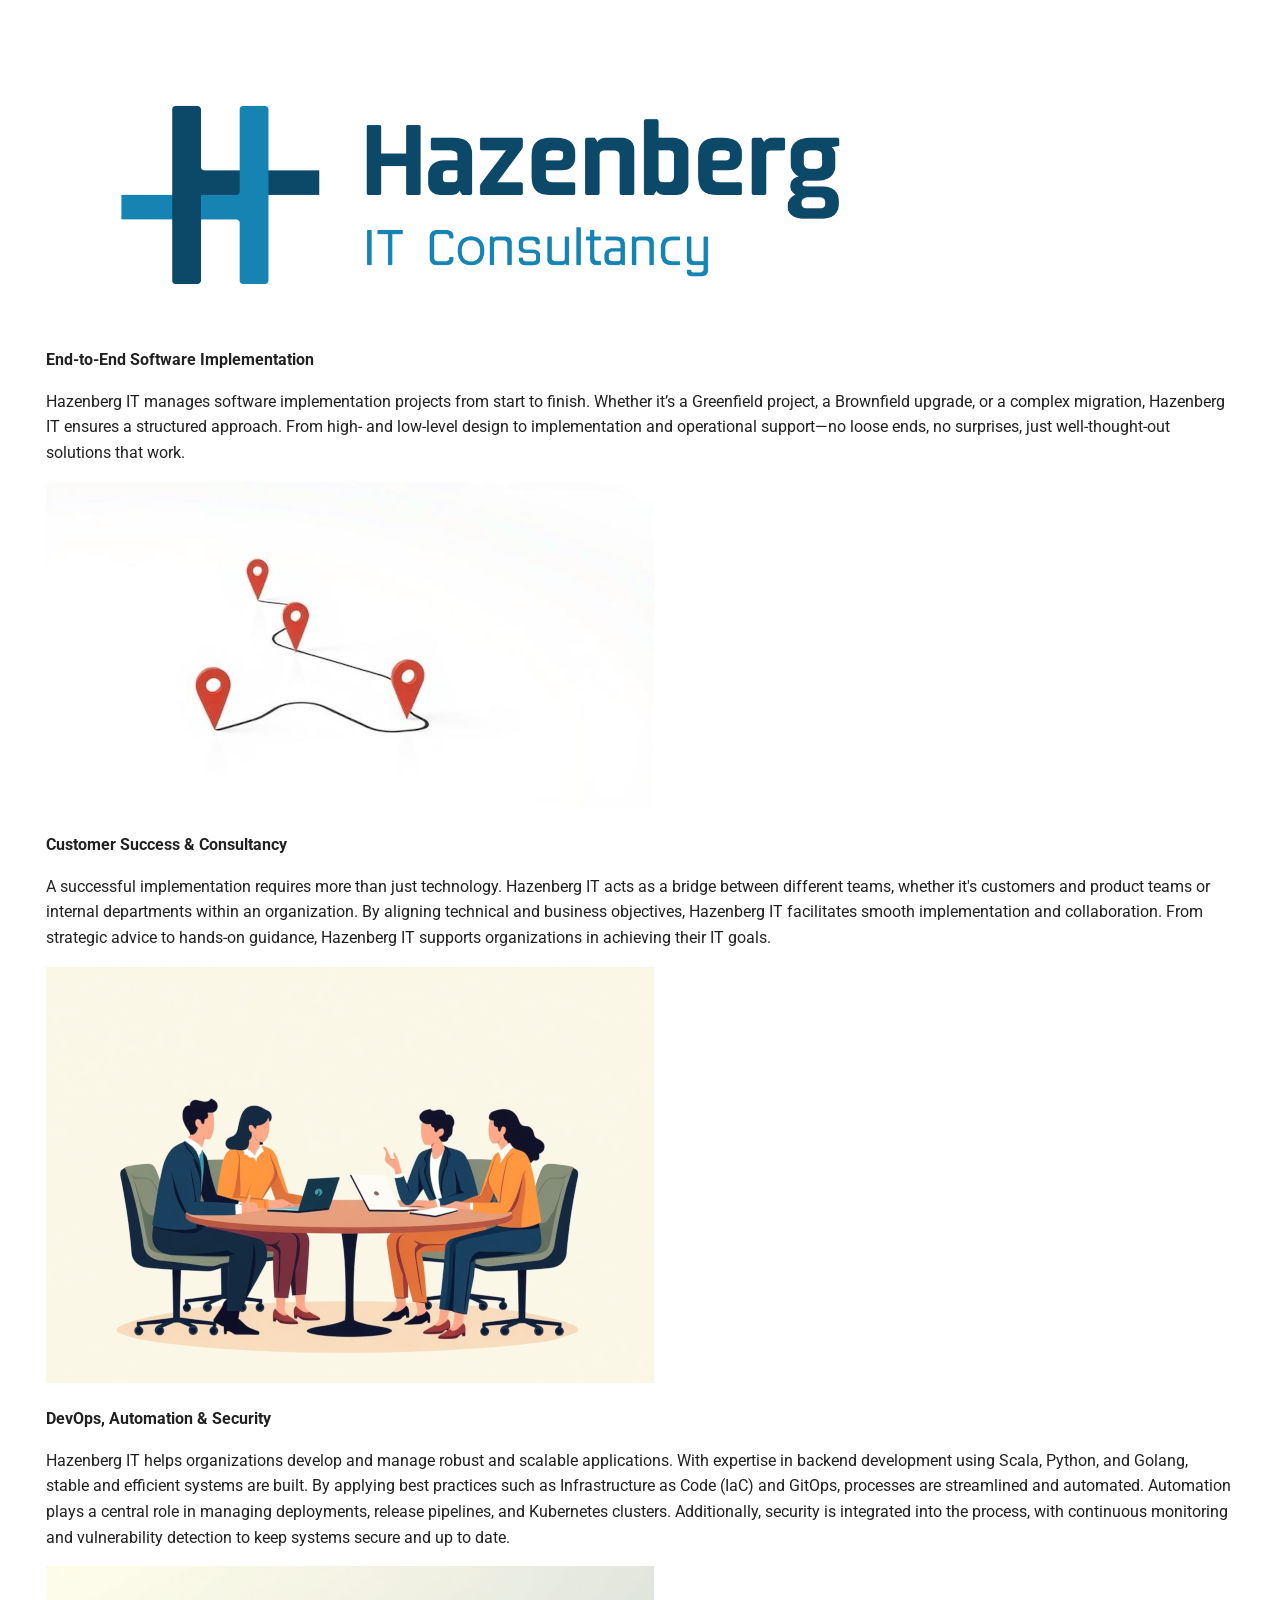
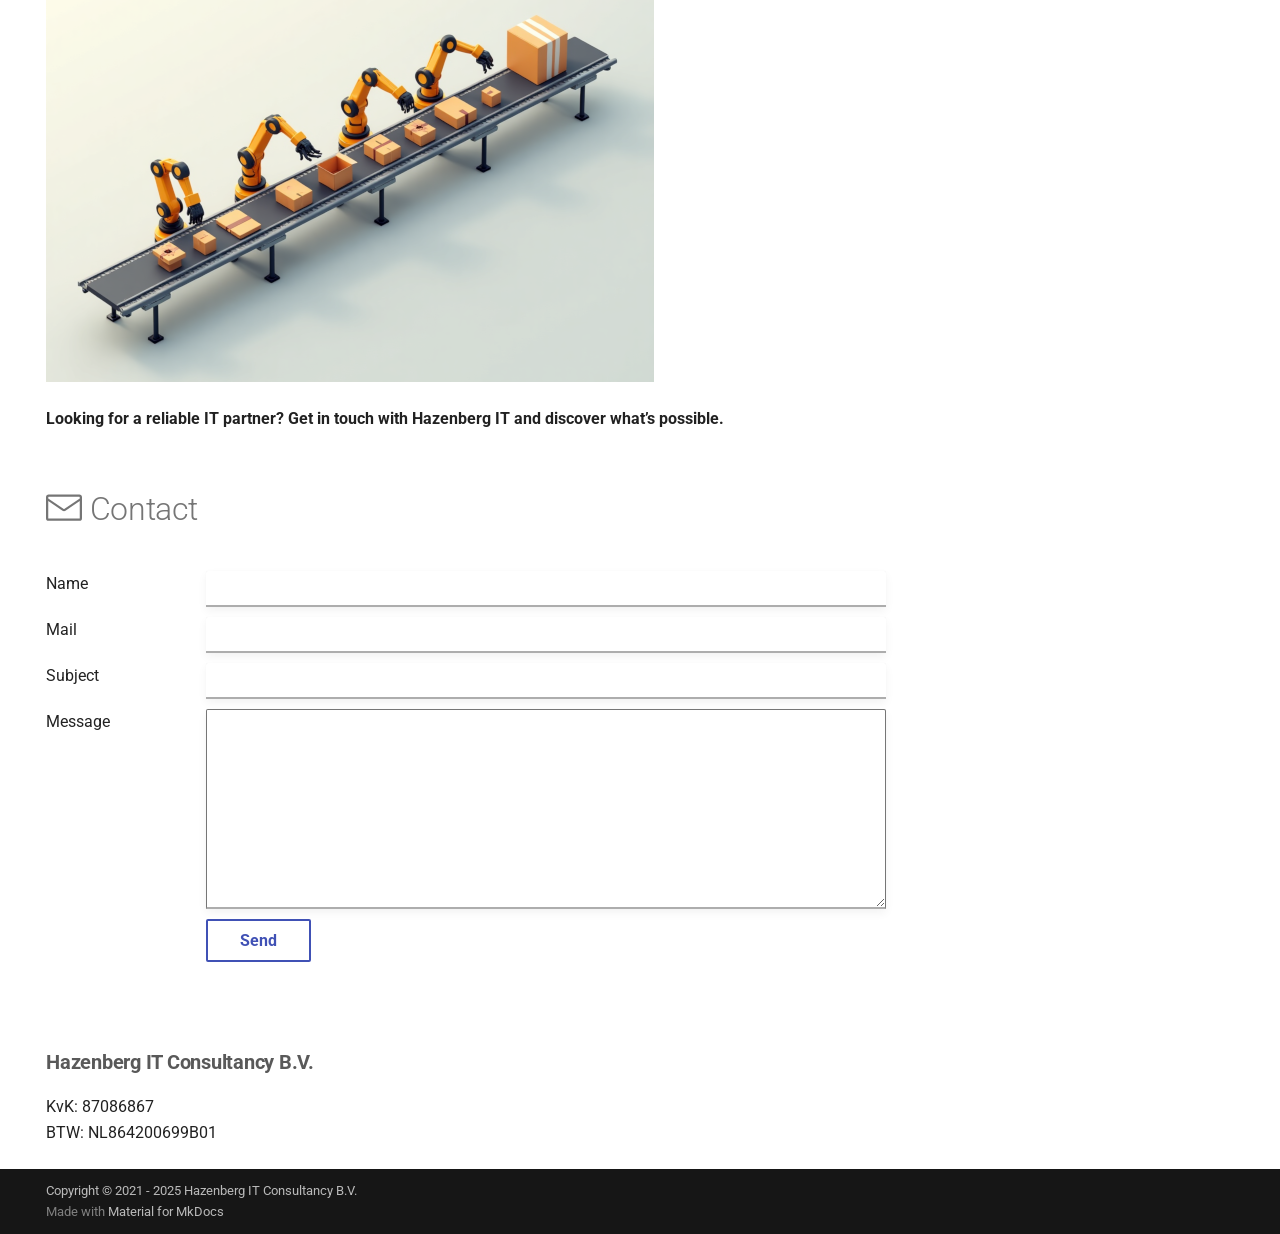
<file: index.html>
<!doctype html>
<html lang="nl" class="no-js">
  <head>
    
      <meta charset="utf-8">
      <meta name="viewport" content="width=device-width,initial-scale=1">
      
        <meta name="description" content="Hazenberg IT">
      
      
      
        <link rel="canonical" href="https://hazenbergit.nl/">
      
      
      
      
      <link rel="icon" href="assets/images/favicon.png">
      <meta name="generator" content="mkdocs-1.6.1, mkdocs-material-9.6.4">
    
    
      
        <title>Hazenberg IT</title>
      
    
    
      <link rel="stylesheet" href="assets/stylesheets/main.8608ea7d.min.css">
      
        
        <link rel="stylesheet" href="assets/stylesheets/palette.06af60db.min.css">
      
      


    
    
      
    
    
      
        
        
        <link rel="preconnect" href="https://fonts.gstatic.com" crossorigin>
        <link rel="stylesheet" href="https://fonts.googleapis.com/css?family=Roboto:300,300i,400,400i,700,700i%7CRoboto+Mono:400,400i,700,700i&display=fallback">
        <style>:root{--md-text-font:"Roboto";--md-code-font:"Roboto Mono"}</style>
      
    
    
      <link rel="stylesheet" href="css/style.css">
    
    <script>__md_scope=new URL(".",location),__md_hash=e=>[...e].reduce(((e,_)=>(e<<5)-e+_.charCodeAt(0)),0),__md_get=(e,_=localStorage,t=__md_scope)=>JSON.parse(_.getItem(t.pathname+"."+e)),__md_set=(e,_,t=localStorage,a=__md_scope)=>{try{t.setItem(a.pathname+"."+e,JSON.stringify(_))}catch(e){}}</script>
    
      

    
    
    
  </head>
  
  
    
    
    
    
    
    <body dir="ltr" data-md-color-scheme="default" data-md-color-primary="black" data-md-color-accent="indigo">
  
    
    <input class="md-toggle" data-md-toggle="drawer" type="checkbox" id="__drawer" autocomplete="off">
    <input class="md-toggle" data-md-toggle="search" type="checkbox" id="__search" autocomplete="off">
    <label class="md-overlay" for="__drawer"></label>
    <div data-md-component="skip">
      
        
        <a href="#contact" class="md-skip">
          Ga naar inhoud
        </a>
      
    </div>
    <div data-md-component="announce">
      
    </div>
    
    
      

<header class="md-header" data-md-component="header">
  <nav class="md-header__inner md-grid" aria-label="Header">
    <a href="." title="Hazenberg IT" class="md-header__button md-logo" aria-label="Hazenberg IT" data-md-component="logo">
      
  <img src="img/logo.png" alt="logo">

    </a>
    <label class="md-header__button md-icon" for="__drawer">
      
      <svg xmlns="http://www.w3.org/2000/svg" viewBox="0 0 24 24"><path d="M3 6h18v2H3zm0 5h18v2H3zm0 5h18v2H3z"/></svg>
    </label>
    <div class="md-header__title" data-md-component="header-title">
      <div class="md-header__ellipsis">
        <div class="md-header__topic">
          <span class="md-ellipsis">
            Hazenberg IT
          </span>
        </div>
        <div class="md-header__topic" data-md-component="header-topic">
          <span class="md-ellipsis">
            
              Home
            
          </span>
        </div>
      </div>
    </div>
    
      
    
    
    
    
    
  </nav>
  
</header>
    
    <div class="md-container" data-md-component="container">
      
      
        
          
            
<nav class="md-tabs" aria-label="Tabs" data-md-component="tabs">
  <div class="md-grid">
    <ul class="md-tabs__list">
      
    </ul>
  </div>
</nav>
          
        
      
      <main class="md-main" data-md-component="main">
        <div class="md-main__inner md-grid">
          
            
            
              
                
              
              <div class="md-sidebar md-sidebar--secondary" data-md-component="sidebar" data-md-type="toc" hidden>
                <div class="md-sidebar__scrollwrap">
                  <div class="md-sidebar__inner">
                    

<nav class="md-nav md-nav--secondary" aria-label="Inhoudsopgave">
  
  
  
    
  
  
    <label class="md-nav__title" for="__toc">
      <span class="md-nav__icon md-icon"></span>
      Inhoudsopgave
    </label>
    <ul class="md-nav__list" data-md-component="toc" data-md-scrollfix>
      
        <li class="md-nav__item">
  <a href="#hazenberg-it-consultancy-bv" class="md-nav__link">
    <span class="md-ellipsis">
      Hazenberg IT Consultancy B.V.
    </span>
  </a>
  
</li>
      
    </ul>
  
</nav>
                  </div>
                </div>
              </div>
            
          
          
            <div class="md-content" data-md-component="content">
              <article class="md-content__inner md-typeset">
                
                  
  




<p><img alt="Image" class="logo-img" src="img/logo.png" /></p>
<p><strong>End-to-End Software Implementation</strong></p>
<p>Hazenberg IT manages software implementation projects from start to finish. Whether it’s a Greenfield project, a Brownfield upgrade, or a complex migration, Hazenberg IT ensures a structured approach. From high- and low-level design to implementation and operational support—no loose ends, no surprises, just well-thought-out solutions that work.</p>
<p><img alt="Image" src="img/journey.jpg" /></p>
<p><strong>Customer Success &amp; Consultancy</strong></p>
<p>A successful implementation requires more than just technology. Hazenberg IT acts as a bridge between different teams, whether it's customers and product teams or internal departments within an organization. By aligning technical and business objectives, Hazenberg IT facilitates smooth implementation and collaboration. From strategic advice to hands-on guidance, Hazenberg IT supports organizations in achieving their IT goals.</p>
<p><img alt="Image" src="img/people.png" /></p>
<p><strong>DevOps, Automation &amp; Security</strong></p>
<p>Hazenberg IT helps organizations develop and manage robust and scalable applications. With expertise in backend development using Scala, Python, and Golang, stable and efficient systems are built. By applying best practices such as Infrastructure as Code (IaC) and GitOps, processes are streamlined and automated. Automation plays a central role in managing deployments, release pipelines, and Kubernetes clusters. Additionally, security is integrated into the process, with continuous monitoring and vulnerability detection to keep systems secure and up to date.</p>
<p><img alt="Image" src="img/end-to-end.png" /></p>
<p><strong>Looking for a reliable IT partner? Get in touch with Hazenberg IT and discover what’s possible.</strong></p>
<p><br /></p>
<h1 id="contact"><span class="twemoji"><svg xmlns="http://www.w3.org/2000/svg" viewBox="0 0 24 24"><path d="M1.75 3h20.5c.966 0 1.75.784 1.75 1.75v14a1.75 1.75 0 0 1-1.75 1.75H1.75A1.75 1.75 0 0 1 0 18.75v-14C0 3.784.784 3 1.75 3M1.5 7.412V18.75c0 .138.112.25.25.25h20.5a.25.25 0 0 0 .25-.25V7.412l-9.52 6.433c-.592.4-1.368.4-1.96 0Zm0-2.662v.852l10.36 7a.25.25 0 0 0 .28 0l10.36-7V4.75a.25.25 0 0 0-.25-.25H1.75a.25.25 0 0 0-.25.25"/></svg></span> Contact</h1>
<section>
  <div 
  style="max-width: 840px; margin-left: 0; display: flex; justify-content: left;">
    <form method="post" 
    action="https://forms.un-static.com/forms/b69e72e40d19a65fc1698971df32c8c01d119f51" 
    style="display: grid; grid-template-columns: 150px 2fr; gap: 10px; width: 100%;">
        <label for="name" class="md-text"style="text-align: left; padding-right: 10px;">Name</label>
        <input type="text" id="name" name="name" required class="md-input">

        <label for="email" class="md-text"style="text-align: left; padding-right: 10px;">Mail</label>
        <input type="email" id="email" name="email" required class="md-input">

        <label for="subject" class="md-text" style="text-align: left; padding-right: 10px;">Subject</label>
        <input type="text" id="subject" name="subject" required class="md-input">

        <label for="message" class="md-text" style="text-align: left; padding-right: 10px;">Message</label>
        <textarea id="message" name="message" style="height: 200px;" class="md-input"></textarea>

        <div></div> <!-- Empty cell for spacing -->
        <button type="submit" class="md-button" style="width: fit-content; justify-self: start;">Send</button>
    </form>
  </div>
</section>

<p><br/></p>
<h2 id="hazenberg-it-consultancy-bv"><small><strong>Hazenberg IT Consultancy B.V.</strong></small></h2>
<p>KvK: 87086867<br/>
BTW: NL864200699B01</p>







  
  




  



                
              </article>
            </div>
          
          
<script>var target=document.getElementById(location.hash.slice(1));target&&target.name&&(target.checked=target.name.startsWith("__tabbed_"))</script>
        </div>
        
      </main>
      
        <footer class="md-footer">
  
  <div class="md-footer-meta md-typeset">
    <div class="md-footer-meta__inner md-grid">
      <div class="md-copyright">
  
    <div class="md-copyright__highlight">
      Copyright &copy; 2021 - 2025 Hazenberg IT Consultancy B.V.
    </div>
  
  
    Made with
    <a href="https://squidfunk.github.io/mkdocs-material/" target="_blank" rel="noopener">
      Material for MkDocs
    </a>
  
</div>
      
    </div>
  </div>
</footer>
      
    </div>
    <div class="md-dialog" data-md-component="dialog">
      <div class="md-dialog__inner md-typeset"></div>
    </div>
    
    
    <script id="__config" type="application/json">{"base": ".", "features": ["navigation.tabs"], "search": "assets/javascripts/workers/search.f8cc74c7.min.js", "translations": {"clipboard.copied": "Gekopieerd naar klembord", "clipboard.copy": "Kopi\u00ebren naar klembord", "search.result.more.one": "1 extra overeenkomst op deze pagina", "search.result.more.other": "# extra overeenkomsten op deze pagina", "search.result.none": "Geen overeenkomende documenten", "search.result.one": "1 overeenkomende document", "search.result.other": "# overeenkomende documenten", "search.result.placeholder": "Typ om te beginnen met zoeken", "search.result.term.missing": "Ontbreekt", "select.version": "Selecteer versie"}}</script>
    
    
      <script src="assets/javascripts/bundle.f1b6f286.min.js"></script>
      
    
  </body>
</html>
</file>
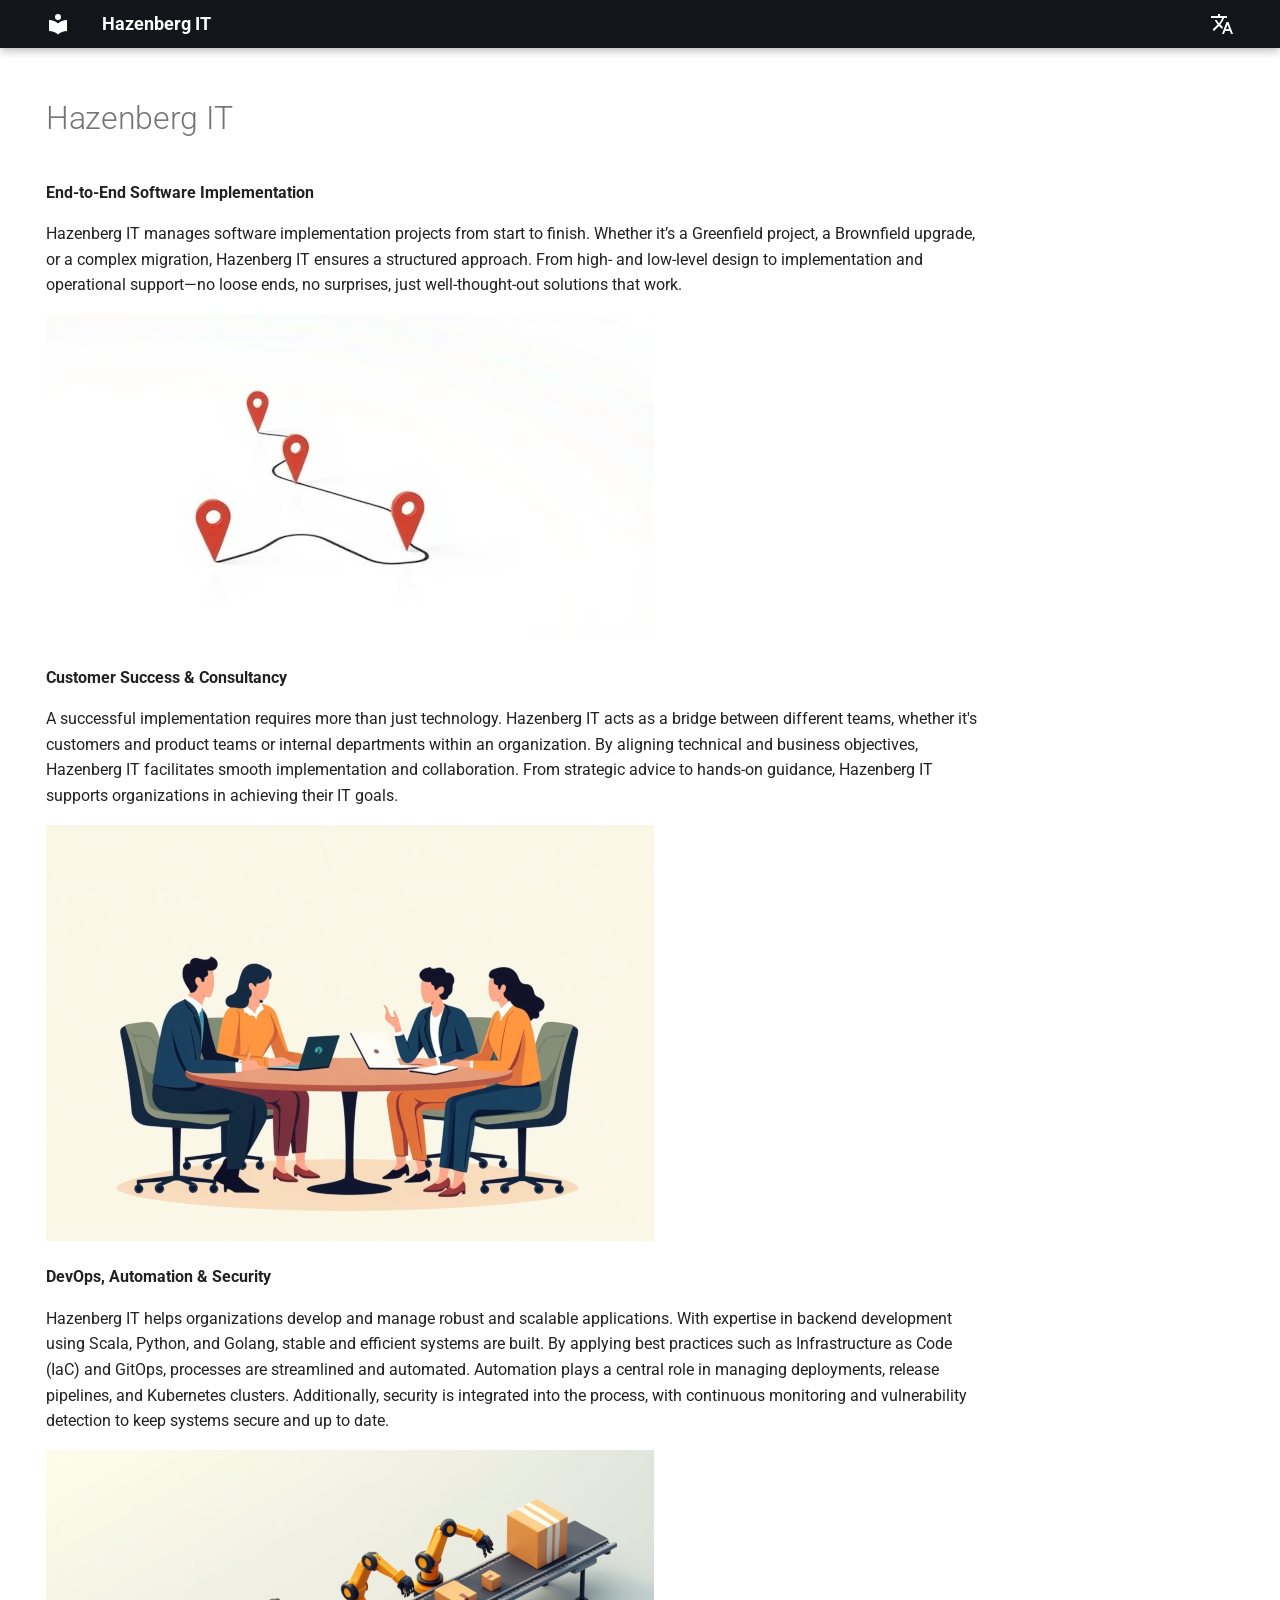
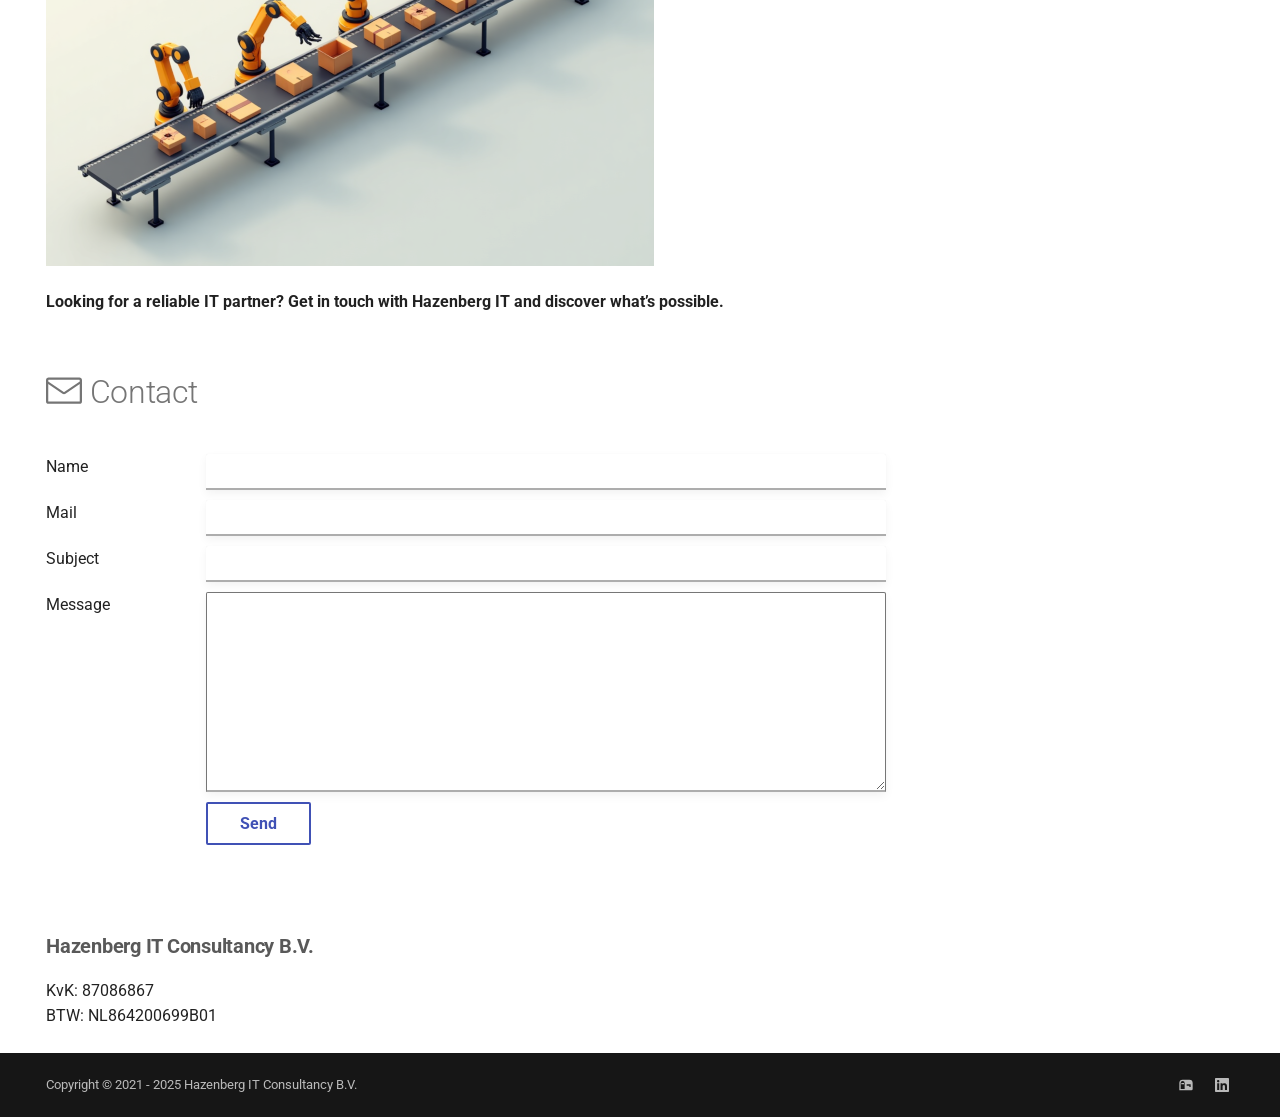
<file: en/index.html>
<!doctype html>
<html lang="nl" class="no-js">
  <head>
    
      <meta charset="utf-8">
      <meta name="viewport" content="width=device-width,initial-scale=1">
      
      
      
      
        <link rel="prev" href="../mailsent/">
      
      
      
      <link rel="icon" href="../assets/images/favicon.png">
      <meta name="generator" content="mkdocs-1.6.1, mkdocs-material-9.6.4">
    
    
      
        <title>Hazenberg IT - Hazenberg IT</title>
      
    
    
      <link rel="stylesheet" href="../assets/stylesheets/main.8608ea7d.min.css">
      
        
        <link rel="stylesheet" href="../assets/stylesheets/palette.06af60db.min.css">
      
      


    
    
      
    
    
      
        
        
        <link rel="preconnect" href="https://fonts.gstatic.com" crossorigin>
        <link rel="stylesheet" href="https://fonts.googleapis.com/css?family=Roboto:300,300i,400,400i,700,700i%7CRoboto+Mono:400,400i,700,700i&display=fallback">
        <style>:root{--md-text-font:"Roboto";--md-code-font:"Roboto Mono"}</style>
      
    
    
    <script>__md_scope=new URL("..",location),__md_hash=e=>[...e].reduce(((e,_)=>(e<<5)-e+_.charCodeAt(0)),0),__md_get=(e,_=localStorage,t=__md_scope)=>JSON.parse(_.getItem(t.pathname+"."+e)),__md_set=(e,_,t=localStorage,a=__md_scope)=>{try{t.setItem(a.pathname+"."+e,JSON.stringify(_))}catch(e){}}</script>
    
      

    
    
    
  </head>
  
  
    
    
    
    
    
    <body dir="ltr" data-md-color-scheme="default" data-md-color-primary="black" data-md-color-accent="indigo">
  
    
    <input class="md-toggle" data-md-toggle="drawer" type="checkbox" id="__drawer" autocomplete="off">
    <input class="md-toggle" data-md-toggle="search" type="checkbox" id="__search" autocomplete="off">
    <label class="md-overlay" for="__drawer"></label>
    <div data-md-component="skip">
      
        
        <a href="#hazenberg-it" class="md-skip">
          Ga naar inhoud
        </a>
      
    </div>
    <div data-md-component="announce">
      
    </div>
    
    
      

  

<header class="md-header md-header--shadow" data-md-component="header">
  <nav class="md-header__inner md-grid" aria-label="Header">
    <a href=".." title="Hazenberg IT" class="md-header__button md-logo" aria-label="Hazenberg IT" data-md-component="logo">
      
  
  <svg xmlns="http://www.w3.org/2000/svg" viewBox="0 0 24 24"><path d="M12 8a3 3 0 0 0 3-3 3 3 0 0 0-3-3 3 3 0 0 0-3 3 3 3 0 0 0 3 3m0 3.54C9.64 9.35 6.5 8 3 8v11c3.5 0 6.64 1.35 9 3.54 2.36-2.19 5.5-3.54 9-3.54V8c-3.5 0-6.64 1.35-9 3.54"/></svg>

    </a>
    <label class="md-header__button md-icon" for="__drawer">
      
      <svg xmlns="http://www.w3.org/2000/svg" viewBox="0 0 24 24"><path d="M3 6h18v2H3zm0 5h18v2H3zm0 5h18v2H3z"/></svg>
    </label>
    <div class="md-header__title" data-md-component="header-title">
      <div class="md-header__ellipsis">
        <div class="md-header__topic">
          <span class="md-ellipsis">
            Hazenberg IT
          </span>
        </div>
        <div class="md-header__topic" data-md-component="header-topic">
          <span class="md-ellipsis">
            
              Hazenberg IT
            
          </span>
        </div>
      </div>
    </div>
    
      
    
    
    
      <div class="md-header__option">
  <div class="md-select">
    
    <button class="md-header__button md-icon" aria-label="Selecteer taal">
      <svg xmlns="http://www.w3.org/2000/svg" viewBox="0 0 24 24"><path d="m12.87 15.07-2.54-2.51.03-.03A17.5 17.5 0 0 0 14.07 6H17V4h-7V2H8v2H1v2h11.17C11.5 7.92 10.44 9.75 9 11.35 8.07 10.32 7.3 9.19 6.69 8h-2c.73 1.63 1.73 3.17 2.98 4.56l-5.09 5.02L4 19l5-5 3.11 3.11zM18.5 10h-2L12 22h2l1.12-3h4.75L21 22h2zm-2.62 7 1.62-4.33L19.12 17z"/></svg>
    </button>
    <div class="md-select__inner">
      <ul class="md-select__list">
        
          <li class="md-select__item">
            <a href="/en/" hreflang="en" class="md-select__link">
              English
            </a>
          </li>
        
          <li class="md-select__item">
            <a href="/" hreflang="nl" class="md-select__link">
              Dutch
            </a>
          </li>
        
      </ul>
    </div>
  </div>
</div>
    
    
    
  </nav>
  
</header>
    
    <div class="md-container" data-md-component="container">
      
      
        
          
        
      
      <main class="md-main" data-md-component="main">
        <div class="md-main__inner md-grid">
          
            
              
                
              
              <div class="md-sidebar md-sidebar--primary" data-md-component="sidebar" data-md-type="navigation" hidden>
                <div class="md-sidebar__scrollwrap">
                  <div class="md-sidebar__inner">
                    



<nav class="md-nav md-nav--primary" aria-label="Navigatie" data-md-level="0">
  <label class="md-nav__title" for="__drawer">
    <a href=".." title="Hazenberg IT" class="md-nav__button md-logo" aria-label="Hazenberg IT" data-md-component="logo">
      
  
  <svg xmlns="http://www.w3.org/2000/svg" viewBox="0 0 24 24"><path d="M12 8a3 3 0 0 0 3-3 3 3 0 0 0-3-3 3 3 0 0 0-3 3 3 3 0 0 0 3 3m0 3.54C9.64 9.35 6.5 8 3 8v11c3.5 0 6.64 1.35 9 3.54 2.36-2.19 5.5-3.54 9-3.54V8c-3.5 0-6.64 1.35-9 3.54"/></svg>

    </a>
    Hazenberg IT
  </label>
  
  <ul class="md-nav__list" data-md-scrollfix>
    
      
      
  
  
  
  
    <li class="md-nav__item">
      <a href=".." class="md-nav__link">
        
  
  <span class="md-ellipsis">
    Hazenberg IT
    
  </span>
  

      </a>
    </li>
  

    
      
      
  
  
  
  
    <li class="md-nav__item">
      <a href="../mailsent/" class="md-nav__link">
        
  
  <span class="md-ellipsis">
    Thank you
    
  </span>
  

      </a>
    </li>
  

    
      
      
  
  
    
  
  
  
    
    
    
    
    <li class="md-nav__item md-nav__item--active md-nav__item--nested">
      
        
        
        <input class="md-nav__toggle md-toggle " type="checkbox" id="__nav_3" checked>
        
          
          <label class="md-nav__link" for="__nav_3" id="__nav_3_label" tabindex="0">
            
  
  <span class="md-ellipsis">
    En
    
  </span>
  

            <span class="md-nav__icon md-icon"></span>
          </label>
        
        <nav class="md-nav" data-md-level="1" aria-labelledby="__nav_3_label" aria-expanded="true">
          <label class="md-nav__title" for="__nav_3">
            <span class="md-nav__icon md-icon"></span>
            En
          </label>
          <ul class="md-nav__list" data-md-scrollfix>
            
              
                
  
  
    
  
  
  
    <li class="md-nav__item md-nav__item--active">
      
      <input class="md-nav__toggle md-toggle" type="checkbox" id="__toc">
      
      
        
      
      
      <a href="./" class="md-nav__link md-nav__link--active">
        
  
  <span class="md-ellipsis">
    Hazenberg IT
    
  </span>
  

      </a>
      
    </li>
  

              
            
          </ul>
        </nav>
      
    </li>
  

    
  </ul>
</nav>
                  </div>
                </div>
              </div>
            
            
              
                
              
              <div class="md-sidebar md-sidebar--secondary" data-md-component="sidebar" data-md-type="toc" >
                <div class="md-sidebar__scrollwrap">
                  <div class="md-sidebar__inner">
                    

<nav class="md-nav md-nav--secondary" aria-label="Inhoudsopgave">
  
  
  
    
  
  
</nav>
                  </div>
                </div>
              </div>
            
          
          
            <div class="md-content" data-md-component="content">
              <article class="md-content__inner md-typeset">
                
                  
  




<h1 id="hazenberg-it">Hazenberg IT</h1>
<p><strong>End-to-End Software Implementation</strong></p>
<p>Hazenberg IT manages software implementation projects from start to finish. Whether it’s a Greenfield project, a Brownfield upgrade, or a complex migration, Hazenberg IT ensures a structured approach. From high- and low-level design to implementation and operational support—no loose ends, no surprises, just well-thought-out solutions that work.</p>
<p><img alt="Image" src="../img/journey.jpg" /></p>
<p><strong>Customer Success &amp; Consultancy</strong></p>
<p>A successful implementation requires more than just technology. Hazenberg IT acts as a bridge between different teams, whether it's customers and product teams or internal departments within an organization. By aligning technical and business objectives, Hazenberg IT facilitates smooth implementation and collaboration. From strategic advice to hands-on guidance, Hazenberg IT supports organizations in achieving their IT goals.</p>
<p><img alt="Image" src="../img/people.png" /></p>
<p><strong>DevOps, Automation &amp; Security</strong></p>
<p>Hazenberg IT helps organizations develop and manage robust and scalable applications. With expertise in backend development using Scala, Python, and Golang, stable and efficient systems are built. By applying best practices such as Infrastructure as Code (IaC) and GitOps, processes are streamlined and automated. Automation plays a central role in managing deployments, release pipelines, and Kubernetes clusters. Additionally, security is integrated into the process, with continuous monitoring and vulnerability detection to keep systems secure and up to date.</p>
<p><img alt="Image" src="../img/end-to-end.png" /></p>
<p><strong>Looking for a reliable IT partner? Get in touch with Hazenberg IT and discover what’s possible.</strong></p>
<p><br /></p>
<h1 id="contact"><span class="twemoji"><svg xmlns="http://www.w3.org/2000/svg" viewBox="0 0 24 24"><path d="M1.75 3h20.5c.966 0 1.75.784 1.75 1.75v14a1.75 1.75 0 0 1-1.75 1.75H1.75A1.75 1.75 0 0 1 0 18.75v-14C0 3.784.784 3 1.75 3M1.5 7.412V18.75c0 .138.112.25.25.25h20.5a.25.25 0 0 0 .25-.25V7.412l-9.52 6.433c-.592.4-1.368.4-1.96 0Zm0-2.662v.852l10.36 7a.25.25 0 0 0 .28 0l10.36-7V4.75a.25.25 0 0 0-.25-.25H1.75a.25.25 0 0 0-.25.25"/></svg></span> Contact</h1>
<section>
  <div 
  style="max-width: 840px; margin-left: 0; display: flex; justify-content: left;">
    <form method="post" 
    action="https://forms.un-static.com/forms/b69e72e40d19a65fc1698971df32c8c01d119f51" 
    style="display: grid; grid-template-columns: 150px 2fr; gap: 10px; width: 100%;">
        <label for="name" class="md-text"style="text-align: left; padding-right: 10px;">Name</label>
        <input type="text" id="name" name="name" required class="md-input">

        <label for="email" class="md-text"style="text-align: left; padding-right: 10px;">Mail</label>
        <input type="email" id="email" name="email" required class="md-input">

        <label for="subject" class="md-text" style="text-align: left; padding-right: 10px;">Subject</label>
        <input type="text" id="subject" name="subject" required class="md-input">

        <label for="message" class="md-text" style="text-align: left; padding-right: 10px;">Message</label>
        <textarea id="message" name="message" style="height: 200px;" class="md-input"></textarea>

        <div></div> <!-- Empty cell for spacing -->
        <button type="submit" class="md-button" style="width: fit-content; justify-self: start;">Send</button>
    </form>
  </div>
</section>

<p><br/></p>
<h2 id="hazenberg-it-consultancy-bv"><small><strong>Hazenberg IT Consultancy B.V.</strong></small></h2>
<p>KvK: 87086867<br/>
BTW: NL864200699B01</p>







  
  




  



                
              </article>
            </div>
          
          
<script>var target=document.getElementById(location.hash.slice(1));target&&target.name&&(target.checked=target.name.startsWith("__tabbed_"))</script>
        </div>
        
      </main>
      
        <footer class="md-footer">
  
  <div class="md-footer-meta md-typeset">
    <div class="md-footer-meta__inner md-grid">
      <div class="md-copyright">
  
    <div class="md-copyright__highlight">
      Copyright &copy; 2021 - 2025 Hazenberg IT Consultancy B.V.
    </div>
  
  
</div>
      
        <div class="md-social">
  
    
    
    
    
    <a href="/#contact" target="_blank" rel="noopener" title="contact us" class="md-social__link">
      <svg xmlns="http://www.w3.org/2000/svg" viewBox="0 0 24 24"><path d="M17 4H7a5 5 0 0 0-5 5v11h18a2 2 0 0 0 2-2V9a5 5 0 0 0-5-5m-7 14H4V9a3 3 0 0 1 3-3 3 3 0 0 1 3 3zm9-3h-2v-2h-4v-2h6zM9 11H5V9h4z"/></svg>
    </a>
  
    
    
    
    
    <a href="https://www.linkedin.com/in/wytzehazenberg/" target="_blank" rel="noopener" title="LinkedIn" class="md-social__link">
      <svg xmlns="http://www.w3.org/2000/svg" viewBox="0 0 448 512"><!--! Font Awesome Free 6.7.2 by @fontawesome - https://fontawesome.com License - https://fontawesome.com/license/free (Icons: CC BY 4.0, Fonts: SIL OFL 1.1, Code: MIT License) Copyright 2024 Fonticons, Inc.--><path d="M416 32H31.9C14.3 32 0 46.5 0 64.3v383.4C0 465.5 14.3 480 31.9 480H416c17.6 0 32-14.5 32-32.3V64.3c0-17.8-14.4-32.3-32-32.3M135.4 416H69V202.2h66.5V416zm-33.2-243c-21.3 0-38.5-17.3-38.5-38.5S80.9 96 102.2 96c21.2 0 38.5 17.3 38.5 38.5 0 21.3-17.2 38.5-38.5 38.5m282.1 243h-66.4V312c0-24.8-.5-56.7-34.5-56.7-34.6 0-39.9 27-39.9 54.9V416h-66.4V202.2h63.7v29.2h.9c8.9-16.8 30.6-34.5 62.9-34.5 67.2 0 79.7 44.3 79.7 101.9z"/></svg>
    </a>
  
</div>
      
    </div>
  </div>
</footer>
      
    </div>
    <div class="md-dialog" data-md-component="dialog">
      <div class="md-dialog__inner md-typeset"></div>
    </div>
    
    
    <script id="__config" type="application/json">{"base": "..", "features": [], "search": "../assets/javascripts/workers/search.f8cc74c7.min.js", "translations": {"clipboard.copied": "Gekopieerd naar klembord", "clipboard.copy": "Kopi\u00ebren naar klembord", "search.result.more.one": "1 extra overeenkomst op deze pagina", "search.result.more.other": "# extra overeenkomsten op deze pagina", "search.result.none": "Geen overeenkomende documenten", "search.result.one": "1 overeenkomende document", "search.result.other": "# overeenkomende documenten", "search.result.placeholder": "Typ om te beginnen met zoeken", "search.result.term.missing": "Ontbreekt", "select.version": "Selecteer versie"}}</script>
    
    
      <script src="../assets/javascripts/bundle.f1b6f286.min.js"></script>
      
    
  </body>
</html>
</file>
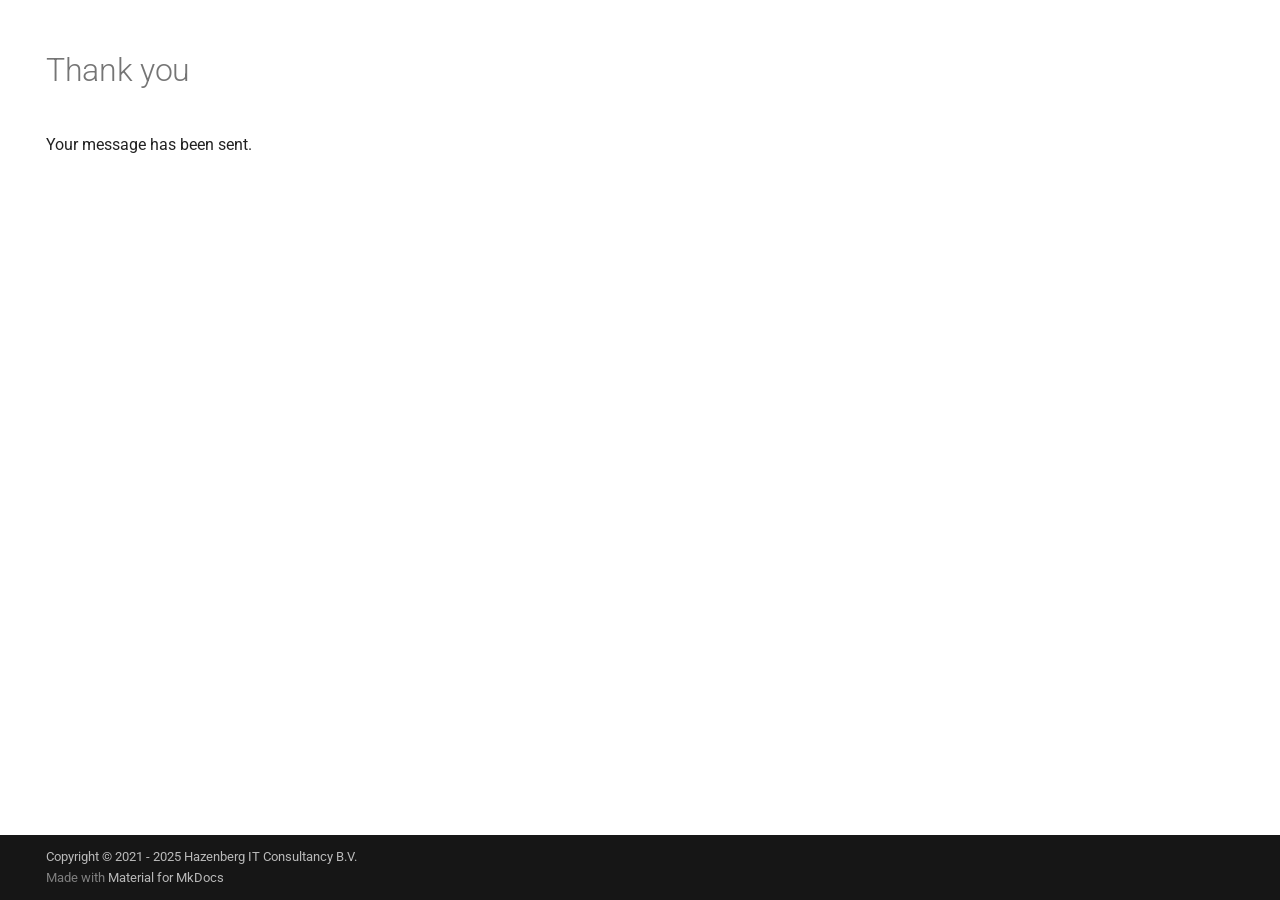
<file: mailsent/index.html>
<!doctype html>
<html lang="nl" class="no-js">
  <head>
    
      <meta charset="utf-8">
      <meta name="viewport" content="width=device-width,initial-scale=1">
      
        <meta name="description" content="Hazenberg IT">
      
      
      
        <link rel="canonical" href="https://hazenbergit.nl/mailsent/">
      
      
      
      
      <link rel="icon" href="../assets/images/favicon.png">
      <meta name="generator" content="mkdocs-1.6.1, mkdocs-material-9.6.4">
    
    
      
        <title>Thank you - Hazenberg IT</title>
      
    
    
      <link rel="stylesheet" href="../assets/stylesheets/main.8608ea7d.min.css">
      
        
        <link rel="stylesheet" href="../assets/stylesheets/palette.06af60db.min.css">
      
      


    
    
      
    
    
      
        
        
        <link rel="preconnect" href="https://fonts.gstatic.com" crossorigin>
        <link rel="stylesheet" href="https://fonts.googleapis.com/css?family=Roboto:300,300i,400,400i,700,700i%7CRoboto+Mono:400,400i,700,700i&display=fallback">
        <style>:root{--md-text-font:"Roboto";--md-code-font:"Roboto Mono"}</style>
      
    
    
      <link rel="stylesheet" href="../css/style.css">
    
    <script>__md_scope=new URL("..",location),__md_hash=e=>[...e].reduce(((e,_)=>(e<<5)-e+_.charCodeAt(0)),0),__md_get=(e,_=localStorage,t=__md_scope)=>JSON.parse(_.getItem(t.pathname+"."+e)),__md_set=(e,_,t=localStorage,a=__md_scope)=>{try{t.setItem(a.pathname+"."+e,JSON.stringify(_))}catch(e){}}</script>
    
      

    
    
    
  </head>
  
  
    
    
    
    
    
    <body dir="ltr" data-md-color-scheme="default" data-md-color-primary="black" data-md-color-accent="indigo">
  
    
    <input class="md-toggle" data-md-toggle="drawer" type="checkbox" id="__drawer" autocomplete="off">
    <input class="md-toggle" data-md-toggle="search" type="checkbox" id="__search" autocomplete="off">
    <label class="md-overlay" for="__drawer"></label>
    <div data-md-component="skip">
      
    </div>
    <div data-md-component="announce">
      
    </div>
    
    
      

<header class="md-header" data-md-component="header">
  <nav class="md-header__inner md-grid" aria-label="Header">
    <a href=".." title="Hazenberg IT" class="md-header__button md-logo" aria-label="Hazenberg IT" data-md-component="logo">
      
  <img src="../img/logo.png" alt="logo">

    </a>
    <label class="md-header__button md-icon" for="__drawer">
      
      <svg xmlns="http://www.w3.org/2000/svg" viewBox="0 0 24 24"><path d="M3 6h18v2H3zm0 5h18v2H3zm0 5h18v2H3z"/></svg>
    </label>
    <div class="md-header__title" data-md-component="header-title">
      <div class="md-header__ellipsis">
        <div class="md-header__topic">
          <span class="md-ellipsis">
            Hazenberg IT
          </span>
        </div>
        <div class="md-header__topic" data-md-component="header-topic">
          <span class="md-ellipsis">
            
              Thank you
            
          </span>
        </div>
      </div>
    </div>
    
      
    
    
    
    
    
  </nav>
  
</header>
    
    <div class="md-container" data-md-component="container">
      
      
        
          
            
<nav class="md-tabs" aria-label="Tabs" data-md-component="tabs">
  <div class="md-grid">
    <ul class="md-tabs__list">
      
    </ul>
  </div>
</nav>
          
        
      
      <main class="md-main" data-md-component="main">
        <div class="md-main__inner md-grid">
          
            
            
              
                
              
              <div class="md-sidebar md-sidebar--secondary" data-md-component="sidebar" data-md-type="toc" >
                <div class="md-sidebar__scrollwrap">
                  <div class="md-sidebar__inner">
                    

<nav class="md-nav md-nav--secondary" aria-label="Inhoudsopgave">
  
  
  
  
</nav>
                  </div>
                </div>
              </div>
            
          
          
            <div class="md-content" data-md-component="content">
              <article class="md-content__inner md-typeset">
                
                  
  




  <h1>Thank you</h1>

<p>Your message has been sent.</p>







  
  




  



                
              </article>
            </div>
          
          
<script>var target=document.getElementById(location.hash.slice(1));target&&target.name&&(target.checked=target.name.startsWith("__tabbed_"))</script>
        </div>
        
      </main>
      
        <footer class="md-footer">
  
  <div class="md-footer-meta md-typeset">
    <div class="md-footer-meta__inner md-grid">
      <div class="md-copyright">
  
    <div class="md-copyright__highlight">
      Copyright &copy; 2021 - 2025 Hazenberg IT Consultancy B.V.
    </div>
  
  
    Made with
    <a href="https://squidfunk.github.io/mkdocs-material/" target="_blank" rel="noopener">
      Material for MkDocs
    </a>
  
</div>
      
    </div>
  </div>
</footer>
      
    </div>
    <div class="md-dialog" data-md-component="dialog">
      <div class="md-dialog__inner md-typeset"></div>
    </div>
    
    
    <script id="__config" type="application/json">{"base": "..", "features": ["navigation.tabs"], "search": "../assets/javascripts/workers/search.f8cc74c7.min.js", "translations": {"clipboard.copied": "Gekopieerd naar klembord", "clipboard.copy": "Kopi\u00ebren naar klembord", "search.result.more.one": "1 extra overeenkomst op deze pagina", "search.result.more.other": "# extra overeenkomsten op deze pagina", "search.result.none": "Geen overeenkomende documenten", "search.result.one": "1 overeenkomende document", "search.result.other": "# overeenkomende documenten", "search.result.placeholder": "Typ om te beginnen met zoeken", "search.result.term.missing": "Ontbreekt", "select.version": "Selecteer versie"}}</script>
    
    
      <script src="../assets/javascripts/bundle.f1b6f286.min.js"></script>
      
    
  </body>
</html>
</file>
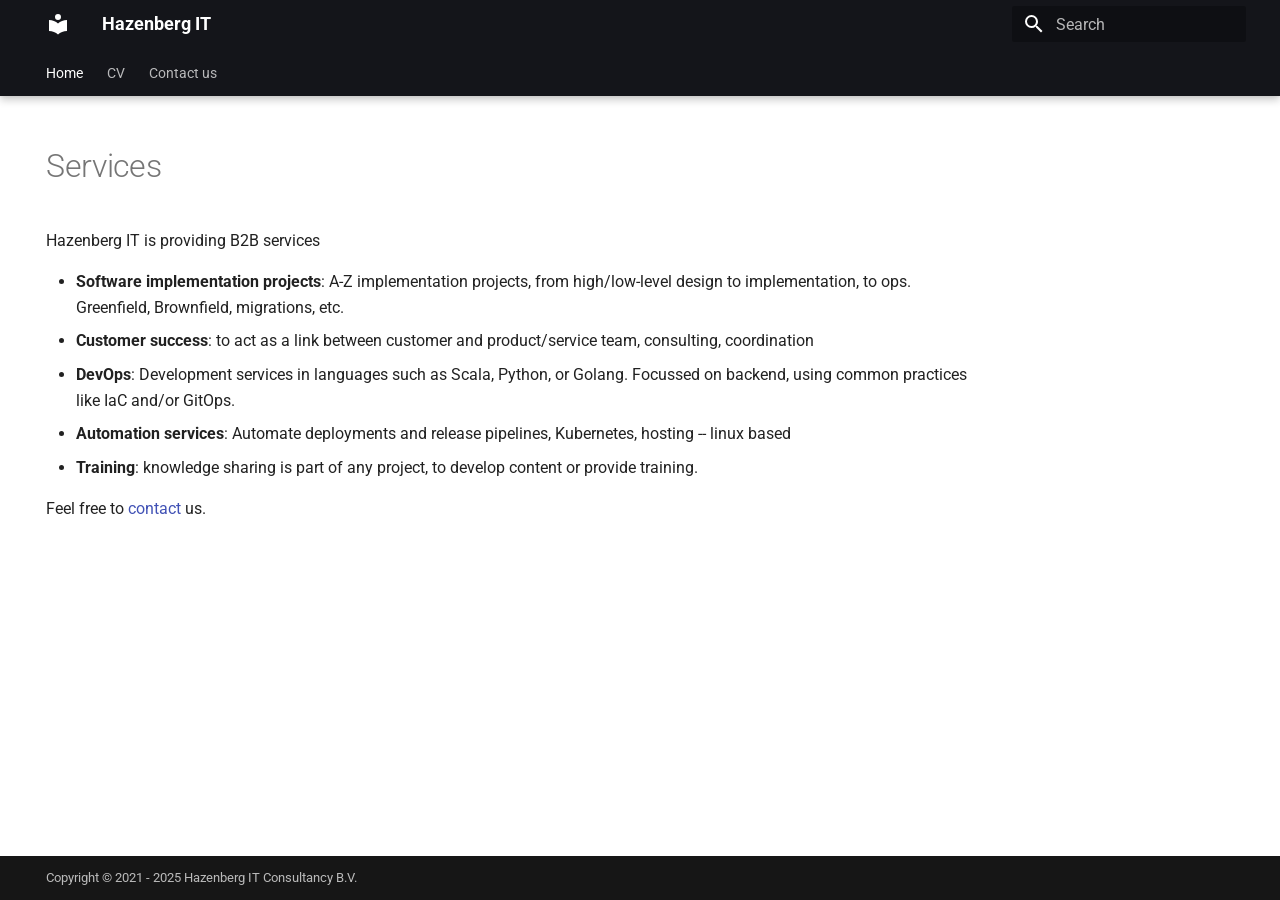
<file: site/index.html>
<!doctype html>
<html lang="en" class="no-js">
  <head>
    
      <meta charset="utf-8">
      <meta name="viewport" content="width=device-width,initial-scale=1">
      
      
      
      
      
        <link rel="next" href="cv/">
      
      
      <link rel="icon" href="assets/images/favicon.png">
      <meta name="generator" content="mkdocs-1.6.1, mkdocs-material-9.6.4">
    
    
      
        <title>Hazenberg IT</title>
      
    
    
      <link rel="stylesheet" href="assets/stylesheets/main.8608ea7d.min.css">
      
        
        <link rel="stylesheet" href="assets/stylesheets/palette.06af60db.min.css">
      
      


    
    
      
    
    
      
        
        
        <link rel="preconnect" href="https://fonts.gstatic.com" crossorigin>
        <link rel="stylesheet" href="https://fonts.googleapis.com/css?family=Roboto:300,300i,400,400i,700,700i%7CRoboto+Mono:400,400i,700,700i&display=fallback">
        <style>:root{--md-text-font:"Roboto";--md-code-font:"Roboto Mono"}</style>
      
    
    
    <script>__md_scope=new URL(".",location),__md_hash=e=>[...e].reduce(((e,_)=>(e<<5)-e+_.charCodeAt(0)),0),__md_get=(e,_=localStorage,t=__md_scope)=>JSON.parse(_.getItem(t.pathname+"."+e)),__md_set=(e,_,t=localStorage,a=__md_scope)=>{try{t.setItem(a.pathname+"."+e,JSON.stringify(_))}catch(e){}}</script>
    
      

    
    
    
  </head>
  
  
    
    
    
    
    
    <body dir="ltr" data-md-color-scheme="default" data-md-color-primary="black" data-md-color-accent="indigo">
  
    
    <input class="md-toggle" data-md-toggle="drawer" type="checkbox" id="__drawer" autocomplete="off">
    <input class="md-toggle" data-md-toggle="search" type="checkbox" id="__search" autocomplete="off">
    <label class="md-overlay" for="__drawer"></label>
    <div data-md-component="skip">
      
        
        <a href="#services" class="md-skip">
          Skip to content
        </a>
      
    </div>
    <div data-md-component="announce">
      
    </div>
    
    
      

  

<header class="md-header md-header--shadow md-header--lifted" data-md-component="header">
  <nav class="md-header__inner md-grid" aria-label="Header">
    <a href="." title="Hazenberg IT" class="md-header__button md-logo" aria-label="Hazenberg IT" data-md-component="logo">
      
  
  <svg xmlns="http://www.w3.org/2000/svg" viewBox="0 0 24 24"><path d="M12 8a3 3 0 0 0 3-3 3 3 0 0 0-3-3 3 3 0 0 0-3 3 3 3 0 0 0 3 3m0 3.54C9.64 9.35 6.5 8 3 8v11c3.5 0 6.64 1.35 9 3.54 2.36-2.19 5.5-3.54 9-3.54V8c-3.5 0-6.64 1.35-9 3.54"/></svg>

    </a>
    <label class="md-header__button md-icon" for="__drawer">
      
      <svg xmlns="http://www.w3.org/2000/svg" viewBox="0 0 24 24"><path d="M3 6h18v2H3zm0 5h18v2H3zm0 5h18v2H3z"/></svg>
    </label>
    <div class="md-header__title" data-md-component="header-title">
      <div class="md-header__ellipsis">
        <div class="md-header__topic">
          <span class="md-ellipsis">
            Hazenberg IT
          </span>
        </div>
        <div class="md-header__topic" data-md-component="header-topic">
          <span class="md-ellipsis">
            
              Home
            
          </span>
        </div>
      </div>
    </div>
    
      
    
    
    
    
      <label class="md-header__button md-icon" for="__search">
        
        <svg xmlns="http://www.w3.org/2000/svg" viewBox="0 0 24 24"><path d="M9.5 3A6.5 6.5 0 0 1 16 9.5c0 1.61-.59 3.09-1.56 4.23l.27.27h.79l5 5-1.5 1.5-5-5v-.79l-.27-.27A6.52 6.52 0 0 1 9.5 16 6.5 6.5 0 0 1 3 9.5 6.5 6.5 0 0 1 9.5 3m0 2C7 5 5 7 5 9.5S7 14 9.5 14 14 12 14 9.5 12 5 9.5 5"/></svg>
      </label>
      <div class="md-search" data-md-component="search" role="dialog">
  <label class="md-search__overlay" for="__search"></label>
  <div class="md-search__inner" role="search">
    <form class="md-search__form" name="search">
      <input type="text" class="md-search__input" name="query" aria-label="Search" placeholder="Search" autocapitalize="off" autocorrect="off" autocomplete="off" spellcheck="false" data-md-component="search-query" required>
      <label class="md-search__icon md-icon" for="__search">
        
        <svg xmlns="http://www.w3.org/2000/svg" viewBox="0 0 24 24"><path d="M9.5 3A6.5 6.5 0 0 1 16 9.5c0 1.61-.59 3.09-1.56 4.23l.27.27h.79l5 5-1.5 1.5-5-5v-.79l-.27-.27A6.52 6.52 0 0 1 9.5 16 6.5 6.5 0 0 1 3 9.5 6.5 6.5 0 0 1 9.5 3m0 2C7 5 5 7 5 9.5S7 14 9.5 14 14 12 14 9.5 12 5 9.5 5"/></svg>
        
        <svg xmlns="http://www.w3.org/2000/svg" viewBox="0 0 24 24"><path d="M20 11v2H8l5.5 5.5-1.42 1.42L4.16 12l7.92-7.92L13.5 5.5 8 11z"/></svg>
      </label>
      <nav class="md-search__options" aria-label="Search">
        
        <button type="reset" class="md-search__icon md-icon" title="Clear" aria-label="Clear" tabindex="-1">
          
          <svg xmlns="http://www.w3.org/2000/svg" viewBox="0 0 24 24"><path d="M19 6.41 17.59 5 12 10.59 6.41 5 5 6.41 10.59 12 5 17.59 6.41 19 12 13.41 17.59 19 19 17.59 13.41 12z"/></svg>
        </button>
      </nav>
      
    </form>
    <div class="md-search__output">
      <div class="md-search__scrollwrap" tabindex="0" data-md-scrollfix>
        <div class="md-search-result" data-md-component="search-result">
          <div class="md-search-result__meta">
            Initializing search
          </div>
          <ol class="md-search-result__list" role="presentation"></ol>
        </div>
      </div>
    </div>
  </div>
</div>
    
    
  </nav>
  
    
      
<nav class="md-tabs" aria-label="Tabs" data-md-component="tabs">
  <div class="md-grid">
    <ul class="md-tabs__list">
      
        
  
  
    
  
  
    <li class="md-tabs__item md-tabs__item--active">
      <a href="." class="md-tabs__link">
        
  
    
  
  Home

      </a>
    </li>
  

      
        
  
  
  
    <li class="md-tabs__item">
      <a href="cv/" class="md-tabs__link">
        
  
    
  
  CV

      </a>
    </li>
  

      
        
  
  
  
    <li class="md-tabs__item">
      <a href="contact/" class="md-tabs__link">
        
  
    
  
  Contact us

      </a>
    </li>
  

      
    </ul>
  </div>
</nav>
    
  
</header>
    
    <div class="md-container" data-md-component="container">
      
      
        
      
      <main class="md-main" data-md-component="main">
        <div class="md-main__inner md-grid">
          
            
              
                
              
              <div class="md-sidebar md-sidebar--primary" data-md-component="sidebar" data-md-type="navigation" hidden>
                <div class="md-sidebar__scrollwrap">
                  <div class="md-sidebar__inner">
                    


  


<nav class="md-nav md-nav--primary md-nav--lifted" aria-label="Navigation" data-md-level="0">
  <label class="md-nav__title" for="__drawer">
    <a href="." title="Hazenberg IT" class="md-nav__button md-logo" aria-label="Hazenberg IT" data-md-component="logo">
      
  
  <svg xmlns="http://www.w3.org/2000/svg" viewBox="0 0 24 24"><path d="M12 8a3 3 0 0 0 3-3 3 3 0 0 0-3-3 3 3 0 0 0-3 3 3 3 0 0 0 3 3m0 3.54C9.64 9.35 6.5 8 3 8v11c3.5 0 6.64 1.35 9 3.54 2.36-2.19 5.5-3.54 9-3.54V8c-3.5 0-6.64 1.35-9 3.54"/></svg>

    </a>
    Hazenberg IT
  </label>
  
  <ul class="md-nav__list" data-md-scrollfix>
    
      
      
  
  
    
  
  
  
    <li class="md-nav__item md-nav__item--active">
      
      <input class="md-nav__toggle md-toggle" type="checkbox" id="__toc">
      
      
        
      
      
      <a href="." class="md-nav__link md-nav__link--active">
        
  
  <span class="md-ellipsis">
    Home
    
  </span>
  

      </a>
      
    </li>
  

    
      
      
  
  
  
  
    <li class="md-nav__item">
      <a href="cv/" class="md-nav__link">
        
  
  <span class="md-ellipsis">
    CV
    
  </span>
  

      </a>
    </li>
  

    
      
      
  
  
  
  
    <li class="md-nav__item">
      <a href="contact/" class="md-nav__link">
        
  
  <span class="md-ellipsis">
    Contact us
    
  </span>
  

      </a>
    </li>
  

    
  </ul>
</nav>
                  </div>
                </div>
              </div>
            
            
              
                
              
              <div class="md-sidebar md-sidebar--secondary" data-md-component="sidebar" data-md-type="toc" >
                <div class="md-sidebar__scrollwrap">
                  <div class="md-sidebar__inner">
                    

<nav class="md-nav md-nav--secondary" aria-label="Table of contents">
  
  
  
    
  
  
</nav>
                  </div>
                </div>
              </div>
            
          
          
            <div class="md-content" data-md-component="content">
              <article class="md-content__inner md-typeset">
                
                  
  




<h1 id="services">Services</h1>
<p>Hazenberg IT is providing B2B services</p>
<ul>
<li><strong>Software implementation projects</strong>: A-Z implementation projects, from high/low-level design to implementation, to ops. Greenfield, Brownfield, migrations, etc.</li>
<li><strong>Customer success</strong>: to act as a link between customer and product/service team, consulting, coordination</li>
<li><strong>DevOps</strong>: Development services in languages such as Scala, Python, or Golang. Focussed on backend, using common practices like IaC and/or GitOps.</li>
<li><strong>Automation services</strong>: Automate deployments and release pipelines, Kubernetes, hosting -- linux based</li>
<li><strong>Training</strong>: knowledge sharing is part of any project, to develop content or provide training.</li>
</ul>
<p>Feel free to <a href="/contact/">contact</a> us.</p>







  
  




  



                
              </article>
            </div>
          
          
<script>var target=document.getElementById(location.hash.slice(1));target&&target.name&&(target.checked=target.name.startsWith("__tabbed_"))</script>
        </div>
        
      </main>
      
        <footer class="md-footer">
  
  <div class="md-footer-meta md-typeset">
    <div class="md-footer-meta__inner md-grid">
      <div class="md-copyright">
  
    <div class="md-copyright__highlight">
      Copyright &copy; 2021 - 2025 Hazenberg IT Consultancy B.V.
    </div>
  
  
</div>
      
    </div>
  </div>
</footer>
      
    </div>
    <div class="md-dialog" data-md-component="dialog">
      <div class="md-dialog__inner md-typeset"></div>
    </div>
    
    
    <script id="__config" type="application/json">{"base": ".", "features": ["navigation.tabs", "navigation.tabs.sticky"], "search": "assets/javascripts/workers/search.f8cc74c7.min.js", "translations": {"clipboard.copied": "Copied to clipboard", "clipboard.copy": "Copy to clipboard", "search.result.more.one": "1 more on this page", "search.result.more.other": "# more on this page", "search.result.none": "No matching documents", "search.result.one": "1 matching document", "search.result.other": "# matching documents", "search.result.placeholder": "Type to start searching", "search.result.term.missing": "Missing", "select.version": "Select version"}}</script>
    
    
      <script src="assets/javascripts/bundle.f1b6f286.min.js"></script>
      
    
  </body>
</html>
</file>
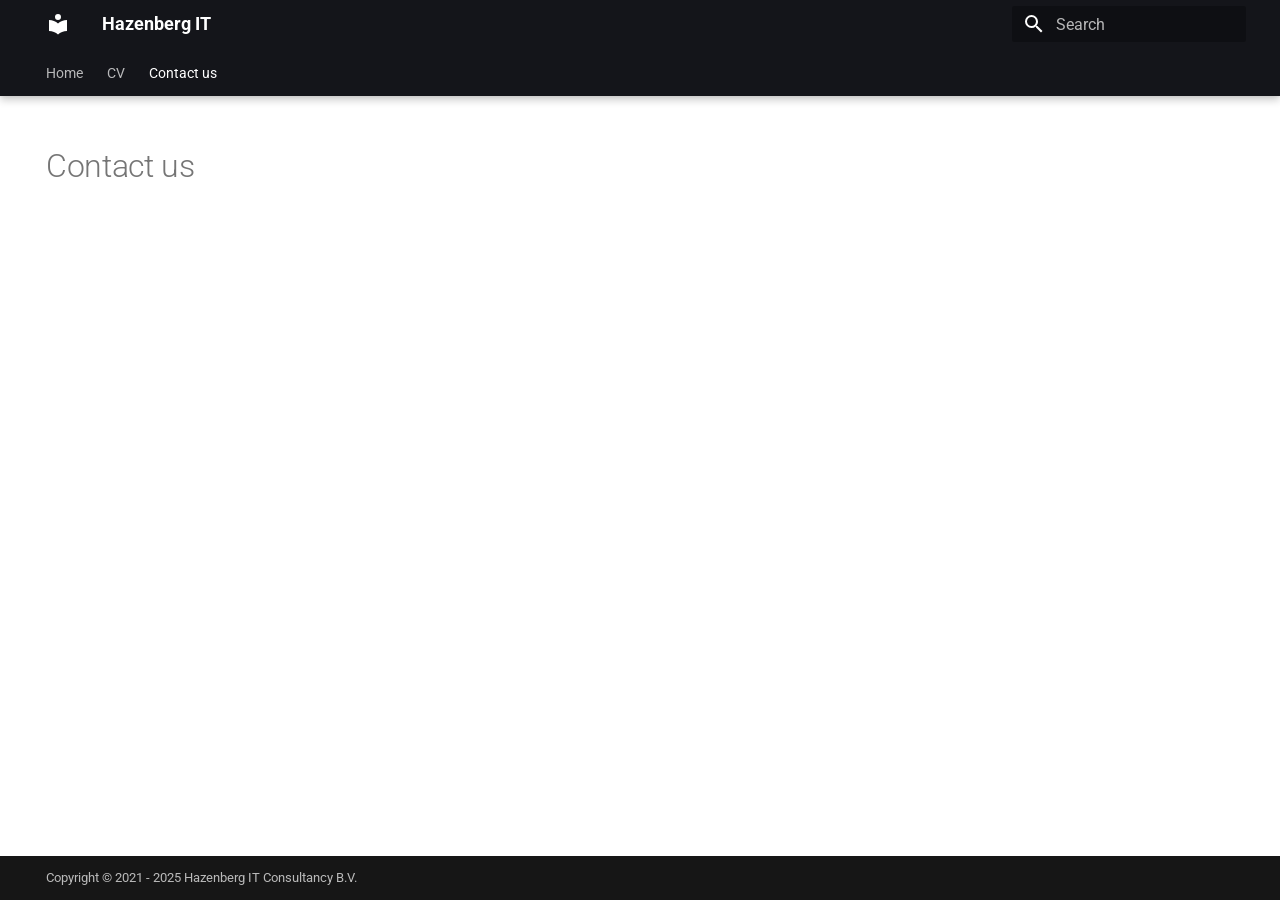
<file: site/contact/index.html>
<!doctype html>
<html lang="en" class="no-js">
  <head>
    
      <meta charset="utf-8">
      <meta name="viewport" content="width=device-width,initial-scale=1">
      
      
      
      
        <link rel="prev" href="../cv/">
      
      
      
      <link rel="icon" href="../assets/images/favicon.png">
      <meta name="generator" content="mkdocs-1.6.1, mkdocs-material-9.6.4">
    
    
      
        <title>Contact us - Hazenberg IT</title>
      
    
    
      <link rel="stylesheet" href="../assets/stylesheets/main.8608ea7d.min.css">
      
        
        <link rel="stylesheet" href="../assets/stylesheets/palette.06af60db.min.css">
      
      


    
    
      
    
    
      
        
        
        <link rel="preconnect" href="https://fonts.gstatic.com" crossorigin>
        <link rel="stylesheet" href="https://fonts.googleapis.com/css?family=Roboto:300,300i,400,400i,700,700i%7CRoboto+Mono:400,400i,700,700i&display=fallback">
        <style>:root{--md-text-font:"Roboto";--md-code-font:"Roboto Mono"}</style>
      
    
    
    <script>__md_scope=new URL("..",location),__md_hash=e=>[...e].reduce(((e,_)=>(e<<5)-e+_.charCodeAt(0)),0),__md_get=(e,_=localStorage,t=__md_scope)=>JSON.parse(_.getItem(t.pathname+"."+e)),__md_set=(e,_,t=localStorage,a=__md_scope)=>{try{t.setItem(a.pathname+"."+e,JSON.stringify(_))}catch(e){}}</script>
    
      

    
    
    
  </head>
  
  
    
    
    
    
    
    <body dir="ltr" data-md-color-scheme="default" data-md-color-primary="black" data-md-color-accent="indigo">
  
    
    <input class="md-toggle" data-md-toggle="drawer" type="checkbox" id="__drawer" autocomplete="off">
    <input class="md-toggle" data-md-toggle="search" type="checkbox" id="__search" autocomplete="off">
    <label class="md-overlay" for="__drawer"></label>
    <div data-md-component="skip">
      
        
        <a href="#contact-us" class="md-skip">
          Skip to content
        </a>
      
    </div>
    <div data-md-component="announce">
      
    </div>
    
    
      

  

<header class="md-header md-header--shadow md-header--lifted" data-md-component="header">
  <nav class="md-header__inner md-grid" aria-label="Header">
    <a href=".." title="Hazenberg IT" class="md-header__button md-logo" aria-label="Hazenberg IT" data-md-component="logo">
      
  
  <svg xmlns="http://www.w3.org/2000/svg" viewBox="0 0 24 24"><path d="M12 8a3 3 0 0 0 3-3 3 3 0 0 0-3-3 3 3 0 0 0-3 3 3 3 0 0 0 3 3m0 3.54C9.64 9.35 6.5 8 3 8v11c3.5 0 6.64 1.35 9 3.54 2.36-2.19 5.5-3.54 9-3.54V8c-3.5 0-6.64 1.35-9 3.54"/></svg>

    </a>
    <label class="md-header__button md-icon" for="__drawer">
      
      <svg xmlns="http://www.w3.org/2000/svg" viewBox="0 0 24 24"><path d="M3 6h18v2H3zm0 5h18v2H3zm0 5h18v2H3z"/></svg>
    </label>
    <div class="md-header__title" data-md-component="header-title">
      <div class="md-header__ellipsis">
        <div class="md-header__topic">
          <span class="md-ellipsis">
            Hazenberg IT
          </span>
        </div>
        <div class="md-header__topic" data-md-component="header-topic">
          <span class="md-ellipsis">
            
              Contact us
            
          </span>
        </div>
      </div>
    </div>
    
      
    
    
    
    
      <label class="md-header__button md-icon" for="__search">
        
        <svg xmlns="http://www.w3.org/2000/svg" viewBox="0 0 24 24"><path d="M9.5 3A6.5 6.5 0 0 1 16 9.5c0 1.61-.59 3.09-1.56 4.23l.27.27h.79l5 5-1.5 1.5-5-5v-.79l-.27-.27A6.52 6.52 0 0 1 9.5 16 6.5 6.5 0 0 1 3 9.5 6.5 6.5 0 0 1 9.5 3m0 2C7 5 5 7 5 9.5S7 14 9.5 14 14 12 14 9.5 12 5 9.5 5"/></svg>
      </label>
      <div class="md-search" data-md-component="search" role="dialog">
  <label class="md-search__overlay" for="__search"></label>
  <div class="md-search__inner" role="search">
    <form class="md-search__form" name="search">
      <input type="text" class="md-search__input" name="query" aria-label="Search" placeholder="Search" autocapitalize="off" autocorrect="off" autocomplete="off" spellcheck="false" data-md-component="search-query" required>
      <label class="md-search__icon md-icon" for="__search">
        
        <svg xmlns="http://www.w3.org/2000/svg" viewBox="0 0 24 24"><path d="M9.5 3A6.5 6.5 0 0 1 16 9.5c0 1.61-.59 3.09-1.56 4.23l.27.27h.79l5 5-1.5 1.5-5-5v-.79l-.27-.27A6.52 6.52 0 0 1 9.5 16 6.5 6.5 0 0 1 3 9.5 6.5 6.5 0 0 1 9.5 3m0 2C7 5 5 7 5 9.5S7 14 9.5 14 14 12 14 9.5 12 5 9.5 5"/></svg>
        
        <svg xmlns="http://www.w3.org/2000/svg" viewBox="0 0 24 24"><path d="M20 11v2H8l5.5 5.5-1.42 1.42L4.16 12l7.92-7.92L13.5 5.5 8 11z"/></svg>
      </label>
      <nav class="md-search__options" aria-label="Search">
        
        <button type="reset" class="md-search__icon md-icon" title="Clear" aria-label="Clear" tabindex="-1">
          
          <svg xmlns="http://www.w3.org/2000/svg" viewBox="0 0 24 24"><path d="M19 6.41 17.59 5 12 10.59 6.41 5 5 6.41 10.59 12 5 17.59 6.41 19 12 13.41 17.59 19 19 17.59 13.41 12z"/></svg>
        </button>
      </nav>
      
    </form>
    <div class="md-search__output">
      <div class="md-search__scrollwrap" tabindex="0" data-md-scrollfix>
        <div class="md-search-result" data-md-component="search-result">
          <div class="md-search-result__meta">
            Initializing search
          </div>
          <ol class="md-search-result__list" role="presentation"></ol>
        </div>
      </div>
    </div>
  </div>
</div>
    
    
  </nav>
  
    
      
<nav class="md-tabs" aria-label="Tabs" data-md-component="tabs">
  <div class="md-grid">
    <ul class="md-tabs__list">
      
        
  
  
  
    <li class="md-tabs__item">
      <a href=".." class="md-tabs__link">
        
  
    
  
  Home

      </a>
    </li>
  

      
        
  
  
  
    <li class="md-tabs__item">
      <a href="../cv/" class="md-tabs__link">
        
  
    
  
  CV

      </a>
    </li>
  

      
        
  
  
    
  
  
    <li class="md-tabs__item md-tabs__item--active">
      <a href="./" class="md-tabs__link">
        
  
    
  
  Contact us

      </a>
    </li>
  

      
    </ul>
  </div>
</nav>
    
  
</header>
    
    <div class="md-container" data-md-component="container">
      
      
        
      
      <main class="md-main" data-md-component="main">
        <div class="md-main__inner md-grid">
          
            
              
                
              
              <div class="md-sidebar md-sidebar--primary" data-md-component="sidebar" data-md-type="navigation" hidden>
                <div class="md-sidebar__scrollwrap">
                  <div class="md-sidebar__inner">
                    


  


<nav class="md-nav md-nav--primary md-nav--lifted" aria-label="Navigation" data-md-level="0">
  <label class="md-nav__title" for="__drawer">
    <a href=".." title="Hazenberg IT" class="md-nav__button md-logo" aria-label="Hazenberg IT" data-md-component="logo">
      
  
  <svg xmlns="http://www.w3.org/2000/svg" viewBox="0 0 24 24"><path d="M12 8a3 3 0 0 0 3-3 3 3 0 0 0-3-3 3 3 0 0 0-3 3 3 3 0 0 0 3 3m0 3.54C9.64 9.35 6.5 8 3 8v11c3.5 0 6.64 1.35 9 3.54 2.36-2.19 5.5-3.54 9-3.54V8c-3.5 0-6.64 1.35-9 3.54"/></svg>

    </a>
    Hazenberg IT
  </label>
  
  <ul class="md-nav__list" data-md-scrollfix>
    
      
      
  
  
  
  
    <li class="md-nav__item">
      <a href=".." class="md-nav__link">
        
  
  <span class="md-ellipsis">
    Home
    
  </span>
  

      </a>
    </li>
  

    
      
      
  
  
  
  
    <li class="md-nav__item">
      <a href="../cv/" class="md-nav__link">
        
  
  <span class="md-ellipsis">
    CV
    
  </span>
  

      </a>
    </li>
  

    
      
      
  
  
    
  
  
  
    <li class="md-nav__item md-nav__item--active">
      
      <input class="md-nav__toggle md-toggle" type="checkbox" id="__toc">
      
      
        
      
      
      <a href="./" class="md-nav__link md-nav__link--active">
        
  
  <span class="md-ellipsis">
    Contact us
    
  </span>
  

      </a>
      
    </li>
  

    
  </ul>
</nav>
                  </div>
                </div>
              </div>
            
            
              
                
              
              <div class="md-sidebar md-sidebar--secondary" data-md-component="sidebar" data-md-type="toc" hidden>
                <div class="md-sidebar__scrollwrap">
                  <div class="md-sidebar__inner">
                    

<nav class="md-nav md-nav--secondary" aria-label="Table of contents">
  
  
  
    
  
  
</nav>
                  </div>
                </div>
              </div>
            
          
          
            <div class="md-content" data-md-component="content">
              <article class="md-content__inner md-typeset">
                
                  
  




<h1 id="contact-us">Contact us</h1>







  
  




  



                
              </article>
            </div>
          
          
<script>var target=document.getElementById(location.hash.slice(1));target&&target.name&&(target.checked=target.name.startsWith("__tabbed_"))</script>
        </div>
        
      </main>
      
        <footer class="md-footer">
  
  <div class="md-footer-meta md-typeset">
    <div class="md-footer-meta__inner md-grid">
      <div class="md-copyright">
  
    <div class="md-copyright__highlight">
      Copyright &copy; 2021 - 2025 Hazenberg IT Consultancy B.V.
    </div>
  
  
</div>
      
    </div>
  </div>
</footer>
      
    </div>
    <div class="md-dialog" data-md-component="dialog">
      <div class="md-dialog__inner md-typeset"></div>
    </div>
    
    
    <script id="__config" type="application/json">{"base": "..", "features": ["navigation.tabs", "navigation.tabs.sticky"], "search": "../assets/javascripts/workers/search.f8cc74c7.min.js", "translations": {"clipboard.copied": "Copied to clipboard", "clipboard.copy": "Copy to clipboard", "search.result.more.one": "1 more on this page", "search.result.more.other": "# more on this page", "search.result.none": "No matching documents", "search.result.one": "1 matching document", "search.result.other": "# matching documents", "search.result.placeholder": "Type to start searching", "search.result.term.missing": "Missing", "select.version": "Select version"}}</script>
    
    
      <script src="../assets/javascripts/bundle.f1b6f286.min.js"></script>
      
    
  </body>
</html>
</file>
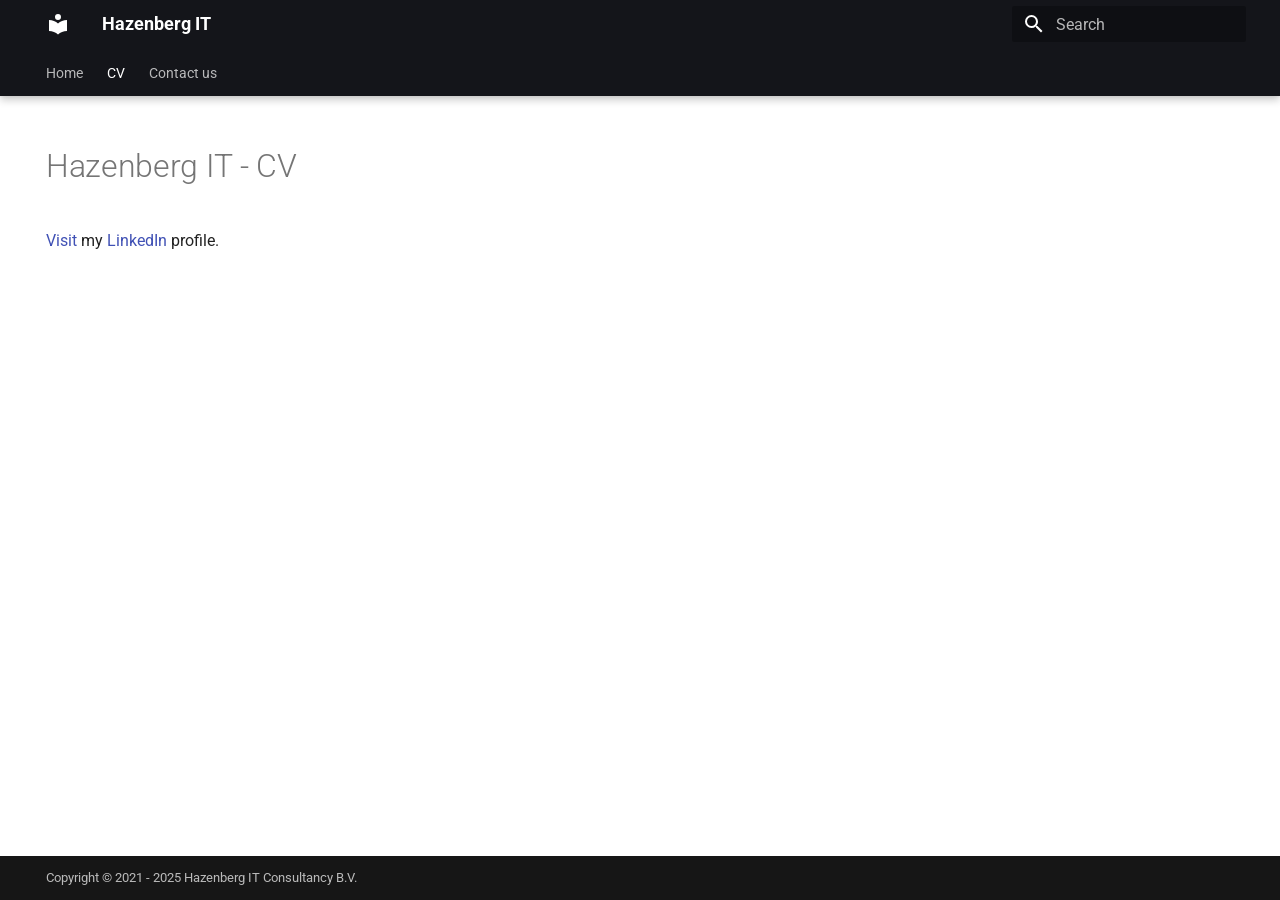
<file: site/cv/index.html>
<!doctype html>
<html lang="en" class="no-js">
  <head>
    
      <meta charset="utf-8">
      <meta name="viewport" content="width=device-width,initial-scale=1">
      
      
      
      
        <link rel="prev" href="..">
      
      
        <link rel="next" href="../contact/">
      
      
      <link rel="icon" href="../assets/images/favicon.png">
      <meta name="generator" content="mkdocs-1.6.1, mkdocs-material-9.6.4">
    
    
      
        <title>CV - Hazenberg IT</title>
      
    
    
      <link rel="stylesheet" href="../assets/stylesheets/main.8608ea7d.min.css">
      
        
        <link rel="stylesheet" href="../assets/stylesheets/palette.06af60db.min.css">
      
      


    
    
      
    
    
      
        
        
        <link rel="preconnect" href="https://fonts.gstatic.com" crossorigin>
        <link rel="stylesheet" href="https://fonts.googleapis.com/css?family=Roboto:300,300i,400,400i,700,700i%7CRoboto+Mono:400,400i,700,700i&display=fallback">
        <style>:root{--md-text-font:"Roboto";--md-code-font:"Roboto Mono"}</style>
      
    
    
    <script>__md_scope=new URL("..",location),__md_hash=e=>[...e].reduce(((e,_)=>(e<<5)-e+_.charCodeAt(0)),0),__md_get=(e,_=localStorage,t=__md_scope)=>JSON.parse(_.getItem(t.pathname+"."+e)),__md_set=(e,_,t=localStorage,a=__md_scope)=>{try{t.setItem(a.pathname+"."+e,JSON.stringify(_))}catch(e){}}</script>
    
      

    
    
    
  </head>
  
  
    
    
    
    
    
    <body dir="ltr" data-md-color-scheme="default" data-md-color-primary="black" data-md-color-accent="indigo">
  
    
    <input class="md-toggle" data-md-toggle="drawer" type="checkbox" id="__drawer" autocomplete="off">
    <input class="md-toggle" data-md-toggle="search" type="checkbox" id="__search" autocomplete="off">
    <label class="md-overlay" for="__drawer"></label>
    <div data-md-component="skip">
      
        
        <a href="#hazenberg-it-cv" class="md-skip">
          Skip to content
        </a>
      
    </div>
    <div data-md-component="announce">
      
    </div>
    
    
      

  

<header class="md-header md-header--shadow md-header--lifted" data-md-component="header">
  <nav class="md-header__inner md-grid" aria-label="Header">
    <a href=".." title="Hazenberg IT" class="md-header__button md-logo" aria-label="Hazenberg IT" data-md-component="logo">
      
  
  <svg xmlns="http://www.w3.org/2000/svg" viewBox="0 0 24 24"><path d="M12 8a3 3 0 0 0 3-3 3 3 0 0 0-3-3 3 3 0 0 0-3 3 3 3 0 0 0 3 3m0 3.54C9.64 9.35 6.5 8 3 8v11c3.5 0 6.64 1.35 9 3.54 2.36-2.19 5.5-3.54 9-3.54V8c-3.5 0-6.64 1.35-9 3.54"/></svg>

    </a>
    <label class="md-header__button md-icon" for="__drawer">
      
      <svg xmlns="http://www.w3.org/2000/svg" viewBox="0 0 24 24"><path d="M3 6h18v2H3zm0 5h18v2H3zm0 5h18v2H3z"/></svg>
    </label>
    <div class="md-header__title" data-md-component="header-title">
      <div class="md-header__ellipsis">
        <div class="md-header__topic">
          <span class="md-ellipsis">
            Hazenberg IT
          </span>
        </div>
        <div class="md-header__topic" data-md-component="header-topic">
          <span class="md-ellipsis">
            
              CV
            
          </span>
        </div>
      </div>
    </div>
    
      
    
    
    
    
      <label class="md-header__button md-icon" for="__search">
        
        <svg xmlns="http://www.w3.org/2000/svg" viewBox="0 0 24 24"><path d="M9.5 3A6.5 6.5 0 0 1 16 9.5c0 1.61-.59 3.09-1.56 4.23l.27.27h.79l5 5-1.5 1.5-5-5v-.79l-.27-.27A6.52 6.52 0 0 1 9.5 16 6.5 6.5 0 0 1 3 9.5 6.5 6.5 0 0 1 9.5 3m0 2C7 5 5 7 5 9.5S7 14 9.5 14 14 12 14 9.5 12 5 9.5 5"/></svg>
      </label>
      <div class="md-search" data-md-component="search" role="dialog">
  <label class="md-search__overlay" for="__search"></label>
  <div class="md-search__inner" role="search">
    <form class="md-search__form" name="search">
      <input type="text" class="md-search__input" name="query" aria-label="Search" placeholder="Search" autocapitalize="off" autocorrect="off" autocomplete="off" spellcheck="false" data-md-component="search-query" required>
      <label class="md-search__icon md-icon" for="__search">
        
        <svg xmlns="http://www.w3.org/2000/svg" viewBox="0 0 24 24"><path d="M9.5 3A6.5 6.5 0 0 1 16 9.5c0 1.61-.59 3.09-1.56 4.23l.27.27h.79l5 5-1.5 1.5-5-5v-.79l-.27-.27A6.52 6.52 0 0 1 9.5 16 6.5 6.5 0 0 1 3 9.5 6.5 6.5 0 0 1 9.5 3m0 2C7 5 5 7 5 9.5S7 14 9.5 14 14 12 14 9.5 12 5 9.5 5"/></svg>
        
        <svg xmlns="http://www.w3.org/2000/svg" viewBox="0 0 24 24"><path d="M20 11v2H8l5.5 5.5-1.42 1.42L4.16 12l7.92-7.92L13.5 5.5 8 11z"/></svg>
      </label>
      <nav class="md-search__options" aria-label="Search">
        
        <button type="reset" class="md-search__icon md-icon" title="Clear" aria-label="Clear" tabindex="-1">
          
          <svg xmlns="http://www.w3.org/2000/svg" viewBox="0 0 24 24"><path d="M19 6.41 17.59 5 12 10.59 6.41 5 5 6.41 10.59 12 5 17.59 6.41 19 12 13.41 17.59 19 19 17.59 13.41 12z"/></svg>
        </button>
      </nav>
      
    </form>
    <div class="md-search__output">
      <div class="md-search__scrollwrap" tabindex="0" data-md-scrollfix>
        <div class="md-search-result" data-md-component="search-result">
          <div class="md-search-result__meta">
            Initializing search
          </div>
          <ol class="md-search-result__list" role="presentation"></ol>
        </div>
      </div>
    </div>
  </div>
</div>
    
    
  </nav>
  
    
      
<nav class="md-tabs" aria-label="Tabs" data-md-component="tabs">
  <div class="md-grid">
    <ul class="md-tabs__list">
      
        
  
  
  
    <li class="md-tabs__item">
      <a href=".." class="md-tabs__link">
        
  
    
  
  Home

      </a>
    </li>
  

      
        
  
  
    
  
  
    <li class="md-tabs__item md-tabs__item--active">
      <a href="./" class="md-tabs__link">
        
  
    
  
  CV

      </a>
    </li>
  

      
        
  
  
  
    <li class="md-tabs__item">
      <a href="../contact/" class="md-tabs__link">
        
  
    
  
  Contact us

      </a>
    </li>
  

      
    </ul>
  </div>
</nav>
    
  
</header>
    
    <div class="md-container" data-md-component="container">
      
      
        
      
      <main class="md-main" data-md-component="main">
        <div class="md-main__inner md-grid">
          
            
              
                
              
              <div class="md-sidebar md-sidebar--primary" data-md-component="sidebar" data-md-type="navigation" hidden>
                <div class="md-sidebar__scrollwrap">
                  <div class="md-sidebar__inner">
                    


  


<nav class="md-nav md-nav--primary md-nav--lifted" aria-label="Navigation" data-md-level="0">
  <label class="md-nav__title" for="__drawer">
    <a href=".." title="Hazenberg IT" class="md-nav__button md-logo" aria-label="Hazenberg IT" data-md-component="logo">
      
  
  <svg xmlns="http://www.w3.org/2000/svg" viewBox="0 0 24 24"><path d="M12 8a3 3 0 0 0 3-3 3 3 0 0 0-3-3 3 3 0 0 0-3 3 3 3 0 0 0 3 3m0 3.54C9.64 9.35 6.5 8 3 8v11c3.5 0 6.64 1.35 9 3.54 2.36-2.19 5.5-3.54 9-3.54V8c-3.5 0-6.64 1.35-9 3.54"/></svg>

    </a>
    Hazenberg IT
  </label>
  
  <ul class="md-nav__list" data-md-scrollfix>
    
      
      
  
  
  
  
    <li class="md-nav__item">
      <a href=".." class="md-nav__link">
        
  
  <span class="md-ellipsis">
    Home
    
  </span>
  

      </a>
    </li>
  

    
      
      
  
  
    
  
  
  
    <li class="md-nav__item md-nav__item--active">
      
      <input class="md-nav__toggle md-toggle" type="checkbox" id="__toc">
      
      
        
      
      
      <a href="./" class="md-nav__link md-nav__link--active">
        
  
  <span class="md-ellipsis">
    CV
    
  </span>
  

      </a>
      
    </li>
  

    
      
      
  
  
  
  
    <li class="md-nav__item">
      <a href="../contact/" class="md-nav__link">
        
  
  <span class="md-ellipsis">
    Contact us
    
  </span>
  

      </a>
    </li>
  

    
  </ul>
</nav>
                  </div>
                </div>
              </div>
            
            
              
                
              
              <div class="md-sidebar md-sidebar--secondary" data-md-component="sidebar" data-md-type="toc" >
                <div class="md-sidebar__scrollwrap">
                  <div class="md-sidebar__inner">
                    

<nav class="md-nav md-nav--secondary" aria-label="Table of contents">
  
  
  
    
  
  
</nav>
                  </div>
                </div>
              </div>
            
          
          
            <div class="md-content" data-md-component="content">
              <article class="md-content__inner md-typeset">
                
                  
  




<h1 id="hazenberg-it-cv">Hazenberg IT - CV</h1>
<p><a href="https://www.linkedin.com/in/wytzehazenberg/">Visit</a> my <a href="https://www.linkedin.com/in/wytzehazenberg/">LinkedIn</a> profile.</p>







  
  




  



                
              </article>
            </div>
          
          
<script>var target=document.getElementById(location.hash.slice(1));target&&target.name&&(target.checked=target.name.startsWith("__tabbed_"))</script>
        </div>
        
      </main>
      
        <footer class="md-footer">
  
  <div class="md-footer-meta md-typeset">
    <div class="md-footer-meta__inner md-grid">
      <div class="md-copyright">
  
    <div class="md-copyright__highlight">
      Copyright &copy; 2021 - 2025 Hazenberg IT Consultancy B.V.
    </div>
  
  
</div>
      
    </div>
  </div>
</footer>
      
    </div>
    <div class="md-dialog" data-md-component="dialog">
      <div class="md-dialog__inner md-typeset"></div>
    </div>
    
    
    <script id="__config" type="application/json">{"base": "..", "features": ["navigation.tabs", "navigation.tabs.sticky"], "search": "../assets/javascripts/workers/search.f8cc74c7.min.js", "translations": {"clipboard.copied": "Copied to clipboard", "clipboard.copy": "Copy to clipboard", "search.result.more.one": "1 more on this page", "search.result.more.other": "# more on this page", "search.result.none": "No matching documents", "search.result.one": "1 matching document", "search.result.other": "# matching documents", "search.result.placeholder": "Type to start searching", "search.result.term.missing": "Missing", "select.version": "Select version"}}</script>
    
    
      <script src="../assets/javascripts/bundle.f1b6f286.min.js"></script>
      
    
  </body>
</html>
</file>
<file: css/style.css>
/* Hide the entire header bar */
.md-header {
  display: none !important;
}

.logo-img {
  width: 75%; /* Resize to 50% of original width */
  height: auto; /* Maintain aspect ratio */
}
</file>
<file: assets/stylesheets/main.8608ea7d.min.css>
@charset "UTF-8";html{-webkit-text-size-adjust:none;-moz-text-size-adjust:none;text-size-adjust:none;box-sizing:border-box}*,:after,:before{box-sizing:inherit}@media (prefers-reduced-motion){*,:after,:before{transition:none!important}}body{margin:0}a,button,input,label{-webkit-tap-highlight-color:transparent}a{color:inherit;text-decoration:none}hr{border:0;box-sizing:initial;display:block;height:.05rem;overflow:visible;padding:0}small{font-size:80%}sub,sup{line-height:1em}img{border-style:none}table{border-collapse:initial;border-spacing:0}td,th{font-weight:400;vertical-align:top}button{background:#0000;border:0;font-family:inherit;font-size:inherit;margin:0;padding:0}input{border:0;outline:none}:root{--md-primary-fg-color:#4051b5;--md-primary-fg-color--light:#5d6cc0;--md-primary-fg-color--dark:#303fa1;--md-primary-bg-color:#fff;--md-primary-bg-color--light:#ffffffb3;--md-accent-fg-color:#526cfe;--md-accent-fg-color--transparent:#526cfe1a;--md-accent-bg-color:#fff;--md-accent-bg-color--light:#ffffffb3}[data-md-color-scheme=default]{color-scheme:light}[data-md-color-scheme=default] img[src$="#gh-dark-mode-only"],[data-md-color-scheme=default] img[src$="#only-dark"]{display:none}:root,[data-md-color-scheme=default]{--md-hue:225deg;--md-default-fg-color:#000000de;--md-default-fg-color--light:#0000008a;--md-default-fg-color--lighter:#00000052;--md-default-fg-color--lightest:#00000012;--md-default-bg-color:#fff;--md-default-bg-color--light:#ffffffb3;--md-default-bg-color--lighter:#ffffff4d;--md-default-bg-color--lightest:#ffffff1f;--md-code-fg-color:#36464e;--md-code-bg-color:#f5f5f5;--md-code-hl-color:#4287ff;--md-code-hl-color--light:#4287ff1a;--md-code-hl-number-color:#d52a2a;--md-code-hl-special-color:#db1457;--md-code-hl-function-color:#a846b9;--md-code-hl-constant-color:#6e59d9;--md-code-hl-keyword-color:#3f6ec6;--md-code-hl-string-color:#1c7d4d;--md-code-hl-name-color:var(--md-code-fg-color);--md-code-hl-operator-color:var(--md-default-fg-color--light);--md-code-hl-punctuation-color:var(--md-default-fg-color--light);--md-code-hl-comment-color:var(--md-default-fg-color--light);--md-code-hl-generic-color:var(--md-default-fg-color--light);--md-code-hl-variable-color:var(--md-default-fg-color--light);--md-typeset-color:var(--md-default-fg-color);--md-typeset-a-color:var(--md-primary-fg-color);--md-typeset-del-color:#f5503d26;--md-typeset-ins-color:#0bd57026;--md-typeset-kbd-color:#fafafa;--md-typeset-kbd-accent-color:#fff;--md-typeset-kbd-border-color:#b8b8b8;--md-typeset-mark-color:#ffff0080;--md-typeset-table-color:#0000001f;--md-typeset-table-color--light:rgba(0,0,0,.035);--md-admonition-fg-color:var(--md-default-fg-color);--md-admonition-bg-color:var(--md-default-bg-color);--md-warning-fg-color:#000000de;--md-warning-bg-color:#ff9;--md-footer-fg-color:#fff;--md-footer-fg-color--light:#ffffffb3;--md-footer-fg-color--lighter:#ffffff73;--md-footer-bg-color:#000000de;--md-footer-bg-color--dark:#00000052;--md-shadow-z1:0 0.2rem 0.5rem #0000000d,0 0 0.05rem #0000001a;--md-shadow-z2:0 0.2rem 0.5rem #0000001a,0 0 0.05rem #00000040;--md-shadow-z3:0 0.2rem 0.5rem #0003,0 0 0.05rem #00000059}.md-icon svg{fill:currentcolor;display:block;height:1.2rem;width:1.2rem}body{-webkit-font-smoothing:antialiased;-moz-osx-font-smoothing:grayscale;--md-text-font-family:var(--md-text-font,_),-apple-system,BlinkMacSystemFont,Helvetica,Arial,sans-serif;--md-code-font-family:var(--md-code-font,_),SFMono-Regular,Consolas,Menlo,monospace}aside,body,input{font-feature-settings:"kern","liga";color:var(--md-typeset-color);font-family:var(--md-text-font-family)}code,kbd,pre{font-feature-settings:"kern";font-family:var(--md-code-font-family)}:root{--md-typeset-table-sort-icon:url('data:image/svg+xml;charset=utf-8,<svg xmlns="http://www.w3.org/2000/svg" viewBox="0 0 24 24"><path d="m18 21-4-4h3V7h-3l4-4 4 4h-3v10h3M2 19v-2h10v2M2 13v-2h7v2M2 7V5h4v2z"/></svg>');--md-typeset-table-sort-icon--asc:url('data:image/svg+xml;charset=utf-8,<svg xmlns="http://www.w3.org/2000/svg" viewBox="0 0 24 24"><path d="M19 17h3l-4 4-4-4h3V3h2M2 17h10v2H2M6 5v2H2V5m0 6h7v2H2z"/></svg>');--md-typeset-table-sort-icon--desc:url('data:image/svg+xml;charset=utf-8,<svg xmlns="http://www.w3.org/2000/svg" viewBox="0 0 24 24"><path d="M19 7h3l-4-4-4 4h3v14h2M2 17h10v2H2M6 5v2H2V5m0 6h7v2H2z"/></svg>')}.md-typeset{-webkit-print-color-adjust:exact;color-adjust:exact;font-size:.8rem;line-height:1.6;overflow-wrap:break-word}@media print{.md-typeset{font-size:.68rem}}.md-typeset blockquote,.md-typeset dl,.md-typeset figure,.md-typeset ol,.md-typeset pre,.md-typeset ul{margin-bottom:1em;margin-top:1em}.md-typeset h1{color:var(--md-default-fg-color--light);font-size:2em;line-height:1.3;margin:0 0 1.25em}.md-typeset h1,.md-typeset h2{font-weight:300;letter-spacing:-.01em}.md-typeset h2{font-size:1.5625em;line-height:1.4;margin:1.6em 0 .64em}.md-typeset h3{font-size:1.25em;font-weight:400;letter-spacing:-.01em;line-height:1.5;margin:1.6em 0 .8em}.md-typeset h2+h3{margin-top:.8em}.md-typeset h4{font-weight:700;letter-spacing:-.01em;margin:1em 0}.md-typeset h5,.md-typeset h6{color:var(--md-default-fg-color--light);font-size:.8em;font-weight:700;letter-spacing:-.01em;margin:1.25em 0}.md-typeset h5{text-transform:uppercase}.md-typeset h5 code{text-transform:none}.md-typeset hr{border-bottom:.05rem solid var(--md-default-fg-color--lightest);display:flow-root;margin:1.5em 0}.md-typeset a{color:var(--md-typeset-a-color);word-break:break-word}.md-typeset a,.md-typeset a:before{transition:color 125ms}.md-typeset a:focus,.md-typeset a:hover{color:var(--md-accent-fg-color)}.md-typeset a:focus code,.md-typeset a:hover code{background-color:var(--md-accent-fg-color--transparent)}.md-typeset a code{color:currentcolor;transition:background-color 125ms}.md-typeset a.focus-visible{outline-color:var(--md-accent-fg-color);outline-offset:.2rem}.md-typeset code,.md-typeset kbd,.md-typeset pre{color:var(--md-code-fg-color);direction:ltr;font-variant-ligatures:none}@media print{.md-typeset code,.md-typeset kbd,.md-typeset pre{white-space:pre-wrap}}.md-typeset code{background-color:var(--md-code-bg-color);border-radius:.1rem;-webkit-box-decoration-break:clone;box-decoration-break:clone;font-size:.85em;padding:0 .2941176471em;word-break:break-word}.md-typeset code:not(.focus-visible){-webkit-tap-highlight-color:transparent;outline:none}.md-typeset pre{display:flow-root;line-height:1.4;position:relative}.md-typeset pre>code{-webkit-box-decoration-break:slice;box-decoration-break:slice;box-shadow:none;display:block;margin:0;outline-color:var(--md-accent-fg-color);overflow:auto;padding:.7720588235em 1.1764705882em;scrollbar-color:var(--md-default-fg-color--lighter) #0000;scrollbar-width:thin;touch-action:auto;word-break:normal}.md-typeset pre>code:hover{scrollbar-color:var(--md-accent-fg-color) #0000}.md-typeset pre>code::-webkit-scrollbar{height:.2rem;width:.2rem}.md-typeset pre>code::-webkit-scrollbar-thumb{background-color:var(--md-default-fg-color--lighter)}.md-typeset pre>code::-webkit-scrollbar-thumb:hover{background-color:var(--md-accent-fg-color)}.md-typeset kbd{background-color:var(--md-typeset-kbd-color);border-radius:.1rem;box-shadow:0 .1rem 0 .05rem var(--md-typeset-kbd-border-color),0 .1rem 0 var(--md-typeset-kbd-border-color),0 -.1rem .2rem var(--md-typeset-kbd-accent-color) inset;color:var(--md-default-fg-color);display:inline-block;font-size:.75em;padding:0 .6666666667em;vertical-align:text-top;word-break:break-word}.md-typeset mark{background-color:var(--md-typeset-mark-color);-webkit-box-decoration-break:clone;box-decoration-break:clone;color:inherit;word-break:break-word}.md-typeset abbr{border-bottom:.05rem dotted var(--md-default-fg-color--light);cursor:help;text-decoration:none}.md-typeset small{opacity:.75}[dir=ltr] .md-typeset sub,[dir=ltr] .md-typeset sup{margin-left:.078125em}[dir=rtl] .md-typeset sub,[dir=rtl] .md-typeset sup{margin-right:.078125em}[dir=ltr] .md-typeset blockquote{padding-left:.6rem}[dir=rtl] .md-typeset blockquote{padding-right:.6rem}[dir=ltr] .md-typeset blockquote{border-left:.2rem solid var(--md-default-fg-color--lighter)}[dir=rtl] .md-typeset blockquote{border-right:.2rem solid var(--md-default-fg-color--lighter)}.md-typeset blockquote{color:var(--md-default-fg-color--light);margin-left:0;margin-right:0}.md-typeset ul{list-style-type:disc}.md-typeset ul[type]{list-style-type:revert-layer}[dir=ltr] .md-typeset ol,[dir=ltr] .md-typeset ul{margin-left:.625em}[dir=rtl] .md-typeset ol,[dir=rtl] .md-typeset ul{margin-right:.625em}.md-typeset ol,.md-typeset ul{padding:0}.md-typeset ol:not([hidden]),.md-typeset ul:not([hidden]){display:flow-root}.md-typeset ol ol,.md-typeset ul ol{list-style-type:lower-alpha}.md-typeset ol ol ol,.md-typeset ul ol ol{list-style-type:lower-roman}.md-typeset ol ol ol ol,.md-typeset ul ol ol ol{list-style-type:upper-alpha}.md-typeset ol ol ol ol ol,.md-typeset ul ol ol ol ol{list-style-type:upper-roman}.md-typeset ol[type],.md-typeset ul[type]{list-style-type:revert-layer}[dir=ltr] .md-typeset ol li,[dir=ltr] .md-typeset ul li{margin-left:1.25em}[dir=rtl] .md-typeset ol li,[dir=rtl] .md-typeset ul li{margin-right:1.25em}.md-typeset ol li,.md-typeset ul li{margin-bottom:.5em}.md-typeset ol li blockquote,.md-typeset ol li p,.md-typeset ul li blockquote,.md-typeset ul li p{margin:.5em 0}.md-typeset ol li:last-child,.md-typeset ul li:last-child{margin-bottom:0}[dir=ltr] .md-typeset ol li ol,[dir=ltr] .md-typeset ol li ul,[dir=ltr] .md-typeset ul li ol,[dir=ltr] .md-typeset ul li ul{margin-left:.625em}[dir=rtl] .md-typeset ol li ol,[dir=rtl] .md-typeset ol li ul,[dir=rtl] .md-typeset ul li ol,[dir=rtl] .md-typeset ul li ul{margin-right:.625em}.md-typeset ol li ol,.md-typeset ol li ul,.md-typeset ul li ol,.md-typeset ul li ul{margin-bottom:.5em;margin-top:.5em}[dir=ltr] .md-typeset dd{margin-left:1.875em}[dir=rtl] .md-typeset dd{margin-right:1.875em}.md-typeset dd{margin-bottom:1.5em;margin-top:1em}.md-typeset img,.md-typeset svg,.md-typeset video{height:auto;max-width:100%}.md-typeset img[align=left]{margin:1em 1em 1em 0}.md-typeset img[align=right]{margin:1em 0 1em 1em}.md-typeset img[align]:only-child{margin-top:0}.md-typeset figure{display:flow-root;margin:1em auto;max-width:100%;text-align:center;width:-moz-fit-content;width:fit-content}.md-typeset figure img{display:block;margin:0 auto}.md-typeset figcaption{font-style:italic;margin:1em auto;max-width:24rem}.md-typeset iframe{max-width:100%}.md-typeset table:not([class]){background-color:var(--md-default-bg-color);border:.05rem solid var(--md-typeset-table-color);border-radius:.1rem;display:inline-block;font-size:.64rem;max-width:100%;overflow:auto;touch-action:auto}@media print{.md-typeset table:not([class]){display:table}}.md-typeset table:not([class])+*{margin-top:1.5em}.md-typeset table:not([class]) td>:first-child,.md-typeset table:not([class]) th>:first-child{margin-top:0}.md-typeset table:not([class]) td>:last-child,.md-typeset table:not([class]) th>:last-child{margin-bottom:0}.md-typeset table:not([class]) td:not([align]),.md-typeset table:not([class]) th:not([align]){text-align:left}[dir=rtl] .md-typeset table:not([class]) td:not([align]),[dir=rtl] .md-typeset table:not([class]) th:not([align]){text-align:right}.md-typeset table:not([class]) th{font-weight:700;min-width:5rem;padding:.9375em 1.25em;vertical-align:top}.md-typeset table:not([class]) td{border-top:.05rem solid var(--md-typeset-table-color);padding:.9375em 1.25em;vertical-align:top}.md-typeset table:not([class]) tbody tr{transition:background-color 125ms}.md-typeset table:not([class]) tbody tr:hover{background-color:var(--md-typeset-table-color--light);box-shadow:0 .05rem 0 var(--md-default-bg-color) inset}.md-typeset table:not([class]) a{word-break:normal}.md-typeset table th[role=columnheader]{cursor:pointer}[dir=ltr] .md-typeset table th[role=columnheader]:after{margin-left:.5em}[dir=rtl] .md-typeset table th[role=columnheader]:after{margin-right:.5em}.md-typeset table th[role=columnheader]:after{content:"";display:inline-block;height:1.2em;-webkit-mask-image:var(--md-typeset-table-sort-icon);mask-image:var(--md-typeset-table-sort-icon);-webkit-mask-repeat:no-repeat;mask-repeat:no-repeat;-webkit-mask-size:contain;mask-size:contain;transition:background-color 125ms;vertical-align:text-bottom;width:1.2em}.md-typeset table th[role=columnheader]:hover:after{background-color:var(--md-default-fg-color--lighter)}.md-typeset table th[role=columnheader][aria-sort=ascending]:after{background-color:var(--md-default-fg-color--light);-webkit-mask-image:var(--md-typeset-table-sort-icon--asc);mask-image:var(--md-typeset-table-sort-icon--asc)}.md-typeset table th[role=columnheader][aria-sort=descending]:after{background-color:var(--md-default-fg-color--light);-webkit-mask-image:var(--md-typeset-table-sort-icon--desc);mask-image:var(--md-typeset-table-sort-icon--desc)}.md-typeset__scrollwrap{margin:1em -.8rem;overflow-x:auto;touch-action:auto}.md-typeset__table{display:inline-block;margin-bottom:.5em;padding:0 .8rem}@media print{.md-typeset__table{display:block}}html .md-typeset__table table{display:table;margin:0;overflow:hidden;width:100%}@media screen and (max-width:44.984375em){.md-content__inner>pre{margin:1em -.8rem}.md-content__inner>pre code{border-radius:0}}.md-typeset .md-author{border-radius:100%;display:block;flex-shrink:0;height:1.6rem;overflow:hidden;position:relative;transition:color 125ms,transform 125ms;width:1.6rem}.md-typeset .md-author img{display:block}.md-typeset .md-author--more{background:var(--md-default-fg-color--lightest);color:var(--md-default-fg-color--lighter);font-size:.6rem;font-weight:700;line-height:1.6rem;text-align:center}.md-typeset .md-author--long{height:2.4rem;width:2.4rem}.md-typeset a.md-author{transform:scale(1)}.md-typeset a.md-author img{border-radius:100%;filter:grayscale(100%) opacity(75%);transition:filter 125ms}.md-typeset a.md-author:focus,.md-typeset a.md-author:hover{transform:scale(1.1);z-index:1}.md-typeset a.md-author:focus img,.md-typeset a.md-author:hover img{filter:grayscale(0)}.md-banner{background-color:var(--md-footer-bg-color);color:var(--md-footer-fg-color);overflow:auto}@media print{.md-banner{display:none}}.md-banner--warning{background-color:var(--md-warning-bg-color);color:var(--md-warning-fg-color)}.md-banner__inner{font-size:.7rem;margin:.6rem auto;padding:0 .8rem}[dir=ltr] .md-banner__button{float:right}[dir=rtl] .md-banner__button{float:left}.md-banner__button{color:inherit;cursor:pointer;transition:opacity .25s}.no-js .md-banner__button{display:none}.md-banner__button:hover{opacity:.7}html{font-size:125%;height:100%;overflow-x:hidden}@media screen and (min-width:100em){html{font-size:137.5%}}@media screen and (min-width:125em){html{font-size:150%}}body{background-color:var(--md-default-bg-color);display:flex;flex-direction:column;font-size:.5rem;min-height:100%;position:relative;width:100%}@media print{body{display:block}}@media screen and (max-width:59.984375em){body[data-md-scrolllock]{position:fixed}}.md-grid{margin-left:auto;margin-right:auto;max-width:61rem}.md-container{display:flex;flex-direction:column;flex-grow:1}@media print{.md-container{display:block}}.md-main{flex-grow:1}.md-main__inner{display:flex;height:100%;margin-top:1.5rem}.md-ellipsis{overflow:hidden;text-overflow:ellipsis}.md-toggle{display:none}.md-option{height:0;opacity:0;position:absolute;width:0}.md-option:checked+label:not([hidden]){display:block}.md-option.focus-visible+label{outline-color:var(--md-accent-fg-color);outline-style:auto}.md-skip{background-color:var(--md-default-fg-color);border-radius:.1rem;color:var(--md-default-bg-color);font-size:.64rem;margin:.5rem;opacity:0;outline-color:var(--md-accent-fg-color);padding:.3rem .5rem;position:fixed;transform:translateY(.4rem);z-index:-1}.md-skip:focus{opacity:1;transform:translateY(0);transition:transform .25s cubic-bezier(.4,0,.2,1),opacity 175ms 75ms;z-index:10}@page{margin:25mm}:root{--md-clipboard-icon:url('data:image/svg+xml;charset=utf-8,<svg xmlns="http://www.w3.org/2000/svg" viewBox="0 0 24 24"><path d="M19 21H8V7h11m0-2H8a2 2 0 0 0-2 2v14a2 2 0 0 0 2 2h11a2 2 0 0 0 2-2V7a2 2 0 0 0-2-2m-3-4H4a2 2 0 0 0-2 2v14h2V3h12z"/></svg>')}.md-clipboard{border-radius:.1rem;color:var(--md-default-fg-color--lightest);cursor:pointer;height:1.5em;outline-color:var(--md-accent-fg-color);outline-offset:.1rem;position:absolute;right:.5em;top:.5em;transition:color .25s;width:1.5em;z-index:1}@media print{.md-clipboard{display:none}}.md-clipboard:not(.focus-visible){-webkit-tap-highlight-color:transparent;outline:none}:hover>.md-clipboard{color:var(--md-default-fg-color--light)}.md-clipboard:focus,.md-clipboard:hover{color:var(--md-accent-fg-color)}.md-clipboard:after{background-color:currentcolor;content:"";display:block;height:1.125em;margin:0 auto;-webkit-mask-image:var(--md-clipboard-icon);mask-image:var(--md-clipboard-icon);-webkit-mask-position:center;mask-position:center;-webkit-mask-repeat:no-repeat;mask-repeat:no-repeat;-webkit-mask-size:contain;mask-size:contain;width:1.125em}.md-clipboard--inline{cursor:pointer}.md-clipboard--inline code{transition:color .25s,background-color .25s}.md-clipboard--inline:focus code,.md-clipboard--inline:hover code{background-color:var(--md-accent-fg-color--transparent);color:var(--md-accent-fg-color)}.md-typeset .md-code__content{display:grid}@keyframes consent{0%{opacity:0;transform:translateY(100%)}to{opacity:1;transform:translateY(0)}}@keyframes overlay{0%{opacity:0}to{opacity:1}}.md-consent__overlay{animation:overlay .25s both;-webkit-backdrop-filter:blur(.1rem);backdrop-filter:blur(.1rem);background-color:#0000008a;height:100%;opacity:1;position:fixed;top:0;width:100%;z-index:5}.md-consent__inner{animation:consent .5s cubic-bezier(.1,.7,.1,1) both;background-color:var(--md-default-bg-color);border:0;border-radius:.1rem;bottom:0;box-shadow:0 0 .2rem #0000001a,0 .2rem .4rem #0003;max-height:100%;overflow:auto;padding:0;position:fixed;width:100%;z-index:5}.md-consent__form{padding:.8rem}.md-consent__settings{display:none;margin:1em 0}input:checked+.md-consent__settings{display:block}.md-consent__controls{margin-bottom:.8rem}.md-typeset .md-consent__controls .md-button{display:inline}@media screen and (max-width:44.984375em){.md-typeset .md-consent__controls .md-button{display:block;margin-top:.4rem;text-align:center;width:100%}}.md-consent label{cursor:pointer}.md-content{flex-grow:1;min-width:0}.md-content__inner{margin:0 .8rem 1.2rem;padding-top:.6rem}@media screen and (min-width:76.25em){[dir=ltr] .md-sidebar--primary:not([hidden])~.md-content>.md-content__inner{margin-left:1.2rem}[dir=ltr] .md-sidebar--secondary:not([hidden])~.md-content>.md-content__inner,[dir=rtl] .md-sidebar--primary:not([hidden])~.md-content>.md-content__inner{margin-right:1.2rem}[dir=rtl] .md-sidebar--secondary:not([hidden])~.md-content>.md-content__inner{margin-left:1.2rem}}.md-content__inner:before{content:"";display:block;height:.4rem}.md-content__inner>:last-child{margin-bottom:0}[dir=ltr] .md-content__button{float:right}[dir=rtl] .md-content__button{float:left}[dir=ltr] .md-content__button{margin-left:.4rem}[dir=rtl] .md-content__button{margin-right:.4rem}.md-content__button{margin:.4rem 0;padding:0}@media print{.md-content__button{display:none}}.md-typeset .md-content__button{color:var(--md-default-fg-color--lighter)}.md-content__button svg{display:inline;vertical-align:top}[dir=rtl] .md-content__button svg{transform:scaleX(-1)}[dir=ltr] .md-dialog{right:.8rem}[dir=rtl] .md-dialog{left:.8rem}.md-dialog{background-color:var(--md-default-fg-color);border-radius:.1rem;bottom:.8rem;box-shadow:var(--md-shadow-z3);min-width:11.1rem;opacity:0;padding:.4rem .6rem;pointer-events:none;position:fixed;transform:translateY(100%);transition:transform 0ms .4s,opacity .4s;z-index:4}@media print{.md-dialog{display:none}}.md-dialog--active{opacity:1;pointer-events:auto;transform:translateY(0);transition:transform .4s cubic-bezier(.075,.85,.175,1),opacity .4s}.md-dialog__inner{color:var(--md-default-bg-color);font-size:.7rem}.md-feedback{margin:2em 0 1em;text-align:center}.md-feedback fieldset{border:none;margin:0;padding:0}.md-feedback__title{font-weight:700;margin:1em auto}.md-feedback__inner{position:relative}.md-feedback__list{display:flex;flex-wrap:wrap;place-content:baseline center;position:relative}.md-feedback__list:hover .md-icon:not(:disabled){color:var(--md-default-fg-color--lighter)}:disabled .md-feedback__list{min-height:1.8rem}.md-feedback__icon{color:var(--md-default-fg-color--light);cursor:pointer;flex-shrink:0;margin:0 .1rem;transition:color 125ms}.md-feedback__icon:not(:disabled).md-icon:hover{color:var(--md-accent-fg-color)}.md-feedback__icon:disabled{color:var(--md-default-fg-color--lightest);pointer-events:none}.md-feedback__note{opacity:0;position:relative;transform:translateY(.4rem);transition:transform .4s cubic-bezier(.1,.7,.1,1),opacity .15s}.md-feedback__note>*{margin:0 auto;max-width:16rem}:disabled .md-feedback__note{opacity:1;transform:translateY(0)}@media print{.md-feedback{display:none}}.md-footer{background-color:var(--md-footer-bg-color);color:var(--md-footer-fg-color)}@media print{.md-footer{display:none}}.md-footer__inner{justify-content:space-between;overflow:auto;padding:.2rem}.md-footer__inner:not([hidden]){display:flex}.md-footer__link{align-items:end;display:flex;flex-grow:0.01;margin-bottom:.4rem;margin-top:1rem;max-width:100%;outline-color:var(--md-accent-fg-color);overflow:hidden;transition:opacity .25s}.md-footer__link:focus,.md-footer__link:hover{opacity:.7}[dir=rtl] .md-footer__link svg{transform:scaleX(-1)}@media screen and (max-width:44.984375em){.md-footer__link--prev{flex-shrink:0}.md-footer__link--prev .md-footer__title{display:none}}[dir=ltr] .md-footer__link--next{margin-left:auto}[dir=rtl] .md-footer__link--next{margin-right:auto}.md-footer__link--next{text-align:right}[dir=rtl] .md-footer__link--next{text-align:left}.md-footer__title{flex-grow:1;font-size:.9rem;margin-bottom:.7rem;max-width:calc(100% - 2.4rem);padding:0 1rem;white-space:nowrap}.md-footer__button{margin:.2rem;padding:.4rem}.md-footer__direction{font-size:.64rem;opacity:.7}.md-footer-meta{background-color:var(--md-footer-bg-color--dark)}.md-footer-meta__inner{display:flex;flex-wrap:wrap;justify-content:space-between;padding:.2rem}html .md-footer-meta.md-typeset a{color:var(--md-footer-fg-color--light)}html .md-footer-meta.md-typeset a:focus,html .md-footer-meta.md-typeset a:hover{color:var(--md-footer-fg-color)}.md-copyright{color:var(--md-footer-fg-color--lighter);font-size:.64rem;margin:auto .6rem;padding:.4rem 0;width:100%}@media screen and (min-width:45em){.md-copyright{width:auto}}.md-copyright__highlight{color:var(--md-footer-fg-color--light)}.md-social{display:inline-flex;gap:.2rem;margin:0 .4rem;padding:.2rem 0 .6rem}@media screen and (min-width:45em){.md-social{padding:.6rem 0}}.md-social__link{display:inline-block;height:1.6rem;text-align:center;width:1.6rem}.md-social__link:before{line-height:1.9}.md-social__link svg{fill:currentcolor;max-height:.8rem;vertical-align:-25%}.md-typeset .md-button{border:.1rem solid;border-radius:.1rem;color:var(--md-primary-fg-color);cursor:pointer;display:inline-block;font-weight:700;padding:.625em 2em;transition:color 125ms,background-color 125ms,border-color 125ms}.md-typeset .md-button--primary{background-color:var(--md-primary-fg-color);border-color:var(--md-primary-fg-color);color:var(--md-primary-bg-color)}.md-typeset .md-button:focus,.md-typeset .md-button:hover{background-color:var(--md-accent-fg-color);border-color:var(--md-accent-fg-color);color:var(--md-accent-bg-color)}[dir=ltr] .md-typeset .md-input{border-top-left-radius:.1rem}[dir=ltr] .md-typeset .md-input,[dir=rtl] .md-typeset .md-input{border-top-right-radius:.1rem}[dir=rtl] .md-typeset .md-input{border-top-left-radius:.1rem}.md-typeset .md-input{border-bottom:.1rem solid var(--md-default-fg-color--lighter);box-shadow:var(--md-shadow-z1);font-size:.8rem;height:1.8rem;padding:0 .6rem;transition:border .25s,box-shadow .25s}.md-typeset .md-input:focus,.md-typeset .md-input:hover{border-bottom-color:var(--md-accent-fg-color);box-shadow:var(--md-shadow-z2)}.md-typeset .md-input--stretch{width:100%}.md-header{background-color:var(--md-primary-fg-color);box-shadow:0 0 .2rem #0000,0 .2rem .4rem #0000;color:var(--md-primary-bg-color);display:block;left:0;position:sticky;right:0;top:0;z-index:4}@media print{.md-header{display:none}}.md-header[hidden]{transform:translateY(-100%);transition:transform .25s cubic-bezier(.8,0,.6,1),box-shadow .25s}.md-header--shadow{box-shadow:0 0 .2rem #0000001a,0 .2rem .4rem #0003;transition:transform .25s cubic-bezier(.1,.7,.1,1),box-shadow .25s}.md-header__inner{align-items:center;display:flex;padding:0 .2rem}.md-header__button{color:currentcolor;cursor:pointer;margin:.2rem;outline-color:var(--md-accent-fg-color);padding:.4rem;position:relative;transition:opacity .25s;vertical-align:middle;z-index:1}.md-header__button:hover{opacity:.7}.md-header__button:not([hidden]){display:inline-block}.md-header__button:not(.focus-visible){-webkit-tap-highlight-color:transparent;outline:none}.md-header__button.md-logo{margin:.2rem;padding:.4rem}@media screen and (max-width:76.234375em){.md-header__button.md-logo{display:none}}.md-header__button.md-logo img,.md-header__button.md-logo svg{fill:currentcolor;display:block;height:1.2rem;width:auto}@media screen and (min-width:60em){.md-header__button[for=__search]{display:none}}.no-js .md-header__button[for=__search]{display:none}[dir=rtl] .md-header__button[for=__search] svg{transform:scaleX(-1)}@media screen and (min-width:76.25em){.md-header__button[for=__drawer]{display:none}}.md-header__topic{display:flex;max-width:100%;position:absolute;transition:transform .4s cubic-bezier(.1,.7,.1,1),opacity .15s;white-space:nowrap}.md-header__topic+.md-header__topic{opacity:0;pointer-events:none;transform:translateX(1.25rem);transition:transform .4s cubic-bezier(1,.7,.1,.1),opacity .15s;z-index:-1}[dir=rtl] .md-header__topic+.md-header__topic{transform:translateX(-1.25rem)}.md-header__topic:first-child{font-weight:700}[dir=ltr] .md-header__title{margin-left:1rem;margin-right:.4rem}[dir=rtl] .md-header__title{margin-left:.4rem;margin-right:1rem}.md-header__title{flex-grow:1;font-size:.9rem;height:2.4rem;line-height:2.4rem}.md-header__title--active .md-header__topic{opacity:0;pointer-events:none;transform:translateX(-1.25rem);transition:transform .4s cubic-bezier(1,.7,.1,.1),opacity .15s;z-index:-1}[dir=rtl] .md-header__title--active .md-header__topic{transform:translateX(1.25rem)}.md-header__title--active .md-header__topic+.md-header__topic{opacity:1;pointer-events:auto;transform:translateX(0);transition:transform .4s cubic-bezier(.1,.7,.1,1),opacity .15s;z-index:0}.md-header__title>.md-header__ellipsis{height:100%;position:relative;width:100%}.md-header__option{display:flex;flex-shrink:0;max-width:100%;transition:max-width 0ms .25s,opacity .25s .25s;white-space:nowrap}[data-md-toggle=search]:checked~.md-header .md-header__option{max-width:0;opacity:0;transition:max-width 0ms,opacity 0ms}.md-header__option>input{bottom:0}.md-header__source{display:none}@media screen and (min-width:60em){[dir=ltr] .md-header__source{margin-left:1rem}[dir=rtl] .md-header__source{margin-right:1rem}.md-header__source{display:block;max-width:11.7rem;width:11.7rem}}@media screen and (min-width:76.25em){[dir=ltr] .md-header__source{margin-left:1.4rem}[dir=rtl] .md-header__source{margin-right:1.4rem}}.md-meta{color:var(--md-default-fg-color--light);font-size:.7rem;line-height:1.3}.md-meta__list{display:inline-flex;flex-wrap:wrap;list-style:none;margin:0;padding:0}.md-meta__item:not(:last-child):after{content:"·";margin-left:.2rem;margin-right:.2rem}.md-meta__link{color:var(--md-typeset-a-color)}.md-meta__link:focus,.md-meta__link:hover{color:var(--md-accent-fg-color)}.md-draft{background-color:#ff1744;border-radius:.125em;color:#fff;display:inline-block;font-weight:700;padding-left:.5714285714em;padding-right:.5714285714em}:root{--md-nav-icon--prev:url('data:image/svg+xml;charset=utf-8,<svg xmlns="http://www.w3.org/2000/svg" viewBox="0 0 24 24"><path d="M20 11v2H8l5.5 5.5-1.42 1.42L4.16 12l7.92-7.92L13.5 5.5 8 11z"/></svg>');--md-nav-icon--next:url('data:image/svg+xml;charset=utf-8,<svg xmlns="http://www.w3.org/2000/svg" viewBox="0 0 24 24"><path d="M8.59 16.58 13.17 12 8.59 7.41 10 6l6 6-6 6z"/></svg>');--md-toc-icon:url('data:image/svg+xml;charset=utf-8,<svg xmlns="http://www.w3.org/2000/svg" viewBox="0 0 24 24"><path d="M3 9h14V7H3zm0 4h14v-2H3zm0 4h14v-2H3zm16 0h2v-2h-2zm0-10v2h2V7zm0 6h2v-2h-2z"/></svg>')}.md-nav{font-size:.7rem;line-height:1.3}.md-nav__title{color:var(--md-default-fg-color--light);display:block;font-weight:700;overflow:hidden;padding:0 .6rem;text-overflow:ellipsis}.md-nav__title .md-nav__button{display:none}.md-nav__title .md-nav__button img{height:100%;width:auto}.md-nav__title .md-nav__button.md-logo img,.md-nav__title .md-nav__button.md-logo svg{fill:currentcolor;display:block;height:2.4rem;max-width:100%;object-fit:contain;width:auto}.md-nav__list{list-style:none;margin:0;padding:0}.md-nav__link{align-items:flex-start;display:flex;gap:.4rem;margin-top:.625em;scroll-snap-align:start;transition:color 125ms}.md-nav__link--passed{color:var(--md-default-fg-color--light)}.md-nav__item .md-nav__link--active,.md-nav__item .md-nav__link--active code{color:var(--md-typeset-a-color)}.md-nav__link .md-ellipsis{position:relative}[dir=ltr] .md-nav__link .md-icon:last-child{margin-left:auto}[dir=rtl] .md-nav__link .md-icon:last-child{margin-right:auto}.md-nav__link svg{fill:currentcolor;flex-shrink:0;height:1.3em;position:relative}.md-nav__link[for]:focus,.md-nav__link[for]:hover,.md-nav__link[href]:focus,.md-nav__link[href]:hover{color:var(--md-accent-fg-color);cursor:pointer}.md-nav__link.focus-visible{outline-color:var(--md-accent-fg-color);outline-offset:.2rem}.md-nav--primary .md-nav__link[for=__toc]{display:none}.md-nav--primary .md-nav__link[for=__toc] .md-icon:after{background-color:currentcolor;display:block;height:100%;-webkit-mask-image:var(--md-toc-icon);mask-image:var(--md-toc-icon);width:100%}.md-nav--primary .md-nav__link[for=__toc]~.md-nav{display:none}.md-nav__container>.md-nav__link{margin-top:0}.md-nav__container>.md-nav__link:first-child{flex-grow:1;min-width:0}.md-nav__icon{flex-shrink:0}.md-nav__source{display:none}@media screen and (max-width:76.234375em){.md-nav--primary,.md-nav--primary .md-nav{background-color:var(--md-default-bg-color);display:flex;flex-direction:column;height:100%;left:0;position:absolute;right:0;top:0;z-index:1}.md-nav--primary .md-nav__item,.md-nav--primary .md-nav__title{font-size:.8rem;line-height:1.5}.md-nav--primary .md-nav__title{background-color:var(--md-default-fg-color--lightest);color:var(--md-default-fg-color--light);cursor:pointer;height:5.6rem;line-height:2.4rem;padding:3rem .8rem .2rem;position:relative;white-space:nowrap}[dir=ltr] .md-nav--primary .md-nav__title .md-nav__icon{left:.4rem}[dir=rtl] .md-nav--primary .md-nav__title .md-nav__icon{right:.4rem}.md-nav--primary .md-nav__title .md-nav__icon{display:block;height:1.2rem;margin:.2rem;position:absolute;top:.4rem;width:1.2rem}.md-nav--primary .md-nav__title .md-nav__icon:after{background-color:currentcolor;content:"";display:block;height:100%;-webkit-mask-image:var(--md-nav-icon--prev);mask-image:var(--md-nav-icon--prev);-webkit-mask-position:center;mask-position:center;-webkit-mask-repeat:no-repeat;mask-repeat:no-repeat;-webkit-mask-size:contain;mask-size:contain;width:100%}.md-nav--primary .md-nav__title~.md-nav__list{background-color:var(--md-default-bg-color);box-shadow:0 .05rem 0 var(--md-default-fg-color--lightest) inset;overflow-y:auto;scroll-snap-type:y mandatory;touch-action:pan-y}.md-nav--primary .md-nav__title~.md-nav__list>:first-child{border-top:0}.md-nav--primary .md-nav__title[for=__drawer]{background-color:var(--md-primary-fg-color);color:var(--md-primary-bg-color);font-weight:700}.md-nav--primary .md-nav__title .md-logo{display:block;left:.2rem;margin:.2rem;padding:.4rem;position:absolute;right:.2rem;top:.2rem}.md-nav--primary .md-nav__list{flex:1}.md-nav--primary .md-nav__item{border-top:.05rem solid var(--md-default-fg-color--lightest)}.md-nav--primary .md-nav__item--active>.md-nav__link{color:var(--md-typeset-a-color)}.md-nav--primary .md-nav__item--active>.md-nav__link:focus,.md-nav--primary .md-nav__item--active>.md-nav__link:hover{color:var(--md-accent-fg-color)}.md-nav--primary .md-nav__link{margin-top:0;padding:.6rem .8rem}.md-nav--primary .md-nav__link svg{margin-top:.1em}.md-nav--primary .md-nav__link>.md-nav__link{padding:0}[dir=ltr] .md-nav--primary .md-nav__link .md-nav__icon{margin-right:-.2rem}[dir=rtl] .md-nav--primary .md-nav__link .md-nav__icon{margin-left:-.2rem}.md-nav--primary .md-nav__link .md-nav__icon{font-size:1.2rem;height:1.2rem;width:1.2rem}.md-nav--primary .md-nav__link .md-nav__icon:after{background-color:currentcolor;content:"";display:block;height:100%;-webkit-mask-image:var(--md-nav-icon--next);mask-image:var(--md-nav-icon--next);-webkit-mask-position:center;mask-position:center;-webkit-mask-repeat:no-repeat;mask-repeat:no-repeat;-webkit-mask-size:contain;mask-size:contain;width:100%}[dir=rtl] .md-nav--primary .md-nav__icon:after{transform:scale(-1)}.md-nav--primary .md-nav--secondary .md-nav{background-color:initial;position:static}[dir=ltr] .md-nav--primary .md-nav--secondary .md-nav .md-nav__link{padding-left:1.4rem}[dir=rtl] .md-nav--primary .md-nav--secondary .md-nav .md-nav__link{padding-right:1.4rem}[dir=ltr] .md-nav--primary .md-nav--secondary .md-nav .md-nav .md-nav__link{padding-left:2rem}[dir=rtl] .md-nav--primary .md-nav--secondary .md-nav .md-nav .md-nav__link{padding-right:2rem}[dir=ltr] .md-nav--primary .md-nav--secondary .md-nav .md-nav .md-nav .md-nav__link{padding-left:2.6rem}[dir=rtl] .md-nav--primary .md-nav--secondary .md-nav .md-nav .md-nav .md-nav__link{padding-right:2.6rem}[dir=ltr] .md-nav--primary .md-nav--secondary .md-nav .md-nav .md-nav .md-nav .md-nav__link{padding-left:3.2rem}[dir=rtl] .md-nav--primary .md-nav--secondary .md-nav .md-nav .md-nav .md-nav .md-nav__link{padding-right:3.2rem}.md-nav--secondary{background-color:initial}.md-nav__toggle~.md-nav{display:flex;opacity:0;transform:translateX(100%);transition:transform .25s cubic-bezier(.8,0,.6,1),opacity 125ms 50ms}[dir=rtl] .md-nav__toggle~.md-nav{transform:translateX(-100%)}.md-nav__toggle:checked~.md-nav{opacity:1;transform:translateX(0);transition:transform .25s cubic-bezier(.4,0,.2,1),opacity 125ms 125ms}.md-nav__toggle:checked~.md-nav>.md-nav__list{-webkit-backface-visibility:hidden;backface-visibility:hidden}}@media screen and (max-width:59.984375em){.md-nav--primary .md-nav__link[for=__toc]{display:flex}.md-nav--primary .md-nav__link[for=__toc] .md-icon:after{content:""}.md-nav--primary .md-nav__link[for=__toc]+.md-nav__link{display:none}.md-nav--primary .md-nav__link[for=__toc]~.md-nav{display:flex}.md-nav__source{background-color:var(--md-primary-fg-color--dark);color:var(--md-primary-bg-color);display:block;padding:0 .2rem}}@media screen and (min-width:60em) and (max-width:76.234375em){.md-nav--integrated .md-nav__link[for=__toc]{display:flex}.md-nav--integrated .md-nav__link[for=__toc] .md-icon:after{content:""}.md-nav--integrated .md-nav__link[for=__toc]+.md-nav__link{display:none}.md-nav--integrated .md-nav__link[for=__toc]~.md-nav{display:flex}}@media screen and (min-width:60em){.md-nav{margin-bottom:-.4rem}.md-nav--secondary .md-nav__title{background:var(--md-default-bg-color);box-shadow:0 0 .4rem .4rem var(--md-default-bg-color);position:sticky;top:0;z-index:1}.md-nav--secondary .md-nav__title[for=__toc]{scroll-snap-align:start}.md-nav--secondary .md-nav__title .md-nav__icon{display:none}[dir=ltr] .md-nav--secondary .md-nav__list{padding-left:.6rem}[dir=rtl] .md-nav--secondary .md-nav__list{padding-right:.6rem}.md-nav--secondary .md-nav__list{padding-bottom:.4rem}[dir=ltr] .md-nav--secondary .md-nav__item>.md-nav__link{margin-right:.4rem}[dir=rtl] .md-nav--secondary .md-nav__item>.md-nav__link{margin-left:.4rem}}@media screen and (min-width:76.25em){.md-nav{margin-bottom:-.4rem;transition:max-height .25s cubic-bezier(.86,0,.07,1)}.md-nav--primary .md-nav__title{background:var(--md-default-bg-color);box-shadow:0 0 .4rem .4rem var(--md-default-bg-color);position:sticky;top:0;z-index:1}.md-nav--primary .md-nav__title[for=__drawer]{scroll-snap-align:start}.md-nav--primary .md-nav__title .md-nav__icon{display:none}[dir=ltr] .md-nav--primary .md-nav__list{padding-left:.6rem}[dir=rtl] .md-nav--primary .md-nav__list{padding-right:.6rem}.md-nav--primary .md-nav__list{padding-bottom:.4rem}[dir=ltr] .md-nav--primary .md-nav__item>.md-nav__link{margin-right:.4rem}[dir=rtl] .md-nav--primary .md-nav__item>.md-nav__link{margin-left:.4rem}.md-nav__toggle~.md-nav{display:grid;grid-template-rows:minmax(.4rem,0fr);opacity:0;transition:grid-template-rows .25s cubic-bezier(.86,0,.07,1),opacity .25s,visibility 0ms .25s;visibility:collapse}.md-nav__toggle~.md-nav>.md-nav__list{overflow:hidden}.md-nav__toggle.md-toggle--indeterminate~.md-nav,.md-nav__toggle:checked~.md-nav{grid-template-rows:minmax(.4rem,1fr);opacity:1;transition:grid-template-rows .25s cubic-bezier(.86,0,.07,1),opacity .15s .1s,visibility 0ms;visibility:visible}.md-nav__toggle.md-toggle--indeterminate~.md-nav{transition:none}.md-nav__item--nested>.md-nav>.md-nav__title{display:none}.md-nav__item--section{display:block;margin:1.25em 0}.md-nav__item--section:last-child{margin-bottom:0}.md-nav__item--section>.md-nav__link{font-weight:700}.md-nav__item--section>.md-nav__link[for]{color:var(--md-default-fg-color--light)}.md-nav__item--section>.md-nav__link:not(.md-nav__container){pointer-events:none}.md-nav__item--section>.md-nav__link .md-icon,.md-nav__item--section>.md-nav__link>[for]{display:none}[dir=ltr] .md-nav__item--section>.md-nav{margin-left:-.6rem}[dir=rtl] .md-nav__item--section>.md-nav{margin-right:-.6rem}.md-nav__item--section>.md-nav{display:block;opacity:1;visibility:visible}.md-nav__item--section>.md-nav>.md-nav__list>.md-nav__item{padding:0}.md-nav__icon{border-radius:100%;height:.9rem;transition:background-color .25s;width:.9rem}.md-nav__icon:hover{background-color:var(--md-accent-fg-color--transparent)}.md-nav__icon:after{background-color:currentcolor;border-radius:100%;content:"";display:inline-block;height:100%;-webkit-mask-image:var(--md-nav-icon--next);mask-image:var(--md-nav-icon--next);-webkit-mask-position:center;mask-position:center;-webkit-mask-repeat:no-repeat;mask-repeat:no-repeat;-webkit-mask-size:contain;mask-size:contain;transition:transform .25s;vertical-align:-.1rem;width:100%}[dir=rtl] .md-nav__icon:after{transform:rotate(180deg)}.md-nav__item--nested .md-nav__toggle:checked~.md-nav__link .md-nav__icon:after,.md-nav__item--nested .md-toggle--indeterminate~.md-nav__link .md-nav__icon:after{transform:rotate(90deg)}.md-nav--lifted>.md-nav__list>.md-nav__item,.md-nav--lifted>.md-nav__title{display:none}.md-nav--lifted>.md-nav__list>.md-nav__item--active{display:block}.md-nav--lifted>.md-nav__list>.md-nav__item--active>.md-nav__link{background:var(--md-default-bg-color);box-shadow:0 0 .4rem .4rem var(--md-default-bg-color);margin-top:0;position:sticky;top:0;z-index:1}.md-nav--lifted>.md-nav__list>.md-nav__item--active>.md-nav__link:not(.md-nav__container){pointer-events:none}.md-nav--lifted>.md-nav__list>.md-nav__item--active.md-nav__item--section{margin:0}[dir=ltr] .md-nav--lifted>.md-nav__list>.md-nav__item>.md-nav:not(.md-nav--secondary){margin-left:-.6rem}[dir=rtl] .md-nav--lifted>.md-nav__list>.md-nav__item>.md-nav:not(.md-nav--secondary){margin-right:-.6rem}.md-nav--lifted>.md-nav__list>.md-nav__item>[for]{color:var(--md-default-fg-color--light)}.md-nav--lifted .md-nav[data-md-level="1"]{grid-template-rows:minmax(.4rem,1fr);opacity:1;visibility:visible}[dir=ltr] .md-nav--integrated>.md-nav__list>.md-nav__item--active .md-nav--secondary{border-left:.05rem solid var(--md-primary-fg-color)}[dir=rtl] .md-nav--integrated>.md-nav__list>.md-nav__item--active .md-nav--secondary{border-right:.05rem solid var(--md-primary-fg-color)}.md-nav--integrated>.md-nav__list>.md-nav__item--active .md-nav--secondary{display:block;margin-bottom:1.25em;opacity:1;visibility:visible}.md-nav--integrated>.md-nav__list>.md-nav__item--active .md-nav--secondary>.md-nav__list{overflow:visible;padding-bottom:0}.md-nav--integrated>.md-nav__list>.md-nav__item--active .md-nav--secondary>.md-nav__title{display:none}}.md-pagination{font-size:.8rem;font-weight:700;gap:.4rem}.md-pagination,.md-pagination>*{align-items:center;display:flex;justify-content:center}.md-pagination>*{border-radius:.2rem;height:1.8rem;min-width:1.8rem;text-align:center}.md-pagination__current{background-color:var(--md-default-fg-color--lightest);color:var(--md-default-fg-color--light)}.md-pagination__link{transition:color 125ms,background-color 125ms}.md-pagination__link:focus,.md-pagination__link:hover{background-color:var(--md-accent-fg-color--transparent);color:var(--md-accent-fg-color)}.md-pagination__link:focus svg,.md-pagination__link:hover svg{color:var(--md-accent-fg-color)}.md-pagination__link.focus-visible{outline-color:var(--md-accent-fg-color);outline-offset:.2rem}.md-pagination__link svg{fill:currentcolor;color:var(--md-default-fg-color--lighter);display:block;max-height:100%;width:1.2rem}.md-post__back{border-bottom:.05rem solid var(--md-default-fg-color--lightest);margin-bottom:1.2rem;padding-bottom:1.2rem}@media screen and (max-width:76.234375em){.md-post__back{display:none}}[dir=rtl] .md-post__back svg{transform:scaleX(-1)}.md-post__authors{display:flex;flex-direction:column;gap:.6rem;margin:0 .6rem 1.2rem}.md-post .md-post__meta a{transition:color 125ms}.md-post .md-post__meta a:focus,.md-post .md-post__meta a:hover{color:var(--md-accent-fg-color)}.md-post__title{color:var(--md-default-fg-color--light);font-weight:700}.md-post--excerpt{margin-bottom:3.2rem}.md-post--excerpt .md-post__header{align-items:center;display:flex;gap:.6rem;min-height:1.6rem}.md-post--excerpt .md-post__authors{align-items:center;display:inline-flex;flex-direction:row;gap:.2rem;margin:0;min-height:2.4rem}[dir=ltr] .md-post--excerpt .md-post__meta .md-meta__list{margin-right:.4rem}[dir=rtl] .md-post--excerpt .md-post__meta .md-meta__list{margin-left:.4rem}.md-post--excerpt .md-post__content>:first-child{--md-scroll-margin:6rem;margin-top:0}.md-post>.md-nav--secondary{margin:1em 0}.md-profile{align-items:center;display:flex;font-size:.7rem;gap:.6rem;line-height:1.4;width:100%}.md-profile__description{flex-grow:1}.md-content--post{display:flex}@media screen and (max-width:76.234375em){.md-content--post{flex-flow:column-reverse}}.md-content--post>.md-content__inner{flex-grow:1;min-width:0}@media screen and (min-width:76.25em){[dir=ltr] .md-content--post>.md-content__inner{margin-left:1.2rem}[dir=rtl] .md-content--post>.md-content__inner{margin-right:1.2rem}}@media screen and (max-width:76.234375em){.md-sidebar.md-sidebar--post{padding:0;position:static;width:100%}.md-sidebar.md-sidebar--post .md-sidebar__scrollwrap{overflow:visible}.md-sidebar.md-sidebar--post .md-sidebar__inner{padding:0}.md-sidebar.md-sidebar--post .md-post__meta{margin-left:.6rem;margin-right:.6rem}.md-sidebar.md-sidebar--post .md-nav__item{border:none;display:inline}.md-sidebar.md-sidebar--post .md-nav__list{display:inline-flex;flex-wrap:wrap;gap:.6rem;padding-bottom:.6rem;padding-top:.6rem}.md-sidebar.md-sidebar--post .md-nav__link{padding:0}.md-sidebar.md-sidebar--post .md-nav{height:auto;margin-bottom:0;position:static}}:root{--md-progress-value:0;--md-progress-delay:400ms}.md-progress{background:var(--md-primary-bg-color);height:.075rem;opacity:min(clamp(0,var(--md-progress-value),1),clamp(0,100 - var(--md-progress-value),1));position:fixed;top:0;transform:scaleX(calc(var(--md-progress-value)*1%));transform-origin:left;transition:transform .5s cubic-bezier(.19,1,.22,1),opacity .25s var(--md-progress-delay);width:100%;z-index:4}:root{--md-search-result-icon:url('data:image/svg+xml;charset=utf-8,<svg xmlns="http://www.w3.org/2000/svg" viewBox="0 0 24 24"><path d="M14 2H6a2 2 0 0 0-2 2v16a2 2 0 0 0 2 2h7c-.41-.25-.8-.56-1.14-.9-.33-.33-.61-.7-.86-1.1H6V4h7v5h5v1.18c.71.16 1.39.43 2 .82V8zm6.31 16.9c1.33-2.11.69-4.9-1.4-6.22-2.11-1.33-4.91-.68-6.22 1.4-1.34 2.11-.69 4.89 1.4 6.22 1.46.93 3.32.93 4.79.02L22 23.39 23.39 22zm-3.81.1a2.5 2.5 0 0 1-2.5-2.5 2.5 2.5 0 0 1 2.5-2.5 2.5 2.5 0 0 1 2.5 2.5 2.5 2.5 0 0 1-2.5 2.5"/></svg>')}.md-search{position:relative}@media screen and (min-width:60em){.md-search{padding:.2rem 0}}.no-js .md-search{display:none}.md-search__overlay{opacity:0;z-index:1}@media screen and (max-width:59.984375em){[dir=ltr] .md-search__overlay{left:-2.2rem}[dir=rtl] .md-search__overlay{right:-2.2rem}.md-search__overlay{background-color:var(--md-default-bg-color);border-radius:1rem;height:2rem;overflow:hidden;pointer-events:none;position:absolute;top:-1rem;transform-origin:center;transition:transform .3s .1s,opacity .2s .2s;width:2rem}[data-md-toggle=search]:checked~.md-header .md-search__overlay{opacity:1;transition:transform .4s,opacity .1s}}@media screen and (min-width:60em){[dir=ltr] .md-search__overlay{left:0}[dir=rtl] .md-search__overlay{right:0}.md-search__overlay{background-color:#0000008a;cursor:pointer;height:0;position:fixed;top:0;transition:width 0ms .25s,height 0ms .25s,opacity .25s;width:0}[data-md-toggle=search]:checked~.md-header .md-search__overlay{height:200vh;opacity:1;transition:width 0ms,height 0ms,opacity .25s;width:100%}}@media screen and (max-width:29.984375em){[data-md-toggle=search]:checked~.md-header .md-search__overlay{transform:scale(45)}}@media screen and (min-width:30em) and (max-width:44.984375em){[data-md-toggle=search]:checked~.md-header .md-search__overlay{transform:scale(60)}}@media screen and (min-width:45em) and (max-width:59.984375em){[data-md-toggle=search]:checked~.md-header .md-search__overlay{transform:scale(75)}}.md-search__inner{-webkit-backface-visibility:hidden;backface-visibility:hidden}@media screen and (max-width:59.984375em){[dir=ltr] .md-search__inner{left:0}[dir=rtl] .md-search__inner{right:0}.md-search__inner{height:0;opacity:0;overflow:hidden;position:fixed;top:0;transform:translateX(5%);transition:width 0ms .3s,height 0ms .3s,transform .15s cubic-bezier(.4,0,.2,1) .15s,opacity .15s .15s;width:0;z-index:2}[dir=rtl] .md-search__inner{transform:translateX(-5%)}[data-md-toggle=search]:checked~.md-header .md-search__inner{height:100%;opacity:1;transform:translateX(0);transition:width 0ms 0ms,height 0ms 0ms,transform .15s cubic-bezier(.1,.7,.1,1) .15s,opacity .15s .15s;width:100%}}@media screen and (min-width:60em){[dir=ltr] .md-search__inner{float:right}[dir=rtl] .md-search__inner{float:left}.md-search__inner{padding:.1rem 0;position:relative;transition:width .25s cubic-bezier(.1,.7,.1,1);width:11.7rem}}@media screen and (min-width:60em) and (max-width:76.234375em){[data-md-toggle=search]:checked~.md-header .md-search__inner{width:23.4rem}}@media screen and (min-width:76.25em){[data-md-toggle=search]:checked~.md-header .md-search__inner{width:34.4rem}}.md-search__form{background-color:var(--md-default-bg-color);box-shadow:0 0 .6rem #0000;height:2.4rem;position:relative;transition:color .25s,background-color .25s;z-index:2}@media screen and (min-width:60em){.md-search__form{background-color:#00000042;border-radius:.1rem;height:1.8rem}.md-search__form:hover{background-color:#ffffff1f}}[data-md-toggle=search]:checked~.md-header .md-search__form{background-color:var(--md-default-bg-color);border-radius:.1rem .1rem 0 0;box-shadow:0 0 .6rem #00000012;color:var(--md-default-fg-color)}[dir=ltr] .md-search__input{padding-left:3.6rem;padding-right:2.2rem}[dir=rtl] .md-search__input{padding-left:2.2rem;padding-right:3.6rem}.md-search__input{background:#0000;font-size:.9rem;height:100%;position:relative;text-overflow:ellipsis;width:100%;z-index:2}.md-search__input::placeholder{transition:color .25s}.md-search__input::placeholder,.md-search__input~.md-search__icon{color:var(--md-default-fg-color--light)}.md-search__input::-ms-clear{display:none}@media screen and (max-width:59.984375em){.md-search__input{font-size:.9rem;height:2.4rem;width:100%}}@media screen and (min-width:60em){[dir=ltr] .md-search__input{padding-left:2.2rem}[dir=rtl] .md-search__input{padding-right:2.2rem}.md-search__input{color:inherit;font-size:.8rem}.md-search__input::placeholder{color:var(--md-primary-bg-color--light)}.md-search__input+.md-search__icon{color:var(--md-primary-bg-color)}[data-md-toggle=search]:checked~.md-header .md-search__input{text-overflow:clip}[data-md-toggle=search]:checked~.md-header .md-search__input+.md-search__icon{color:var(--md-default-fg-color--light)}[data-md-toggle=search]:checked~.md-header .md-search__input::placeholder{color:#0000}}.md-search__icon{cursor:pointer;display:inline-block;height:1.2rem;transition:color .25s,opacity .25s;width:1.2rem}.md-search__icon:hover{opacity:.7}[dir=ltr] .md-search__icon[for=__search]{left:.5rem}[dir=rtl] .md-search__icon[for=__search]{right:.5rem}.md-search__icon[for=__search]{position:absolute;top:.3rem;z-index:2}[dir=rtl] .md-search__icon[for=__search] svg{transform:scaleX(-1)}@media screen and (max-width:59.984375em){[dir=ltr] .md-search__icon[for=__search]{left:.8rem}[dir=rtl] .md-search__icon[for=__search]{right:.8rem}.md-search__icon[for=__search]{top:.6rem}.md-search__icon[for=__search] svg:first-child{display:none}}@media screen and (min-width:60em){.md-search__icon[for=__search]{pointer-events:none}.md-search__icon[for=__search] svg:last-child{display:none}}[dir=ltr] .md-search__options{right:.5rem}[dir=rtl] .md-search__options{left:.5rem}.md-search__options{pointer-events:none;position:absolute;top:.3rem;z-index:2}@media screen and (max-width:59.984375em){[dir=ltr] .md-search__options{right:.8rem}[dir=rtl] .md-search__options{left:.8rem}.md-search__options{top:.6rem}}[dir=ltr] .md-search__options>.md-icon{margin-left:.2rem}[dir=rtl] .md-search__options>.md-icon{margin-right:.2rem}.md-search__options>.md-icon{color:var(--md-default-fg-color--light);opacity:0;transform:scale(.75);transition:transform .15s cubic-bezier(.1,.7,.1,1),opacity .15s}.md-search__options>.md-icon:not(.focus-visible){-webkit-tap-highlight-color:transparent;outline:none}[data-md-toggle=search]:checked~.md-header .md-search__input:valid~.md-search__options>.md-icon{opacity:1;pointer-events:auto;transform:scale(1)}[data-md-toggle=search]:checked~.md-header .md-search__input:valid~.md-search__options>.md-icon:hover{opacity:.7}[dir=ltr] .md-search__suggest{padding-left:3.6rem;padding-right:2.2rem}[dir=rtl] .md-search__suggest{padding-left:2.2rem;padding-right:3.6rem}.md-search__suggest{align-items:center;color:var(--md-default-fg-color--lighter);display:flex;font-size:.9rem;height:100%;opacity:0;position:absolute;top:0;transition:opacity 50ms;white-space:nowrap;width:100%}@media screen and (min-width:60em){[dir=ltr] .md-search__suggest{padding-left:2.2rem}[dir=rtl] .md-search__suggest{padding-right:2.2rem}.md-search__suggest{font-size:.8rem}}[data-md-toggle=search]:checked~.md-header .md-search__suggest{opacity:1;transition:opacity .3s .1s}[dir=ltr] .md-search__output{border-bottom-left-radius:.1rem}[dir=ltr] .md-search__output,[dir=rtl] .md-search__output{border-bottom-right-radius:.1rem}[dir=rtl] .md-search__output{border-bottom-left-radius:.1rem}.md-search__output{overflow:hidden;position:absolute;width:100%;z-index:1}@media screen and (max-width:59.984375em){.md-search__output{bottom:0;top:2.4rem}}@media screen and (min-width:60em){.md-search__output{opacity:0;top:1.9rem;transition:opacity .4s}[data-md-toggle=search]:checked~.md-header .md-search__output{box-shadow:var(--md-shadow-z3);opacity:1}}.md-search__scrollwrap{-webkit-backface-visibility:hidden;backface-visibility:hidden;background-color:var(--md-default-bg-color);height:100%;overflow-y:auto;touch-action:pan-y}@media (-webkit-max-device-pixel-ratio:1),(max-resolution:1dppx){.md-search__scrollwrap{transform:translateZ(0)}}@media screen and (min-width:60em) and (max-width:76.234375em){.md-search__scrollwrap{width:23.4rem}}@media screen and (min-width:76.25em){.md-search__scrollwrap{width:34.4rem}}@media screen and (min-width:60em){.md-search__scrollwrap{max-height:0;scrollbar-color:var(--md-default-fg-color--lighter) #0000;scrollbar-width:thin}[data-md-toggle=search]:checked~.md-header .md-search__scrollwrap{max-height:75vh}.md-search__scrollwrap:hover{scrollbar-color:var(--md-accent-fg-color) #0000}.md-search__scrollwrap::-webkit-scrollbar{height:.2rem;width:.2rem}.md-search__scrollwrap::-webkit-scrollbar-thumb{background-color:var(--md-default-fg-color--lighter)}.md-search__scrollwrap::-webkit-scrollbar-thumb:hover{background-color:var(--md-accent-fg-color)}}.md-search-result{color:var(--md-default-fg-color);word-break:break-word}.md-search-result__meta{background-color:var(--md-default-fg-color--lightest);color:var(--md-default-fg-color--light);font-size:.64rem;line-height:1.8rem;padding:0 .8rem;scroll-snap-align:start}@media screen and (min-width:60em){[dir=ltr] .md-search-result__meta{padding-left:2.2rem}[dir=rtl] .md-search-result__meta{padding-right:2.2rem}}.md-search-result__list{list-style:none;margin:0;padding:0;-webkit-user-select:none;user-select:none}.md-search-result__item{box-shadow:0 -.05rem var(--md-default-fg-color--lightest)}.md-search-result__item:first-child{box-shadow:none}.md-search-result__link{display:block;outline:none;scroll-snap-align:start;transition:background-color .25s}.md-search-result__link:focus,.md-search-result__link:hover{background-color:var(--md-accent-fg-color--transparent)}.md-search-result__link:last-child p:last-child{margin-bottom:.6rem}.md-search-result__more>summary{cursor:pointer;display:block;outline:none;position:sticky;scroll-snap-align:start;top:0;z-index:1}.md-search-result__more>summary::marker{display:none}.md-search-result__more>summary::-webkit-details-marker{display:none}.md-search-result__more>summary>div{color:var(--md-typeset-a-color);font-size:.64rem;padding:.75em .8rem;transition:color .25s,background-color .25s}@media screen and (min-width:60em){[dir=ltr] .md-search-result__more>summary>div{padding-left:2.2rem}[dir=rtl] .md-search-result__more>summary>div{padding-right:2.2rem}}.md-search-result__more>summary:focus>div,.md-search-result__more>summary:hover>div{background-color:var(--md-accent-fg-color--transparent);color:var(--md-accent-fg-color)}.md-search-result__more[open]>summary{background-color:var(--md-default-bg-color)}.md-search-result__article{overflow:hidden;padding:0 .8rem;position:relative}@media screen and (min-width:60em){[dir=ltr] .md-search-result__article{padding-left:2.2rem}[dir=rtl] .md-search-result__article{padding-right:2.2rem}}[dir=ltr] .md-search-result__icon{left:0}[dir=rtl] .md-search-result__icon{right:0}.md-search-result__icon{color:var(--md-default-fg-color--light);height:1.2rem;margin:.5rem;position:absolute;width:1.2rem}@media screen and (max-width:59.984375em){.md-search-result__icon{display:none}}.md-search-result__icon:after{background-color:currentcolor;content:"";display:inline-block;height:100%;-webkit-mask-image:var(--md-search-result-icon);mask-image:var(--md-search-result-icon);-webkit-mask-position:center;mask-position:center;-webkit-mask-repeat:no-repeat;mask-repeat:no-repeat;-webkit-mask-size:contain;mask-size:contain;width:100%}[dir=rtl] .md-search-result__icon:after{transform:scaleX(-1)}.md-search-result .md-typeset{color:var(--md-default-fg-color--light);font-size:.64rem;line-height:1.6}.md-search-result .md-typeset h1{color:var(--md-default-fg-color);font-size:.8rem;font-weight:400;line-height:1.4;margin:.55rem 0}.md-search-result .md-typeset h1 mark{text-decoration:none}.md-search-result .md-typeset h2{color:var(--md-default-fg-color);font-size:.64rem;font-weight:700;line-height:1.6;margin:.5em 0}.md-search-result .md-typeset h2 mark{text-decoration:none}.md-search-result__terms{color:var(--md-default-fg-color);display:block;font-size:.64rem;font-style:italic;margin:.5em 0}.md-search-result mark{background-color:initial;color:var(--md-accent-fg-color);text-decoration:underline}.md-select{position:relative;z-index:1}.md-select__inner{background-color:var(--md-default-bg-color);border-radius:.1rem;box-shadow:var(--md-shadow-z2);color:var(--md-default-fg-color);left:50%;margin-top:.2rem;max-height:0;opacity:0;position:absolute;top:calc(100% - .2rem);transform:translate3d(-50%,.3rem,0);transition:transform .25s 375ms,opacity .25s .25s,max-height 0ms .5s}.md-select:focus-within .md-select__inner,.md-select:hover .md-select__inner{max-height:10rem;opacity:1;transform:translate3d(-50%,0,0);transition:transform .25s cubic-bezier(.1,.7,.1,1),opacity .25s,max-height 0ms}.md-select__inner:after{border-bottom:.2rem solid #0000;border-bottom-color:var(--md-default-bg-color);border-left:.2rem solid #0000;border-right:.2rem solid #0000;border-top:0;content:"";height:0;left:50%;margin-left:-.2rem;margin-top:-.2rem;position:absolute;top:0;width:0}.md-select__list{border-radius:.1rem;font-size:.8rem;list-style-type:none;margin:0;max-height:inherit;overflow:auto;padding:0}.md-select__item{line-height:1.8rem}[dir=ltr] .md-select__link{padding-left:.6rem;padding-right:1.2rem}[dir=rtl] .md-select__link{padding-left:1.2rem;padding-right:.6rem}.md-select__link{cursor:pointer;display:block;outline:none;scroll-snap-align:start;transition:background-color .25s,color .25s;width:100%}.md-select__link:focus,.md-select__link:hover{color:var(--md-accent-fg-color)}.md-select__link:focus{background-color:var(--md-default-fg-color--lightest)}.md-sidebar{align-self:flex-start;flex-shrink:0;padding:1.2rem 0;position:sticky;top:2.4rem;width:12.1rem}@media print{.md-sidebar{display:none}}@media screen and (max-width:76.234375em){[dir=ltr] .md-sidebar--primary{left:-12.1rem}[dir=rtl] .md-sidebar--primary{right:-12.1rem}.md-sidebar--primary{background-color:var(--md-default-bg-color);display:block;height:100%;position:fixed;top:0;transform:translateX(0);transition:transform .25s cubic-bezier(.4,0,.2,1),box-shadow .25s;width:12.1rem;z-index:5}[data-md-toggle=drawer]:checked~.md-container .md-sidebar--primary{box-shadow:var(--md-shadow-z3);transform:translateX(12.1rem)}[dir=rtl] [data-md-toggle=drawer]:checked~.md-container .md-sidebar--primary{transform:translateX(-12.1rem)}.md-sidebar--primary .md-sidebar__scrollwrap{bottom:0;left:0;margin:0;overflow:hidden;position:absolute;right:0;scroll-snap-type:none;top:0}}@media screen and (min-width:76.25em){.md-sidebar{height:0}.no-js .md-sidebar{height:auto}.md-header--lifted~.md-container .md-sidebar{top:4.8rem}}.md-sidebar--secondary{display:none;order:2}@media screen and (min-width:60em){.md-sidebar--secondary{height:0}.no-js .md-sidebar--secondary{height:auto}.md-sidebar--secondary:not([hidden]){display:block}.md-sidebar--secondary .md-sidebar__scrollwrap{touch-action:pan-y}}.md-sidebar__scrollwrap{scrollbar-gutter:stable;-webkit-backface-visibility:hidden;backface-visibility:hidden;margin:0 .2rem;overflow-y:auto;scrollbar-color:var(--md-default-fg-color--lighter) #0000;scrollbar-width:thin}.md-sidebar__scrollwrap::-webkit-scrollbar{height:.2rem;width:.2rem}.md-sidebar__scrollwrap:focus-within,.md-sidebar__scrollwrap:hover{scrollbar-color:var(--md-accent-fg-color) #0000}.md-sidebar__scrollwrap:focus-within::-webkit-scrollbar-thumb,.md-sidebar__scrollwrap:hover::-webkit-scrollbar-thumb{background-color:var(--md-default-fg-color--lighter)}.md-sidebar__scrollwrap:focus-within::-webkit-scrollbar-thumb:hover,.md-sidebar__scrollwrap:hover::-webkit-scrollbar-thumb:hover{background-color:var(--md-accent-fg-color)}@supports selector(::-webkit-scrollbar){.md-sidebar__scrollwrap{scrollbar-gutter:auto}[dir=ltr] .md-sidebar__inner{padding-right:calc(100% - 11.5rem)}[dir=rtl] .md-sidebar__inner{padding-left:calc(100% - 11.5rem)}}@media screen and (max-width:76.234375em){.md-overlay{background-color:#0000008a;height:0;opacity:0;position:fixed;top:0;transition:width 0ms .25s,height 0ms .25s,opacity .25s;width:0;z-index:5}[data-md-toggle=drawer]:checked~.md-overlay{height:100%;opacity:1;transition:width 0ms,height 0ms,opacity .25s;width:100%}}@keyframes facts{0%{height:0}to{height:.65rem}}@keyframes fact{0%{opacity:0;transform:translateY(100%)}50%{opacity:0}to{opacity:1;transform:translateY(0)}}:root{--md-source-forks-icon:url('data:image/svg+xml;charset=utf-8,<svg xmlns="http://www.w3.org/2000/svg" viewBox="0 0 16 16"><path d="M5 5.372v.878c0 .414.336.75.75.75h4.5a.75.75 0 0 0 .75-.75v-.878a2.25 2.25 0 1 1 1.5 0v.878a2.25 2.25 0 0 1-2.25 2.25h-1.5v2.128a2.251 2.251 0 1 1-1.5 0V8.5h-1.5A2.25 2.25 0 0 1 3.5 6.25v-.878a2.25 2.25 0 1 1 1.5 0M5 3.25a.75.75 0 1 0-1.5 0 .75.75 0 0 0 1.5 0m6.75.75a.75.75 0 1 0 0-1.5.75.75 0 0 0 0 1.5m-3 8.75a.75.75 0 1 0-1.5 0 .75.75 0 0 0 1.5 0"/></svg>');--md-source-repositories-icon:url('data:image/svg+xml;charset=utf-8,<svg xmlns="http://www.w3.org/2000/svg" viewBox="0 0 16 16"><path d="M2 2.5A2.5 2.5 0 0 1 4.5 0h8.75a.75.75 0 0 1 .75.75v12.5a.75.75 0 0 1-.75.75h-2.5a.75.75 0 0 1 0-1.5h1.75v-2h-8a1 1 0 0 0-.714 1.7.75.75 0 1 1-1.072 1.05A2.5 2.5 0 0 1 2 11.5Zm10.5-1h-8a1 1 0 0 0-1 1v6.708A2.5 2.5 0 0 1 4.5 9h8ZM5 12.25a.25.25 0 0 1 .25-.25h3.5a.25.25 0 0 1 .25.25v3.25a.25.25 0 0 1-.4.2l-1.45-1.087a.25.25 0 0 0-.3 0L5.4 15.7a.25.25 0 0 1-.4-.2Z"/></svg>');--md-source-stars-icon:url('data:image/svg+xml;charset=utf-8,<svg xmlns="http://www.w3.org/2000/svg" viewBox="0 0 16 16"><path d="M8 .25a.75.75 0 0 1 .673.418l1.882 3.815 4.21.612a.75.75 0 0 1 .416 1.279l-3.046 2.97.719 4.192a.751.751 0 0 1-1.088.791L8 12.347l-3.766 1.98a.75.75 0 0 1-1.088-.79l.72-4.194L.818 6.374a.75.75 0 0 1 .416-1.28l4.21-.611L7.327.668A.75.75 0 0 1 8 .25m0 2.445L6.615 5.5a.75.75 0 0 1-.564.41l-3.097.45 2.24 2.184a.75.75 0 0 1 .216.664l-.528 3.084 2.769-1.456a.75.75 0 0 1 .698 0l2.77 1.456-.53-3.084a.75.75 0 0 1 .216-.664l2.24-2.183-3.096-.45a.75.75 0 0 1-.564-.41z"/></svg>');--md-source-version-icon:url('data:image/svg+xml;charset=utf-8,<svg xmlns="http://www.w3.org/2000/svg" viewBox="0 0 16 16"><path d="M1 7.775V2.75C1 1.784 1.784 1 2.75 1h5.025c.464 0 .91.184 1.238.513l6.25 6.25a1.75 1.75 0 0 1 0 2.474l-5.026 5.026a1.75 1.75 0 0 1-2.474 0l-6.25-6.25A1.75 1.75 0 0 1 1 7.775m1.5 0c0 .066.026.13.073.177l6.25 6.25a.25.25 0 0 0 .354 0l5.025-5.025a.25.25 0 0 0 0-.354l-6.25-6.25a.25.25 0 0 0-.177-.073H2.75a.25.25 0 0 0-.25.25ZM6 5a1 1 0 1 1 0 2 1 1 0 0 1 0-2"/></svg>')}.md-source{-webkit-backface-visibility:hidden;backface-visibility:hidden;display:block;font-size:.65rem;line-height:1.2;outline-color:var(--md-accent-fg-color);transition:opacity .25s;white-space:nowrap}.md-source:hover{opacity:.7}.md-source__icon{display:inline-block;height:2.4rem;vertical-align:middle;width:2rem}[dir=ltr] .md-source__icon svg{margin-left:.6rem}[dir=rtl] .md-source__icon svg{margin-right:.6rem}.md-source__icon svg{margin-top:.6rem}[dir=ltr] .md-source__icon+.md-source__repository{padding-left:2rem}[dir=rtl] .md-source__icon+.md-source__repository{padding-right:2rem}[dir=ltr] .md-source__icon+.md-source__repository{margin-left:-2rem}[dir=rtl] .md-source__icon+.md-source__repository{margin-right:-2rem}[dir=ltr] .md-source__repository{margin-left:.6rem}[dir=rtl] .md-source__repository{margin-right:.6rem}.md-source__repository{display:inline-block;max-width:calc(100% - 1.2rem);overflow:hidden;text-overflow:ellipsis;vertical-align:middle}.md-source__facts{display:flex;font-size:.55rem;gap:.4rem;list-style-type:none;margin:.1rem 0 0;opacity:.75;overflow:hidden;padding:0;width:100%}.md-source__repository--active .md-source__facts{animation:facts .25s ease-in}.md-source__fact{overflow:hidden;text-overflow:ellipsis}.md-source__repository--active .md-source__fact{animation:fact .4s ease-out}[dir=ltr] .md-source__fact:before{margin-right:.1rem}[dir=rtl] .md-source__fact:before{margin-left:.1rem}.md-source__fact:before{background-color:currentcolor;content:"";display:inline-block;height:.6rem;-webkit-mask-position:center;mask-position:center;-webkit-mask-repeat:no-repeat;mask-repeat:no-repeat;-webkit-mask-size:contain;mask-size:contain;vertical-align:text-top;width:.6rem}.md-source__fact:nth-child(1n+2){flex-shrink:0}.md-source__fact--version:before{-webkit-mask-image:var(--md-source-version-icon);mask-image:var(--md-source-version-icon)}.md-source__fact--stars:before{-webkit-mask-image:var(--md-source-stars-icon);mask-image:var(--md-source-stars-icon)}.md-source__fact--forks:before{-webkit-mask-image:var(--md-source-forks-icon);mask-image:var(--md-source-forks-icon)}.md-source__fact--repositories:before{-webkit-mask-image:var(--md-source-repositories-icon);mask-image:var(--md-source-repositories-icon)}.md-source-file{margin:1em 0}[dir=ltr] .md-source-file__fact{margin-right:.6rem}[dir=rtl] .md-source-file__fact{margin-left:.6rem}.md-source-file__fact{align-items:center;color:var(--md-default-fg-color--light);display:inline-flex;font-size:.68rem;gap:.3rem}.md-source-file__fact .md-icon{flex-shrink:0;margin-bottom:.05rem}[dir=ltr] .md-source-file__fact .md-author{float:left}[dir=rtl] .md-source-file__fact .md-author{float:right}.md-source-file__fact .md-author{margin-right:.2rem}.md-source-file__fact svg{width:.9rem}:root{--md-status:url('data:image/svg+xml;charset=utf-8,<svg xmlns="http://www.w3.org/2000/svg" viewBox="0 0 24 24"><path d="M11 9h2V7h-2m1 13c-4.41 0-8-3.59-8-8s3.59-8 8-8 8 3.59 8 8-3.59 8-8 8m0-18A10 10 0 0 0 2 12a10 10 0 0 0 10 10 10 10 0 0 0 10-10A10 10 0 0 0 12 2m-1 15h2v-6h-2z"/></svg>');--md-status--new:url('data:image/svg+xml;charset=utf-8,<svg xmlns="http://www.w3.org/2000/svg" viewBox="0 0 24 24"><path d="m23 12-2.44-2.78.34-3.68-3.61-.82-1.89-3.18L12 3 8.6 1.54 6.71 4.72l-3.61.81.34 3.68L1 12l2.44 2.78-.34 3.69 3.61.82 1.89 3.18L12 21l3.4 1.46 1.89-3.18 3.61-.82-.34-3.68zm-10 5h-2v-2h2zm0-4h-2V7h2z"/></svg>');--md-status--deprecated:url('data:image/svg+xml;charset=utf-8,<svg xmlns="http://www.w3.org/2000/svg" viewBox="0 0 24 24"><path d="M9 3v1H4v2h1v13a2 2 0 0 0 2 2h10a2 2 0 0 0 2-2V6h1V4h-5V3zm0 5h2v9H9zm4 0h2v9h-2z"/></svg>');--md-status--encrypted:url('data:image/svg+xml;charset=utf-8,<svg xmlns="http://www.w3.org/2000/svg" viewBox="0 0 24 24"><path d="M12 1 3 5v6c0 5.55 3.84 10.74 9 12 5.16-1.26 9-6.45 9-12V5zm0 6c1.4 0 2.8 1.1 2.8 2.5V11c.6 0 1.2.6 1.2 1.3v3.5c0 .6-.6 1.2-1.3 1.2H9.2c-.6 0-1.2-.6-1.2-1.3v-3.5c0-.6.6-1.2 1.2-1.2V9.5C9.2 8.1 10.6 7 12 7m0 1.2c-.8 0-1.5.5-1.5 1.3V11h3V9.5c0-.8-.7-1.3-1.5-1.3"/></svg>')}.md-status:after{background-color:var(--md-default-fg-color--light);content:"";display:inline-block;height:1.125em;-webkit-mask-image:var(--md-status);mask-image:var(--md-status);-webkit-mask-position:center;mask-position:center;-webkit-mask-repeat:no-repeat;mask-repeat:no-repeat;-webkit-mask-size:contain;mask-size:contain;vertical-align:text-bottom;width:1.125em}.md-status:hover:after{background-color:currentcolor}.md-status--new:after{-webkit-mask-image:var(--md-status--new);mask-image:var(--md-status--new)}.md-status--deprecated:after{-webkit-mask-image:var(--md-status--deprecated);mask-image:var(--md-status--deprecated)}.md-status--encrypted:after{-webkit-mask-image:var(--md-status--encrypted);mask-image:var(--md-status--encrypted)}.md-tabs{background-color:var(--md-primary-fg-color);color:var(--md-primary-bg-color);display:block;line-height:1.3;overflow:auto;width:100%;z-index:3}@media print{.md-tabs{display:none}}@media screen and (max-width:76.234375em){.md-tabs{display:none}}.md-tabs[hidden]{pointer-events:none}[dir=ltr] .md-tabs__list{margin-left:.2rem}[dir=rtl] .md-tabs__list{margin-right:.2rem}.md-tabs__list{contain:content;display:flex;list-style:none;margin:0;overflow:auto;padding:0;scrollbar-width:none;white-space:nowrap}.md-tabs__list::-webkit-scrollbar{display:none}.md-tabs__item{height:2.4rem;padding-left:.6rem;padding-right:.6rem}.md-tabs__item--active .md-tabs__link{color:inherit;opacity:1}.md-tabs__link{-webkit-backface-visibility:hidden;backface-visibility:hidden;display:flex;font-size:.7rem;margin-top:.8rem;opacity:.7;outline-color:var(--md-accent-fg-color);outline-offset:.2rem;transition:transform .4s cubic-bezier(.1,.7,.1,1),opacity .25s}.md-tabs__link:focus,.md-tabs__link:hover{color:inherit;opacity:1}[dir=ltr] .md-tabs__link svg{margin-right:.4rem}[dir=rtl] .md-tabs__link svg{margin-left:.4rem}.md-tabs__link svg{fill:currentcolor;height:1.3em}.md-tabs__item:nth-child(2) .md-tabs__link{transition-delay:20ms}.md-tabs__item:nth-child(3) .md-tabs__link{transition-delay:40ms}.md-tabs__item:nth-child(4) .md-tabs__link{transition-delay:60ms}.md-tabs__item:nth-child(5) .md-tabs__link{transition-delay:80ms}.md-tabs__item:nth-child(6) .md-tabs__link{transition-delay:.1s}.md-tabs__item:nth-child(7) .md-tabs__link{transition-delay:.12s}.md-tabs__item:nth-child(8) .md-tabs__link{transition-delay:.14s}.md-tabs__item:nth-child(9) .md-tabs__link{transition-delay:.16s}.md-tabs__item:nth-child(10) .md-tabs__link{transition-delay:.18s}.md-tabs__item:nth-child(11) .md-tabs__link{transition-delay:.2s}.md-tabs__item:nth-child(12) .md-tabs__link{transition-delay:.22s}.md-tabs__item:nth-child(13) .md-tabs__link{transition-delay:.24s}.md-tabs__item:nth-child(14) .md-tabs__link{transition-delay:.26s}.md-tabs__item:nth-child(15) .md-tabs__link{transition-delay:.28s}.md-tabs__item:nth-child(16) .md-tabs__link{transition-delay:.3s}.md-tabs[hidden] .md-tabs__link{opacity:0;transform:translateY(50%);transition:transform 0ms .1s,opacity .1s}:root{--md-tag-icon:url('data:image/svg+xml;charset=utf-8,<svg xmlns="http://www.w3.org/2000/svg" viewBox="0 0 24 24"><path d="m5.41 21 .71-4h-4l.35-2h4l1.06-6h-4l.35-2h4l.71-4h2l-.71 4h6l.71-4h2l-.71 4h4l-.35 2h-4l-1.06 6h4l-.35 2h-4l-.71 4h-2l.71-4h-6l-.71 4zM9.53 9l-1.06 6h6l1.06-6z"/></svg>')}.md-typeset .md-tags:not([hidden]){display:inline-flex;flex-wrap:wrap;gap:.5em;margin-bottom:.75em;margin-top:-.125em}.md-typeset .md-tag{align-items:center;background:var(--md-default-fg-color--lightest);border-radius:2.4rem;display:inline-flex;font-size:.64rem;font-size:min(.8em,.64rem);font-weight:700;gap:.5em;letter-spacing:normal;line-height:1.6;padding:.3125em .78125em}.md-typeset .md-tag[href]{-webkit-tap-highlight-color:transparent;color:inherit;outline:none;transition:color 125ms,background-color 125ms}.md-typeset .md-tag[href]:focus,.md-typeset .md-tag[href]:hover{background-color:var(--md-accent-fg-color);color:var(--md-accent-bg-color)}[id]>.md-typeset .md-tag{vertical-align:text-top}.md-typeset .md-tag-icon:before{background-color:var(--md-default-fg-color--lighter);content:"";display:inline-block;height:1.2em;-webkit-mask-image:var(--md-tag-icon);mask-image:var(--md-tag-icon);-webkit-mask-position:center;mask-position:center;-webkit-mask-repeat:no-repeat;mask-repeat:no-repeat;-webkit-mask-size:contain;mask-size:contain;transition:background-color 125ms;vertical-align:text-bottom;width:1.2em}.md-typeset .md-tag-icon[href]:focus:before,.md-typeset .md-tag-icon[href]:hover:before{background-color:var(--md-accent-bg-color)}@keyframes pulse{0%{transform:scale(.95)}75%{transform:scale(1)}to{transform:scale(.95)}}:root{--md-annotation-bg-icon:url('data:image/svg+xml;charset=utf-8,<svg xmlns="http://www.w3.org/2000/svg" viewBox="0 0 24 24"><path d="M12 2A10 10 0 0 0 2 12a10 10 0 0 0 10 10 10 10 0 0 0 10-10A10 10 0 0 0 12 2"/></svg>');--md-annotation-icon:url('data:image/svg+xml;charset=utf-8,<svg xmlns="http://www.w3.org/2000/svg" viewBox="0 0 24 24"><path d="M17 13h-4v4h-2v-4H7v-2h4V7h2v4h4m-5-9A10 10 0 0 0 2 12a10 10 0 0 0 10 10 10 10 0 0 0 10-10A10 10 0 0 0 12 2"/></svg>')}.md-tooltip{-webkit-backface-visibility:hidden;backface-visibility:hidden;background-color:var(--md-default-bg-color);border-radius:.1rem;box-shadow:var(--md-shadow-z2);color:var(--md-default-fg-color);font-family:var(--md-text-font-family);left:clamp(var(--md-tooltip-0,0rem) + .8rem,var(--md-tooltip-x),100vw + var(--md-tooltip-0,0rem) + .8rem - var(--md-tooltip-width) - 2 * .8rem);max-width:calc(100vw - 1.6rem);opacity:0;position:absolute;top:var(--md-tooltip-y);transform:translateY(-.4rem);transition:transform 0ms .25s,opacity .25s,z-index .25s;width:var(--md-tooltip-width);z-index:0}.md-tooltip--active{opacity:1;transform:translateY(0);transition:transform .25s cubic-bezier(.1,.7,.1,1),opacity .25s,z-index 0ms;z-index:2}.md-tooltip--inline{font-weight:700;-webkit-user-select:none;user-select:none;width:auto}.md-tooltip--inline:not(.md-tooltip--active){transform:translateY(.2rem) scale(.9)}.md-tooltip--inline .md-tooltip__inner{font-size:.5rem;padding:.2rem .4rem}[hidden]+.md-tooltip--inline{display:none}.focus-visible>.md-tooltip,.md-tooltip:target{outline:var(--md-accent-fg-color) auto}.md-tooltip__inner{font-size:.64rem;padding:.8rem}.md-tooltip__inner.md-typeset>:first-child{margin-top:0}.md-tooltip__inner.md-typeset>:last-child{margin-bottom:0}.md-annotation{font-style:normal;font-weight:400;outline:none;text-align:initial;vertical-align:text-bottom;white-space:normal}[dir=rtl] .md-annotation{direction:rtl}code .md-annotation{font-family:var(--md-code-font-family);font-size:inherit}.md-annotation:not([hidden]){display:inline-block;line-height:1.25}.md-annotation__index{border-radius:.01px;cursor:pointer;display:inline-block;margin-left:.4ch;margin-right:.4ch;outline:none;overflow:hidden;position:relative;-webkit-user-select:none;user-select:none;vertical-align:text-top;z-index:0}.md-annotation .md-annotation__index{transition:z-index .25s}@media screen{.md-annotation__index{width:2.2ch}[data-md-visible]>.md-annotation__index{animation:pulse 2s infinite}.md-annotation__index:before{background:var(--md-default-bg-color);-webkit-mask-image:var(--md-annotation-bg-icon);mask-image:var(--md-annotation-bg-icon)}.md-annotation__index:after,.md-annotation__index:before{content:"";height:2.2ch;-webkit-mask-position:center;mask-position:center;-webkit-mask-repeat:no-repeat;mask-repeat:no-repeat;-webkit-mask-size:contain;mask-size:contain;position:absolute;top:-.1ch;width:2.2ch;z-index:-1}.md-annotation__index:after{background-color:var(--md-default-fg-color--lighter);-webkit-mask-image:var(--md-annotation-icon);mask-image:var(--md-annotation-icon);transform:scale(1.0001);transition:background-color .25s,transform .25s}.md-tooltip--active+.md-annotation__index:after{transform:rotate(45deg)}.md-tooltip--active+.md-annotation__index:after,:hover>.md-annotation__index:after{background-color:var(--md-accent-fg-color)}}.md-tooltip--active+.md-annotation__index{animation-play-state:paused;transition-duration:0ms;z-index:2}.md-annotation__index [data-md-annotation-id]{display:inline-block}@media print{.md-annotation__index [data-md-annotation-id]{background:var(--md-default-fg-color--lighter);border-radius:2ch;color:var(--md-default-bg-color);font-weight:700;padding:0 .6ch;white-space:nowrap}.md-annotation__index [data-md-annotation-id]:after{content:attr(data-md-annotation-id)}}.md-typeset .md-annotation-list{counter-reset:xxx;list-style:none}.md-typeset .md-annotation-list li{position:relative}[dir=ltr] .md-typeset .md-annotation-list li:before{left:-2.125em}[dir=rtl] .md-typeset .md-annotation-list li:before{right:-2.125em}.md-typeset .md-annotation-list li:before{background:var(--md-default-fg-color--lighter);border-radius:2ch;color:var(--md-default-bg-color);content:counter(xxx);counter-increment:xxx;font-size:.8875em;font-weight:700;height:2ch;line-height:1.25;min-width:2ch;padding:0 .6ch;position:absolute;text-align:center;top:.25em}:root{--md-tooltip-width:20rem;--md-tooltip-tail:0.3rem}.md-tooltip2{-webkit-backface-visibility:hidden;backface-visibility:hidden;color:var(--md-default-fg-color);font-family:var(--md-text-font-family);opacity:0;pointer-events:none;position:absolute;top:calc(var(--md-tooltip-host-y) + var(--md-tooltip-y));transform:translateY(-.4rem);transform-origin:calc(var(--md-tooltip-host-x) + var(--md-tooltip-x)) 0;transition:transform 0ms .25s,opacity .25s,z-index .25s;width:100%;z-index:0}.md-tooltip2:before{border-left:var(--md-tooltip-tail) solid #0000;border-right:var(--md-tooltip-tail) solid #0000;content:"";display:block;left:clamp(1.5 * .8rem,var(--md-tooltip-host-x) + var(--md-tooltip-x) - var(--md-tooltip-tail),100vw - 2 * var(--md-tooltip-tail) - 1.5 * .8rem);position:absolute;z-index:1}.md-tooltip2--top:before{border-top:var(--md-tooltip-tail) solid var(--md-default-bg-color);bottom:calc(var(--md-tooltip-tail)*-1 + .025rem);filter:drop-shadow(0 1px 0 hsla(0,0%,0%,.05))}.md-tooltip2--bottom:before{border-bottom:var(--md-tooltip-tail) solid var(--md-default-bg-color);filter:drop-shadow(0 -1px 0 hsla(0,0%,0%,.05));top:calc(var(--md-tooltip-tail)*-1 + .025rem)}.md-tooltip2--active{opacity:1;transform:translateY(0);transition:transform .4s cubic-bezier(0,1,.5,1),opacity .25s,z-index 0ms;z-index:2}.md-tooltip2__inner{scrollbar-gutter:stable;background-color:var(--md-default-bg-color);border-radius:.1rem;box-shadow:var(--md-shadow-z2);left:clamp(.8rem,var(--md-tooltip-host-x) - .8rem,100vw - var(--md-tooltip-width) - .8rem);max-height:40vh;max-width:calc(100vw - 1.6rem);position:relative;scrollbar-width:thin}.md-tooltip2__inner::-webkit-scrollbar{height:.2rem;width:.2rem}.md-tooltip2__inner::-webkit-scrollbar-thumb{background-color:var(--md-default-fg-color--lighter)}.md-tooltip2__inner::-webkit-scrollbar-thumb:hover{background-color:var(--md-accent-fg-color)}[role=tooltip]>.md-tooltip2__inner{font-size:.5rem;font-weight:700;left:clamp(.8rem,var(--md-tooltip-host-x) + var(--md-tooltip-x) - var(--md-tooltip-width)/2,100vw - var(--md-tooltip-width) - .8rem);max-width:min(100vw - 2 * .8rem,400px);padding:.2rem .4rem;-webkit-user-select:none;user-select:none;width:-moz-fit-content;width:fit-content}.md-tooltip2__inner.md-typeset>:first-child{margin-top:0}.md-tooltip2__inner.md-typeset>:last-child{margin-bottom:0}[dir=ltr] .md-top{margin-left:50%}[dir=rtl] .md-top{margin-right:50%}.md-top{background-color:var(--md-default-bg-color);border-radius:1.6rem;box-shadow:var(--md-shadow-z2);color:var(--md-default-fg-color--light);cursor:pointer;display:block;font-size:.7rem;outline:none;padding:.4rem .8rem;position:fixed;top:3.2rem;transform:translate(-50%);transition:color 125ms,background-color 125ms,transform 125ms cubic-bezier(.4,0,.2,1),opacity 125ms;z-index:2}@media print{.md-top{display:none}}[dir=rtl] .md-top{transform:translate(50%)}.md-top[hidden]{opacity:0;pointer-events:none;transform:translate(-50%,.2rem);transition-duration:0ms}[dir=rtl] .md-top[hidden]{transform:translate(50%,.2rem)}.md-top:focus,.md-top:hover{background-color:var(--md-accent-fg-color);color:var(--md-accent-bg-color)}.md-top svg{display:inline-block;vertical-align:-.5em}@keyframes hoverfix{0%{pointer-events:none}}:root{--md-version-icon:url('data:image/svg+xml;charset=utf-8,<svg xmlns="http://www.w3.org/2000/svg" viewBox="0 0 320 512"><!--! Font Awesome Free 6.7.2 by @fontawesome - https://fontawesome.com License - https://fontawesome.com/license/free (Icons: CC BY 4.0, Fonts: SIL OFL 1.1, Code: MIT License) Copyright 2024 Fonticons, Inc.--><path d="M137.4 374.6c12.5 12.5 32.8 12.5 45.3 0l128-128c9.2-9.2 11.9-22.9 6.9-34.9S301 191.9 288 191.9L32 192c-12.9 0-24.6 7.8-29.6 19.8s-2.2 25.7 6.9 34.9l128 128z"/></svg>')}.md-version{flex-shrink:0;font-size:.8rem;height:2.4rem}[dir=ltr] .md-version__current{margin-left:1.4rem;margin-right:.4rem}[dir=rtl] .md-version__current{margin-left:.4rem;margin-right:1.4rem}.md-version__current{color:inherit;cursor:pointer;outline:none;position:relative;top:.05rem}[dir=ltr] .md-version__current:after{margin-left:.4rem}[dir=rtl] .md-version__current:after{margin-right:.4rem}.md-version__current:after{background-color:currentcolor;content:"";display:inline-block;height:.6rem;-webkit-mask-image:var(--md-version-icon);mask-image:var(--md-version-icon);-webkit-mask-position:center;mask-position:center;-webkit-mask-repeat:no-repeat;mask-repeat:no-repeat;-webkit-mask-size:contain;mask-size:contain;width:.4rem}.md-version__alias{margin-left:.3rem;opacity:.7}.md-version__list{background-color:var(--md-default-bg-color);border-radius:.1rem;box-shadow:var(--md-shadow-z2);color:var(--md-default-fg-color);list-style-type:none;margin:.2rem .8rem;max-height:0;opacity:0;overflow:auto;padding:0;position:absolute;scroll-snap-type:y mandatory;top:.15rem;transition:max-height 0ms .5s,opacity .25s .25s;z-index:3}.md-version:focus-within .md-version__list,.md-version:hover .md-version__list{max-height:10rem;opacity:1;transition:max-height 0ms,opacity .25s}@media (hover:none),(pointer:coarse){.md-version:hover .md-version__list{animation:hoverfix .25s forwards}.md-version:focus-within .md-version__list{animation:none}}.md-version__item{line-height:1.8rem}[dir=ltr] .md-version__link{padding-left:.6rem;padding-right:1.2rem}[dir=rtl] .md-version__link{padding-left:1.2rem;padding-right:.6rem}.md-version__link{cursor:pointer;display:block;outline:none;scroll-snap-align:start;transition:color .25s,background-color .25s;white-space:nowrap;width:100%}.md-version__link:focus,.md-version__link:hover{color:var(--md-accent-fg-color)}.md-version__link:focus{background-color:var(--md-default-fg-color--lightest)}:root{--md-admonition-icon--note:url('data:image/svg+xml;charset=utf-8,<svg xmlns="http://www.w3.org/2000/svg" viewBox="0 0 24 24"><path d="M12 2C6.47 2 2 6.47 2 12s4.47 10 10 10 10-4.47 10-10S17.53 2 12 2m3.1 5.07c.14 0 .28.05.4.16l1.27 1.27c.23.22.23.57 0 .78l-1 1-2.05-2.05 1-1c.1-.11.24-.16.38-.16m-1.97 1.74 2.06 2.06-6.06 6.06H7.07v-2.06z"/></svg>');--md-admonition-icon--abstract:url('data:image/svg+xml;charset=utf-8,<svg xmlns="http://www.w3.org/2000/svg" viewBox="0 0 24 24"><path d="M17 9H7V7h10m0 6H7v-2h10m-3 6H7v-2h7M12 3a1 1 0 0 1 1 1 1 1 0 0 1-1 1 1 1 0 0 1-1-1 1 1 0 0 1 1-1m7 0h-4.18C14.4 1.84 13.3 1 12 1s-2.4.84-2.82 2H5a2 2 0 0 0-2 2v14a2 2 0 0 0 2 2h14a2 2 0 0 0 2-2V5a2 2 0 0 0-2-2"/></svg>');--md-admonition-icon--info:url('data:image/svg+xml;charset=utf-8,<svg xmlns="http://www.w3.org/2000/svg" viewBox="0 0 24 24"><path d="M13 9h-2V7h2m0 10h-2v-6h2m-1-9A10 10 0 0 0 2 12a10 10 0 0 0 10 10 10 10 0 0 0 10-10A10 10 0 0 0 12 2"/></svg>');--md-admonition-icon--tip:url('data:image/svg+xml;charset=utf-8,<svg xmlns="http://www.w3.org/2000/svg" viewBox="0 0 24 24"><path d="M17.66 11.2c-.23-.3-.51-.56-.77-.82-.67-.6-1.43-1.03-2.07-1.66C13.33 7.26 13 4.85 13.95 3c-.95.23-1.78.75-2.49 1.32-2.59 2.08-3.61 5.75-2.39 8.9.04.1.08.2.08.33 0 .22-.15.42-.35.5-.23.1-.47.04-.66-.12a.6.6 0 0 1-.14-.17c-1.13-1.43-1.31-3.48-.55-5.12C5.78 10 4.87 12.3 5 14.47c.06.5.12 1 .29 1.5.14.6.41 1.2.71 1.73 1.08 1.73 2.95 2.97 4.96 3.22 2.14.27 4.43-.12 6.07-1.6 1.83-1.66 2.47-4.32 1.53-6.6l-.13-.26c-.21-.46-.77-1.26-.77-1.26m-3.16 6.3c-.28.24-.74.5-1.1.6-1.12.4-2.24-.16-2.9-.82 1.19-.28 1.9-1.16 2.11-2.05.17-.8-.15-1.46-.28-2.23-.12-.74-.1-1.37.17-2.06.19.38.39.76.63 1.06.77 1 1.98 1.44 2.24 2.8.04.14.06.28.06.43.03.82-.33 1.72-.93 2.27"/></svg>');--md-admonition-icon--success:url('data:image/svg+xml;charset=utf-8,<svg xmlns="http://www.w3.org/2000/svg" viewBox="0 0 24 24"><path d="M21 7 9 19l-5.5-5.5 1.41-1.41L9 16.17 19.59 5.59z"/></svg>');--md-admonition-icon--question:url('data:image/svg+xml;charset=utf-8,<svg xmlns="http://www.w3.org/2000/svg" viewBox="0 0 24 24"><path d="m15.07 11.25-.9.92C13.45 12.89 13 13.5 13 15h-2v-.5c0-1.11.45-2.11 1.17-2.83l1.24-1.26c.37-.36.59-.86.59-1.41a2 2 0 0 0-2-2 2 2 0 0 0-2 2H8a4 4 0 0 1 4-4 4 4 0 0 1 4 4 3.2 3.2 0 0 1-.93 2.25M13 19h-2v-2h2M12 2A10 10 0 0 0 2 12a10 10 0 0 0 10 10 10 10 0 0 0 10-10c0-5.53-4.5-10-10-10"/></svg>');--md-admonition-icon--warning:url('data:image/svg+xml;charset=utf-8,<svg xmlns="http://www.w3.org/2000/svg" viewBox="0 0 24 24"><path d="M13 14h-2V9h2m0 9h-2v-2h2M1 21h22L12 2z"/></svg>');--md-admonition-icon--failure:url('data:image/svg+xml;charset=utf-8,<svg xmlns="http://www.w3.org/2000/svg" viewBox="0 0 24 24"><path d="M19 6.41 17.59 5 12 10.59 6.41 5 5 6.41 10.59 12 5 17.59 6.41 19 12 13.41 17.59 19 19 17.59 13.41 12z"/></svg>');--md-admonition-icon--danger:url('data:image/svg+xml;charset=utf-8,<svg xmlns="http://www.w3.org/2000/svg" viewBox="0 0 24 24"><path d="m11.5 20 4.86-9.73H13V4l-5 9.73h3.5zM12 2c2.75 0 5.1 1 7.05 2.95S22 9.25 22 12s-1 5.1-2.95 7.05S14.75 22 12 22s-5.1-1-7.05-2.95S2 14.75 2 12s1-5.1 2.95-7.05S9.25 2 12 2"/></svg>');--md-admonition-icon--bug:url('data:image/svg+xml;charset=utf-8,<svg xmlns="http://www.w3.org/2000/svg" viewBox="0 0 24 24"><path d="M11 13h2v1h-2zm10-8v6c0 5.5-3.8 10.7-9 12-5.2-1.3-9-6.5-9-12V5l9-4zm-4 5h-2.2c-.2-.6-.6-1.1-1.1-1.5l1.2-1.2-.7-.7L12.8 8H12c-.2 0-.5 0-.7.1L9.9 6.6l-.8.8 1.2 1.2c-.5.3-.9.8-1.1 1.4H7v1h2v1H7v1h2v1H7v1h2.2c.4 1.2 1.5 2 2.8 2s2.4-.8 2.8-2H17v-1h-2v-1h2v-1h-2v-1h2zm-6 2h2v-1h-2z"/></svg>');--md-admonition-icon--example:url('data:image/svg+xml;charset=utf-8,<svg xmlns="http://www.w3.org/2000/svg" viewBox="0 0 24 24"><path d="M7 2v2h1v14a4 4 0 0 0 4 4 4 4 0 0 0 4-4V4h1V2zm4 14c-.6 0-1-.4-1-1s.4-1 1-1 1 .4 1 1-.4 1-1 1m2-4c-.6 0-1-.4-1-1s.4-1 1-1 1 .4 1 1-.4 1-1 1m1-5h-4V4h4z"/></svg>');--md-admonition-icon--quote:url('data:image/svg+xml;charset=utf-8,<svg xmlns="http://www.w3.org/2000/svg" viewBox="0 0 24 24"><path d="M14 17h3l2-4V7h-6v6h3M6 17h3l2-4V7H5v6h3z"/></svg>')}.md-typeset .admonition,.md-typeset details{background-color:var(--md-admonition-bg-color);border:.075rem solid #448aff;border-radius:.2rem;box-shadow:var(--md-shadow-z1);color:var(--md-admonition-fg-color);display:flow-root;font-size:.64rem;margin:1.5625em 0;padding:0 .6rem;page-break-inside:avoid;transition:box-shadow 125ms}@media print{.md-typeset .admonition,.md-typeset details{box-shadow:none}}.md-typeset .admonition:focus-within,.md-typeset details:focus-within{box-shadow:0 0 0 .2rem #448aff1a}.md-typeset .admonition>*,.md-typeset details>*{box-sizing:border-box}.md-typeset .admonition .admonition,.md-typeset .admonition details,.md-typeset details .admonition,.md-typeset details details{margin-bottom:1em;margin-top:1em}.md-typeset .admonition .md-typeset__scrollwrap,.md-typeset details .md-typeset__scrollwrap{margin:1em -.6rem}.md-typeset .admonition .md-typeset__table,.md-typeset details .md-typeset__table{padding:0 .6rem}.md-typeset .admonition>.tabbed-set:only-child,.md-typeset details>.tabbed-set:only-child{margin-top:0}html .md-typeset .admonition>:last-child,html .md-typeset details>:last-child{margin-bottom:.6rem}[dir=ltr] .md-typeset .admonition-title,[dir=ltr] .md-typeset summary{padding-left:2rem;padding-right:.6rem}[dir=rtl] .md-typeset .admonition-title,[dir=rtl] .md-typeset summary{padding-left:.6rem;padding-right:2rem}[dir=ltr] .md-typeset .admonition-title,[dir=ltr] .md-typeset summary{border-left-width:.2rem}[dir=rtl] .md-typeset .admonition-title,[dir=rtl] .md-typeset summary{border-right-width:.2rem}[dir=ltr] .md-typeset .admonition-title,[dir=ltr] .md-typeset summary{border-top-left-radius:.1rem}[dir=ltr] .md-typeset .admonition-title,[dir=ltr] .md-typeset summary,[dir=rtl] .md-typeset .admonition-title,[dir=rtl] .md-typeset summary{border-top-right-radius:.1rem}[dir=rtl] .md-typeset .admonition-title,[dir=rtl] .md-typeset summary{border-top-left-radius:.1rem}.md-typeset .admonition-title,.md-typeset summary{background-color:#448aff1a;border:none;font-weight:700;margin:0 -.6rem;padding-bottom:.4rem;padding-top:.4rem;position:relative}html .md-typeset .admonition-title:last-child,html .md-typeset summary:last-child{margin-bottom:0}[dir=ltr] .md-typeset .admonition-title:before,[dir=ltr] .md-typeset summary:before{left:.6rem}[dir=rtl] .md-typeset .admonition-title:before,[dir=rtl] .md-typeset summary:before{right:.6rem}.md-typeset .admonition-title:before,.md-typeset summary:before{background-color:#448aff;content:"";height:1rem;-webkit-mask-image:var(--md-admonition-icon--note);mask-image:var(--md-admonition-icon--note);-webkit-mask-position:center;mask-position:center;-webkit-mask-repeat:no-repeat;mask-repeat:no-repeat;-webkit-mask-size:contain;mask-size:contain;position:absolute;top:.625em;width:1rem}.md-typeset .admonition-title code,.md-typeset summary code{box-shadow:0 0 0 .05rem var(--md-default-fg-color--lightest)}.md-typeset .admonition.note,.md-typeset details.note{border-color:#448aff}.md-typeset .admonition.note:focus-within,.md-typeset details.note:focus-within{box-shadow:0 0 0 .2rem #448aff1a}.md-typeset .note>.admonition-title,.md-typeset .note>summary{background-color:#448aff1a}.md-typeset .note>.admonition-title:before,.md-typeset .note>summary:before{background-color:#448aff;-webkit-mask-image:var(--md-admonition-icon--note);mask-image:var(--md-admonition-icon--note)}.md-typeset .note>.admonition-title:after,.md-typeset .note>summary:after{color:#448aff}.md-typeset .admonition.abstract,.md-typeset details.abstract{border-color:#00b0ff}.md-typeset .admonition.abstract:focus-within,.md-typeset details.abstract:focus-within{box-shadow:0 0 0 .2rem #00b0ff1a}.md-typeset .abstract>.admonition-title,.md-typeset .abstract>summary{background-color:#00b0ff1a}.md-typeset .abstract>.admonition-title:before,.md-typeset .abstract>summary:before{background-color:#00b0ff;-webkit-mask-image:var(--md-admonition-icon--abstract);mask-image:var(--md-admonition-icon--abstract)}.md-typeset .abstract>.admonition-title:after,.md-typeset .abstract>summary:after{color:#00b0ff}.md-typeset .admonition.info,.md-typeset details.info{border-color:#00b8d4}.md-typeset .admonition.info:focus-within,.md-typeset details.info:focus-within{box-shadow:0 0 0 .2rem #00b8d41a}.md-typeset .info>.admonition-title,.md-typeset .info>summary{background-color:#00b8d41a}.md-typeset .info>.admonition-title:before,.md-typeset .info>summary:before{background-color:#00b8d4;-webkit-mask-image:var(--md-admonition-icon--info);mask-image:var(--md-admonition-icon--info)}.md-typeset .info>.admonition-title:after,.md-typeset .info>summary:after{color:#00b8d4}.md-typeset .admonition.tip,.md-typeset details.tip{border-color:#00bfa5}.md-typeset .admonition.tip:focus-within,.md-typeset details.tip:focus-within{box-shadow:0 0 0 .2rem #00bfa51a}.md-typeset .tip>.admonition-title,.md-typeset .tip>summary{background-color:#00bfa51a}.md-typeset .tip>.admonition-title:before,.md-typeset .tip>summary:before{background-color:#00bfa5;-webkit-mask-image:var(--md-admonition-icon--tip);mask-image:var(--md-admonition-icon--tip)}.md-typeset .tip>.admonition-title:after,.md-typeset .tip>summary:after{color:#00bfa5}.md-typeset .admonition.success,.md-typeset details.success{border-color:#00c853}.md-typeset .admonition.success:focus-within,.md-typeset details.success:focus-within{box-shadow:0 0 0 .2rem #00c8531a}.md-typeset .success>.admonition-title,.md-typeset .success>summary{background-color:#00c8531a}.md-typeset .success>.admonition-title:before,.md-typeset .success>summary:before{background-color:#00c853;-webkit-mask-image:var(--md-admonition-icon--success);mask-image:var(--md-admonition-icon--success)}.md-typeset .success>.admonition-title:after,.md-typeset .success>summary:after{color:#00c853}.md-typeset .admonition.question,.md-typeset details.question{border-color:#64dd17}.md-typeset .admonition.question:focus-within,.md-typeset details.question:focus-within{box-shadow:0 0 0 .2rem #64dd171a}.md-typeset .question>.admonition-title,.md-typeset .question>summary{background-color:#64dd171a}.md-typeset .question>.admonition-title:before,.md-typeset .question>summary:before{background-color:#64dd17;-webkit-mask-image:var(--md-admonition-icon--question);mask-image:var(--md-admonition-icon--question)}.md-typeset .question>.admonition-title:after,.md-typeset .question>summary:after{color:#64dd17}.md-typeset .admonition.warning,.md-typeset details.warning{border-color:#ff9100}.md-typeset .admonition.warning:focus-within,.md-typeset details.warning:focus-within{box-shadow:0 0 0 .2rem #ff91001a}.md-typeset .warning>.admonition-title,.md-typeset .warning>summary{background-color:#ff91001a}.md-typeset .warning>.admonition-title:before,.md-typeset .warning>summary:before{background-color:#ff9100;-webkit-mask-image:var(--md-admonition-icon--warning);mask-image:var(--md-admonition-icon--warning)}.md-typeset .warning>.admonition-title:after,.md-typeset .warning>summary:after{color:#ff9100}.md-typeset .admonition.failure,.md-typeset details.failure{border-color:#ff5252}.md-typeset .admonition.failure:focus-within,.md-typeset details.failure:focus-within{box-shadow:0 0 0 .2rem #ff52521a}.md-typeset .failure>.admonition-title,.md-typeset .failure>summary{background-color:#ff52521a}.md-typeset .failure>.admonition-title:before,.md-typeset .failure>summary:before{background-color:#ff5252;-webkit-mask-image:var(--md-admonition-icon--failure);mask-image:var(--md-admonition-icon--failure)}.md-typeset .failure>.admonition-title:after,.md-typeset .failure>summary:after{color:#ff5252}.md-typeset .admonition.danger,.md-typeset details.danger{border-color:#ff1744}.md-typeset .admonition.danger:focus-within,.md-typeset details.danger:focus-within{box-shadow:0 0 0 .2rem #ff17441a}.md-typeset .danger>.admonition-title,.md-typeset .danger>summary{background-color:#ff17441a}.md-typeset .danger>.admonition-title:before,.md-typeset .danger>summary:before{background-color:#ff1744;-webkit-mask-image:var(--md-admonition-icon--danger);mask-image:var(--md-admonition-icon--danger)}.md-typeset .danger>.admonition-title:after,.md-typeset .danger>summary:after{color:#ff1744}.md-typeset .admonition.bug,.md-typeset details.bug{border-color:#f50057}.md-typeset .admonition.bug:focus-within,.md-typeset details.bug:focus-within{box-shadow:0 0 0 .2rem #f500571a}.md-typeset .bug>.admonition-title,.md-typeset .bug>summary{background-color:#f500571a}.md-typeset .bug>.admonition-title:before,.md-typeset .bug>summary:before{background-color:#f50057;-webkit-mask-image:var(--md-admonition-icon--bug);mask-image:var(--md-admonition-icon--bug)}.md-typeset .bug>.admonition-title:after,.md-typeset .bug>summary:after{color:#f50057}.md-typeset .admonition.example,.md-typeset details.example{border-color:#7c4dff}.md-typeset .admonition.example:focus-within,.md-typeset details.example:focus-within{box-shadow:0 0 0 .2rem #7c4dff1a}.md-typeset .example>.admonition-title,.md-typeset .example>summary{background-color:#7c4dff1a}.md-typeset .example>.admonition-title:before,.md-typeset .example>summary:before{background-color:#7c4dff;-webkit-mask-image:var(--md-admonition-icon--example);mask-image:var(--md-admonition-icon--example)}.md-typeset .example>.admonition-title:after,.md-typeset .example>summary:after{color:#7c4dff}.md-typeset .admonition.quote,.md-typeset details.quote{border-color:#9e9e9e}.md-typeset .admonition.quote:focus-within,.md-typeset details.quote:focus-within{box-shadow:0 0 0 .2rem #9e9e9e1a}.md-typeset .quote>.admonition-title,.md-typeset .quote>summary{background-color:#9e9e9e1a}.md-typeset .quote>.admonition-title:before,.md-typeset .quote>summary:before{background-color:#9e9e9e;-webkit-mask-image:var(--md-admonition-icon--quote);mask-image:var(--md-admonition-icon--quote)}.md-typeset .quote>.admonition-title:after,.md-typeset .quote>summary:after{color:#9e9e9e}:root{--md-footnotes-icon:url('data:image/svg+xml;charset=utf-8,<svg xmlns="http://www.w3.org/2000/svg" viewBox="0 0 24 24"><path d="M19 7v4H5.83l3.58-3.59L8 6l-6 6 6 6 1.41-1.42L5.83 13H21V7z"/></svg>')}.md-typeset .footnote{color:var(--md-default-fg-color--light);font-size:.64rem}[dir=ltr] .md-typeset .footnote>ol{margin-left:0}[dir=rtl] .md-typeset .footnote>ol{margin-right:0}.md-typeset .footnote>ol>li{transition:color 125ms}.md-typeset .footnote>ol>li:target{color:var(--md-default-fg-color)}.md-typeset .footnote>ol>li:focus-within .footnote-backref{opacity:1;transform:translateX(0);transition:none}.md-typeset .footnote>ol>li:hover .footnote-backref,.md-typeset .footnote>ol>li:target .footnote-backref{opacity:1;transform:translateX(0)}.md-typeset .footnote>ol>li>:first-child{margin-top:0}.md-typeset .footnote-ref{font-size:.75em;font-weight:700}html .md-typeset .footnote-ref{outline-offset:.1rem}.md-typeset [id^="fnref:"]:target>.footnote-ref{outline:auto}.md-typeset .footnote-backref{color:var(--md-typeset-a-color);display:inline-block;font-size:0;opacity:0;transform:translateX(.25rem);transition:color .25s,transform .25s .25s,opacity 125ms .25s;vertical-align:text-bottom}@media print{.md-typeset .footnote-backref{color:var(--md-typeset-a-color);opacity:1;transform:translateX(0)}}[dir=rtl] .md-typeset .footnote-backref{transform:translateX(-.25rem)}.md-typeset .footnote-backref:hover{color:var(--md-accent-fg-color)}.md-typeset .footnote-backref:before{background-color:currentcolor;content:"";display:inline-block;height:.8rem;-webkit-mask-image:var(--md-footnotes-icon);mask-image:var(--md-footnotes-icon);-webkit-mask-position:center;mask-position:center;-webkit-mask-repeat:no-repeat;mask-repeat:no-repeat;-webkit-mask-size:contain;mask-size:contain;width:.8rem}[dir=rtl] .md-typeset .footnote-backref:before svg{transform:scaleX(-1)}[dir=ltr] .md-typeset .headerlink{margin-left:.5rem}[dir=rtl] .md-typeset .headerlink{margin-right:.5rem}.md-typeset .headerlink{color:var(--md-default-fg-color--lighter);display:inline-block;opacity:0;transition:color .25s,opacity 125ms}@media print{.md-typeset .headerlink{display:none}}.md-typeset .headerlink:focus,.md-typeset :hover>.headerlink,.md-typeset :target>.headerlink{opacity:1;transition:color .25s,opacity 125ms}.md-typeset .headerlink:focus,.md-typeset .headerlink:hover,.md-typeset :target>.headerlink{color:var(--md-accent-fg-color)}.md-typeset :target{--md-scroll-margin:3.6rem;--md-scroll-offset:0rem;scroll-margin-top:calc(var(--md-scroll-margin) - var(--md-scroll-offset))}@media screen and (min-width:76.25em){.md-header--lifted~.md-container .md-typeset :target{--md-scroll-margin:6rem}}.md-typeset h1:target,.md-typeset h2:target,.md-typeset h3:target{--md-scroll-offset:0.2rem}.md-typeset h4:target{--md-scroll-offset:0.15rem}.md-typeset div.arithmatex{overflow:auto}@media screen and (max-width:44.984375em){.md-typeset div.arithmatex{margin:0 -.8rem}.md-typeset div.arithmatex>*{width:min-content}}.md-typeset div.arithmatex>*{margin-left:auto!important;margin-right:auto!important;padding:0 .8rem;touch-action:auto}.md-typeset div.arithmatex>* mjx-container{margin:0!important}.md-typeset div.arithmatex mjx-assistive-mml{height:0}.md-typeset del.critic{background-color:var(--md-typeset-del-color)}.md-typeset del.critic,.md-typeset ins.critic{-webkit-box-decoration-break:clone;box-decoration-break:clone}.md-typeset ins.critic{background-color:var(--md-typeset-ins-color)}.md-typeset .critic.comment{-webkit-box-decoration-break:clone;box-decoration-break:clone;color:var(--md-code-hl-comment-color)}.md-typeset .critic.comment:before{content:"/* "}.md-typeset .critic.comment:after{content:" */"}.md-typeset .critic.block{box-shadow:none;display:block;margin:1em 0;overflow:auto;padding-left:.8rem;padding-right:.8rem}.md-typeset .critic.block>:first-child{margin-top:.5em}.md-typeset .critic.block>:last-child{margin-bottom:.5em}:root{--md-details-icon:url('data:image/svg+xml;charset=utf-8,<svg xmlns="http://www.w3.org/2000/svg" viewBox="0 0 24 24"><path d="M8.59 16.58 13.17 12 8.59 7.41 10 6l6 6-6 6z"/></svg>')}.md-typeset details{display:flow-root;overflow:visible;padding-top:0}.md-typeset details[open]>summary:after{transform:rotate(90deg)}.md-typeset details:not([open]){box-shadow:none;padding-bottom:0}.md-typeset details:not([open])>summary{border-radius:.1rem}[dir=ltr] .md-typeset summary{padding-right:1.8rem}[dir=rtl] .md-typeset summary{padding-left:1.8rem}[dir=ltr] .md-typeset summary{border-top-left-radius:.1rem}[dir=ltr] .md-typeset summary,[dir=rtl] .md-typeset summary{border-top-right-radius:.1rem}[dir=rtl] .md-typeset summary{border-top-left-radius:.1rem}.md-typeset summary{cursor:pointer;display:block;min-height:1rem;overflow:hidden}.md-typeset summary.focus-visible{outline-color:var(--md-accent-fg-color);outline-offset:.2rem}.md-typeset summary:not(.focus-visible){-webkit-tap-highlight-color:transparent;outline:none}[dir=ltr] .md-typeset summary:after{right:.4rem}[dir=rtl] .md-typeset summary:after{left:.4rem}.md-typeset summary:after{background-color:currentcolor;content:"";height:1rem;-webkit-mask-image:var(--md-details-icon);mask-image:var(--md-details-icon);-webkit-mask-position:center;mask-position:center;-webkit-mask-repeat:no-repeat;mask-repeat:no-repeat;-webkit-mask-size:contain;mask-size:contain;position:absolute;top:.625em;transform:rotate(0deg);transition:transform .25s;width:1rem}[dir=rtl] .md-typeset summary:after{transform:rotate(180deg)}.md-typeset summary::marker{display:none}.md-typeset summary::-webkit-details-marker{display:none}.md-typeset .emojione,.md-typeset .gemoji,.md-typeset .twemoji{--md-icon-size:1.125em;display:inline-flex;height:var(--md-icon-size);vertical-align:text-top}.md-typeset .emojione svg,.md-typeset .gemoji svg,.md-typeset .twemoji svg{fill:currentcolor;max-height:100%;width:var(--md-icon-size)}.md-typeset .lg,.md-typeset .xl,.md-typeset .xxl,.md-typeset .xxxl{vertical-align:text-bottom}.md-typeset .middle{vertical-align:middle}.md-typeset .lg{--md-icon-size:1.5em}.md-typeset .xl{--md-icon-size:2.25em}.md-typeset .xxl{--md-icon-size:3em}.md-typeset .xxxl{--md-icon-size:4em}.highlight .o,.highlight .ow{color:var(--md-code-hl-operator-color)}.highlight .p{color:var(--md-code-hl-punctuation-color)}.highlight .cpf,.highlight .l,.highlight .s,.highlight .s1,.highlight .s2,.highlight .sb,.highlight .sc,.highlight .si,.highlight .ss{color:var(--md-code-hl-string-color)}.highlight .cp,.highlight .se,.highlight .sh,.highlight .sr,.highlight .sx{color:var(--md-code-hl-special-color)}.highlight .il,.highlight .m,.highlight .mb,.highlight .mf,.highlight .mh,.highlight .mi,.highlight .mo{color:var(--md-code-hl-number-color)}.highlight .k,.highlight .kd,.highlight .kn,.highlight .kp,.highlight .kr,.highlight .kt{color:var(--md-code-hl-keyword-color)}.highlight .kc,.highlight .n{color:var(--md-code-hl-name-color)}.highlight .bp,.highlight .nb,.highlight .no{color:var(--md-code-hl-constant-color)}.highlight .nc,.highlight .ne,.highlight .nf,.highlight .nn{color:var(--md-code-hl-function-color)}.highlight .nd,.highlight .ni,.highlight .nl,.highlight .nt{color:var(--md-code-hl-keyword-color)}.highlight .c,.highlight .c1,.highlight .ch,.highlight .cm,.highlight .cs,.highlight .sd{color:var(--md-code-hl-comment-color)}.highlight .na,.highlight .nv,.highlight .vc,.highlight .vg,.highlight .vi{color:var(--md-code-hl-variable-color)}.highlight .ge,.highlight .gh,.highlight .go,.highlight .gp,.highlight .gr,.highlight .gs,.highlight .gt,.highlight .gu{color:var(--md-code-hl-generic-color)}.highlight .gd,.highlight .gi{border-radius:.1rem;margin:0 -.125em;padding:0 .125em}.highlight .gd{background-color:var(--md-typeset-del-color)}.highlight .gi{background-color:var(--md-typeset-ins-color)}.highlight .hll{background-color:var(--md-code-hl-color--light);box-shadow:2px 0 0 0 var(--md-code-hl-color) inset;display:block;margin:0 -1.1764705882em;padding:0 1.1764705882em}.highlight span.filename{background-color:var(--md-code-bg-color);border-bottom:.05rem solid var(--md-default-fg-color--lightest);border-top-left-radius:.1rem;border-top-right-radius:.1rem;display:flow-root;font-size:.85em;font-weight:700;margin-top:1em;padding:.6617647059em 1.1764705882em;position:relative}.highlight span.filename+pre{margin-top:0}.highlight span.filename+pre>code{border-top-left-radius:0;border-top-right-radius:0}.highlight [data-linenos]:before{background-color:var(--md-code-bg-color);box-shadow:-.05rem 0 var(--md-default-fg-color--lightest) inset;color:var(--md-default-fg-color--light);content:attr(data-linenos);float:left;left:-1.1764705882em;margin-left:-1.1764705882em;margin-right:1.1764705882em;padding-left:1.1764705882em;position:sticky;-webkit-user-select:none;user-select:none;z-index:3}.highlight code a[id]{position:absolute;visibility:hidden}.highlight code[data-md-copying]{display:initial}.highlight code[data-md-copying] .hll{display:contents}.highlight code[data-md-copying] .md-annotation{display:none}.highlighttable{display:flow-root}.highlighttable tbody,.highlighttable td{display:block;padding:0}.highlighttable tr{display:flex}.highlighttable pre{margin:0}.highlighttable th.filename{flex-grow:1;padding:0;text-align:left}.highlighttable th.filename span.filename{margin-top:0}.highlighttable .linenos{background-color:var(--md-code-bg-color);border-bottom-left-radius:.1rem;border-top-left-radius:.1rem;font-size:.85em;padding:.7720588235em 0 .7720588235em 1.1764705882em;-webkit-user-select:none;user-select:none}.highlighttable .linenodiv{box-shadow:-.05rem 0 var(--md-default-fg-color--lightest) inset;padding-right:.5882352941em}.highlighttable .linenodiv pre{color:var(--md-default-fg-color--light);text-align:right}.highlighttable .code{flex:1;min-width:0}.linenodiv a{color:inherit}.md-typeset .highlighttable{direction:ltr;margin:1em 0}.md-typeset .highlighttable>tbody>tr>.code>div>pre>code{border-bottom-left-radius:0;border-top-left-radius:0}.md-typeset .highlight+.result{border:.05rem solid var(--md-code-bg-color);border-bottom-left-radius:.1rem;border-bottom-right-radius:.1rem;border-top-width:.1rem;margin-top:-1.125em;overflow:visible;padding:0 1em}.md-typeset .highlight+.result:after{clear:both;content:"";display:block}@media screen and (max-width:44.984375em){.md-content__inner>.highlight{margin:1em -.8rem}.md-content__inner>.highlight>.filename,.md-content__inner>.highlight>.highlighttable>tbody>tr>.code>div>pre>code,.md-content__inner>.highlight>.highlighttable>tbody>tr>.filename span.filename,.md-content__inner>.highlight>.highlighttable>tbody>tr>.linenos,.md-content__inner>.highlight>pre>code{border-radius:0}.md-content__inner>.highlight+.result{border-left-width:0;border-radius:0;border-right-width:0;margin-left:-.8rem;margin-right:-.8rem}}.md-typeset .keys kbd:after,.md-typeset .keys kbd:before{-moz-osx-font-smoothing:initial;-webkit-font-smoothing:initial;color:inherit;margin:0;position:relative}.md-typeset .keys span{color:var(--md-default-fg-color--light);padding:0 .2em}.md-typeset .keys .key-alt:before,.md-typeset .keys .key-left-alt:before,.md-typeset .keys .key-right-alt:before{content:"⎇";padding-right:.4em}.md-typeset .keys .key-command:before,.md-typeset .keys .key-left-command:before,.md-typeset .keys .key-right-command:before{content:"⌘";padding-right:.4em}.md-typeset .keys .key-control:before,.md-typeset .keys .key-left-control:before,.md-typeset .keys .key-right-control:before{content:"⌃";padding-right:.4em}.md-typeset .keys .key-left-meta:before,.md-typeset .keys .key-meta:before,.md-typeset .keys .key-right-meta:before{content:"◆";padding-right:.4em}.md-typeset .keys .key-left-option:before,.md-typeset .keys .key-option:before,.md-typeset .keys .key-right-option:before{content:"⌥";padding-right:.4em}.md-typeset .keys .key-left-shift:before,.md-typeset .keys .key-right-shift:before,.md-typeset .keys .key-shift:before{content:"⇧";padding-right:.4em}.md-typeset .keys .key-left-super:before,.md-typeset .keys .key-right-super:before,.md-typeset .keys .key-super:before{content:"❖";padding-right:.4em}.md-typeset .keys .key-left-windows:before,.md-typeset .keys .key-right-windows:before,.md-typeset .keys .key-windows:before{content:"⊞";padding-right:.4em}.md-typeset .keys .key-arrow-down:before{content:"↓";padding-right:.4em}.md-typeset .keys .key-arrow-left:before{content:"←";padding-right:.4em}.md-typeset .keys .key-arrow-right:before{content:"→";padding-right:.4em}.md-typeset .keys .key-arrow-up:before{content:"↑";padding-right:.4em}.md-typeset .keys .key-backspace:before{content:"⌫";padding-right:.4em}.md-typeset .keys .key-backtab:before{content:"⇤";padding-right:.4em}.md-typeset .keys .key-caps-lock:before{content:"⇪";padding-right:.4em}.md-typeset .keys .key-clear:before{content:"⌧";padding-right:.4em}.md-typeset .keys .key-context-menu:before{content:"☰";padding-right:.4em}.md-typeset .keys .key-delete:before{content:"⌦";padding-right:.4em}.md-typeset .keys .key-eject:before{content:"⏏";padding-right:.4em}.md-typeset .keys .key-end:before{content:"⤓";padding-right:.4em}.md-typeset .keys .key-escape:before{content:"⎋";padding-right:.4em}.md-typeset .keys .key-home:before{content:"⤒";padding-right:.4em}.md-typeset .keys .key-insert:before{content:"⎀";padding-right:.4em}.md-typeset .keys .key-page-down:before{content:"⇟";padding-right:.4em}.md-typeset .keys .key-page-up:before{content:"⇞";padding-right:.4em}.md-typeset .keys .key-print-screen:before{content:"⎙";padding-right:.4em}.md-typeset .keys .key-tab:after{content:"⇥";padding-left:.4em}.md-typeset .keys .key-num-enter:after{content:"⌤";padding-left:.4em}.md-typeset .keys .key-enter:after{content:"⏎";padding-left:.4em}:root{--md-tabbed-icon--prev:url('data:image/svg+xml;charset=utf-8,<svg xmlns="http://www.w3.org/2000/svg" viewBox="0 0 24 24"><path d="M15.41 16.58 10.83 12l4.58-4.59L14 6l-6 6 6 6z"/></svg>');--md-tabbed-icon--next:url('data:image/svg+xml;charset=utf-8,<svg xmlns="http://www.w3.org/2000/svg" viewBox="0 0 24 24"><path d="M8.59 16.58 13.17 12 8.59 7.41 10 6l6 6-6 6z"/></svg>')}.md-typeset .tabbed-set{border-radius:.1rem;display:flex;flex-flow:column wrap;margin:1em 0;position:relative}.md-typeset .tabbed-set>input{height:0;opacity:0;position:absolute;width:0}.md-typeset .tabbed-set>input:target{--md-scroll-offset:0.625em}.md-typeset .tabbed-set>input.focus-visible~.tabbed-labels:before{background-color:var(--md-accent-fg-color)}.md-typeset .tabbed-labels{-ms-overflow-style:none;box-shadow:0 -.05rem var(--md-default-fg-color--lightest) inset;display:flex;max-width:100%;overflow:auto;scrollbar-width:none}@media print{.md-typeset .tabbed-labels{display:contents}}@media screen{.js .md-typeset .tabbed-labels{position:relative}.js .md-typeset .tabbed-labels:before{background:var(--md-default-fg-color);bottom:0;content:"";display:block;height:2px;left:0;position:absolute;transform:translateX(var(--md-indicator-x));transition:width 225ms,background-color .25s,transform .25s;transition-timing-function:cubic-bezier(.4,0,.2,1);width:var(--md-indicator-width)}}.md-typeset .tabbed-labels::-webkit-scrollbar{display:none}.md-typeset .tabbed-labels>label{border-bottom:.1rem solid #0000;border-radius:.1rem .1rem 0 0;color:var(--md-default-fg-color--light);cursor:pointer;flex-shrink:0;font-size:.64rem;font-weight:700;padding:.78125em 1.25em .625em;scroll-margin-inline-start:1rem;transition:background-color .25s,color .25s;white-space:nowrap;width:auto}@media print{.md-typeset .tabbed-labels>label:first-child{order:1}.md-typeset .tabbed-labels>label:nth-child(2){order:2}.md-typeset .tabbed-labels>label:nth-child(3){order:3}.md-typeset .tabbed-labels>label:nth-child(4){order:4}.md-typeset .tabbed-labels>label:nth-child(5){order:5}.md-typeset .tabbed-labels>label:nth-child(6){order:6}.md-typeset .tabbed-labels>label:nth-child(7){order:7}.md-typeset .tabbed-labels>label:nth-child(8){order:8}.md-typeset .tabbed-labels>label:nth-child(9){order:9}.md-typeset .tabbed-labels>label:nth-child(10){order:10}.md-typeset .tabbed-labels>label:nth-child(11){order:11}.md-typeset .tabbed-labels>label:nth-child(12){order:12}.md-typeset .tabbed-labels>label:nth-child(13){order:13}.md-typeset .tabbed-labels>label:nth-child(14){order:14}.md-typeset .tabbed-labels>label:nth-child(15){order:15}.md-typeset .tabbed-labels>label:nth-child(16){order:16}.md-typeset .tabbed-labels>label:nth-child(17){order:17}.md-typeset .tabbed-labels>label:nth-child(18){order:18}.md-typeset .tabbed-labels>label:nth-child(19){order:19}.md-typeset .tabbed-labels>label:nth-child(20){order:20}}.md-typeset .tabbed-labels>label:hover{color:var(--md-default-fg-color)}.md-typeset .tabbed-labels>label>[href]:first-child{color:inherit}.md-typeset .tabbed-labels--linked>label{padding:0}.md-typeset .tabbed-labels--linked>label>a{display:block;padding:.78125em 1.25em .625em}.md-typeset .tabbed-content{width:100%}@media print{.md-typeset .tabbed-content{display:contents}}.md-typeset .tabbed-block{display:none}@media print{.md-typeset .tabbed-block{display:block}.md-typeset .tabbed-block:first-child{order:1}.md-typeset .tabbed-block:nth-child(2){order:2}.md-typeset .tabbed-block:nth-child(3){order:3}.md-typeset .tabbed-block:nth-child(4){order:4}.md-typeset .tabbed-block:nth-child(5){order:5}.md-typeset .tabbed-block:nth-child(6){order:6}.md-typeset .tabbed-block:nth-child(7){order:7}.md-typeset .tabbed-block:nth-child(8){order:8}.md-typeset .tabbed-block:nth-child(9){order:9}.md-typeset .tabbed-block:nth-child(10){order:10}.md-typeset .tabbed-block:nth-child(11){order:11}.md-typeset .tabbed-block:nth-child(12){order:12}.md-typeset .tabbed-block:nth-child(13){order:13}.md-typeset .tabbed-block:nth-child(14){order:14}.md-typeset .tabbed-block:nth-child(15){order:15}.md-typeset .tabbed-block:nth-child(16){order:16}.md-typeset .tabbed-block:nth-child(17){order:17}.md-typeset .tabbed-block:nth-child(18){order:18}.md-typeset .tabbed-block:nth-child(19){order:19}.md-typeset .tabbed-block:nth-child(20){order:20}}.md-typeset .tabbed-block>.highlight:first-child>pre,.md-typeset .tabbed-block>pre:first-child{margin:0}.md-typeset .tabbed-block>.highlight:first-child>pre>code,.md-typeset .tabbed-block>pre:first-child>code{border-top-left-radius:0;border-top-right-radius:0}.md-typeset .tabbed-block>.highlight:first-child>.filename{border-top-left-radius:0;border-top-right-radius:0;margin:0}.md-typeset .tabbed-block>.highlight:first-child>.highlighttable{margin:0}.md-typeset .tabbed-block>.highlight:first-child>.highlighttable>tbody>tr>.filename span.filename,.md-typeset .tabbed-block>.highlight:first-child>.highlighttable>tbody>tr>.linenos{border-top-left-radius:0;border-top-right-radius:0;margin:0}.md-typeset .tabbed-block>.highlight:first-child>.highlighttable>tbody>tr>.code>div>pre>code{border-top-left-radius:0;border-top-right-radius:0}.md-typeset .tabbed-block>.highlight:first-child+.result{margin-top:-.125em}.md-typeset .tabbed-block>.tabbed-set{margin:0}.md-typeset .tabbed-button{align-self:center;border-radius:100%;color:var(--md-default-fg-color--light);cursor:pointer;display:block;height:.9rem;margin-top:.1rem;pointer-events:auto;transition:background-color .25s;width:.9rem}.md-typeset .tabbed-button:hover{background-color:var(--md-accent-fg-color--transparent);color:var(--md-accent-fg-color)}.md-typeset .tabbed-button:after{background-color:currentcolor;content:"";display:block;height:100%;-webkit-mask-image:var(--md-tabbed-icon--prev);mask-image:var(--md-tabbed-icon--prev);-webkit-mask-position:center;mask-position:center;-webkit-mask-repeat:no-repeat;mask-repeat:no-repeat;-webkit-mask-size:contain;mask-size:contain;transition:background-color .25s,transform .25s;width:100%}.md-typeset .tabbed-control{background:linear-gradient(to right,var(--md-default-bg-color) 60%,#0000);display:flex;height:1.9rem;justify-content:start;pointer-events:none;position:absolute;transition:opacity 125ms;width:1.2rem}[dir=rtl] .md-typeset .tabbed-control{transform:rotate(180deg)}.md-typeset .tabbed-control[hidden]{opacity:0}.md-typeset .tabbed-control--next{background:linear-gradient(to left,var(--md-default-bg-color) 60%,#0000);justify-content:end;right:0}.md-typeset .tabbed-control--next .tabbed-button:after{-webkit-mask-image:var(--md-tabbed-icon--next);mask-image:var(--md-tabbed-icon--next)}@media screen and (max-width:44.984375em){[dir=ltr] .md-content__inner>.tabbed-set .tabbed-labels{padding-left:.8rem}[dir=rtl] .md-content__inner>.tabbed-set .tabbed-labels{padding-right:.8rem}.md-content__inner>.tabbed-set .tabbed-labels{margin:0 -.8rem;max-width:100vw;scroll-padding-inline-start:.8rem}[dir=ltr] .md-content__inner>.tabbed-set .tabbed-labels:after{padding-right:.8rem}[dir=rtl] .md-content__inner>.tabbed-set .tabbed-labels:after{padding-left:.8rem}.md-content__inner>.tabbed-set .tabbed-labels:after{content:""}[dir=ltr] .md-content__inner>.tabbed-set .tabbed-labels~.tabbed-control--prev{padding-left:.8rem}[dir=rtl] .md-content__inner>.tabbed-set .tabbed-labels~.tabbed-control--prev{padding-right:.8rem}[dir=ltr] .md-content__inner>.tabbed-set .tabbed-labels~.tabbed-control--prev{margin-left:-.8rem}[dir=rtl] .md-content__inner>.tabbed-set .tabbed-labels~.tabbed-control--prev{margin-right:-.8rem}.md-content__inner>.tabbed-set .tabbed-labels~.tabbed-control--prev{width:2rem}[dir=ltr] .md-content__inner>.tabbed-set .tabbed-labels~.tabbed-control--next{padding-right:.8rem}[dir=rtl] .md-content__inner>.tabbed-set .tabbed-labels~.tabbed-control--next{padding-left:.8rem}[dir=ltr] .md-content__inner>.tabbed-set .tabbed-labels~.tabbed-control--next{margin-right:-.8rem}[dir=rtl] .md-content__inner>.tabbed-set .tabbed-labels~.tabbed-control--next{margin-left:-.8rem}.md-content__inner>.tabbed-set .tabbed-labels~.tabbed-control--next{width:2rem}}@media screen{.md-typeset .tabbed-set>input:first-child:checked~.tabbed-labels>:first-child,.md-typeset .tabbed-set>input:nth-child(10):checked~.tabbed-labels>:nth-child(10),.md-typeset .tabbed-set>input:nth-child(11):checked~.tabbed-labels>:nth-child(11),.md-typeset .tabbed-set>input:nth-child(12):checked~.tabbed-labels>:nth-child(12),.md-typeset .tabbed-set>input:nth-child(13):checked~.tabbed-labels>:nth-child(13),.md-typeset .tabbed-set>input:nth-child(14):checked~.tabbed-labels>:nth-child(14),.md-typeset .tabbed-set>input:nth-child(15):checked~.tabbed-labels>:nth-child(15),.md-typeset .tabbed-set>input:nth-child(16):checked~.tabbed-labels>:nth-child(16),.md-typeset .tabbed-set>input:nth-child(17):checked~.tabbed-labels>:nth-child(17),.md-typeset .tabbed-set>input:nth-child(18):checked~.tabbed-labels>:nth-child(18),.md-typeset .tabbed-set>input:nth-child(19):checked~.tabbed-labels>:nth-child(19),.md-typeset .tabbed-set>input:nth-child(2):checked~.tabbed-labels>:nth-child(2),.md-typeset .tabbed-set>input:nth-child(20):checked~.tabbed-labels>:nth-child(20),.md-typeset .tabbed-set>input:nth-child(3):checked~.tabbed-labels>:nth-child(3),.md-typeset .tabbed-set>input:nth-child(4):checked~.tabbed-labels>:nth-child(4),.md-typeset .tabbed-set>input:nth-child(5):checked~.tabbed-labels>:nth-child(5),.md-typeset .tabbed-set>input:nth-child(6):checked~.tabbed-labels>:nth-child(6),.md-typeset .tabbed-set>input:nth-child(7):checked~.tabbed-labels>:nth-child(7),.md-typeset .tabbed-set>input:nth-child(8):checked~.tabbed-labels>:nth-child(8),.md-typeset .tabbed-set>input:nth-child(9):checked~.tabbed-labels>:nth-child(9){color:var(--md-default-fg-color)}.md-typeset .no-js .tabbed-set>input:first-child:checked~.tabbed-labels>:first-child,.md-typeset .no-js .tabbed-set>input:nth-child(10):checked~.tabbed-labels>:nth-child(10),.md-typeset .no-js .tabbed-set>input:nth-child(11):checked~.tabbed-labels>:nth-child(11),.md-typeset .no-js .tabbed-set>input:nth-child(12):checked~.tabbed-labels>:nth-child(12),.md-typeset .no-js .tabbed-set>input:nth-child(13):checked~.tabbed-labels>:nth-child(13),.md-typeset .no-js .tabbed-set>input:nth-child(14):checked~.tabbed-labels>:nth-child(14),.md-typeset .no-js .tabbed-set>input:nth-child(15):checked~.tabbed-labels>:nth-child(15),.md-typeset .no-js .tabbed-set>input:nth-child(16):checked~.tabbed-labels>:nth-child(16),.md-typeset .no-js .tabbed-set>input:nth-child(17):checked~.tabbed-labels>:nth-child(17),.md-typeset .no-js .tabbed-set>input:nth-child(18):checked~.tabbed-labels>:nth-child(18),.md-typeset .no-js .tabbed-set>input:nth-child(19):checked~.tabbed-labels>:nth-child(19),.md-typeset .no-js .tabbed-set>input:nth-child(2):checked~.tabbed-labels>:nth-child(2),.md-typeset .no-js .tabbed-set>input:nth-child(20):checked~.tabbed-labels>:nth-child(20),.md-typeset .no-js .tabbed-set>input:nth-child(3):checked~.tabbed-labels>:nth-child(3),.md-typeset .no-js .tabbed-set>input:nth-child(4):checked~.tabbed-labels>:nth-child(4),.md-typeset .no-js .tabbed-set>input:nth-child(5):checked~.tabbed-labels>:nth-child(5),.md-typeset .no-js .tabbed-set>input:nth-child(6):checked~.tabbed-labels>:nth-child(6),.md-typeset .no-js .tabbed-set>input:nth-child(7):checked~.tabbed-labels>:nth-child(7),.md-typeset .no-js .tabbed-set>input:nth-child(8):checked~.tabbed-labels>:nth-child(8),.md-typeset .no-js .tabbed-set>input:nth-child(9):checked~.tabbed-labels>:nth-child(9),.no-js .md-typeset .tabbed-set>input:first-child:checked~.tabbed-labels>:first-child,.no-js .md-typeset .tabbed-set>input:nth-child(10):checked~.tabbed-labels>:nth-child(10),.no-js .md-typeset .tabbed-set>input:nth-child(11):checked~.tabbed-labels>:nth-child(11),.no-js .md-typeset .tabbed-set>input:nth-child(12):checked~.tabbed-labels>:nth-child(12),.no-js .md-typeset .tabbed-set>input:nth-child(13):checked~.tabbed-labels>:nth-child(13),.no-js .md-typeset .tabbed-set>input:nth-child(14):checked~.tabbed-labels>:nth-child(14),.no-js .md-typeset .tabbed-set>input:nth-child(15):checked~.tabbed-labels>:nth-child(15),.no-js .md-typeset .tabbed-set>input:nth-child(16):checked~.tabbed-labels>:nth-child(16),.no-js .md-typeset .tabbed-set>input:nth-child(17):checked~.tabbed-labels>:nth-child(17),.no-js .md-typeset .tabbed-set>input:nth-child(18):checked~.tabbed-labels>:nth-child(18),.no-js .md-typeset .tabbed-set>input:nth-child(19):checked~.tabbed-labels>:nth-child(19),.no-js .md-typeset .tabbed-set>input:nth-child(2):checked~.tabbed-labels>:nth-child(2),.no-js .md-typeset .tabbed-set>input:nth-child(20):checked~.tabbed-labels>:nth-child(20),.no-js .md-typeset .tabbed-set>input:nth-child(3):checked~.tabbed-labels>:nth-child(3),.no-js .md-typeset .tabbed-set>input:nth-child(4):checked~.tabbed-labels>:nth-child(4),.no-js .md-typeset .tabbed-set>input:nth-child(5):checked~.tabbed-labels>:nth-child(5),.no-js .md-typeset .tabbed-set>input:nth-child(6):checked~.tabbed-labels>:nth-child(6),.no-js .md-typeset .tabbed-set>input:nth-child(7):checked~.tabbed-labels>:nth-child(7),.no-js .md-typeset .tabbed-set>input:nth-child(8):checked~.tabbed-labels>:nth-child(8),.no-js .md-typeset .tabbed-set>input:nth-child(9):checked~.tabbed-labels>:nth-child(9){border-color:var(--md-default-fg-color)}}.md-typeset .tabbed-set>input:first-child.focus-visible~.tabbed-labels>:first-child,.md-typeset .tabbed-set>input:nth-child(10).focus-visible~.tabbed-labels>:nth-child(10),.md-typeset .tabbed-set>input:nth-child(11).focus-visible~.tabbed-labels>:nth-child(11),.md-typeset .tabbed-set>input:nth-child(12).focus-visible~.tabbed-labels>:nth-child(12),.md-typeset .tabbed-set>input:nth-child(13).focus-visible~.tabbed-labels>:nth-child(13),.md-typeset .tabbed-set>input:nth-child(14).focus-visible~.tabbed-labels>:nth-child(14),.md-typeset .tabbed-set>input:nth-child(15).focus-visible~.tabbed-labels>:nth-child(15),.md-typeset .tabbed-set>input:nth-child(16).focus-visible~.tabbed-labels>:nth-child(16),.md-typeset .tabbed-set>input:nth-child(17).focus-visible~.tabbed-labels>:nth-child(17),.md-typeset .tabbed-set>input:nth-child(18).focus-visible~.tabbed-labels>:nth-child(18),.md-typeset .tabbed-set>input:nth-child(19).focus-visible~.tabbed-labels>:nth-child(19),.md-typeset .tabbed-set>input:nth-child(2).focus-visible~.tabbed-labels>:nth-child(2),.md-typeset .tabbed-set>input:nth-child(20).focus-visible~.tabbed-labels>:nth-child(20),.md-typeset .tabbed-set>input:nth-child(3).focus-visible~.tabbed-labels>:nth-child(3),.md-typeset .tabbed-set>input:nth-child(4).focus-visible~.tabbed-labels>:nth-child(4),.md-typeset .tabbed-set>input:nth-child(5).focus-visible~.tabbed-labels>:nth-child(5),.md-typeset .tabbed-set>input:nth-child(6).focus-visible~.tabbed-labels>:nth-child(6),.md-typeset .tabbed-set>input:nth-child(7).focus-visible~.tabbed-labels>:nth-child(7),.md-typeset .tabbed-set>input:nth-child(8).focus-visible~.tabbed-labels>:nth-child(8),.md-typeset .tabbed-set>input:nth-child(9).focus-visible~.tabbed-labels>:nth-child(9){color:var(--md-accent-fg-color)}.md-typeset .tabbed-set>input:first-child:checked~.tabbed-content>:first-child,.md-typeset .tabbed-set>input:nth-child(10):checked~.tabbed-content>:nth-child(10),.md-typeset .tabbed-set>input:nth-child(11):checked~.tabbed-content>:nth-child(11),.md-typeset .tabbed-set>input:nth-child(12):checked~.tabbed-content>:nth-child(12),.md-typeset .tabbed-set>input:nth-child(13):checked~.tabbed-content>:nth-child(13),.md-typeset .tabbed-set>input:nth-child(14):checked~.tabbed-content>:nth-child(14),.md-typeset .tabbed-set>input:nth-child(15):checked~.tabbed-content>:nth-child(15),.md-typeset .tabbed-set>input:nth-child(16):checked~.tabbed-content>:nth-child(16),.md-typeset .tabbed-set>input:nth-child(17):checked~.tabbed-content>:nth-child(17),.md-typeset .tabbed-set>input:nth-child(18):checked~.tabbed-content>:nth-child(18),.md-typeset .tabbed-set>input:nth-child(19):checked~.tabbed-content>:nth-child(19),.md-typeset .tabbed-set>input:nth-child(2):checked~.tabbed-content>:nth-child(2),.md-typeset .tabbed-set>input:nth-child(20):checked~.tabbed-content>:nth-child(20),.md-typeset .tabbed-set>input:nth-child(3):checked~.tabbed-content>:nth-child(3),.md-typeset .tabbed-set>input:nth-child(4):checked~.tabbed-content>:nth-child(4),.md-typeset .tabbed-set>input:nth-child(5):checked~.tabbed-content>:nth-child(5),.md-typeset .tabbed-set>input:nth-child(6):checked~.tabbed-content>:nth-child(6),.md-typeset .tabbed-set>input:nth-child(7):checked~.tabbed-content>:nth-child(7),.md-typeset .tabbed-set>input:nth-child(8):checked~.tabbed-content>:nth-child(8),.md-typeset .tabbed-set>input:nth-child(9):checked~.tabbed-content>:nth-child(9){display:block}:root{--md-tasklist-icon:url('data:image/svg+xml;charset=utf-8,<svg xmlns="http://www.w3.org/2000/svg" viewBox="0 0 24 24"><path d="M1 12C1 5.925 5.925 1 12 1s11 4.925 11 11-4.925 11-11 11S1 18.075 1 12m16.28-2.72a.75.75 0 0 0-.018-1.042.75.75 0 0 0-1.042-.018l-5.97 5.97-2.47-2.47a.75.75 0 0 0-1.042.018.75.75 0 0 0-.018 1.042l3 3a.75.75 0 0 0 1.06 0Z"/></svg>');--md-tasklist-icon--checked:url('data:image/svg+xml;charset=utf-8,<svg xmlns="http://www.w3.org/2000/svg" viewBox="0 0 24 24"><path d="M1 12C1 5.925 5.925 1 12 1s11 4.925 11 11-4.925 11-11 11S1 18.075 1 12m16.28-2.72a.75.75 0 0 0-.018-1.042.75.75 0 0 0-1.042-.018l-5.97 5.97-2.47-2.47a.75.75 0 0 0-1.042.018.75.75 0 0 0-.018 1.042l3 3a.75.75 0 0 0 1.06 0Z"/></svg>')}.md-typeset .task-list-item{list-style-type:none;position:relative}[dir=ltr] .md-typeset .task-list-item [type=checkbox]{left:-2em}[dir=rtl] .md-typeset .task-list-item [type=checkbox]{right:-2em}.md-typeset .task-list-item [type=checkbox]{position:absolute;top:.45em}.md-typeset .task-list-control [type=checkbox]{opacity:0;z-index:-1}[dir=ltr] .md-typeset .task-list-indicator:before{left:-1.5em}[dir=rtl] .md-typeset .task-list-indicator:before{right:-1.5em}.md-typeset .task-list-indicator:before{background-color:var(--md-default-fg-color--lightest);content:"";height:1.25em;-webkit-mask-image:var(--md-tasklist-icon);mask-image:var(--md-tasklist-icon);-webkit-mask-position:center;mask-position:center;-webkit-mask-repeat:no-repeat;mask-repeat:no-repeat;-webkit-mask-size:contain;mask-size:contain;position:absolute;top:.15em;width:1.25em}.md-typeset [type=checkbox]:checked+.task-list-indicator:before{background-color:#00e676;-webkit-mask-image:var(--md-tasklist-icon--checked);mask-image:var(--md-tasklist-icon--checked)}@media print{.giscus,[id=__comments]{display:none}}:root>*{--md-mermaid-font-family:var(--md-text-font-family),sans-serif;--md-mermaid-edge-color:var(--md-code-fg-color);--md-mermaid-node-bg-color:var(--md-accent-fg-color--transparent);--md-mermaid-node-fg-color:var(--md-accent-fg-color);--md-mermaid-label-bg-color:var(--md-default-bg-color);--md-mermaid-label-fg-color:var(--md-code-fg-color);--md-mermaid-sequence-actor-bg-color:var(--md-mermaid-label-bg-color);--md-mermaid-sequence-actor-fg-color:var(--md-mermaid-label-fg-color);--md-mermaid-sequence-actor-border-color:var(--md-mermaid-node-fg-color);--md-mermaid-sequence-actor-line-color:var(--md-default-fg-color--lighter);--md-mermaid-sequence-actorman-bg-color:var(--md-mermaid-label-bg-color);--md-mermaid-sequence-actorman-line-color:var(--md-mermaid-node-fg-color);--md-mermaid-sequence-box-bg-color:var(--md-mermaid-node-bg-color);--md-mermaid-sequence-box-fg-color:var(--md-mermaid-edge-color);--md-mermaid-sequence-label-bg-color:var(--md-mermaid-node-bg-color);--md-mermaid-sequence-label-fg-color:var(--md-mermaid-node-fg-color);--md-mermaid-sequence-loop-bg-color:var(--md-mermaid-node-bg-color);--md-mermaid-sequence-loop-fg-color:var(--md-mermaid-edge-color);--md-mermaid-sequence-loop-border-color:var(--md-mermaid-node-fg-color);--md-mermaid-sequence-message-fg-color:var(--md-mermaid-edge-color);--md-mermaid-sequence-message-line-color:var(--md-mermaid-edge-color);--md-mermaid-sequence-note-bg-color:var(--md-mermaid-label-bg-color);--md-mermaid-sequence-note-fg-color:var(--md-mermaid-edge-color);--md-mermaid-sequence-note-border-color:var(--md-mermaid-label-fg-color);--md-mermaid-sequence-number-bg-color:var(--md-mermaid-node-fg-color);--md-mermaid-sequence-number-fg-color:var(--md-accent-bg-color)}.mermaid{line-height:normal;margin:1em 0}.md-typeset .grid{grid-gap:.4rem;display:grid;grid-template-columns:repeat(auto-fit,minmax(min(100%,16rem),1fr));margin:1em 0}.md-typeset .grid.cards>ol,.md-typeset .grid.cards>ul{display:contents}.md-typeset .grid.cards>ol>li,.md-typeset .grid.cards>ul>li,.md-typeset .grid>.card{border:.05rem solid var(--md-default-fg-color--lightest);border-radius:.1rem;display:block;margin:0;padding:.8rem;transition:border .25s,box-shadow .25s}.md-typeset .grid.cards>ol>li:focus-within,.md-typeset .grid.cards>ol>li:hover,.md-typeset .grid.cards>ul>li:focus-within,.md-typeset .grid.cards>ul>li:hover,.md-typeset .grid>.card:focus-within,.md-typeset .grid>.card:hover{border-color:#0000;box-shadow:var(--md-shadow-z2)}.md-typeset .grid.cards>ol>li>hr,.md-typeset .grid.cards>ul>li>hr,.md-typeset .grid>.card>hr{margin-bottom:1em;margin-top:1em}.md-typeset .grid.cards>ol>li>:first-child,.md-typeset .grid.cards>ul>li>:first-child,.md-typeset .grid>.card>:first-child{margin-top:0}.md-typeset .grid.cards>ol>li>:last-child,.md-typeset .grid.cards>ul>li>:last-child,.md-typeset .grid>.card>:last-child{margin-bottom:0}.md-typeset .grid>*,.md-typeset .grid>.admonition,.md-typeset .grid>.highlight>*,.md-typeset .grid>.highlighttable,.md-typeset .grid>.md-typeset details,.md-typeset .grid>details,.md-typeset .grid>pre{margin-bottom:0;margin-top:0}.md-typeset .grid>.highlight>pre:only-child,.md-typeset .grid>.highlight>pre>code,.md-typeset .grid>.highlighttable,.md-typeset .grid>.highlighttable>tbody,.md-typeset .grid>.highlighttable>tbody>tr,.md-typeset .grid>.highlighttable>tbody>tr>.code,.md-typeset .grid>.highlighttable>tbody>tr>.code>.highlight,.md-typeset .grid>.highlighttable>tbody>tr>.code>.highlight>pre,.md-typeset .grid>.highlighttable>tbody>tr>.code>.highlight>pre>code{height:100%}.md-typeset .grid>.tabbed-set{margin-bottom:0;margin-top:0}@media screen and (min-width:45em){[dir=ltr] .md-typeset .inline{float:left}[dir=rtl] .md-typeset .inline{float:right}[dir=ltr] .md-typeset .inline{margin-right:.8rem}[dir=rtl] .md-typeset .inline{margin-left:.8rem}.md-typeset .inline{margin-bottom:.8rem;margin-top:0;width:11.7rem}[dir=ltr] .md-typeset .inline.end{float:right}[dir=rtl] .md-typeset .inline.end{float:left}[dir=ltr] .md-typeset .inline.end{margin-left:.8rem;margin-right:0}[dir=rtl] .md-typeset .inline.end{margin-left:0;margin-right:.8rem}}
</file>
<file: assets/stylesheets/palette.06af60db.min.css>
@media screen{[data-md-color-scheme=slate]{--md-default-fg-color:hsla(var(--md-hue),15%,90%,0.82);--md-default-fg-color--light:hsla(var(--md-hue),15%,90%,0.56);--md-default-fg-color--lighter:hsla(var(--md-hue),15%,90%,0.32);--md-default-fg-color--lightest:hsla(var(--md-hue),15%,90%,0.12);--md-default-bg-color:hsla(var(--md-hue),15%,14%,1);--md-default-bg-color--light:hsla(var(--md-hue),15%,14%,0.54);--md-default-bg-color--lighter:hsla(var(--md-hue),15%,14%,0.26);--md-default-bg-color--lightest:hsla(var(--md-hue),15%,14%,0.07);--md-code-fg-color:hsla(var(--md-hue),18%,86%,0.82);--md-code-bg-color:hsla(var(--md-hue),15%,18%,1);--md-code-hl-color:#2977ff;--md-code-hl-color--light:#2977ff1a;--md-code-hl-number-color:#e6695b;--md-code-hl-special-color:#f06090;--md-code-hl-function-color:#c973d9;--md-code-hl-constant-color:#9383e2;--md-code-hl-keyword-color:#6791e0;--md-code-hl-string-color:#2fb170;--md-code-hl-name-color:var(--md-code-fg-color);--md-code-hl-operator-color:var(--md-default-fg-color--light);--md-code-hl-punctuation-color:var(--md-default-fg-color--light);--md-code-hl-comment-color:var(--md-default-fg-color--light);--md-code-hl-generic-color:var(--md-default-fg-color--light);--md-code-hl-variable-color:var(--md-default-fg-color--light);--md-typeset-color:var(--md-default-fg-color);--md-typeset-a-color:var(--md-primary-fg-color);--md-typeset-kbd-color:hsla(var(--md-hue),15%,90%,0.12);--md-typeset-kbd-accent-color:hsla(var(--md-hue),15%,90%,0.2);--md-typeset-kbd-border-color:hsla(var(--md-hue),15%,14%,1);--md-typeset-mark-color:#4287ff4d;--md-typeset-table-color:hsla(var(--md-hue),15%,95%,0.12);--md-typeset-table-color--light:hsla(var(--md-hue),15%,95%,0.035);--md-admonition-fg-color:var(--md-default-fg-color);--md-admonition-bg-color:var(--md-default-bg-color);--md-footer-bg-color:hsla(var(--md-hue),15%,10%,0.87);--md-footer-bg-color--dark:hsla(var(--md-hue),15%,8%,1);--md-shadow-z1:0 0.2rem 0.5rem #0000000d,0 0 0.05rem #0000001a;--md-shadow-z2:0 0.2rem 0.5rem #00000040,0 0 0.05rem #00000040;--md-shadow-z3:0 0.2rem 0.5rem #0006,0 0 0.05rem #00000059;color-scheme:dark}[data-md-color-scheme=slate] img[src$="#gh-light-mode-only"],[data-md-color-scheme=slate] img[src$="#only-light"]{display:none}[data-md-color-scheme=slate][data-md-color-primary=pink]{--md-typeset-a-color:#ed5487}[data-md-color-scheme=slate][data-md-color-primary=purple]{--md-typeset-a-color:#c46fd3}[data-md-color-scheme=slate][data-md-color-primary=deep-purple]{--md-typeset-a-color:#a47bea}[data-md-color-scheme=slate][data-md-color-primary=indigo]{--md-typeset-a-color:#5488e8}[data-md-color-scheme=slate][data-md-color-primary=teal]{--md-typeset-a-color:#00ccb8}[data-md-color-scheme=slate][data-md-color-primary=green]{--md-typeset-a-color:#71c174}[data-md-color-scheme=slate][data-md-color-primary=deep-orange]{--md-typeset-a-color:#ff764d}[data-md-color-scheme=slate][data-md-color-primary=brown]{--md-typeset-a-color:#c1775c}[data-md-color-scheme=slate][data-md-color-primary=black],[data-md-color-scheme=slate][data-md-color-primary=blue-grey],[data-md-color-scheme=slate][data-md-color-primary=grey],[data-md-color-scheme=slate][data-md-color-primary=white]{--md-typeset-a-color:#5e8bde}[data-md-color-switching] *,[data-md-color-switching] :after,[data-md-color-switching] :before{transition-duration:0ms!important}}[data-md-color-accent=red]{--md-accent-fg-color:#ff1947;--md-accent-fg-color--transparent:#ff19471a;--md-accent-bg-color:#fff;--md-accent-bg-color--light:#ffffffb3}[data-md-color-accent=pink]{--md-accent-fg-color:#f50056;--md-accent-fg-color--transparent:#f500561a;--md-accent-bg-color:#fff;--md-accent-bg-color--light:#ffffffb3}[data-md-color-accent=purple]{--md-accent-fg-color:#df41fb;--md-accent-fg-color--transparent:#df41fb1a;--md-accent-bg-color:#fff;--md-accent-bg-color--light:#ffffffb3}[data-md-color-accent=deep-purple]{--md-accent-fg-color:#7c4dff;--md-accent-fg-color--transparent:#7c4dff1a;--md-accent-bg-color:#fff;--md-accent-bg-color--light:#ffffffb3}[data-md-color-accent=indigo]{--md-accent-fg-color:#526cfe;--md-accent-fg-color--transparent:#526cfe1a;--md-accent-bg-color:#fff;--md-accent-bg-color--light:#ffffffb3}[data-md-color-accent=blue]{--md-accent-fg-color:#4287ff;--md-accent-fg-color--transparent:#4287ff1a;--md-accent-bg-color:#fff;--md-accent-bg-color--light:#ffffffb3}[data-md-color-accent=light-blue]{--md-accent-fg-color:#0091eb;--md-accent-fg-color--transparent:#0091eb1a;--md-accent-bg-color:#fff;--md-accent-bg-color--light:#ffffffb3}[data-md-color-accent=cyan]{--md-accent-fg-color:#00bad6;--md-accent-fg-color--transparent:#00bad61a;--md-accent-bg-color:#fff;--md-accent-bg-color--light:#ffffffb3}[data-md-color-accent=teal]{--md-accent-fg-color:#00bda4;--md-accent-fg-color--transparent:#00bda41a;--md-accent-bg-color:#fff;--md-accent-bg-color--light:#ffffffb3}[data-md-color-accent=green]{--md-accent-fg-color:#00c753;--md-accent-fg-color--transparent:#00c7531a;--md-accent-bg-color:#fff;--md-accent-bg-color--light:#ffffffb3}[data-md-color-accent=light-green]{--md-accent-fg-color:#63de17;--md-accent-fg-color--transparent:#63de171a;--md-accent-bg-color:#fff;--md-accent-bg-color--light:#ffffffb3}[data-md-color-accent=lime]{--md-accent-fg-color:#b0eb00;--md-accent-fg-color--transparent:#b0eb001a;--md-accent-bg-color:#000000de;--md-accent-bg-color--light:#0000008a}[data-md-color-accent=yellow]{--md-accent-fg-color:#ffd500;--md-accent-fg-color--transparent:#ffd5001a;--md-accent-bg-color:#000000de;--md-accent-bg-color--light:#0000008a}[data-md-color-accent=amber]{--md-accent-fg-color:#fa0;--md-accent-fg-color--transparent:#ffaa001a;--md-accent-bg-color:#000000de;--md-accent-bg-color--light:#0000008a}[data-md-color-accent=orange]{--md-accent-fg-color:#ff9100;--md-accent-fg-color--transparent:#ff91001a;--md-accent-bg-color:#000000de;--md-accent-bg-color--light:#0000008a}[data-md-color-accent=deep-orange]{--md-accent-fg-color:#ff6e42;--md-accent-fg-color--transparent:#ff6e421a;--md-accent-bg-color:#fff;--md-accent-bg-color--light:#ffffffb3}[data-md-color-primary=red]{--md-primary-fg-color:#ef5552;--md-primary-fg-color--light:#e57171;--md-primary-fg-color--dark:#e53734;--md-primary-bg-color:#fff;--md-primary-bg-color--light:#ffffffb3}[data-md-color-primary=pink]{--md-primary-fg-color:#e92063;--md-primary-fg-color--light:#ec417a;--md-primary-fg-color--dark:#c3185d;--md-primary-bg-color:#fff;--md-primary-bg-color--light:#ffffffb3}[data-md-color-primary=purple]{--md-primary-fg-color:#ab47bd;--md-primary-fg-color--light:#bb69c9;--md-primary-fg-color--dark:#8c24a8;--md-primary-bg-color:#fff;--md-primary-bg-color--light:#ffffffb3}[data-md-color-primary=deep-purple]{--md-primary-fg-color:#7e56c2;--md-primary-fg-color--light:#9574cd;--md-primary-fg-color--dark:#673ab6;--md-primary-bg-color:#fff;--md-primary-bg-color--light:#ffffffb3}[data-md-color-primary=indigo]{--md-primary-fg-color:#4051b5;--md-primary-fg-color--light:#5d6cc0;--md-primary-fg-color--dark:#303fa1;--md-primary-bg-color:#fff;--md-primary-bg-color--light:#ffffffb3}[data-md-color-primary=blue]{--md-primary-fg-color:#2094f3;--md-primary-fg-color--light:#42a5f5;--md-primary-fg-color--dark:#1975d2;--md-primary-bg-color:#fff;--md-primary-bg-color--light:#ffffffb3}[data-md-color-primary=light-blue]{--md-primary-fg-color:#02a6f2;--md-primary-fg-color--light:#28b5f6;--md-primary-fg-color--dark:#0287cf;--md-primary-bg-color:#fff;--md-primary-bg-color--light:#ffffffb3}[data-md-color-primary=cyan]{--md-primary-fg-color:#00bdd6;--md-primary-fg-color--light:#25c5da;--md-primary-fg-color--dark:#0097a8;--md-primary-bg-color:#fff;--md-primary-bg-color--light:#ffffffb3}[data-md-color-primary=teal]{--md-primary-fg-color:#009485;--md-primary-fg-color--light:#26a699;--md-primary-fg-color--dark:#007a6c;--md-primary-bg-color:#fff;--md-primary-bg-color--light:#ffffffb3}[data-md-color-primary=green]{--md-primary-fg-color:#4cae4f;--md-primary-fg-color--light:#68bb6c;--md-primary-fg-color--dark:#398e3d;--md-primary-bg-color:#fff;--md-primary-bg-color--light:#ffffffb3}[data-md-color-primary=light-green]{--md-primary-fg-color:#8bc34b;--md-primary-fg-color--light:#9ccc66;--md-primary-fg-color--dark:#689f38;--md-primary-bg-color:#fff;--md-primary-bg-color--light:#ffffffb3}[data-md-color-primary=lime]{--md-primary-fg-color:#cbdc38;--md-primary-fg-color--light:#d3e156;--md-primary-fg-color--dark:#b0b52c;--md-primary-bg-color:#000000de;--md-primary-bg-color--light:#0000008a}[data-md-color-primary=yellow]{--md-primary-fg-color:#ffec3d;--md-primary-fg-color--light:#ffee57;--md-primary-fg-color--dark:#fbc02d;--md-primary-bg-color:#000000de;--md-primary-bg-color--light:#0000008a}[data-md-color-primary=amber]{--md-primary-fg-color:#ffc105;--md-primary-fg-color--light:#ffc929;--md-primary-fg-color--dark:#ffa200;--md-primary-bg-color:#000000de;--md-primary-bg-color--light:#0000008a}[data-md-color-primary=orange]{--md-primary-fg-color:#ffa724;--md-primary-fg-color--light:#ffa724;--md-primary-fg-color--dark:#fa8900;--md-primary-bg-color:#000000de;--md-primary-bg-color--light:#0000008a}[data-md-color-primary=deep-orange]{--md-primary-fg-color:#ff6e42;--md-primary-fg-color--light:#ff8a66;--md-primary-fg-color--dark:#f4511f;--md-primary-bg-color:#fff;--md-primary-bg-color--light:#ffffffb3}[data-md-color-primary=brown]{--md-primary-fg-color:#795649;--md-primary-fg-color--light:#8d6e62;--md-primary-fg-color--dark:#5d4037;--md-primary-bg-color:#fff;--md-primary-bg-color--light:#ffffffb3}[data-md-color-primary=grey]{--md-primary-fg-color:#757575;--md-primary-fg-color--light:#9e9e9e;--md-primary-fg-color--dark:#616161;--md-primary-bg-color:#fff;--md-primary-bg-color--light:#ffffffb3;--md-typeset-a-color:#4051b5}[data-md-color-primary=blue-grey]{--md-primary-fg-color:#546d78;--md-primary-fg-color--light:#607c8a;--md-primary-fg-color--dark:#455a63;--md-primary-bg-color:#fff;--md-primary-bg-color--light:#ffffffb3;--md-typeset-a-color:#4051b5}[data-md-color-primary=light-green]:not([data-md-color-scheme=slate]){--md-typeset-a-color:#72ad2e}[data-md-color-primary=lime]:not([data-md-color-scheme=slate]){--md-typeset-a-color:#8b990a}[data-md-color-primary=yellow]:not([data-md-color-scheme=slate]){--md-typeset-a-color:#b8a500}[data-md-color-primary=amber]:not([data-md-color-scheme=slate]){--md-typeset-a-color:#d19d00}[data-md-color-primary=orange]:not([data-md-color-scheme=slate]){--md-typeset-a-color:#e68a00}[data-md-color-primary=white]{--md-primary-fg-color:hsla(var(--md-hue),0%,100%,1);--md-primary-fg-color--light:hsla(var(--md-hue),0%,100%,0.7);--md-primary-fg-color--dark:hsla(var(--md-hue),0%,0%,0.07);--md-primary-bg-color:hsla(var(--md-hue),0%,0%,0.87);--md-primary-bg-color--light:hsla(var(--md-hue),0%,0%,0.54);--md-typeset-a-color:#4051b5}[data-md-color-primary=white] .md-button{color:var(--md-typeset-a-color)}[data-md-color-primary=white] .md-button--primary{background-color:var(--md-typeset-a-color);border-color:var(--md-typeset-a-color);color:hsla(var(--md-hue),0%,100%,1)}@media screen and (min-width:60em){[data-md-color-primary=white] .md-search__form{background-color:hsla(var(--md-hue),0%,0%,.07)}[data-md-color-primary=white] .md-search__form:hover{background-color:hsla(var(--md-hue),0%,0%,.32)}[data-md-color-primary=white] .md-search__input+.md-search__icon{color:hsla(var(--md-hue),0%,0%,.87)}}@media screen and (min-width:76.25em){[data-md-color-primary=white] .md-tabs{border-bottom:.05rem solid #00000012}}[data-md-color-primary=black]{--md-primary-fg-color:hsla(var(--md-hue),15%,9%,1);--md-primary-fg-color--light:hsla(var(--md-hue),15%,9%,0.54);--md-primary-fg-color--dark:hsla(var(--md-hue),15%,9%,1);--md-primary-bg-color:hsla(var(--md-hue),15%,100%,1);--md-primary-bg-color--light:hsla(var(--md-hue),15%,100%,0.7);--md-typeset-a-color:#4051b5}[data-md-color-primary=black] .md-button{color:var(--md-typeset-a-color)}[data-md-color-primary=black] .md-button--primary{background-color:var(--md-typeset-a-color);border-color:var(--md-typeset-a-color);color:hsla(var(--md-hue),0%,100%,1)}[data-md-color-primary=black] .md-header{background-color:hsla(var(--md-hue),15%,9%,1)}@media screen and (max-width:59.984375em){[data-md-color-primary=black] .md-nav__source{background-color:hsla(var(--md-hue),15%,11%,.87)}}@media screen and (max-width:76.234375em){html [data-md-color-primary=black] .md-nav--primary .md-nav__title[for=__drawer]{background-color:hsla(var(--md-hue),15%,9%,1)}}@media screen and (min-width:76.25em){[data-md-color-primary=black] .md-tabs{background-color:hsla(var(--md-hue),15%,9%,1)}}
</file>
<file: site/assets/stylesheets/main.8608ea7d.min.css>
@charset "UTF-8";html{-webkit-text-size-adjust:none;-moz-text-size-adjust:none;text-size-adjust:none;box-sizing:border-box}*,:after,:before{box-sizing:inherit}@media (prefers-reduced-motion){*,:after,:before{transition:none!important}}body{margin:0}a,button,input,label{-webkit-tap-highlight-color:transparent}a{color:inherit;text-decoration:none}hr{border:0;box-sizing:initial;display:block;height:.05rem;overflow:visible;padding:0}small{font-size:80%}sub,sup{line-height:1em}img{border-style:none}table{border-collapse:initial;border-spacing:0}td,th{font-weight:400;vertical-align:top}button{background:#0000;border:0;font-family:inherit;font-size:inherit;margin:0;padding:0}input{border:0;outline:none}:root{--md-primary-fg-color:#4051b5;--md-primary-fg-color--light:#5d6cc0;--md-primary-fg-color--dark:#303fa1;--md-primary-bg-color:#fff;--md-primary-bg-color--light:#ffffffb3;--md-accent-fg-color:#526cfe;--md-accent-fg-color--transparent:#526cfe1a;--md-accent-bg-color:#fff;--md-accent-bg-color--light:#ffffffb3}[data-md-color-scheme=default]{color-scheme:light}[data-md-color-scheme=default] img[src$="#gh-dark-mode-only"],[data-md-color-scheme=default] img[src$="#only-dark"]{display:none}:root,[data-md-color-scheme=default]{--md-hue:225deg;--md-default-fg-color:#000000de;--md-default-fg-color--light:#0000008a;--md-default-fg-color--lighter:#00000052;--md-default-fg-color--lightest:#00000012;--md-default-bg-color:#fff;--md-default-bg-color--light:#ffffffb3;--md-default-bg-color--lighter:#ffffff4d;--md-default-bg-color--lightest:#ffffff1f;--md-code-fg-color:#36464e;--md-code-bg-color:#f5f5f5;--md-code-hl-color:#4287ff;--md-code-hl-color--light:#4287ff1a;--md-code-hl-number-color:#d52a2a;--md-code-hl-special-color:#db1457;--md-code-hl-function-color:#a846b9;--md-code-hl-constant-color:#6e59d9;--md-code-hl-keyword-color:#3f6ec6;--md-code-hl-string-color:#1c7d4d;--md-code-hl-name-color:var(--md-code-fg-color);--md-code-hl-operator-color:var(--md-default-fg-color--light);--md-code-hl-punctuation-color:var(--md-default-fg-color--light);--md-code-hl-comment-color:var(--md-default-fg-color--light);--md-code-hl-generic-color:var(--md-default-fg-color--light);--md-code-hl-variable-color:var(--md-default-fg-color--light);--md-typeset-color:var(--md-default-fg-color);--md-typeset-a-color:var(--md-primary-fg-color);--md-typeset-del-color:#f5503d26;--md-typeset-ins-color:#0bd57026;--md-typeset-kbd-color:#fafafa;--md-typeset-kbd-accent-color:#fff;--md-typeset-kbd-border-color:#b8b8b8;--md-typeset-mark-color:#ffff0080;--md-typeset-table-color:#0000001f;--md-typeset-table-color--light:rgba(0,0,0,.035);--md-admonition-fg-color:var(--md-default-fg-color);--md-admonition-bg-color:var(--md-default-bg-color);--md-warning-fg-color:#000000de;--md-warning-bg-color:#ff9;--md-footer-fg-color:#fff;--md-footer-fg-color--light:#ffffffb3;--md-footer-fg-color--lighter:#ffffff73;--md-footer-bg-color:#000000de;--md-footer-bg-color--dark:#00000052;--md-shadow-z1:0 0.2rem 0.5rem #0000000d,0 0 0.05rem #0000001a;--md-shadow-z2:0 0.2rem 0.5rem #0000001a,0 0 0.05rem #00000040;--md-shadow-z3:0 0.2rem 0.5rem #0003,0 0 0.05rem #00000059}.md-icon svg{fill:currentcolor;display:block;height:1.2rem;width:1.2rem}body{-webkit-font-smoothing:antialiased;-moz-osx-font-smoothing:grayscale;--md-text-font-family:var(--md-text-font,_),-apple-system,BlinkMacSystemFont,Helvetica,Arial,sans-serif;--md-code-font-family:var(--md-code-font,_),SFMono-Regular,Consolas,Menlo,monospace}aside,body,input{font-feature-settings:"kern","liga";color:var(--md-typeset-color);font-family:var(--md-text-font-family)}code,kbd,pre{font-feature-settings:"kern";font-family:var(--md-code-font-family)}:root{--md-typeset-table-sort-icon:url('data:image/svg+xml;charset=utf-8,<svg xmlns="http://www.w3.org/2000/svg" viewBox="0 0 24 24"><path d="m18 21-4-4h3V7h-3l4-4 4 4h-3v10h3M2 19v-2h10v2M2 13v-2h7v2M2 7V5h4v2z"/></svg>');--md-typeset-table-sort-icon--asc:url('data:image/svg+xml;charset=utf-8,<svg xmlns="http://www.w3.org/2000/svg" viewBox="0 0 24 24"><path d="M19 17h3l-4 4-4-4h3V3h2M2 17h10v2H2M6 5v2H2V5m0 6h7v2H2z"/></svg>');--md-typeset-table-sort-icon--desc:url('data:image/svg+xml;charset=utf-8,<svg xmlns="http://www.w3.org/2000/svg" viewBox="0 0 24 24"><path d="M19 7h3l-4-4-4 4h3v14h2M2 17h10v2H2M6 5v2H2V5m0 6h7v2H2z"/></svg>')}.md-typeset{-webkit-print-color-adjust:exact;color-adjust:exact;font-size:.8rem;line-height:1.6;overflow-wrap:break-word}@media print{.md-typeset{font-size:.68rem}}.md-typeset blockquote,.md-typeset dl,.md-typeset figure,.md-typeset ol,.md-typeset pre,.md-typeset ul{margin-bottom:1em;margin-top:1em}.md-typeset h1{color:var(--md-default-fg-color--light);font-size:2em;line-height:1.3;margin:0 0 1.25em}.md-typeset h1,.md-typeset h2{font-weight:300;letter-spacing:-.01em}.md-typeset h2{font-size:1.5625em;line-height:1.4;margin:1.6em 0 .64em}.md-typeset h3{font-size:1.25em;font-weight:400;letter-spacing:-.01em;line-height:1.5;margin:1.6em 0 .8em}.md-typeset h2+h3{margin-top:.8em}.md-typeset h4{font-weight:700;letter-spacing:-.01em;margin:1em 0}.md-typeset h5,.md-typeset h6{color:var(--md-default-fg-color--light);font-size:.8em;font-weight:700;letter-spacing:-.01em;margin:1.25em 0}.md-typeset h5{text-transform:uppercase}.md-typeset h5 code{text-transform:none}.md-typeset hr{border-bottom:.05rem solid var(--md-default-fg-color--lightest);display:flow-root;margin:1.5em 0}.md-typeset a{color:var(--md-typeset-a-color);word-break:break-word}.md-typeset a,.md-typeset a:before{transition:color 125ms}.md-typeset a:focus,.md-typeset a:hover{color:var(--md-accent-fg-color)}.md-typeset a:focus code,.md-typeset a:hover code{background-color:var(--md-accent-fg-color--transparent)}.md-typeset a code{color:currentcolor;transition:background-color 125ms}.md-typeset a.focus-visible{outline-color:var(--md-accent-fg-color);outline-offset:.2rem}.md-typeset code,.md-typeset kbd,.md-typeset pre{color:var(--md-code-fg-color);direction:ltr;font-variant-ligatures:none}@media print{.md-typeset code,.md-typeset kbd,.md-typeset pre{white-space:pre-wrap}}.md-typeset code{background-color:var(--md-code-bg-color);border-radius:.1rem;-webkit-box-decoration-break:clone;box-decoration-break:clone;font-size:.85em;padding:0 .2941176471em;word-break:break-word}.md-typeset code:not(.focus-visible){-webkit-tap-highlight-color:transparent;outline:none}.md-typeset pre{display:flow-root;line-height:1.4;position:relative}.md-typeset pre>code{-webkit-box-decoration-break:slice;box-decoration-break:slice;box-shadow:none;display:block;margin:0;outline-color:var(--md-accent-fg-color);overflow:auto;padding:.7720588235em 1.1764705882em;scrollbar-color:var(--md-default-fg-color--lighter) #0000;scrollbar-width:thin;touch-action:auto;word-break:normal}.md-typeset pre>code:hover{scrollbar-color:var(--md-accent-fg-color) #0000}.md-typeset pre>code::-webkit-scrollbar{height:.2rem;width:.2rem}.md-typeset pre>code::-webkit-scrollbar-thumb{background-color:var(--md-default-fg-color--lighter)}.md-typeset pre>code::-webkit-scrollbar-thumb:hover{background-color:var(--md-accent-fg-color)}.md-typeset kbd{background-color:var(--md-typeset-kbd-color);border-radius:.1rem;box-shadow:0 .1rem 0 .05rem var(--md-typeset-kbd-border-color),0 .1rem 0 var(--md-typeset-kbd-border-color),0 -.1rem .2rem var(--md-typeset-kbd-accent-color) inset;color:var(--md-default-fg-color);display:inline-block;font-size:.75em;padding:0 .6666666667em;vertical-align:text-top;word-break:break-word}.md-typeset mark{background-color:var(--md-typeset-mark-color);-webkit-box-decoration-break:clone;box-decoration-break:clone;color:inherit;word-break:break-word}.md-typeset abbr{border-bottom:.05rem dotted var(--md-default-fg-color--light);cursor:help;text-decoration:none}.md-typeset small{opacity:.75}[dir=ltr] .md-typeset sub,[dir=ltr] .md-typeset sup{margin-left:.078125em}[dir=rtl] .md-typeset sub,[dir=rtl] .md-typeset sup{margin-right:.078125em}[dir=ltr] .md-typeset blockquote{padding-left:.6rem}[dir=rtl] .md-typeset blockquote{padding-right:.6rem}[dir=ltr] .md-typeset blockquote{border-left:.2rem solid var(--md-default-fg-color--lighter)}[dir=rtl] .md-typeset blockquote{border-right:.2rem solid var(--md-default-fg-color--lighter)}.md-typeset blockquote{color:var(--md-default-fg-color--light);margin-left:0;margin-right:0}.md-typeset ul{list-style-type:disc}.md-typeset ul[type]{list-style-type:revert-layer}[dir=ltr] .md-typeset ol,[dir=ltr] .md-typeset ul{margin-left:.625em}[dir=rtl] .md-typeset ol,[dir=rtl] .md-typeset ul{margin-right:.625em}.md-typeset ol,.md-typeset ul{padding:0}.md-typeset ol:not([hidden]),.md-typeset ul:not([hidden]){display:flow-root}.md-typeset ol ol,.md-typeset ul ol{list-style-type:lower-alpha}.md-typeset ol ol ol,.md-typeset ul ol ol{list-style-type:lower-roman}.md-typeset ol ol ol ol,.md-typeset ul ol ol ol{list-style-type:upper-alpha}.md-typeset ol ol ol ol ol,.md-typeset ul ol ol ol ol{list-style-type:upper-roman}.md-typeset ol[type],.md-typeset ul[type]{list-style-type:revert-layer}[dir=ltr] .md-typeset ol li,[dir=ltr] .md-typeset ul li{margin-left:1.25em}[dir=rtl] .md-typeset ol li,[dir=rtl] .md-typeset ul li{margin-right:1.25em}.md-typeset ol li,.md-typeset ul li{margin-bottom:.5em}.md-typeset ol li blockquote,.md-typeset ol li p,.md-typeset ul li blockquote,.md-typeset ul li p{margin:.5em 0}.md-typeset ol li:last-child,.md-typeset ul li:last-child{margin-bottom:0}[dir=ltr] .md-typeset ol li ol,[dir=ltr] .md-typeset ol li ul,[dir=ltr] .md-typeset ul li ol,[dir=ltr] .md-typeset ul li ul{margin-left:.625em}[dir=rtl] .md-typeset ol li ol,[dir=rtl] .md-typeset ol li ul,[dir=rtl] .md-typeset ul li ol,[dir=rtl] .md-typeset ul li ul{margin-right:.625em}.md-typeset ol li ol,.md-typeset ol li ul,.md-typeset ul li ol,.md-typeset ul li ul{margin-bottom:.5em;margin-top:.5em}[dir=ltr] .md-typeset dd{margin-left:1.875em}[dir=rtl] .md-typeset dd{margin-right:1.875em}.md-typeset dd{margin-bottom:1.5em;margin-top:1em}.md-typeset img,.md-typeset svg,.md-typeset video{height:auto;max-width:100%}.md-typeset img[align=left]{margin:1em 1em 1em 0}.md-typeset img[align=right]{margin:1em 0 1em 1em}.md-typeset img[align]:only-child{margin-top:0}.md-typeset figure{display:flow-root;margin:1em auto;max-width:100%;text-align:center;width:-moz-fit-content;width:fit-content}.md-typeset figure img{display:block;margin:0 auto}.md-typeset figcaption{font-style:italic;margin:1em auto;max-width:24rem}.md-typeset iframe{max-width:100%}.md-typeset table:not([class]){background-color:var(--md-default-bg-color);border:.05rem solid var(--md-typeset-table-color);border-radius:.1rem;display:inline-block;font-size:.64rem;max-width:100%;overflow:auto;touch-action:auto}@media print{.md-typeset table:not([class]){display:table}}.md-typeset table:not([class])+*{margin-top:1.5em}.md-typeset table:not([class]) td>:first-child,.md-typeset table:not([class]) th>:first-child{margin-top:0}.md-typeset table:not([class]) td>:last-child,.md-typeset table:not([class]) th>:last-child{margin-bottom:0}.md-typeset table:not([class]) td:not([align]),.md-typeset table:not([class]) th:not([align]){text-align:left}[dir=rtl] .md-typeset table:not([class]) td:not([align]),[dir=rtl] .md-typeset table:not([class]) th:not([align]){text-align:right}.md-typeset table:not([class]) th{font-weight:700;min-width:5rem;padding:.9375em 1.25em;vertical-align:top}.md-typeset table:not([class]) td{border-top:.05rem solid var(--md-typeset-table-color);padding:.9375em 1.25em;vertical-align:top}.md-typeset table:not([class]) tbody tr{transition:background-color 125ms}.md-typeset table:not([class]) tbody tr:hover{background-color:var(--md-typeset-table-color--light);box-shadow:0 .05rem 0 var(--md-default-bg-color) inset}.md-typeset table:not([class]) a{word-break:normal}.md-typeset table th[role=columnheader]{cursor:pointer}[dir=ltr] .md-typeset table th[role=columnheader]:after{margin-left:.5em}[dir=rtl] .md-typeset table th[role=columnheader]:after{margin-right:.5em}.md-typeset table th[role=columnheader]:after{content:"";display:inline-block;height:1.2em;-webkit-mask-image:var(--md-typeset-table-sort-icon);mask-image:var(--md-typeset-table-sort-icon);-webkit-mask-repeat:no-repeat;mask-repeat:no-repeat;-webkit-mask-size:contain;mask-size:contain;transition:background-color 125ms;vertical-align:text-bottom;width:1.2em}.md-typeset table th[role=columnheader]:hover:after{background-color:var(--md-default-fg-color--lighter)}.md-typeset table th[role=columnheader][aria-sort=ascending]:after{background-color:var(--md-default-fg-color--light);-webkit-mask-image:var(--md-typeset-table-sort-icon--asc);mask-image:var(--md-typeset-table-sort-icon--asc)}.md-typeset table th[role=columnheader][aria-sort=descending]:after{background-color:var(--md-default-fg-color--light);-webkit-mask-image:var(--md-typeset-table-sort-icon--desc);mask-image:var(--md-typeset-table-sort-icon--desc)}.md-typeset__scrollwrap{margin:1em -.8rem;overflow-x:auto;touch-action:auto}.md-typeset__table{display:inline-block;margin-bottom:.5em;padding:0 .8rem}@media print{.md-typeset__table{display:block}}html .md-typeset__table table{display:table;margin:0;overflow:hidden;width:100%}@media screen and (max-width:44.984375em){.md-content__inner>pre{margin:1em -.8rem}.md-content__inner>pre code{border-radius:0}}.md-typeset .md-author{border-radius:100%;display:block;flex-shrink:0;height:1.6rem;overflow:hidden;position:relative;transition:color 125ms,transform 125ms;width:1.6rem}.md-typeset .md-author img{display:block}.md-typeset .md-author--more{background:var(--md-default-fg-color--lightest);color:var(--md-default-fg-color--lighter);font-size:.6rem;font-weight:700;line-height:1.6rem;text-align:center}.md-typeset .md-author--long{height:2.4rem;width:2.4rem}.md-typeset a.md-author{transform:scale(1)}.md-typeset a.md-author img{border-radius:100%;filter:grayscale(100%) opacity(75%);transition:filter 125ms}.md-typeset a.md-author:focus,.md-typeset a.md-author:hover{transform:scale(1.1);z-index:1}.md-typeset a.md-author:focus img,.md-typeset a.md-author:hover img{filter:grayscale(0)}.md-banner{background-color:var(--md-footer-bg-color);color:var(--md-footer-fg-color);overflow:auto}@media print{.md-banner{display:none}}.md-banner--warning{background-color:var(--md-warning-bg-color);color:var(--md-warning-fg-color)}.md-banner__inner{font-size:.7rem;margin:.6rem auto;padding:0 .8rem}[dir=ltr] .md-banner__button{float:right}[dir=rtl] .md-banner__button{float:left}.md-banner__button{color:inherit;cursor:pointer;transition:opacity .25s}.no-js .md-banner__button{display:none}.md-banner__button:hover{opacity:.7}html{font-size:125%;height:100%;overflow-x:hidden}@media screen and (min-width:100em){html{font-size:137.5%}}@media screen and (min-width:125em){html{font-size:150%}}body{background-color:var(--md-default-bg-color);display:flex;flex-direction:column;font-size:.5rem;min-height:100%;position:relative;width:100%}@media print{body{display:block}}@media screen and (max-width:59.984375em){body[data-md-scrolllock]{position:fixed}}.md-grid{margin-left:auto;margin-right:auto;max-width:61rem}.md-container{display:flex;flex-direction:column;flex-grow:1}@media print{.md-container{display:block}}.md-main{flex-grow:1}.md-main__inner{display:flex;height:100%;margin-top:1.5rem}.md-ellipsis{overflow:hidden;text-overflow:ellipsis}.md-toggle{display:none}.md-option{height:0;opacity:0;position:absolute;width:0}.md-option:checked+label:not([hidden]){display:block}.md-option.focus-visible+label{outline-color:var(--md-accent-fg-color);outline-style:auto}.md-skip{background-color:var(--md-default-fg-color);border-radius:.1rem;color:var(--md-default-bg-color);font-size:.64rem;margin:.5rem;opacity:0;outline-color:var(--md-accent-fg-color);padding:.3rem .5rem;position:fixed;transform:translateY(.4rem);z-index:-1}.md-skip:focus{opacity:1;transform:translateY(0);transition:transform .25s cubic-bezier(.4,0,.2,1),opacity 175ms 75ms;z-index:10}@page{margin:25mm}:root{--md-clipboard-icon:url('data:image/svg+xml;charset=utf-8,<svg xmlns="http://www.w3.org/2000/svg" viewBox="0 0 24 24"><path d="M19 21H8V7h11m0-2H8a2 2 0 0 0-2 2v14a2 2 0 0 0 2 2h11a2 2 0 0 0 2-2V7a2 2 0 0 0-2-2m-3-4H4a2 2 0 0 0-2 2v14h2V3h12z"/></svg>')}.md-clipboard{border-radius:.1rem;color:var(--md-default-fg-color--lightest);cursor:pointer;height:1.5em;outline-color:var(--md-accent-fg-color);outline-offset:.1rem;position:absolute;right:.5em;top:.5em;transition:color .25s;width:1.5em;z-index:1}@media print{.md-clipboard{display:none}}.md-clipboard:not(.focus-visible){-webkit-tap-highlight-color:transparent;outline:none}:hover>.md-clipboard{color:var(--md-default-fg-color--light)}.md-clipboard:focus,.md-clipboard:hover{color:var(--md-accent-fg-color)}.md-clipboard:after{background-color:currentcolor;content:"";display:block;height:1.125em;margin:0 auto;-webkit-mask-image:var(--md-clipboard-icon);mask-image:var(--md-clipboard-icon);-webkit-mask-position:center;mask-position:center;-webkit-mask-repeat:no-repeat;mask-repeat:no-repeat;-webkit-mask-size:contain;mask-size:contain;width:1.125em}.md-clipboard--inline{cursor:pointer}.md-clipboard--inline code{transition:color .25s,background-color .25s}.md-clipboard--inline:focus code,.md-clipboard--inline:hover code{background-color:var(--md-accent-fg-color--transparent);color:var(--md-accent-fg-color)}.md-typeset .md-code__content{display:grid}@keyframes consent{0%{opacity:0;transform:translateY(100%)}to{opacity:1;transform:translateY(0)}}@keyframes overlay{0%{opacity:0}to{opacity:1}}.md-consent__overlay{animation:overlay .25s both;-webkit-backdrop-filter:blur(.1rem);backdrop-filter:blur(.1rem);background-color:#0000008a;height:100%;opacity:1;position:fixed;top:0;width:100%;z-index:5}.md-consent__inner{animation:consent .5s cubic-bezier(.1,.7,.1,1) both;background-color:var(--md-default-bg-color);border:0;border-radius:.1rem;bottom:0;box-shadow:0 0 .2rem #0000001a,0 .2rem .4rem #0003;max-height:100%;overflow:auto;padding:0;position:fixed;width:100%;z-index:5}.md-consent__form{padding:.8rem}.md-consent__settings{display:none;margin:1em 0}input:checked+.md-consent__settings{display:block}.md-consent__controls{margin-bottom:.8rem}.md-typeset .md-consent__controls .md-button{display:inline}@media screen and (max-width:44.984375em){.md-typeset .md-consent__controls .md-button{display:block;margin-top:.4rem;text-align:center;width:100%}}.md-consent label{cursor:pointer}.md-content{flex-grow:1;min-width:0}.md-content__inner{margin:0 .8rem 1.2rem;padding-top:.6rem}@media screen and (min-width:76.25em){[dir=ltr] .md-sidebar--primary:not([hidden])~.md-content>.md-content__inner{margin-left:1.2rem}[dir=ltr] .md-sidebar--secondary:not([hidden])~.md-content>.md-content__inner,[dir=rtl] .md-sidebar--primary:not([hidden])~.md-content>.md-content__inner{margin-right:1.2rem}[dir=rtl] .md-sidebar--secondary:not([hidden])~.md-content>.md-content__inner{margin-left:1.2rem}}.md-content__inner:before{content:"";display:block;height:.4rem}.md-content__inner>:last-child{margin-bottom:0}[dir=ltr] .md-content__button{float:right}[dir=rtl] .md-content__button{float:left}[dir=ltr] .md-content__button{margin-left:.4rem}[dir=rtl] .md-content__button{margin-right:.4rem}.md-content__button{margin:.4rem 0;padding:0}@media print{.md-content__button{display:none}}.md-typeset .md-content__button{color:var(--md-default-fg-color--lighter)}.md-content__button svg{display:inline;vertical-align:top}[dir=rtl] .md-content__button svg{transform:scaleX(-1)}[dir=ltr] .md-dialog{right:.8rem}[dir=rtl] .md-dialog{left:.8rem}.md-dialog{background-color:var(--md-default-fg-color);border-radius:.1rem;bottom:.8rem;box-shadow:var(--md-shadow-z3);min-width:11.1rem;opacity:0;padding:.4rem .6rem;pointer-events:none;position:fixed;transform:translateY(100%);transition:transform 0ms .4s,opacity .4s;z-index:4}@media print{.md-dialog{display:none}}.md-dialog--active{opacity:1;pointer-events:auto;transform:translateY(0);transition:transform .4s cubic-bezier(.075,.85,.175,1),opacity .4s}.md-dialog__inner{color:var(--md-default-bg-color);font-size:.7rem}.md-feedback{margin:2em 0 1em;text-align:center}.md-feedback fieldset{border:none;margin:0;padding:0}.md-feedback__title{font-weight:700;margin:1em auto}.md-feedback__inner{position:relative}.md-feedback__list{display:flex;flex-wrap:wrap;place-content:baseline center;position:relative}.md-feedback__list:hover .md-icon:not(:disabled){color:var(--md-default-fg-color--lighter)}:disabled .md-feedback__list{min-height:1.8rem}.md-feedback__icon{color:var(--md-default-fg-color--light);cursor:pointer;flex-shrink:0;margin:0 .1rem;transition:color 125ms}.md-feedback__icon:not(:disabled).md-icon:hover{color:var(--md-accent-fg-color)}.md-feedback__icon:disabled{color:var(--md-default-fg-color--lightest);pointer-events:none}.md-feedback__note{opacity:0;position:relative;transform:translateY(.4rem);transition:transform .4s cubic-bezier(.1,.7,.1,1),opacity .15s}.md-feedback__note>*{margin:0 auto;max-width:16rem}:disabled .md-feedback__note{opacity:1;transform:translateY(0)}@media print{.md-feedback{display:none}}.md-footer{background-color:var(--md-footer-bg-color);color:var(--md-footer-fg-color)}@media print{.md-footer{display:none}}.md-footer__inner{justify-content:space-between;overflow:auto;padding:.2rem}.md-footer__inner:not([hidden]){display:flex}.md-footer__link{align-items:end;display:flex;flex-grow:0.01;margin-bottom:.4rem;margin-top:1rem;max-width:100%;outline-color:var(--md-accent-fg-color);overflow:hidden;transition:opacity .25s}.md-footer__link:focus,.md-footer__link:hover{opacity:.7}[dir=rtl] .md-footer__link svg{transform:scaleX(-1)}@media screen and (max-width:44.984375em){.md-footer__link--prev{flex-shrink:0}.md-footer__link--prev .md-footer__title{display:none}}[dir=ltr] .md-footer__link--next{margin-left:auto}[dir=rtl] .md-footer__link--next{margin-right:auto}.md-footer__link--next{text-align:right}[dir=rtl] .md-footer__link--next{text-align:left}.md-footer__title{flex-grow:1;font-size:.9rem;margin-bottom:.7rem;max-width:calc(100% - 2.4rem);padding:0 1rem;white-space:nowrap}.md-footer__button{margin:.2rem;padding:.4rem}.md-footer__direction{font-size:.64rem;opacity:.7}.md-footer-meta{background-color:var(--md-footer-bg-color--dark)}.md-footer-meta__inner{display:flex;flex-wrap:wrap;justify-content:space-between;padding:.2rem}html .md-footer-meta.md-typeset a{color:var(--md-footer-fg-color--light)}html .md-footer-meta.md-typeset a:focus,html .md-footer-meta.md-typeset a:hover{color:var(--md-footer-fg-color)}.md-copyright{color:var(--md-footer-fg-color--lighter);font-size:.64rem;margin:auto .6rem;padding:.4rem 0;width:100%}@media screen and (min-width:45em){.md-copyright{width:auto}}.md-copyright__highlight{color:var(--md-footer-fg-color--light)}.md-social{display:inline-flex;gap:.2rem;margin:0 .4rem;padding:.2rem 0 .6rem}@media screen and (min-width:45em){.md-social{padding:.6rem 0}}.md-social__link{display:inline-block;height:1.6rem;text-align:center;width:1.6rem}.md-social__link:before{line-height:1.9}.md-social__link svg{fill:currentcolor;max-height:.8rem;vertical-align:-25%}.md-typeset .md-button{border:.1rem solid;border-radius:.1rem;color:var(--md-primary-fg-color);cursor:pointer;display:inline-block;font-weight:700;padding:.625em 2em;transition:color 125ms,background-color 125ms,border-color 125ms}.md-typeset .md-button--primary{background-color:var(--md-primary-fg-color);border-color:var(--md-primary-fg-color);color:var(--md-primary-bg-color)}.md-typeset .md-button:focus,.md-typeset .md-button:hover{background-color:var(--md-accent-fg-color);border-color:var(--md-accent-fg-color);color:var(--md-accent-bg-color)}[dir=ltr] .md-typeset .md-input{border-top-left-radius:.1rem}[dir=ltr] .md-typeset .md-input,[dir=rtl] .md-typeset .md-input{border-top-right-radius:.1rem}[dir=rtl] .md-typeset .md-input{border-top-left-radius:.1rem}.md-typeset .md-input{border-bottom:.1rem solid var(--md-default-fg-color--lighter);box-shadow:var(--md-shadow-z1);font-size:.8rem;height:1.8rem;padding:0 .6rem;transition:border .25s,box-shadow .25s}.md-typeset .md-input:focus,.md-typeset .md-input:hover{border-bottom-color:var(--md-accent-fg-color);box-shadow:var(--md-shadow-z2)}.md-typeset .md-input--stretch{width:100%}.md-header{background-color:var(--md-primary-fg-color);box-shadow:0 0 .2rem #0000,0 .2rem .4rem #0000;color:var(--md-primary-bg-color);display:block;left:0;position:sticky;right:0;top:0;z-index:4}@media print{.md-header{display:none}}.md-header[hidden]{transform:translateY(-100%);transition:transform .25s cubic-bezier(.8,0,.6,1),box-shadow .25s}.md-header--shadow{box-shadow:0 0 .2rem #0000001a,0 .2rem .4rem #0003;transition:transform .25s cubic-bezier(.1,.7,.1,1),box-shadow .25s}.md-header__inner{align-items:center;display:flex;padding:0 .2rem}.md-header__button{color:currentcolor;cursor:pointer;margin:.2rem;outline-color:var(--md-accent-fg-color);padding:.4rem;position:relative;transition:opacity .25s;vertical-align:middle;z-index:1}.md-header__button:hover{opacity:.7}.md-header__button:not([hidden]){display:inline-block}.md-header__button:not(.focus-visible){-webkit-tap-highlight-color:transparent;outline:none}.md-header__button.md-logo{margin:.2rem;padding:.4rem}@media screen and (max-width:76.234375em){.md-header__button.md-logo{display:none}}.md-header__button.md-logo img,.md-header__button.md-logo svg{fill:currentcolor;display:block;height:1.2rem;width:auto}@media screen and (min-width:60em){.md-header__button[for=__search]{display:none}}.no-js .md-header__button[for=__search]{display:none}[dir=rtl] .md-header__button[for=__search] svg{transform:scaleX(-1)}@media screen and (min-width:76.25em){.md-header__button[for=__drawer]{display:none}}.md-header__topic{display:flex;max-width:100%;position:absolute;transition:transform .4s cubic-bezier(.1,.7,.1,1),opacity .15s;white-space:nowrap}.md-header__topic+.md-header__topic{opacity:0;pointer-events:none;transform:translateX(1.25rem);transition:transform .4s cubic-bezier(1,.7,.1,.1),opacity .15s;z-index:-1}[dir=rtl] .md-header__topic+.md-header__topic{transform:translateX(-1.25rem)}.md-header__topic:first-child{font-weight:700}[dir=ltr] .md-header__title{margin-left:1rem;margin-right:.4rem}[dir=rtl] .md-header__title{margin-left:.4rem;margin-right:1rem}.md-header__title{flex-grow:1;font-size:.9rem;height:2.4rem;line-height:2.4rem}.md-header__title--active .md-header__topic{opacity:0;pointer-events:none;transform:translateX(-1.25rem);transition:transform .4s cubic-bezier(1,.7,.1,.1),opacity .15s;z-index:-1}[dir=rtl] .md-header__title--active .md-header__topic{transform:translateX(1.25rem)}.md-header__title--active .md-header__topic+.md-header__topic{opacity:1;pointer-events:auto;transform:translateX(0);transition:transform .4s cubic-bezier(.1,.7,.1,1),opacity .15s;z-index:0}.md-header__title>.md-header__ellipsis{height:100%;position:relative;width:100%}.md-header__option{display:flex;flex-shrink:0;max-width:100%;transition:max-width 0ms .25s,opacity .25s .25s;white-space:nowrap}[data-md-toggle=search]:checked~.md-header .md-header__option{max-width:0;opacity:0;transition:max-width 0ms,opacity 0ms}.md-header__option>input{bottom:0}.md-header__source{display:none}@media screen and (min-width:60em){[dir=ltr] .md-header__source{margin-left:1rem}[dir=rtl] .md-header__source{margin-right:1rem}.md-header__source{display:block;max-width:11.7rem;width:11.7rem}}@media screen and (min-width:76.25em){[dir=ltr] .md-header__source{margin-left:1.4rem}[dir=rtl] .md-header__source{margin-right:1.4rem}}.md-meta{color:var(--md-default-fg-color--light);font-size:.7rem;line-height:1.3}.md-meta__list{display:inline-flex;flex-wrap:wrap;list-style:none;margin:0;padding:0}.md-meta__item:not(:last-child):after{content:"·";margin-left:.2rem;margin-right:.2rem}.md-meta__link{color:var(--md-typeset-a-color)}.md-meta__link:focus,.md-meta__link:hover{color:var(--md-accent-fg-color)}.md-draft{background-color:#ff1744;border-radius:.125em;color:#fff;display:inline-block;font-weight:700;padding-left:.5714285714em;padding-right:.5714285714em}:root{--md-nav-icon--prev:url('data:image/svg+xml;charset=utf-8,<svg xmlns="http://www.w3.org/2000/svg" viewBox="0 0 24 24"><path d="M20 11v2H8l5.5 5.5-1.42 1.42L4.16 12l7.92-7.92L13.5 5.5 8 11z"/></svg>');--md-nav-icon--next:url('data:image/svg+xml;charset=utf-8,<svg xmlns="http://www.w3.org/2000/svg" viewBox="0 0 24 24"><path d="M8.59 16.58 13.17 12 8.59 7.41 10 6l6 6-6 6z"/></svg>');--md-toc-icon:url('data:image/svg+xml;charset=utf-8,<svg xmlns="http://www.w3.org/2000/svg" viewBox="0 0 24 24"><path d="M3 9h14V7H3zm0 4h14v-2H3zm0 4h14v-2H3zm16 0h2v-2h-2zm0-10v2h2V7zm0 6h2v-2h-2z"/></svg>')}.md-nav{font-size:.7rem;line-height:1.3}.md-nav__title{color:var(--md-default-fg-color--light);display:block;font-weight:700;overflow:hidden;padding:0 .6rem;text-overflow:ellipsis}.md-nav__title .md-nav__button{display:none}.md-nav__title .md-nav__button img{height:100%;width:auto}.md-nav__title .md-nav__button.md-logo img,.md-nav__title .md-nav__button.md-logo svg{fill:currentcolor;display:block;height:2.4rem;max-width:100%;object-fit:contain;width:auto}.md-nav__list{list-style:none;margin:0;padding:0}.md-nav__link{align-items:flex-start;display:flex;gap:.4rem;margin-top:.625em;scroll-snap-align:start;transition:color 125ms}.md-nav__link--passed{color:var(--md-default-fg-color--light)}.md-nav__item .md-nav__link--active,.md-nav__item .md-nav__link--active code{color:var(--md-typeset-a-color)}.md-nav__link .md-ellipsis{position:relative}[dir=ltr] .md-nav__link .md-icon:last-child{margin-left:auto}[dir=rtl] .md-nav__link .md-icon:last-child{margin-right:auto}.md-nav__link svg{fill:currentcolor;flex-shrink:0;height:1.3em;position:relative}.md-nav__link[for]:focus,.md-nav__link[for]:hover,.md-nav__link[href]:focus,.md-nav__link[href]:hover{color:var(--md-accent-fg-color);cursor:pointer}.md-nav__link.focus-visible{outline-color:var(--md-accent-fg-color);outline-offset:.2rem}.md-nav--primary .md-nav__link[for=__toc]{display:none}.md-nav--primary .md-nav__link[for=__toc] .md-icon:after{background-color:currentcolor;display:block;height:100%;-webkit-mask-image:var(--md-toc-icon);mask-image:var(--md-toc-icon);width:100%}.md-nav--primary .md-nav__link[for=__toc]~.md-nav{display:none}.md-nav__container>.md-nav__link{margin-top:0}.md-nav__container>.md-nav__link:first-child{flex-grow:1;min-width:0}.md-nav__icon{flex-shrink:0}.md-nav__source{display:none}@media screen and (max-width:76.234375em){.md-nav--primary,.md-nav--primary .md-nav{background-color:var(--md-default-bg-color);display:flex;flex-direction:column;height:100%;left:0;position:absolute;right:0;top:0;z-index:1}.md-nav--primary .md-nav__item,.md-nav--primary .md-nav__title{font-size:.8rem;line-height:1.5}.md-nav--primary .md-nav__title{background-color:var(--md-default-fg-color--lightest);color:var(--md-default-fg-color--light);cursor:pointer;height:5.6rem;line-height:2.4rem;padding:3rem .8rem .2rem;position:relative;white-space:nowrap}[dir=ltr] .md-nav--primary .md-nav__title .md-nav__icon{left:.4rem}[dir=rtl] .md-nav--primary .md-nav__title .md-nav__icon{right:.4rem}.md-nav--primary .md-nav__title .md-nav__icon{display:block;height:1.2rem;margin:.2rem;position:absolute;top:.4rem;width:1.2rem}.md-nav--primary .md-nav__title .md-nav__icon:after{background-color:currentcolor;content:"";display:block;height:100%;-webkit-mask-image:var(--md-nav-icon--prev);mask-image:var(--md-nav-icon--prev);-webkit-mask-position:center;mask-position:center;-webkit-mask-repeat:no-repeat;mask-repeat:no-repeat;-webkit-mask-size:contain;mask-size:contain;width:100%}.md-nav--primary .md-nav__title~.md-nav__list{background-color:var(--md-default-bg-color);box-shadow:0 .05rem 0 var(--md-default-fg-color--lightest) inset;overflow-y:auto;scroll-snap-type:y mandatory;touch-action:pan-y}.md-nav--primary .md-nav__title~.md-nav__list>:first-child{border-top:0}.md-nav--primary .md-nav__title[for=__drawer]{background-color:var(--md-primary-fg-color);color:var(--md-primary-bg-color);font-weight:700}.md-nav--primary .md-nav__title .md-logo{display:block;left:.2rem;margin:.2rem;padding:.4rem;position:absolute;right:.2rem;top:.2rem}.md-nav--primary .md-nav__list{flex:1}.md-nav--primary .md-nav__item{border-top:.05rem solid var(--md-default-fg-color--lightest)}.md-nav--primary .md-nav__item--active>.md-nav__link{color:var(--md-typeset-a-color)}.md-nav--primary .md-nav__item--active>.md-nav__link:focus,.md-nav--primary .md-nav__item--active>.md-nav__link:hover{color:var(--md-accent-fg-color)}.md-nav--primary .md-nav__link{margin-top:0;padding:.6rem .8rem}.md-nav--primary .md-nav__link svg{margin-top:.1em}.md-nav--primary .md-nav__link>.md-nav__link{padding:0}[dir=ltr] .md-nav--primary .md-nav__link .md-nav__icon{margin-right:-.2rem}[dir=rtl] .md-nav--primary .md-nav__link .md-nav__icon{margin-left:-.2rem}.md-nav--primary .md-nav__link .md-nav__icon{font-size:1.2rem;height:1.2rem;width:1.2rem}.md-nav--primary .md-nav__link .md-nav__icon:after{background-color:currentcolor;content:"";display:block;height:100%;-webkit-mask-image:var(--md-nav-icon--next);mask-image:var(--md-nav-icon--next);-webkit-mask-position:center;mask-position:center;-webkit-mask-repeat:no-repeat;mask-repeat:no-repeat;-webkit-mask-size:contain;mask-size:contain;width:100%}[dir=rtl] .md-nav--primary .md-nav__icon:after{transform:scale(-1)}.md-nav--primary .md-nav--secondary .md-nav{background-color:initial;position:static}[dir=ltr] .md-nav--primary .md-nav--secondary .md-nav .md-nav__link{padding-left:1.4rem}[dir=rtl] .md-nav--primary .md-nav--secondary .md-nav .md-nav__link{padding-right:1.4rem}[dir=ltr] .md-nav--primary .md-nav--secondary .md-nav .md-nav .md-nav__link{padding-left:2rem}[dir=rtl] .md-nav--primary .md-nav--secondary .md-nav .md-nav .md-nav__link{padding-right:2rem}[dir=ltr] .md-nav--primary .md-nav--secondary .md-nav .md-nav .md-nav .md-nav__link{padding-left:2.6rem}[dir=rtl] .md-nav--primary .md-nav--secondary .md-nav .md-nav .md-nav .md-nav__link{padding-right:2.6rem}[dir=ltr] .md-nav--primary .md-nav--secondary .md-nav .md-nav .md-nav .md-nav .md-nav__link{padding-left:3.2rem}[dir=rtl] .md-nav--primary .md-nav--secondary .md-nav .md-nav .md-nav .md-nav .md-nav__link{padding-right:3.2rem}.md-nav--secondary{background-color:initial}.md-nav__toggle~.md-nav{display:flex;opacity:0;transform:translateX(100%);transition:transform .25s cubic-bezier(.8,0,.6,1),opacity 125ms 50ms}[dir=rtl] .md-nav__toggle~.md-nav{transform:translateX(-100%)}.md-nav__toggle:checked~.md-nav{opacity:1;transform:translateX(0);transition:transform .25s cubic-bezier(.4,0,.2,1),opacity 125ms 125ms}.md-nav__toggle:checked~.md-nav>.md-nav__list{-webkit-backface-visibility:hidden;backface-visibility:hidden}}@media screen and (max-width:59.984375em){.md-nav--primary .md-nav__link[for=__toc]{display:flex}.md-nav--primary .md-nav__link[for=__toc] .md-icon:after{content:""}.md-nav--primary .md-nav__link[for=__toc]+.md-nav__link{display:none}.md-nav--primary .md-nav__link[for=__toc]~.md-nav{display:flex}.md-nav__source{background-color:var(--md-primary-fg-color--dark);color:var(--md-primary-bg-color);display:block;padding:0 .2rem}}@media screen and (min-width:60em) and (max-width:76.234375em){.md-nav--integrated .md-nav__link[for=__toc]{display:flex}.md-nav--integrated .md-nav__link[for=__toc] .md-icon:after{content:""}.md-nav--integrated .md-nav__link[for=__toc]+.md-nav__link{display:none}.md-nav--integrated .md-nav__link[for=__toc]~.md-nav{display:flex}}@media screen and (min-width:60em){.md-nav{margin-bottom:-.4rem}.md-nav--secondary .md-nav__title{background:var(--md-default-bg-color);box-shadow:0 0 .4rem .4rem var(--md-default-bg-color);position:sticky;top:0;z-index:1}.md-nav--secondary .md-nav__title[for=__toc]{scroll-snap-align:start}.md-nav--secondary .md-nav__title .md-nav__icon{display:none}[dir=ltr] .md-nav--secondary .md-nav__list{padding-left:.6rem}[dir=rtl] .md-nav--secondary .md-nav__list{padding-right:.6rem}.md-nav--secondary .md-nav__list{padding-bottom:.4rem}[dir=ltr] .md-nav--secondary .md-nav__item>.md-nav__link{margin-right:.4rem}[dir=rtl] .md-nav--secondary .md-nav__item>.md-nav__link{margin-left:.4rem}}@media screen and (min-width:76.25em){.md-nav{margin-bottom:-.4rem;transition:max-height .25s cubic-bezier(.86,0,.07,1)}.md-nav--primary .md-nav__title{background:var(--md-default-bg-color);box-shadow:0 0 .4rem .4rem var(--md-default-bg-color);position:sticky;top:0;z-index:1}.md-nav--primary .md-nav__title[for=__drawer]{scroll-snap-align:start}.md-nav--primary .md-nav__title .md-nav__icon{display:none}[dir=ltr] .md-nav--primary .md-nav__list{padding-left:.6rem}[dir=rtl] .md-nav--primary .md-nav__list{padding-right:.6rem}.md-nav--primary .md-nav__list{padding-bottom:.4rem}[dir=ltr] .md-nav--primary .md-nav__item>.md-nav__link{margin-right:.4rem}[dir=rtl] .md-nav--primary .md-nav__item>.md-nav__link{margin-left:.4rem}.md-nav__toggle~.md-nav{display:grid;grid-template-rows:minmax(.4rem,0fr);opacity:0;transition:grid-template-rows .25s cubic-bezier(.86,0,.07,1),opacity .25s,visibility 0ms .25s;visibility:collapse}.md-nav__toggle~.md-nav>.md-nav__list{overflow:hidden}.md-nav__toggle.md-toggle--indeterminate~.md-nav,.md-nav__toggle:checked~.md-nav{grid-template-rows:minmax(.4rem,1fr);opacity:1;transition:grid-template-rows .25s cubic-bezier(.86,0,.07,1),opacity .15s .1s,visibility 0ms;visibility:visible}.md-nav__toggle.md-toggle--indeterminate~.md-nav{transition:none}.md-nav__item--nested>.md-nav>.md-nav__title{display:none}.md-nav__item--section{display:block;margin:1.25em 0}.md-nav__item--section:last-child{margin-bottom:0}.md-nav__item--section>.md-nav__link{font-weight:700}.md-nav__item--section>.md-nav__link[for]{color:var(--md-default-fg-color--light)}.md-nav__item--section>.md-nav__link:not(.md-nav__container){pointer-events:none}.md-nav__item--section>.md-nav__link .md-icon,.md-nav__item--section>.md-nav__link>[for]{display:none}[dir=ltr] .md-nav__item--section>.md-nav{margin-left:-.6rem}[dir=rtl] .md-nav__item--section>.md-nav{margin-right:-.6rem}.md-nav__item--section>.md-nav{display:block;opacity:1;visibility:visible}.md-nav__item--section>.md-nav>.md-nav__list>.md-nav__item{padding:0}.md-nav__icon{border-radius:100%;height:.9rem;transition:background-color .25s;width:.9rem}.md-nav__icon:hover{background-color:var(--md-accent-fg-color--transparent)}.md-nav__icon:after{background-color:currentcolor;border-radius:100%;content:"";display:inline-block;height:100%;-webkit-mask-image:var(--md-nav-icon--next);mask-image:var(--md-nav-icon--next);-webkit-mask-position:center;mask-position:center;-webkit-mask-repeat:no-repeat;mask-repeat:no-repeat;-webkit-mask-size:contain;mask-size:contain;transition:transform .25s;vertical-align:-.1rem;width:100%}[dir=rtl] .md-nav__icon:after{transform:rotate(180deg)}.md-nav__item--nested .md-nav__toggle:checked~.md-nav__link .md-nav__icon:after,.md-nav__item--nested .md-toggle--indeterminate~.md-nav__link .md-nav__icon:after{transform:rotate(90deg)}.md-nav--lifted>.md-nav__list>.md-nav__item,.md-nav--lifted>.md-nav__title{display:none}.md-nav--lifted>.md-nav__list>.md-nav__item--active{display:block}.md-nav--lifted>.md-nav__list>.md-nav__item--active>.md-nav__link{background:var(--md-default-bg-color);box-shadow:0 0 .4rem .4rem var(--md-default-bg-color);margin-top:0;position:sticky;top:0;z-index:1}.md-nav--lifted>.md-nav__list>.md-nav__item--active>.md-nav__link:not(.md-nav__container){pointer-events:none}.md-nav--lifted>.md-nav__list>.md-nav__item--active.md-nav__item--section{margin:0}[dir=ltr] .md-nav--lifted>.md-nav__list>.md-nav__item>.md-nav:not(.md-nav--secondary){margin-left:-.6rem}[dir=rtl] .md-nav--lifted>.md-nav__list>.md-nav__item>.md-nav:not(.md-nav--secondary){margin-right:-.6rem}.md-nav--lifted>.md-nav__list>.md-nav__item>[for]{color:var(--md-default-fg-color--light)}.md-nav--lifted .md-nav[data-md-level="1"]{grid-template-rows:minmax(.4rem,1fr);opacity:1;visibility:visible}[dir=ltr] .md-nav--integrated>.md-nav__list>.md-nav__item--active .md-nav--secondary{border-left:.05rem solid var(--md-primary-fg-color)}[dir=rtl] .md-nav--integrated>.md-nav__list>.md-nav__item--active .md-nav--secondary{border-right:.05rem solid var(--md-primary-fg-color)}.md-nav--integrated>.md-nav__list>.md-nav__item--active .md-nav--secondary{display:block;margin-bottom:1.25em;opacity:1;visibility:visible}.md-nav--integrated>.md-nav__list>.md-nav__item--active .md-nav--secondary>.md-nav__list{overflow:visible;padding-bottom:0}.md-nav--integrated>.md-nav__list>.md-nav__item--active .md-nav--secondary>.md-nav__title{display:none}}.md-pagination{font-size:.8rem;font-weight:700;gap:.4rem}.md-pagination,.md-pagination>*{align-items:center;display:flex;justify-content:center}.md-pagination>*{border-radius:.2rem;height:1.8rem;min-width:1.8rem;text-align:center}.md-pagination__current{background-color:var(--md-default-fg-color--lightest);color:var(--md-default-fg-color--light)}.md-pagination__link{transition:color 125ms,background-color 125ms}.md-pagination__link:focus,.md-pagination__link:hover{background-color:var(--md-accent-fg-color--transparent);color:var(--md-accent-fg-color)}.md-pagination__link:focus svg,.md-pagination__link:hover svg{color:var(--md-accent-fg-color)}.md-pagination__link.focus-visible{outline-color:var(--md-accent-fg-color);outline-offset:.2rem}.md-pagination__link svg{fill:currentcolor;color:var(--md-default-fg-color--lighter);display:block;max-height:100%;width:1.2rem}.md-post__back{border-bottom:.05rem solid var(--md-default-fg-color--lightest);margin-bottom:1.2rem;padding-bottom:1.2rem}@media screen and (max-width:76.234375em){.md-post__back{display:none}}[dir=rtl] .md-post__back svg{transform:scaleX(-1)}.md-post__authors{display:flex;flex-direction:column;gap:.6rem;margin:0 .6rem 1.2rem}.md-post .md-post__meta a{transition:color 125ms}.md-post .md-post__meta a:focus,.md-post .md-post__meta a:hover{color:var(--md-accent-fg-color)}.md-post__title{color:var(--md-default-fg-color--light);font-weight:700}.md-post--excerpt{margin-bottom:3.2rem}.md-post--excerpt .md-post__header{align-items:center;display:flex;gap:.6rem;min-height:1.6rem}.md-post--excerpt .md-post__authors{align-items:center;display:inline-flex;flex-direction:row;gap:.2rem;margin:0;min-height:2.4rem}[dir=ltr] .md-post--excerpt .md-post__meta .md-meta__list{margin-right:.4rem}[dir=rtl] .md-post--excerpt .md-post__meta .md-meta__list{margin-left:.4rem}.md-post--excerpt .md-post__content>:first-child{--md-scroll-margin:6rem;margin-top:0}.md-post>.md-nav--secondary{margin:1em 0}.md-profile{align-items:center;display:flex;font-size:.7rem;gap:.6rem;line-height:1.4;width:100%}.md-profile__description{flex-grow:1}.md-content--post{display:flex}@media screen and (max-width:76.234375em){.md-content--post{flex-flow:column-reverse}}.md-content--post>.md-content__inner{flex-grow:1;min-width:0}@media screen and (min-width:76.25em){[dir=ltr] .md-content--post>.md-content__inner{margin-left:1.2rem}[dir=rtl] .md-content--post>.md-content__inner{margin-right:1.2rem}}@media screen and (max-width:76.234375em){.md-sidebar.md-sidebar--post{padding:0;position:static;width:100%}.md-sidebar.md-sidebar--post .md-sidebar__scrollwrap{overflow:visible}.md-sidebar.md-sidebar--post .md-sidebar__inner{padding:0}.md-sidebar.md-sidebar--post .md-post__meta{margin-left:.6rem;margin-right:.6rem}.md-sidebar.md-sidebar--post .md-nav__item{border:none;display:inline}.md-sidebar.md-sidebar--post .md-nav__list{display:inline-flex;flex-wrap:wrap;gap:.6rem;padding-bottom:.6rem;padding-top:.6rem}.md-sidebar.md-sidebar--post .md-nav__link{padding:0}.md-sidebar.md-sidebar--post .md-nav{height:auto;margin-bottom:0;position:static}}:root{--md-progress-value:0;--md-progress-delay:400ms}.md-progress{background:var(--md-primary-bg-color);height:.075rem;opacity:min(clamp(0,var(--md-progress-value),1),clamp(0,100 - var(--md-progress-value),1));position:fixed;top:0;transform:scaleX(calc(var(--md-progress-value)*1%));transform-origin:left;transition:transform .5s cubic-bezier(.19,1,.22,1),opacity .25s var(--md-progress-delay);width:100%;z-index:4}:root{--md-search-result-icon:url('data:image/svg+xml;charset=utf-8,<svg xmlns="http://www.w3.org/2000/svg" viewBox="0 0 24 24"><path d="M14 2H6a2 2 0 0 0-2 2v16a2 2 0 0 0 2 2h7c-.41-.25-.8-.56-1.14-.9-.33-.33-.61-.7-.86-1.1H6V4h7v5h5v1.18c.71.16 1.39.43 2 .82V8zm6.31 16.9c1.33-2.11.69-4.9-1.4-6.22-2.11-1.33-4.91-.68-6.22 1.4-1.34 2.11-.69 4.89 1.4 6.22 1.46.93 3.32.93 4.79.02L22 23.39 23.39 22zm-3.81.1a2.5 2.5 0 0 1-2.5-2.5 2.5 2.5 0 0 1 2.5-2.5 2.5 2.5 0 0 1 2.5 2.5 2.5 2.5 0 0 1-2.5 2.5"/></svg>')}.md-search{position:relative}@media screen and (min-width:60em){.md-search{padding:.2rem 0}}.no-js .md-search{display:none}.md-search__overlay{opacity:0;z-index:1}@media screen and (max-width:59.984375em){[dir=ltr] .md-search__overlay{left:-2.2rem}[dir=rtl] .md-search__overlay{right:-2.2rem}.md-search__overlay{background-color:var(--md-default-bg-color);border-radius:1rem;height:2rem;overflow:hidden;pointer-events:none;position:absolute;top:-1rem;transform-origin:center;transition:transform .3s .1s,opacity .2s .2s;width:2rem}[data-md-toggle=search]:checked~.md-header .md-search__overlay{opacity:1;transition:transform .4s,opacity .1s}}@media screen and (min-width:60em){[dir=ltr] .md-search__overlay{left:0}[dir=rtl] .md-search__overlay{right:0}.md-search__overlay{background-color:#0000008a;cursor:pointer;height:0;position:fixed;top:0;transition:width 0ms .25s,height 0ms .25s,opacity .25s;width:0}[data-md-toggle=search]:checked~.md-header .md-search__overlay{height:200vh;opacity:1;transition:width 0ms,height 0ms,opacity .25s;width:100%}}@media screen and (max-width:29.984375em){[data-md-toggle=search]:checked~.md-header .md-search__overlay{transform:scale(45)}}@media screen and (min-width:30em) and (max-width:44.984375em){[data-md-toggle=search]:checked~.md-header .md-search__overlay{transform:scale(60)}}@media screen and (min-width:45em) and (max-width:59.984375em){[data-md-toggle=search]:checked~.md-header .md-search__overlay{transform:scale(75)}}.md-search__inner{-webkit-backface-visibility:hidden;backface-visibility:hidden}@media screen and (max-width:59.984375em){[dir=ltr] .md-search__inner{left:0}[dir=rtl] .md-search__inner{right:0}.md-search__inner{height:0;opacity:0;overflow:hidden;position:fixed;top:0;transform:translateX(5%);transition:width 0ms .3s,height 0ms .3s,transform .15s cubic-bezier(.4,0,.2,1) .15s,opacity .15s .15s;width:0;z-index:2}[dir=rtl] .md-search__inner{transform:translateX(-5%)}[data-md-toggle=search]:checked~.md-header .md-search__inner{height:100%;opacity:1;transform:translateX(0);transition:width 0ms 0ms,height 0ms 0ms,transform .15s cubic-bezier(.1,.7,.1,1) .15s,opacity .15s .15s;width:100%}}@media screen and (min-width:60em){[dir=ltr] .md-search__inner{float:right}[dir=rtl] .md-search__inner{float:left}.md-search__inner{padding:.1rem 0;position:relative;transition:width .25s cubic-bezier(.1,.7,.1,1);width:11.7rem}}@media screen and (min-width:60em) and (max-width:76.234375em){[data-md-toggle=search]:checked~.md-header .md-search__inner{width:23.4rem}}@media screen and (min-width:76.25em){[data-md-toggle=search]:checked~.md-header .md-search__inner{width:34.4rem}}.md-search__form{background-color:var(--md-default-bg-color);box-shadow:0 0 .6rem #0000;height:2.4rem;position:relative;transition:color .25s,background-color .25s;z-index:2}@media screen and (min-width:60em){.md-search__form{background-color:#00000042;border-radius:.1rem;height:1.8rem}.md-search__form:hover{background-color:#ffffff1f}}[data-md-toggle=search]:checked~.md-header .md-search__form{background-color:var(--md-default-bg-color);border-radius:.1rem .1rem 0 0;box-shadow:0 0 .6rem #00000012;color:var(--md-default-fg-color)}[dir=ltr] .md-search__input{padding-left:3.6rem;padding-right:2.2rem}[dir=rtl] .md-search__input{padding-left:2.2rem;padding-right:3.6rem}.md-search__input{background:#0000;font-size:.9rem;height:100%;position:relative;text-overflow:ellipsis;width:100%;z-index:2}.md-search__input::placeholder{transition:color .25s}.md-search__input::placeholder,.md-search__input~.md-search__icon{color:var(--md-default-fg-color--light)}.md-search__input::-ms-clear{display:none}@media screen and (max-width:59.984375em){.md-search__input{font-size:.9rem;height:2.4rem;width:100%}}@media screen and (min-width:60em){[dir=ltr] .md-search__input{padding-left:2.2rem}[dir=rtl] .md-search__input{padding-right:2.2rem}.md-search__input{color:inherit;font-size:.8rem}.md-search__input::placeholder{color:var(--md-primary-bg-color--light)}.md-search__input+.md-search__icon{color:var(--md-primary-bg-color)}[data-md-toggle=search]:checked~.md-header .md-search__input{text-overflow:clip}[data-md-toggle=search]:checked~.md-header .md-search__input+.md-search__icon{color:var(--md-default-fg-color--light)}[data-md-toggle=search]:checked~.md-header .md-search__input::placeholder{color:#0000}}.md-search__icon{cursor:pointer;display:inline-block;height:1.2rem;transition:color .25s,opacity .25s;width:1.2rem}.md-search__icon:hover{opacity:.7}[dir=ltr] .md-search__icon[for=__search]{left:.5rem}[dir=rtl] .md-search__icon[for=__search]{right:.5rem}.md-search__icon[for=__search]{position:absolute;top:.3rem;z-index:2}[dir=rtl] .md-search__icon[for=__search] svg{transform:scaleX(-1)}@media screen and (max-width:59.984375em){[dir=ltr] .md-search__icon[for=__search]{left:.8rem}[dir=rtl] .md-search__icon[for=__search]{right:.8rem}.md-search__icon[for=__search]{top:.6rem}.md-search__icon[for=__search] svg:first-child{display:none}}@media screen and (min-width:60em){.md-search__icon[for=__search]{pointer-events:none}.md-search__icon[for=__search] svg:last-child{display:none}}[dir=ltr] .md-search__options{right:.5rem}[dir=rtl] .md-search__options{left:.5rem}.md-search__options{pointer-events:none;position:absolute;top:.3rem;z-index:2}@media screen and (max-width:59.984375em){[dir=ltr] .md-search__options{right:.8rem}[dir=rtl] .md-search__options{left:.8rem}.md-search__options{top:.6rem}}[dir=ltr] .md-search__options>.md-icon{margin-left:.2rem}[dir=rtl] .md-search__options>.md-icon{margin-right:.2rem}.md-search__options>.md-icon{color:var(--md-default-fg-color--light);opacity:0;transform:scale(.75);transition:transform .15s cubic-bezier(.1,.7,.1,1),opacity .15s}.md-search__options>.md-icon:not(.focus-visible){-webkit-tap-highlight-color:transparent;outline:none}[data-md-toggle=search]:checked~.md-header .md-search__input:valid~.md-search__options>.md-icon{opacity:1;pointer-events:auto;transform:scale(1)}[data-md-toggle=search]:checked~.md-header .md-search__input:valid~.md-search__options>.md-icon:hover{opacity:.7}[dir=ltr] .md-search__suggest{padding-left:3.6rem;padding-right:2.2rem}[dir=rtl] .md-search__suggest{padding-left:2.2rem;padding-right:3.6rem}.md-search__suggest{align-items:center;color:var(--md-default-fg-color--lighter);display:flex;font-size:.9rem;height:100%;opacity:0;position:absolute;top:0;transition:opacity 50ms;white-space:nowrap;width:100%}@media screen and (min-width:60em){[dir=ltr] .md-search__suggest{padding-left:2.2rem}[dir=rtl] .md-search__suggest{padding-right:2.2rem}.md-search__suggest{font-size:.8rem}}[data-md-toggle=search]:checked~.md-header .md-search__suggest{opacity:1;transition:opacity .3s .1s}[dir=ltr] .md-search__output{border-bottom-left-radius:.1rem}[dir=ltr] .md-search__output,[dir=rtl] .md-search__output{border-bottom-right-radius:.1rem}[dir=rtl] .md-search__output{border-bottom-left-radius:.1rem}.md-search__output{overflow:hidden;position:absolute;width:100%;z-index:1}@media screen and (max-width:59.984375em){.md-search__output{bottom:0;top:2.4rem}}@media screen and (min-width:60em){.md-search__output{opacity:0;top:1.9rem;transition:opacity .4s}[data-md-toggle=search]:checked~.md-header .md-search__output{box-shadow:var(--md-shadow-z3);opacity:1}}.md-search__scrollwrap{-webkit-backface-visibility:hidden;backface-visibility:hidden;background-color:var(--md-default-bg-color);height:100%;overflow-y:auto;touch-action:pan-y}@media (-webkit-max-device-pixel-ratio:1),(max-resolution:1dppx){.md-search__scrollwrap{transform:translateZ(0)}}@media screen and (min-width:60em) and (max-width:76.234375em){.md-search__scrollwrap{width:23.4rem}}@media screen and (min-width:76.25em){.md-search__scrollwrap{width:34.4rem}}@media screen and (min-width:60em){.md-search__scrollwrap{max-height:0;scrollbar-color:var(--md-default-fg-color--lighter) #0000;scrollbar-width:thin}[data-md-toggle=search]:checked~.md-header .md-search__scrollwrap{max-height:75vh}.md-search__scrollwrap:hover{scrollbar-color:var(--md-accent-fg-color) #0000}.md-search__scrollwrap::-webkit-scrollbar{height:.2rem;width:.2rem}.md-search__scrollwrap::-webkit-scrollbar-thumb{background-color:var(--md-default-fg-color--lighter)}.md-search__scrollwrap::-webkit-scrollbar-thumb:hover{background-color:var(--md-accent-fg-color)}}.md-search-result{color:var(--md-default-fg-color);word-break:break-word}.md-search-result__meta{background-color:var(--md-default-fg-color--lightest);color:var(--md-default-fg-color--light);font-size:.64rem;line-height:1.8rem;padding:0 .8rem;scroll-snap-align:start}@media screen and (min-width:60em){[dir=ltr] .md-search-result__meta{padding-left:2.2rem}[dir=rtl] .md-search-result__meta{padding-right:2.2rem}}.md-search-result__list{list-style:none;margin:0;padding:0;-webkit-user-select:none;user-select:none}.md-search-result__item{box-shadow:0 -.05rem var(--md-default-fg-color--lightest)}.md-search-result__item:first-child{box-shadow:none}.md-search-result__link{display:block;outline:none;scroll-snap-align:start;transition:background-color .25s}.md-search-result__link:focus,.md-search-result__link:hover{background-color:var(--md-accent-fg-color--transparent)}.md-search-result__link:last-child p:last-child{margin-bottom:.6rem}.md-search-result__more>summary{cursor:pointer;display:block;outline:none;position:sticky;scroll-snap-align:start;top:0;z-index:1}.md-search-result__more>summary::marker{display:none}.md-search-result__more>summary::-webkit-details-marker{display:none}.md-search-result__more>summary>div{color:var(--md-typeset-a-color);font-size:.64rem;padding:.75em .8rem;transition:color .25s,background-color .25s}@media screen and (min-width:60em){[dir=ltr] .md-search-result__more>summary>div{padding-left:2.2rem}[dir=rtl] .md-search-result__more>summary>div{padding-right:2.2rem}}.md-search-result__more>summary:focus>div,.md-search-result__more>summary:hover>div{background-color:var(--md-accent-fg-color--transparent);color:var(--md-accent-fg-color)}.md-search-result__more[open]>summary{background-color:var(--md-default-bg-color)}.md-search-result__article{overflow:hidden;padding:0 .8rem;position:relative}@media screen and (min-width:60em){[dir=ltr] .md-search-result__article{padding-left:2.2rem}[dir=rtl] .md-search-result__article{padding-right:2.2rem}}[dir=ltr] .md-search-result__icon{left:0}[dir=rtl] .md-search-result__icon{right:0}.md-search-result__icon{color:var(--md-default-fg-color--light);height:1.2rem;margin:.5rem;position:absolute;width:1.2rem}@media screen and (max-width:59.984375em){.md-search-result__icon{display:none}}.md-search-result__icon:after{background-color:currentcolor;content:"";display:inline-block;height:100%;-webkit-mask-image:var(--md-search-result-icon);mask-image:var(--md-search-result-icon);-webkit-mask-position:center;mask-position:center;-webkit-mask-repeat:no-repeat;mask-repeat:no-repeat;-webkit-mask-size:contain;mask-size:contain;width:100%}[dir=rtl] .md-search-result__icon:after{transform:scaleX(-1)}.md-search-result .md-typeset{color:var(--md-default-fg-color--light);font-size:.64rem;line-height:1.6}.md-search-result .md-typeset h1{color:var(--md-default-fg-color);font-size:.8rem;font-weight:400;line-height:1.4;margin:.55rem 0}.md-search-result .md-typeset h1 mark{text-decoration:none}.md-search-result .md-typeset h2{color:var(--md-default-fg-color);font-size:.64rem;font-weight:700;line-height:1.6;margin:.5em 0}.md-search-result .md-typeset h2 mark{text-decoration:none}.md-search-result__terms{color:var(--md-default-fg-color);display:block;font-size:.64rem;font-style:italic;margin:.5em 0}.md-search-result mark{background-color:initial;color:var(--md-accent-fg-color);text-decoration:underline}.md-select{position:relative;z-index:1}.md-select__inner{background-color:var(--md-default-bg-color);border-radius:.1rem;box-shadow:var(--md-shadow-z2);color:var(--md-default-fg-color);left:50%;margin-top:.2rem;max-height:0;opacity:0;position:absolute;top:calc(100% - .2rem);transform:translate3d(-50%,.3rem,0);transition:transform .25s 375ms,opacity .25s .25s,max-height 0ms .5s}.md-select:focus-within .md-select__inner,.md-select:hover .md-select__inner{max-height:10rem;opacity:1;transform:translate3d(-50%,0,0);transition:transform .25s cubic-bezier(.1,.7,.1,1),opacity .25s,max-height 0ms}.md-select__inner:after{border-bottom:.2rem solid #0000;border-bottom-color:var(--md-default-bg-color);border-left:.2rem solid #0000;border-right:.2rem solid #0000;border-top:0;content:"";height:0;left:50%;margin-left:-.2rem;margin-top:-.2rem;position:absolute;top:0;width:0}.md-select__list{border-radius:.1rem;font-size:.8rem;list-style-type:none;margin:0;max-height:inherit;overflow:auto;padding:0}.md-select__item{line-height:1.8rem}[dir=ltr] .md-select__link{padding-left:.6rem;padding-right:1.2rem}[dir=rtl] .md-select__link{padding-left:1.2rem;padding-right:.6rem}.md-select__link{cursor:pointer;display:block;outline:none;scroll-snap-align:start;transition:background-color .25s,color .25s;width:100%}.md-select__link:focus,.md-select__link:hover{color:var(--md-accent-fg-color)}.md-select__link:focus{background-color:var(--md-default-fg-color--lightest)}.md-sidebar{align-self:flex-start;flex-shrink:0;padding:1.2rem 0;position:sticky;top:2.4rem;width:12.1rem}@media print{.md-sidebar{display:none}}@media screen and (max-width:76.234375em){[dir=ltr] .md-sidebar--primary{left:-12.1rem}[dir=rtl] .md-sidebar--primary{right:-12.1rem}.md-sidebar--primary{background-color:var(--md-default-bg-color);display:block;height:100%;position:fixed;top:0;transform:translateX(0);transition:transform .25s cubic-bezier(.4,0,.2,1),box-shadow .25s;width:12.1rem;z-index:5}[data-md-toggle=drawer]:checked~.md-container .md-sidebar--primary{box-shadow:var(--md-shadow-z3);transform:translateX(12.1rem)}[dir=rtl] [data-md-toggle=drawer]:checked~.md-container .md-sidebar--primary{transform:translateX(-12.1rem)}.md-sidebar--primary .md-sidebar__scrollwrap{bottom:0;left:0;margin:0;overflow:hidden;position:absolute;right:0;scroll-snap-type:none;top:0}}@media screen and (min-width:76.25em){.md-sidebar{height:0}.no-js .md-sidebar{height:auto}.md-header--lifted~.md-container .md-sidebar{top:4.8rem}}.md-sidebar--secondary{display:none;order:2}@media screen and (min-width:60em){.md-sidebar--secondary{height:0}.no-js .md-sidebar--secondary{height:auto}.md-sidebar--secondary:not([hidden]){display:block}.md-sidebar--secondary .md-sidebar__scrollwrap{touch-action:pan-y}}.md-sidebar__scrollwrap{scrollbar-gutter:stable;-webkit-backface-visibility:hidden;backface-visibility:hidden;margin:0 .2rem;overflow-y:auto;scrollbar-color:var(--md-default-fg-color--lighter) #0000;scrollbar-width:thin}.md-sidebar__scrollwrap::-webkit-scrollbar{height:.2rem;width:.2rem}.md-sidebar__scrollwrap:focus-within,.md-sidebar__scrollwrap:hover{scrollbar-color:var(--md-accent-fg-color) #0000}.md-sidebar__scrollwrap:focus-within::-webkit-scrollbar-thumb,.md-sidebar__scrollwrap:hover::-webkit-scrollbar-thumb{background-color:var(--md-default-fg-color--lighter)}.md-sidebar__scrollwrap:focus-within::-webkit-scrollbar-thumb:hover,.md-sidebar__scrollwrap:hover::-webkit-scrollbar-thumb:hover{background-color:var(--md-accent-fg-color)}@supports selector(::-webkit-scrollbar){.md-sidebar__scrollwrap{scrollbar-gutter:auto}[dir=ltr] .md-sidebar__inner{padding-right:calc(100% - 11.5rem)}[dir=rtl] .md-sidebar__inner{padding-left:calc(100% - 11.5rem)}}@media screen and (max-width:76.234375em){.md-overlay{background-color:#0000008a;height:0;opacity:0;position:fixed;top:0;transition:width 0ms .25s,height 0ms .25s,opacity .25s;width:0;z-index:5}[data-md-toggle=drawer]:checked~.md-overlay{height:100%;opacity:1;transition:width 0ms,height 0ms,opacity .25s;width:100%}}@keyframes facts{0%{height:0}to{height:.65rem}}@keyframes fact{0%{opacity:0;transform:translateY(100%)}50%{opacity:0}to{opacity:1;transform:translateY(0)}}:root{--md-source-forks-icon:url('data:image/svg+xml;charset=utf-8,<svg xmlns="http://www.w3.org/2000/svg" viewBox="0 0 16 16"><path d="M5 5.372v.878c0 .414.336.75.75.75h4.5a.75.75 0 0 0 .75-.75v-.878a2.25 2.25 0 1 1 1.5 0v.878a2.25 2.25 0 0 1-2.25 2.25h-1.5v2.128a2.251 2.251 0 1 1-1.5 0V8.5h-1.5A2.25 2.25 0 0 1 3.5 6.25v-.878a2.25 2.25 0 1 1 1.5 0M5 3.25a.75.75 0 1 0-1.5 0 .75.75 0 0 0 1.5 0m6.75.75a.75.75 0 1 0 0-1.5.75.75 0 0 0 0 1.5m-3 8.75a.75.75 0 1 0-1.5 0 .75.75 0 0 0 1.5 0"/></svg>');--md-source-repositories-icon:url('data:image/svg+xml;charset=utf-8,<svg xmlns="http://www.w3.org/2000/svg" viewBox="0 0 16 16"><path d="M2 2.5A2.5 2.5 0 0 1 4.5 0h8.75a.75.75 0 0 1 .75.75v12.5a.75.75 0 0 1-.75.75h-2.5a.75.75 0 0 1 0-1.5h1.75v-2h-8a1 1 0 0 0-.714 1.7.75.75 0 1 1-1.072 1.05A2.5 2.5 0 0 1 2 11.5Zm10.5-1h-8a1 1 0 0 0-1 1v6.708A2.5 2.5 0 0 1 4.5 9h8ZM5 12.25a.25.25 0 0 1 .25-.25h3.5a.25.25 0 0 1 .25.25v3.25a.25.25 0 0 1-.4.2l-1.45-1.087a.25.25 0 0 0-.3 0L5.4 15.7a.25.25 0 0 1-.4-.2Z"/></svg>');--md-source-stars-icon:url('data:image/svg+xml;charset=utf-8,<svg xmlns="http://www.w3.org/2000/svg" viewBox="0 0 16 16"><path d="M8 .25a.75.75 0 0 1 .673.418l1.882 3.815 4.21.612a.75.75 0 0 1 .416 1.279l-3.046 2.97.719 4.192a.751.751 0 0 1-1.088.791L8 12.347l-3.766 1.98a.75.75 0 0 1-1.088-.79l.72-4.194L.818 6.374a.75.75 0 0 1 .416-1.28l4.21-.611L7.327.668A.75.75 0 0 1 8 .25m0 2.445L6.615 5.5a.75.75 0 0 1-.564.41l-3.097.45 2.24 2.184a.75.75 0 0 1 .216.664l-.528 3.084 2.769-1.456a.75.75 0 0 1 .698 0l2.77 1.456-.53-3.084a.75.75 0 0 1 .216-.664l2.24-2.183-3.096-.45a.75.75 0 0 1-.564-.41z"/></svg>');--md-source-version-icon:url('data:image/svg+xml;charset=utf-8,<svg xmlns="http://www.w3.org/2000/svg" viewBox="0 0 16 16"><path d="M1 7.775V2.75C1 1.784 1.784 1 2.75 1h5.025c.464 0 .91.184 1.238.513l6.25 6.25a1.75 1.75 0 0 1 0 2.474l-5.026 5.026a1.75 1.75 0 0 1-2.474 0l-6.25-6.25A1.75 1.75 0 0 1 1 7.775m1.5 0c0 .066.026.13.073.177l6.25 6.25a.25.25 0 0 0 .354 0l5.025-5.025a.25.25 0 0 0 0-.354l-6.25-6.25a.25.25 0 0 0-.177-.073H2.75a.25.25 0 0 0-.25.25ZM6 5a1 1 0 1 1 0 2 1 1 0 0 1 0-2"/></svg>')}.md-source{-webkit-backface-visibility:hidden;backface-visibility:hidden;display:block;font-size:.65rem;line-height:1.2;outline-color:var(--md-accent-fg-color);transition:opacity .25s;white-space:nowrap}.md-source:hover{opacity:.7}.md-source__icon{display:inline-block;height:2.4rem;vertical-align:middle;width:2rem}[dir=ltr] .md-source__icon svg{margin-left:.6rem}[dir=rtl] .md-source__icon svg{margin-right:.6rem}.md-source__icon svg{margin-top:.6rem}[dir=ltr] .md-source__icon+.md-source__repository{padding-left:2rem}[dir=rtl] .md-source__icon+.md-source__repository{padding-right:2rem}[dir=ltr] .md-source__icon+.md-source__repository{margin-left:-2rem}[dir=rtl] .md-source__icon+.md-source__repository{margin-right:-2rem}[dir=ltr] .md-source__repository{margin-left:.6rem}[dir=rtl] .md-source__repository{margin-right:.6rem}.md-source__repository{display:inline-block;max-width:calc(100% - 1.2rem);overflow:hidden;text-overflow:ellipsis;vertical-align:middle}.md-source__facts{display:flex;font-size:.55rem;gap:.4rem;list-style-type:none;margin:.1rem 0 0;opacity:.75;overflow:hidden;padding:0;width:100%}.md-source__repository--active .md-source__facts{animation:facts .25s ease-in}.md-source__fact{overflow:hidden;text-overflow:ellipsis}.md-source__repository--active .md-source__fact{animation:fact .4s ease-out}[dir=ltr] .md-source__fact:before{margin-right:.1rem}[dir=rtl] .md-source__fact:before{margin-left:.1rem}.md-source__fact:before{background-color:currentcolor;content:"";display:inline-block;height:.6rem;-webkit-mask-position:center;mask-position:center;-webkit-mask-repeat:no-repeat;mask-repeat:no-repeat;-webkit-mask-size:contain;mask-size:contain;vertical-align:text-top;width:.6rem}.md-source__fact:nth-child(1n+2){flex-shrink:0}.md-source__fact--version:before{-webkit-mask-image:var(--md-source-version-icon);mask-image:var(--md-source-version-icon)}.md-source__fact--stars:before{-webkit-mask-image:var(--md-source-stars-icon);mask-image:var(--md-source-stars-icon)}.md-source__fact--forks:before{-webkit-mask-image:var(--md-source-forks-icon);mask-image:var(--md-source-forks-icon)}.md-source__fact--repositories:before{-webkit-mask-image:var(--md-source-repositories-icon);mask-image:var(--md-source-repositories-icon)}.md-source-file{margin:1em 0}[dir=ltr] .md-source-file__fact{margin-right:.6rem}[dir=rtl] .md-source-file__fact{margin-left:.6rem}.md-source-file__fact{align-items:center;color:var(--md-default-fg-color--light);display:inline-flex;font-size:.68rem;gap:.3rem}.md-source-file__fact .md-icon{flex-shrink:0;margin-bottom:.05rem}[dir=ltr] .md-source-file__fact .md-author{float:left}[dir=rtl] .md-source-file__fact .md-author{float:right}.md-source-file__fact .md-author{margin-right:.2rem}.md-source-file__fact svg{width:.9rem}:root{--md-status:url('data:image/svg+xml;charset=utf-8,<svg xmlns="http://www.w3.org/2000/svg" viewBox="0 0 24 24"><path d="M11 9h2V7h-2m1 13c-4.41 0-8-3.59-8-8s3.59-8 8-8 8 3.59 8 8-3.59 8-8 8m0-18A10 10 0 0 0 2 12a10 10 0 0 0 10 10 10 10 0 0 0 10-10A10 10 0 0 0 12 2m-1 15h2v-6h-2z"/></svg>');--md-status--new:url('data:image/svg+xml;charset=utf-8,<svg xmlns="http://www.w3.org/2000/svg" viewBox="0 0 24 24"><path d="m23 12-2.44-2.78.34-3.68-3.61-.82-1.89-3.18L12 3 8.6 1.54 6.71 4.72l-3.61.81.34 3.68L1 12l2.44 2.78-.34 3.69 3.61.82 1.89 3.18L12 21l3.4 1.46 1.89-3.18 3.61-.82-.34-3.68zm-10 5h-2v-2h2zm0-4h-2V7h2z"/></svg>');--md-status--deprecated:url('data:image/svg+xml;charset=utf-8,<svg xmlns="http://www.w3.org/2000/svg" viewBox="0 0 24 24"><path d="M9 3v1H4v2h1v13a2 2 0 0 0 2 2h10a2 2 0 0 0 2-2V6h1V4h-5V3zm0 5h2v9H9zm4 0h2v9h-2z"/></svg>');--md-status--encrypted:url('data:image/svg+xml;charset=utf-8,<svg xmlns="http://www.w3.org/2000/svg" viewBox="0 0 24 24"><path d="M12 1 3 5v6c0 5.55 3.84 10.74 9 12 5.16-1.26 9-6.45 9-12V5zm0 6c1.4 0 2.8 1.1 2.8 2.5V11c.6 0 1.2.6 1.2 1.3v3.5c0 .6-.6 1.2-1.3 1.2H9.2c-.6 0-1.2-.6-1.2-1.3v-3.5c0-.6.6-1.2 1.2-1.2V9.5C9.2 8.1 10.6 7 12 7m0 1.2c-.8 0-1.5.5-1.5 1.3V11h3V9.5c0-.8-.7-1.3-1.5-1.3"/></svg>')}.md-status:after{background-color:var(--md-default-fg-color--light);content:"";display:inline-block;height:1.125em;-webkit-mask-image:var(--md-status);mask-image:var(--md-status);-webkit-mask-position:center;mask-position:center;-webkit-mask-repeat:no-repeat;mask-repeat:no-repeat;-webkit-mask-size:contain;mask-size:contain;vertical-align:text-bottom;width:1.125em}.md-status:hover:after{background-color:currentcolor}.md-status--new:after{-webkit-mask-image:var(--md-status--new);mask-image:var(--md-status--new)}.md-status--deprecated:after{-webkit-mask-image:var(--md-status--deprecated);mask-image:var(--md-status--deprecated)}.md-status--encrypted:after{-webkit-mask-image:var(--md-status--encrypted);mask-image:var(--md-status--encrypted)}.md-tabs{background-color:var(--md-primary-fg-color);color:var(--md-primary-bg-color);display:block;line-height:1.3;overflow:auto;width:100%;z-index:3}@media print{.md-tabs{display:none}}@media screen and (max-width:76.234375em){.md-tabs{display:none}}.md-tabs[hidden]{pointer-events:none}[dir=ltr] .md-tabs__list{margin-left:.2rem}[dir=rtl] .md-tabs__list{margin-right:.2rem}.md-tabs__list{contain:content;display:flex;list-style:none;margin:0;overflow:auto;padding:0;scrollbar-width:none;white-space:nowrap}.md-tabs__list::-webkit-scrollbar{display:none}.md-tabs__item{height:2.4rem;padding-left:.6rem;padding-right:.6rem}.md-tabs__item--active .md-tabs__link{color:inherit;opacity:1}.md-tabs__link{-webkit-backface-visibility:hidden;backface-visibility:hidden;display:flex;font-size:.7rem;margin-top:.8rem;opacity:.7;outline-color:var(--md-accent-fg-color);outline-offset:.2rem;transition:transform .4s cubic-bezier(.1,.7,.1,1),opacity .25s}.md-tabs__link:focus,.md-tabs__link:hover{color:inherit;opacity:1}[dir=ltr] .md-tabs__link svg{margin-right:.4rem}[dir=rtl] .md-tabs__link svg{margin-left:.4rem}.md-tabs__link svg{fill:currentcolor;height:1.3em}.md-tabs__item:nth-child(2) .md-tabs__link{transition-delay:20ms}.md-tabs__item:nth-child(3) .md-tabs__link{transition-delay:40ms}.md-tabs__item:nth-child(4) .md-tabs__link{transition-delay:60ms}.md-tabs__item:nth-child(5) .md-tabs__link{transition-delay:80ms}.md-tabs__item:nth-child(6) .md-tabs__link{transition-delay:.1s}.md-tabs__item:nth-child(7) .md-tabs__link{transition-delay:.12s}.md-tabs__item:nth-child(8) .md-tabs__link{transition-delay:.14s}.md-tabs__item:nth-child(9) .md-tabs__link{transition-delay:.16s}.md-tabs__item:nth-child(10) .md-tabs__link{transition-delay:.18s}.md-tabs__item:nth-child(11) .md-tabs__link{transition-delay:.2s}.md-tabs__item:nth-child(12) .md-tabs__link{transition-delay:.22s}.md-tabs__item:nth-child(13) .md-tabs__link{transition-delay:.24s}.md-tabs__item:nth-child(14) .md-tabs__link{transition-delay:.26s}.md-tabs__item:nth-child(15) .md-tabs__link{transition-delay:.28s}.md-tabs__item:nth-child(16) .md-tabs__link{transition-delay:.3s}.md-tabs[hidden] .md-tabs__link{opacity:0;transform:translateY(50%);transition:transform 0ms .1s,opacity .1s}:root{--md-tag-icon:url('data:image/svg+xml;charset=utf-8,<svg xmlns="http://www.w3.org/2000/svg" viewBox="0 0 24 24"><path d="m5.41 21 .71-4h-4l.35-2h4l1.06-6h-4l.35-2h4l.71-4h2l-.71 4h6l.71-4h2l-.71 4h4l-.35 2h-4l-1.06 6h4l-.35 2h-4l-.71 4h-2l.71-4h-6l-.71 4zM9.53 9l-1.06 6h6l1.06-6z"/></svg>')}.md-typeset .md-tags:not([hidden]){display:inline-flex;flex-wrap:wrap;gap:.5em;margin-bottom:.75em;margin-top:-.125em}.md-typeset .md-tag{align-items:center;background:var(--md-default-fg-color--lightest);border-radius:2.4rem;display:inline-flex;font-size:.64rem;font-size:min(.8em,.64rem);font-weight:700;gap:.5em;letter-spacing:normal;line-height:1.6;padding:.3125em .78125em}.md-typeset .md-tag[href]{-webkit-tap-highlight-color:transparent;color:inherit;outline:none;transition:color 125ms,background-color 125ms}.md-typeset .md-tag[href]:focus,.md-typeset .md-tag[href]:hover{background-color:var(--md-accent-fg-color);color:var(--md-accent-bg-color)}[id]>.md-typeset .md-tag{vertical-align:text-top}.md-typeset .md-tag-icon:before{background-color:var(--md-default-fg-color--lighter);content:"";display:inline-block;height:1.2em;-webkit-mask-image:var(--md-tag-icon);mask-image:var(--md-tag-icon);-webkit-mask-position:center;mask-position:center;-webkit-mask-repeat:no-repeat;mask-repeat:no-repeat;-webkit-mask-size:contain;mask-size:contain;transition:background-color 125ms;vertical-align:text-bottom;width:1.2em}.md-typeset .md-tag-icon[href]:focus:before,.md-typeset .md-tag-icon[href]:hover:before{background-color:var(--md-accent-bg-color)}@keyframes pulse{0%{transform:scale(.95)}75%{transform:scale(1)}to{transform:scale(.95)}}:root{--md-annotation-bg-icon:url('data:image/svg+xml;charset=utf-8,<svg xmlns="http://www.w3.org/2000/svg" viewBox="0 0 24 24"><path d="M12 2A10 10 0 0 0 2 12a10 10 0 0 0 10 10 10 10 0 0 0 10-10A10 10 0 0 0 12 2"/></svg>');--md-annotation-icon:url('data:image/svg+xml;charset=utf-8,<svg xmlns="http://www.w3.org/2000/svg" viewBox="0 0 24 24"><path d="M17 13h-4v4h-2v-4H7v-2h4V7h2v4h4m-5-9A10 10 0 0 0 2 12a10 10 0 0 0 10 10 10 10 0 0 0 10-10A10 10 0 0 0 12 2"/></svg>')}.md-tooltip{-webkit-backface-visibility:hidden;backface-visibility:hidden;background-color:var(--md-default-bg-color);border-radius:.1rem;box-shadow:var(--md-shadow-z2);color:var(--md-default-fg-color);font-family:var(--md-text-font-family);left:clamp(var(--md-tooltip-0,0rem) + .8rem,var(--md-tooltip-x),100vw + var(--md-tooltip-0,0rem) + .8rem - var(--md-tooltip-width) - 2 * .8rem);max-width:calc(100vw - 1.6rem);opacity:0;position:absolute;top:var(--md-tooltip-y);transform:translateY(-.4rem);transition:transform 0ms .25s,opacity .25s,z-index .25s;width:var(--md-tooltip-width);z-index:0}.md-tooltip--active{opacity:1;transform:translateY(0);transition:transform .25s cubic-bezier(.1,.7,.1,1),opacity .25s,z-index 0ms;z-index:2}.md-tooltip--inline{font-weight:700;-webkit-user-select:none;user-select:none;width:auto}.md-tooltip--inline:not(.md-tooltip--active){transform:translateY(.2rem) scale(.9)}.md-tooltip--inline .md-tooltip__inner{font-size:.5rem;padding:.2rem .4rem}[hidden]+.md-tooltip--inline{display:none}.focus-visible>.md-tooltip,.md-tooltip:target{outline:var(--md-accent-fg-color) auto}.md-tooltip__inner{font-size:.64rem;padding:.8rem}.md-tooltip__inner.md-typeset>:first-child{margin-top:0}.md-tooltip__inner.md-typeset>:last-child{margin-bottom:0}.md-annotation{font-style:normal;font-weight:400;outline:none;text-align:initial;vertical-align:text-bottom;white-space:normal}[dir=rtl] .md-annotation{direction:rtl}code .md-annotation{font-family:var(--md-code-font-family);font-size:inherit}.md-annotation:not([hidden]){display:inline-block;line-height:1.25}.md-annotation__index{border-radius:.01px;cursor:pointer;display:inline-block;margin-left:.4ch;margin-right:.4ch;outline:none;overflow:hidden;position:relative;-webkit-user-select:none;user-select:none;vertical-align:text-top;z-index:0}.md-annotation .md-annotation__index{transition:z-index .25s}@media screen{.md-annotation__index{width:2.2ch}[data-md-visible]>.md-annotation__index{animation:pulse 2s infinite}.md-annotation__index:before{background:var(--md-default-bg-color);-webkit-mask-image:var(--md-annotation-bg-icon);mask-image:var(--md-annotation-bg-icon)}.md-annotation__index:after,.md-annotation__index:before{content:"";height:2.2ch;-webkit-mask-position:center;mask-position:center;-webkit-mask-repeat:no-repeat;mask-repeat:no-repeat;-webkit-mask-size:contain;mask-size:contain;position:absolute;top:-.1ch;width:2.2ch;z-index:-1}.md-annotation__index:after{background-color:var(--md-default-fg-color--lighter);-webkit-mask-image:var(--md-annotation-icon);mask-image:var(--md-annotation-icon);transform:scale(1.0001);transition:background-color .25s,transform .25s}.md-tooltip--active+.md-annotation__index:after{transform:rotate(45deg)}.md-tooltip--active+.md-annotation__index:after,:hover>.md-annotation__index:after{background-color:var(--md-accent-fg-color)}}.md-tooltip--active+.md-annotation__index{animation-play-state:paused;transition-duration:0ms;z-index:2}.md-annotation__index [data-md-annotation-id]{display:inline-block}@media print{.md-annotation__index [data-md-annotation-id]{background:var(--md-default-fg-color--lighter);border-radius:2ch;color:var(--md-default-bg-color);font-weight:700;padding:0 .6ch;white-space:nowrap}.md-annotation__index [data-md-annotation-id]:after{content:attr(data-md-annotation-id)}}.md-typeset .md-annotation-list{counter-reset:xxx;list-style:none}.md-typeset .md-annotation-list li{position:relative}[dir=ltr] .md-typeset .md-annotation-list li:before{left:-2.125em}[dir=rtl] .md-typeset .md-annotation-list li:before{right:-2.125em}.md-typeset .md-annotation-list li:before{background:var(--md-default-fg-color--lighter);border-radius:2ch;color:var(--md-default-bg-color);content:counter(xxx);counter-increment:xxx;font-size:.8875em;font-weight:700;height:2ch;line-height:1.25;min-width:2ch;padding:0 .6ch;position:absolute;text-align:center;top:.25em}:root{--md-tooltip-width:20rem;--md-tooltip-tail:0.3rem}.md-tooltip2{-webkit-backface-visibility:hidden;backface-visibility:hidden;color:var(--md-default-fg-color);font-family:var(--md-text-font-family);opacity:0;pointer-events:none;position:absolute;top:calc(var(--md-tooltip-host-y) + var(--md-tooltip-y));transform:translateY(-.4rem);transform-origin:calc(var(--md-tooltip-host-x) + var(--md-tooltip-x)) 0;transition:transform 0ms .25s,opacity .25s,z-index .25s;width:100%;z-index:0}.md-tooltip2:before{border-left:var(--md-tooltip-tail) solid #0000;border-right:var(--md-tooltip-tail) solid #0000;content:"";display:block;left:clamp(1.5 * .8rem,var(--md-tooltip-host-x) + var(--md-tooltip-x) - var(--md-tooltip-tail),100vw - 2 * var(--md-tooltip-tail) - 1.5 * .8rem);position:absolute;z-index:1}.md-tooltip2--top:before{border-top:var(--md-tooltip-tail) solid var(--md-default-bg-color);bottom:calc(var(--md-tooltip-tail)*-1 + .025rem);filter:drop-shadow(0 1px 0 hsla(0,0%,0%,.05))}.md-tooltip2--bottom:before{border-bottom:var(--md-tooltip-tail) solid var(--md-default-bg-color);filter:drop-shadow(0 -1px 0 hsla(0,0%,0%,.05));top:calc(var(--md-tooltip-tail)*-1 + .025rem)}.md-tooltip2--active{opacity:1;transform:translateY(0);transition:transform .4s cubic-bezier(0,1,.5,1),opacity .25s,z-index 0ms;z-index:2}.md-tooltip2__inner{scrollbar-gutter:stable;background-color:var(--md-default-bg-color);border-radius:.1rem;box-shadow:var(--md-shadow-z2);left:clamp(.8rem,var(--md-tooltip-host-x) - .8rem,100vw - var(--md-tooltip-width) - .8rem);max-height:40vh;max-width:calc(100vw - 1.6rem);position:relative;scrollbar-width:thin}.md-tooltip2__inner::-webkit-scrollbar{height:.2rem;width:.2rem}.md-tooltip2__inner::-webkit-scrollbar-thumb{background-color:var(--md-default-fg-color--lighter)}.md-tooltip2__inner::-webkit-scrollbar-thumb:hover{background-color:var(--md-accent-fg-color)}[role=tooltip]>.md-tooltip2__inner{font-size:.5rem;font-weight:700;left:clamp(.8rem,var(--md-tooltip-host-x) + var(--md-tooltip-x) - var(--md-tooltip-width)/2,100vw - var(--md-tooltip-width) - .8rem);max-width:min(100vw - 2 * .8rem,400px);padding:.2rem .4rem;-webkit-user-select:none;user-select:none;width:-moz-fit-content;width:fit-content}.md-tooltip2__inner.md-typeset>:first-child{margin-top:0}.md-tooltip2__inner.md-typeset>:last-child{margin-bottom:0}[dir=ltr] .md-top{margin-left:50%}[dir=rtl] .md-top{margin-right:50%}.md-top{background-color:var(--md-default-bg-color);border-radius:1.6rem;box-shadow:var(--md-shadow-z2);color:var(--md-default-fg-color--light);cursor:pointer;display:block;font-size:.7rem;outline:none;padding:.4rem .8rem;position:fixed;top:3.2rem;transform:translate(-50%);transition:color 125ms,background-color 125ms,transform 125ms cubic-bezier(.4,0,.2,1),opacity 125ms;z-index:2}@media print{.md-top{display:none}}[dir=rtl] .md-top{transform:translate(50%)}.md-top[hidden]{opacity:0;pointer-events:none;transform:translate(-50%,.2rem);transition-duration:0ms}[dir=rtl] .md-top[hidden]{transform:translate(50%,.2rem)}.md-top:focus,.md-top:hover{background-color:var(--md-accent-fg-color);color:var(--md-accent-bg-color)}.md-top svg{display:inline-block;vertical-align:-.5em}@keyframes hoverfix{0%{pointer-events:none}}:root{--md-version-icon:url('data:image/svg+xml;charset=utf-8,<svg xmlns="http://www.w3.org/2000/svg" viewBox="0 0 320 512"><!--! Font Awesome Free 6.7.2 by @fontawesome - https://fontawesome.com License - https://fontawesome.com/license/free (Icons: CC BY 4.0, Fonts: SIL OFL 1.1, Code: MIT License) Copyright 2024 Fonticons, Inc.--><path d="M137.4 374.6c12.5 12.5 32.8 12.5 45.3 0l128-128c9.2-9.2 11.9-22.9 6.9-34.9S301 191.9 288 191.9L32 192c-12.9 0-24.6 7.8-29.6 19.8s-2.2 25.7 6.9 34.9l128 128z"/></svg>')}.md-version{flex-shrink:0;font-size:.8rem;height:2.4rem}[dir=ltr] .md-version__current{margin-left:1.4rem;margin-right:.4rem}[dir=rtl] .md-version__current{margin-left:.4rem;margin-right:1.4rem}.md-version__current{color:inherit;cursor:pointer;outline:none;position:relative;top:.05rem}[dir=ltr] .md-version__current:after{margin-left:.4rem}[dir=rtl] .md-version__current:after{margin-right:.4rem}.md-version__current:after{background-color:currentcolor;content:"";display:inline-block;height:.6rem;-webkit-mask-image:var(--md-version-icon);mask-image:var(--md-version-icon);-webkit-mask-position:center;mask-position:center;-webkit-mask-repeat:no-repeat;mask-repeat:no-repeat;-webkit-mask-size:contain;mask-size:contain;width:.4rem}.md-version__alias{margin-left:.3rem;opacity:.7}.md-version__list{background-color:var(--md-default-bg-color);border-radius:.1rem;box-shadow:var(--md-shadow-z2);color:var(--md-default-fg-color);list-style-type:none;margin:.2rem .8rem;max-height:0;opacity:0;overflow:auto;padding:0;position:absolute;scroll-snap-type:y mandatory;top:.15rem;transition:max-height 0ms .5s,opacity .25s .25s;z-index:3}.md-version:focus-within .md-version__list,.md-version:hover .md-version__list{max-height:10rem;opacity:1;transition:max-height 0ms,opacity .25s}@media (hover:none),(pointer:coarse){.md-version:hover .md-version__list{animation:hoverfix .25s forwards}.md-version:focus-within .md-version__list{animation:none}}.md-version__item{line-height:1.8rem}[dir=ltr] .md-version__link{padding-left:.6rem;padding-right:1.2rem}[dir=rtl] .md-version__link{padding-left:1.2rem;padding-right:.6rem}.md-version__link{cursor:pointer;display:block;outline:none;scroll-snap-align:start;transition:color .25s,background-color .25s;white-space:nowrap;width:100%}.md-version__link:focus,.md-version__link:hover{color:var(--md-accent-fg-color)}.md-version__link:focus{background-color:var(--md-default-fg-color--lightest)}:root{--md-admonition-icon--note:url('data:image/svg+xml;charset=utf-8,<svg xmlns="http://www.w3.org/2000/svg" viewBox="0 0 24 24"><path d="M12 2C6.47 2 2 6.47 2 12s4.47 10 10 10 10-4.47 10-10S17.53 2 12 2m3.1 5.07c.14 0 .28.05.4.16l1.27 1.27c.23.22.23.57 0 .78l-1 1-2.05-2.05 1-1c.1-.11.24-.16.38-.16m-1.97 1.74 2.06 2.06-6.06 6.06H7.07v-2.06z"/></svg>');--md-admonition-icon--abstract:url('data:image/svg+xml;charset=utf-8,<svg xmlns="http://www.w3.org/2000/svg" viewBox="0 0 24 24"><path d="M17 9H7V7h10m0 6H7v-2h10m-3 6H7v-2h7M12 3a1 1 0 0 1 1 1 1 1 0 0 1-1 1 1 1 0 0 1-1-1 1 1 0 0 1 1-1m7 0h-4.18C14.4 1.84 13.3 1 12 1s-2.4.84-2.82 2H5a2 2 0 0 0-2 2v14a2 2 0 0 0 2 2h14a2 2 0 0 0 2-2V5a2 2 0 0 0-2-2"/></svg>');--md-admonition-icon--info:url('data:image/svg+xml;charset=utf-8,<svg xmlns="http://www.w3.org/2000/svg" viewBox="0 0 24 24"><path d="M13 9h-2V7h2m0 10h-2v-6h2m-1-9A10 10 0 0 0 2 12a10 10 0 0 0 10 10 10 10 0 0 0 10-10A10 10 0 0 0 12 2"/></svg>');--md-admonition-icon--tip:url('data:image/svg+xml;charset=utf-8,<svg xmlns="http://www.w3.org/2000/svg" viewBox="0 0 24 24"><path d="M17.66 11.2c-.23-.3-.51-.56-.77-.82-.67-.6-1.43-1.03-2.07-1.66C13.33 7.26 13 4.85 13.95 3c-.95.23-1.78.75-2.49 1.32-2.59 2.08-3.61 5.75-2.39 8.9.04.1.08.2.08.33 0 .22-.15.42-.35.5-.23.1-.47.04-.66-.12a.6.6 0 0 1-.14-.17c-1.13-1.43-1.31-3.48-.55-5.12C5.78 10 4.87 12.3 5 14.47c.06.5.12 1 .29 1.5.14.6.41 1.2.71 1.73 1.08 1.73 2.95 2.97 4.96 3.22 2.14.27 4.43-.12 6.07-1.6 1.83-1.66 2.47-4.32 1.53-6.6l-.13-.26c-.21-.46-.77-1.26-.77-1.26m-3.16 6.3c-.28.24-.74.5-1.1.6-1.12.4-2.24-.16-2.9-.82 1.19-.28 1.9-1.16 2.11-2.05.17-.8-.15-1.46-.28-2.23-.12-.74-.1-1.37.17-2.06.19.38.39.76.63 1.06.77 1 1.98 1.44 2.24 2.8.04.14.06.28.06.43.03.82-.33 1.72-.93 2.27"/></svg>');--md-admonition-icon--success:url('data:image/svg+xml;charset=utf-8,<svg xmlns="http://www.w3.org/2000/svg" viewBox="0 0 24 24"><path d="M21 7 9 19l-5.5-5.5 1.41-1.41L9 16.17 19.59 5.59z"/></svg>');--md-admonition-icon--question:url('data:image/svg+xml;charset=utf-8,<svg xmlns="http://www.w3.org/2000/svg" viewBox="0 0 24 24"><path d="m15.07 11.25-.9.92C13.45 12.89 13 13.5 13 15h-2v-.5c0-1.11.45-2.11 1.17-2.83l1.24-1.26c.37-.36.59-.86.59-1.41a2 2 0 0 0-2-2 2 2 0 0 0-2 2H8a4 4 0 0 1 4-4 4 4 0 0 1 4 4 3.2 3.2 0 0 1-.93 2.25M13 19h-2v-2h2M12 2A10 10 0 0 0 2 12a10 10 0 0 0 10 10 10 10 0 0 0 10-10c0-5.53-4.5-10-10-10"/></svg>');--md-admonition-icon--warning:url('data:image/svg+xml;charset=utf-8,<svg xmlns="http://www.w3.org/2000/svg" viewBox="0 0 24 24"><path d="M13 14h-2V9h2m0 9h-2v-2h2M1 21h22L12 2z"/></svg>');--md-admonition-icon--failure:url('data:image/svg+xml;charset=utf-8,<svg xmlns="http://www.w3.org/2000/svg" viewBox="0 0 24 24"><path d="M19 6.41 17.59 5 12 10.59 6.41 5 5 6.41 10.59 12 5 17.59 6.41 19 12 13.41 17.59 19 19 17.59 13.41 12z"/></svg>');--md-admonition-icon--danger:url('data:image/svg+xml;charset=utf-8,<svg xmlns="http://www.w3.org/2000/svg" viewBox="0 0 24 24"><path d="m11.5 20 4.86-9.73H13V4l-5 9.73h3.5zM12 2c2.75 0 5.1 1 7.05 2.95S22 9.25 22 12s-1 5.1-2.95 7.05S14.75 22 12 22s-5.1-1-7.05-2.95S2 14.75 2 12s1-5.1 2.95-7.05S9.25 2 12 2"/></svg>');--md-admonition-icon--bug:url('data:image/svg+xml;charset=utf-8,<svg xmlns="http://www.w3.org/2000/svg" viewBox="0 0 24 24"><path d="M11 13h2v1h-2zm10-8v6c0 5.5-3.8 10.7-9 12-5.2-1.3-9-6.5-9-12V5l9-4zm-4 5h-2.2c-.2-.6-.6-1.1-1.1-1.5l1.2-1.2-.7-.7L12.8 8H12c-.2 0-.5 0-.7.1L9.9 6.6l-.8.8 1.2 1.2c-.5.3-.9.8-1.1 1.4H7v1h2v1H7v1h2v1H7v1h2.2c.4 1.2 1.5 2 2.8 2s2.4-.8 2.8-2H17v-1h-2v-1h2v-1h-2v-1h2zm-6 2h2v-1h-2z"/></svg>');--md-admonition-icon--example:url('data:image/svg+xml;charset=utf-8,<svg xmlns="http://www.w3.org/2000/svg" viewBox="0 0 24 24"><path d="M7 2v2h1v14a4 4 0 0 0 4 4 4 4 0 0 0 4-4V4h1V2zm4 14c-.6 0-1-.4-1-1s.4-1 1-1 1 .4 1 1-.4 1-1 1m2-4c-.6 0-1-.4-1-1s.4-1 1-1 1 .4 1 1-.4 1-1 1m1-5h-4V4h4z"/></svg>');--md-admonition-icon--quote:url('data:image/svg+xml;charset=utf-8,<svg xmlns="http://www.w3.org/2000/svg" viewBox="0 0 24 24"><path d="M14 17h3l2-4V7h-6v6h3M6 17h3l2-4V7H5v6h3z"/></svg>')}.md-typeset .admonition,.md-typeset details{background-color:var(--md-admonition-bg-color);border:.075rem solid #448aff;border-radius:.2rem;box-shadow:var(--md-shadow-z1);color:var(--md-admonition-fg-color);display:flow-root;font-size:.64rem;margin:1.5625em 0;padding:0 .6rem;page-break-inside:avoid;transition:box-shadow 125ms}@media print{.md-typeset .admonition,.md-typeset details{box-shadow:none}}.md-typeset .admonition:focus-within,.md-typeset details:focus-within{box-shadow:0 0 0 .2rem #448aff1a}.md-typeset .admonition>*,.md-typeset details>*{box-sizing:border-box}.md-typeset .admonition .admonition,.md-typeset .admonition details,.md-typeset details .admonition,.md-typeset details details{margin-bottom:1em;margin-top:1em}.md-typeset .admonition .md-typeset__scrollwrap,.md-typeset details .md-typeset__scrollwrap{margin:1em -.6rem}.md-typeset .admonition .md-typeset__table,.md-typeset details .md-typeset__table{padding:0 .6rem}.md-typeset .admonition>.tabbed-set:only-child,.md-typeset details>.tabbed-set:only-child{margin-top:0}html .md-typeset .admonition>:last-child,html .md-typeset details>:last-child{margin-bottom:.6rem}[dir=ltr] .md-typeset .admonition-title,[dir=ltr] .md-typeset summary{padding-left:2rem;padding-right:.6rem}[dir=rtl] .md-typeset .admonition-title,[dir=rtl] .md-typeset summary{padding-left:.6rem;padding-right:2rem}[dir=ltr] .md-typeset .admonition-title,[dir=ltr] .md-typeset summary{border-left-width:.2rem}[dir=rtl] .md-typeset .admonition-title,[dir=rtl] .md-typeset summary{border-right-width:.2rem}[dir=ltr] .md-typeset .admonition-title,[dir=ltr] .md-typeset summary{border-top-left-radius:.1rem}[dir=ltr] .md-typeset .admonition-title,[dir=ltr] .md-typeset summary,[dir=rtl] .md-typeset .admonition-title,[dir=rtl] .md-typeset summary{border-top-right-radius:.1rem}[dir=rtl] .md-typeset .admonition-title,[dir=rtl] .md-typeset summary{border-top-left-radius:.1rem}.md-typeset .admonition-title,.md-typeset summary{background-color:#448aff1a;border:none;font-weight:700;margin:0 -.6rem;padding-bottom:.4rem;padding-top:.4rem;position:relative}html .md-typeset .admonition-title:last-child,html .md-typeset summary:last-child{margin-bottom:0}[dir=ltr] .md-typeset .admonition-title:before,[dir=ltr] .md-typeset summary:before{left:.6rem}[dir=rtl] .md-typeset .admonition-title:before,[dir=rtl] .md-typeset summary:before{right:.6rem}.md-typeset .admonition-title:before,.md-typeset summary:before{background-color:#448aff;content:"";height:1rem;-webkit-mask-image:var(--md-admonition-icon--note);mask-image:var(--md-admonition-icon--note);-webkit-mask-position:center;mask-position:center;-webkit-mask-repeat:no-repeat;mask-repeat:no-repeat;-webkit-mask-size:contain;mask-size:contain;position:absolute;top:.625em;width:1rem}.md-typeset .admonition-title code,.md-typeset summary code{box-shadow:0 0 0 .05rem var(--md-default-fg-color--lightest)}.md-typeset .admonition.note,.md-typeset details.note{border-color:#448aff}.md-typeset .admonition.note:focus-within,.md-typeset details.note:focus-within{box-shadow:0 0 0 .2rem #448aff1a}.md-typeset .note>.admonition-title,.md-typeset .note>summary{background-color:#448aff1a}.md-typeset .note>.admonition-title:before,.md-typeset .note>summary:before{background-color:#448aff;-webkit-mask-image:var(--md-admonition-icon--note);mask-image:var(--md-admonition-icon--note)}.md-typeset .note>.admonition-title:after,.md-typeset .note>summary:after{color:#448aff}.md-typeset .admonition.abstract,.md-typeset details.abstract{border-color:#00b0ff}.md-typeset .admonition.abstract:focus-within,.md-typeset details.abstract:focus-within{box-shadow:0 0 0 .2rem #00b0ff1a}.md-typeset .abstract>.admonition-title,.md-typeset .abstract>summary{background-color:#00b0ff1a}.md-typeset .abstract>.admonition-title:before,.md-typeset .abstract>summary:before{background-color:#00b0ff;-webkit-mask-image:var(--md-admonition-icon--abstract);mask-image:var(--md-admonition-icon--abstract)}.md-typeset .abstract>.admonition-title:after,.md-typeset .abstract>summary:after{color:#00b0ff}.md-typeset .admonition.info,.md-typeset details.info{border-color:#00b8d4}.md-typeset .admonition.info:focus-within,.md-typeset details.info:focus-within{box-shadow:0 0 0 .2rem #00b8d41a}.md-typeset .info>.admonition-title,.md-typeset .info>summary{background-color:#00b8d41a}.md-typeset .info>.admonition-title:before,.md-typeset .info>summary:before{background-color:#00b8d4;-webkit-mask-image:var(--md-admonition-icon--info);mask-image:var(--md-admonition-icon--info)}.md-typeset .info>.admonition-title:after,.md-typeset .info>summary:after{color:#00b8d4}.md-typeset .admonition.tip,.md-typeset details.tip{border-color:#00bfa5}.md-typeset .admonition.tip:focus-within,.md-typeset details.tip:focus-within{box-shadow:0 0 0 .2rem #00bfa51a}.md-typeset .tip>.admonition-title,.md-typeset .tip>summary{background-color:#00bfa51a}.md-typeset .tip>.admonition-title:before,.md-typeset .tip>summary:before{background-color:#00bfa5;-webkit-mask-image:var(--md-admonition-icon--tip);mask-image:var(--md-admonition-icon--tip)}.md-typeset .tip>.admonition-title:after,.md-typeset .tip>summary:after{color:#00bfa5}.md-typeset .admonition.success,.md-typeset details.success{border-color:#00c853}.md-typeset .admonition.success:focus-within,.md-typeset details.success:focus-within{box-shadow:0 0 0 .2rem #00c8531a}.md-typeset .success>.admonition-title,.md-typeset .success>summary{background-color:#00c8531a}.md-typeset .success>.admonition-title:before,.md-typeset .success>summary:before{background-color:#00c853;-webkit-mask-image:var(--md-admonition-icon--success);mask-image:var(--md-admonition-icon--success)}.md-typeset .success>.admonition-title:after,.md-typeset .success>summary:after{color:#00c853}.md-typeset .admonition.question,.md-typeset details.question{border-color:#64dd17}.md-typeset .admonition.question:focus-within,.md-typeset details.question:focus-within{box-shadow:0 0 0 .2rem #64dd171a}.md-typeset .question>.admonition-title,.md-typeset .question>summary{background-color:#64dd171a}.md-typeset .question>.admonition-title:before,.md-typeset .question>summary:before{background-color:#64dd17;-webkit-mask-image:var(--md-admonition-icon--question);mask-image:var(--md-admonition-icon--question)}.md-typeset .question>.admonition-title:after,.md-typeset .question>summary:after{color:#64dd17}.md-typeset .admonition.warning,.md-typeset details.warning{border-color:#ff9100}.md-typeset .admonition.warning:focus-within,.md-typeset details.warning:focus-within{box-shadow:0 0 0 .2rem #ff91001a}.md-typeset .warning>.admonition-title,.md-typeset .warning>summary{background-color:#ff91001a}.md-typeset .warning>.admonition-title:before,.md-typeset .warning>summary:before{background-color:#ff9100;-webkit-mask-image:var(--md-admonition-icon--warning);mask-image:var(--md-admonition-icon--warning)}.md-typeset .warning>.admonition-title:after,.md-typeset .warning>summary:after{color:#ff9100}.md-typeset .admonition.failure,.md-typeset details.failure{border-color:#ff5252}.md-typeset .admonition.failure:focus-within,.md-typeset details.failure:focus-within{box-shadow:0 0 0 .2rem #ff52521a}.md-typeset .failure>.admonition-title,.md-typeset .failure>summary{background-color:#ff52521a}.md-typeset .failure>.admonition-title:before,.md-typeset .failure>summary:before{background-color:#ff5252;-webkit-mask-image:var(--md-admonition-icon--failure);mask-image:var(--md-admonition-icon--failure)}.md-typeset .failure>.admonition-title:after,.md-typeset .failure>summary:after{color:#ff5252}.md-typeset .admonition.danger,.md-typeset details.danger{border-color:#ff1744}.md-typeset .admonition.danger:focus-within,.md-typeset details.danger:focus-within{box-shadow:0 0 0 .2rem #ff17441a}.md-typeset .danger>.admonition-title,.md-typeset .danger>summary{background-color:#ff17441a}.md-typeset .danger>.admonition-title:before,.md-typeset .danger>summary:before{background-color:#ff1744;-webkit-mask-image:var(--md-admonition-icon--danger);mask-image:var(--md-admonition-icon--danger)}.md-typeset .danger>.admonition-title:after,.md-typeset .danger>summary:after{color:#ff1744}.md-typeset .admonition.bug,.md-typeset details.bug{border-color:#f50057}.md-typeset .admonition.bug:focus-within,.md-typeset details.bug:focus-within{box-shadow:0 0 0 .2rem #f500571a}.md-typeset .bug>.admonition-title,.md-typeset .bug>summary{background-color:#f500571a}.md-typeset .bug>.admonition-title:before,.md-typeset .bug>summary:before{background-color:#f50057;-webkit-mask-image:var(--md-admonition-icon--bug);mask-image:var(--md-admonition-icon--bug)}.md-typeset .bug>.admonition-title:after,.md-typeset .bug>summary:after{color:#f50057}.md-typeset .admonition.example,.md-typeset details.example{border-color:#7c4dff}.md-typeset .admonition.example:focus-within,.md-typeset details.example:focus-within{box-shadow:0 0 0 .2rem #7c4dff1a}.md-typeset .example>.admonition-title,.md-typeset .example>summary{background-color:#7c4dff1a}.md-typeset .example>.admonition-title:before,.md-typeset .example>summary:before{background-color:#7c4dff;-webkit-mask-image:var(--md-admonition-icon--example);mask-image:var(--md-admonition-icon--example)}.md-typeset .example>.admonition-title:after,.md-typeset .example>summary:after{color:#7c4dff}.md-typeset .admonition.quote,.md-typeset details.quote{border-color:#9e9e9e}.md-typeset .admonition.quote:focus-within,.md-typeset details.quote:focus-within{box-shadow:0 0 0 .2rem #9e9e9e1a}.md-typeset .quote>.admonition-title,.md-typeset .quote>summary{background-color:#9e9e9e1a}.md-typeset .quote>.admonition-title:before,.md-typeset .quote>summary:before{background-color:#9e9e9e;-webkit-mask-image:var(--md-admonition-icon--quote);mask-image:var(--md-admonition-icon--quote)}.md-typeset .quote>.admonition-title:after,.md-typeset .quote>summary:after{color:#9e9e9e}:root{--md-footnotes-icon:url('data:image/svg+xml;charset=utf-8,<svg xmlns="http://www.w3.org/2000/svg" viewBox="0 0 24 24"><path d="M19 7v4H5.83l3.58-3.59L8 6l-6 6 6 6 1.41-1.42L5.83 13H21V7z"/></svg>')}.md-typeset .footnote{color:var(--md-default-fg-color--light);font-size:.64rem}[dir=ltr] .md-typeset .footnote>ol{margin-left:0}[dir=rtl] .md-typeset .footnote>ol{margin-right:0}.md-typeset .footnote>ol>li{transition:color 125ms}.md-typeset .footnote>ol>li:target{color:var(--md-default-fg-color)}.md-typeset .footnote>ol>li:focus-within .footnote-backref{opacity:1;transform:translateX(0);transition:none}.md-typeset .footnote>ol>li:hover .footnote-backref,.md-typeset .footnote>ol>li:target .footnote-backref{opacity:1;transform:translateX(0)}.md-typeset .footnote>ol>li>:first-child{margin-top:0}.md-typeset .footnote-ref{font-size:.75em;font-weight:700}html .md-typeset .footnote-ref{outline-offset:.1rem}.md-typeset [id^="fnref:"]:target>.footnote-ref{outline:auto}.md-typeset .footnote-backref{color:var(--md-typeset-a-color);display:inline-block;font-size:0;opacity:0;transform:translateX(.25rem);transition:color .25s,transform .25s .25s,opacity 125ms .25s;vertical-align:text-bottom}@media print{.md-typeset .footnote-backref{color:var(--md-typeset-a-color);opacity:1;transform:translateX(0)}}[dir=rtl] .md-typeset .footnote-backref{transform:translateX(-.25rem)}.md-typeset .footnote-backref:hover{color:var(--md-accent-fg-color)}.md-typeset .footnote-backref:before{background-color:currentcolor;content:"";display:inline-block;height:.8rem;-webkit-mask-image:var(--md-footnotes-icon);mask-image:var(--md-footnotes-icon);-webkit-mask-position:center;mask-position:center;-webkit-mask-repeat:no-repeat;mask-repeat:no-repeat;-webkit-mask-size:contain;mask-size:contain;width:.8rem}[dir=rtl] .md-typeset .footnote-backref:before svg{transform:scaleX(-1)}[dir=ltr] .md-typeset .headerlink{margin-left:.5rem}[dir=rtl] .md-typeset .headerlink{margin-right:.5rem}.md-typeset .headerlink{color:var(--md-default-fg-color--lighter);display:inline-block;opacity:0;transition:color .25s,opacity 125ms}@media print{.md-typeset .headerlink{display:none}}.md-typeset .headerlink:focus,.md-typeset :hover>.headerlink,.md-typeset :target>.headerlink{opacity:1;transition:color .25s,opacity 125ms}.md-typeset .headerlink:focus,.md-typeset .headerlink:hover,.md-typeset :target>.headerlink{color:var(--md-accent-fg-color)}.md-typeset :target{--md-scroll-margin:3.6rem;--md-scroll-offset:0rem;scroll-margin-top:calc(var(--md-scroll-margin) - var(--md-scroll-offset))}@media screen and (min-width:76.25em){.md-header--lifted~.md-container .md-typeset :target{--md-scroll-margin:6rem}}.md-typeset h1:target,.md-typeset h2:target,.md-typeset h3:target{--md-scroll-offset:0.2rem}.md-typeset h4:target{--md-scroll-offset:0.15rem}.md-typeset div.arithmatex{overflow:auto}@media screen and (max-width:44.984375em){.md-typeset div.arithmatex{margin:0 -.8rem}.md-typeset div.arithmatex>*{width:min-content}}.md-typeset div.arithmatex>*{margin-left:auto!important;margin-right:auto!important;padding:0 .8rem;touch-action:auto}.md-typeset div.arithmatex>* mjx-container{margin:0!important}.md-typeset div.arithmatex mjx-assistive-mml{height:0}.md-typeset del.critic{background-color:var(--md-typeset-del-color)}.md-typeset del.critic,.md-typeset ins.critic{-webkit-box-decoration-break:clone;box-decoration-break:clone}.md-typeset ins.critic{background-color:var(--md-typeset-ins-color)}.md-typeset .critic.comment{-webkit-box-decoration-break:clone;box-decoration-break:clone;color:var(--md-code-hl-comment-color)}.md-typeset .critic.comment:before{content:"/* "}.md-typeset .critic.comment:after{content:" */"}.md-typeset .critic.block{box-shadow:none;display:block;margin:1em 0;overflow:auto;padding-left:.8rem;padding-right:.8rem}.md-typeset .critic.block>:first-child{margin-top:.5em}.md-typeset .critic.block>:last-child{margin-bottom:.5em}:root{--md-details-icon:url('data:image/svg+xml;charset=utf-8,<svg xmlns="http://www.w3.org/2000/svg" viewBox="0 0 24 24"><path d="M8.59 16.58 13.17 12 8.59 7.41 10 6l6 6-6 6z"/></svg>')}.md-typeset details{display:flow-root;overflow:visible;padding-top:0}.md-typeset details[open]>summary:after{transform:rotate(90deg)}.md-typeset details:not([open]){box-shadow:none;padding-bottom:0}.md-typeset details:not([open])>summary{border-radius:.1rem}[dir=ltr] .md-typeset summary{padding-right:1.8rem}[dir=rtl] .md-typeset summary{padding-left:1.8rem}[dir=ltr] .md-typeset summary{border-top-left-radius:.1rem}[dir=ltr] .md-typeset summary,[dir=rtl] .md-typeset summary{border-top-right-radius:.1rem}[dir=rtl] .md-typeset summary{border-top-left-radius:.1rem}.md-typeset summary{cursor:pointer;display:block;min-height:1rem;overflow:hidden}.md-typeset summary.focus-visible{outline-color:var(--md-accent-fg-color);outline-offset:.2rem}.md-typeset summary:not(.focus-visible){-webkit-tap-highlight-color:transparent;outline:none}[dir=ltr] .md-typeset summary:after{right:.4rem}[dir=rtl] .md-typeset summary:after{left:.4rem}.md-typeset summary:after{background-color:currentcolor;content:"";height:1rem;-webkit-mask-image:var(--md-details-icon);mask-image:var(--md-details-icon);-webkit-mask-position:center;mask-position:center;-webkit-mask-repeat:no-repeat;mask-repeat:no-repeat;-webkit-mask-size:contain;mask-size:contain;position:absolute;top:.625em;transform:rotate(0deg);transition:transform .25s;width:1rem}[dir=rtl] .md-typeset summary:after{transform:rotate(180deg)}.md-typeset summary::marker{display:none}.md-typeset summary::-webkit-details-marker{display:none}.md-typeset .emojione,.md-typeset .gemoji,.md-typeset .twemoji{--md-icon-size:1.125em;display:inline-flex;height:var(--md-icon-size);vertical-align:text-top}.md-typeset .emojione svg,.md-typeset .gemoji svg,.md-typeset .twemoji svg{fill:currentcolor;max-height:100%;width:var(--md-icon-size)}.md-typeset .lg,.md-typeset .xl,.md-typeset .xxl,.md-typeset .xxxl{vertical-align:text-bottom}.md-typeset .middle{vertical-align:middle}.md-typeset .lg{--md-icon-size:1.5em}.md-typeset .xl{--md-icon-size:2.25em}.md-typeset .xxl{--md-icon-size:3em}.md-typeset .xxxl{--md-icon-size:4em}.highlight .o,.highlight .ow{color:var(--md-code-hl-operator-color)}.highlight .p{color:var(--md-code-hl-punctuation-color)}.highlight .cpf,.highlight .l,.highlight .s,.highlight .s1,.highlight .s2,.highlight .sb,.highlight .sc,.highlight .si,.highlight .ss{color:var(--md-code-hl-string-color)}.highlight .cp,.highlight .se,.highlight .sh,.highlight .sr,.highlight .sx{color:var(--md-code-hl-special-color)}.highlight .il,.highlight .m,.highlight .mb,.highlight .mf,.highlight .mh,.highlight .mi,.highlight .mo{color:var(--md-code-hl-number-color)}.highlight .k,.highlight .kd,.highlight .kn,.highlight .kp,.highlight .kr,.highlight .kt{color:var(--md-code-hl-keyword-color)}.highlight .kc,.highlight .n{color:var(--md-code-hl-name-color)}.highlight .bp,.highlight .nb,.highlight .no{color:var(--md-code-hl-constant-color)}.highlight .nc,.highlight .ne,.highlight .nf,.highlight .nn{color:var(--md-code-hl-function-color)}.highlight .nd,.highlight .ni,.highlight .nl,.highlight .nt{color:var(--md-code-hl-keyword-color)}.highlight .c,.highlight .c1,.highlight .ch,.highlight .cm,.highlight .cs,.highlight .sd{color:var(--md-code-hl-comment-color)}.highlight .na,.highlight .nv,.highlight .vc,.highlight .vg,.highlight .vi{color:var(--md-code-hl-variable-color)}.highlight .ge,.highlight .gh,.highlight .go,.highlight .gp,.highlight .gr,.highlight .gs,.highlight .gt,.highlight .gu{color:var(--md-code-hl-generic-color)}.highlight .gd,.highlight .gi{border-radius:.1rem;margin:0 -.125em;padding:0 .125em}.highlight .gd{background-color:var(--md-typeset-del-color)}.highlight .gi{background-color:var(--md-typeset-ins-color)}.highlight .hll{background-color:var(--md-code-hl-color--light);box-shadow:2px 0 0 0 var(--md-code-hl-color) inset;display:block;margin:0 -1.1764705882em;padding:0 1.1764705882em}.highlight span.filename{background-color:var(--md-code-bg-color);border-bottom:.05rem solid var(--md-default-fg-color--lightest);border-top-left-radius:.1rem;border-top-right-radius:.1rem;display:flow-root;font-size:.85em;font-weight:700;margin-top:1em;padding:.6617647059em 1.1764705882em;position:relative}.highlight span.filename+pre{margin-top:0}.highlight span.filename+pre>code{border-top-left-radius:0;border-top-right-radius:0}.highlight [data-linenos]:before{background-color:var(--md-code-bg-color);box-shadow:-.05rem 0 var(--md-default-fg-color--lightest) inset;color:var(--md-default-fg-color--light);content:attr(data-linenos);float:left;left:-1.1764705882em;margin-left:-1.1764705882em;margin-right:1.1764705882em;padding-left:1.1764705882em;position:sticky;-webkit-user-select:none;user-select:none;z-index:3}.highlight code a[id]{position:absolute;visibility:hidden}.highlight code[data-md-copying]{display:initial}.highlight code[data-md-copying] .hll{display:contents}.highlight code[data-md-copying] .md-annotation{display:none}.highlighttable{display:flow-root}.highlighttable tbody,.highlighttable td{display:block;padding:0}.highlighttable tr{display:flex}.highlighttable pre{margin:0}.highlighttable th.filename{flex-grow:1;padding:0;text-align:left}.highlighttable th.filename span.filename{margin-top:0}.highlighttable .linenos{background-color:var(--md-code-bg-color);border-bottom-left-radius:.1rem;border-top-left-radius:.1rem;font-size:.85em;padding:.7720588235em 0 .7720588235em 1.1764705882em;-webkit-user-select:none;user-select:none}.highlighttable .linenodiv{box-shadow:-.05rem 0 var(--md-default-fg-color--lightest) inset;padding-right:.5882352941em}.highlighttable .linenodiv pre{color:var(--md-default-fg-color--light);text-align:right}.highlighttable .code{flex:1;min-width:0}.linenodiv a{color:inherit}.md-typeset .highlighttable{direction:ltr;margin:1em 0}.md-typeset .highlighttable>tbody>tr>.code>div>pre>code{border-bottom-left-radius:0;border-top-left-radius:0}.md-typeset .highlight+.result{border:.05rem solid var(--md-code-bg-color);border-bottom-left-radius:.1rem;border-bottom-right-radius:.1rem;border-top-width:.1rem;margin-top:-1.125em;overflow:visible;padding:0 1em}.md-typeset .highlight+.result:after{clear:both;content:"";display:block}@media screen and (max-width:44.984375em){.md-content__inner>.highlight{margin:1em -.8rem}.md-content__inner>.highlight>.filename,.md-content__inner>.highlight>.highlighttable>tbody>tr>.code>div>pre>code,.md-content__inner>.highlight>.highlighttable>tbody>tr>.filename span.filename,.md-content__inner>.highlight>.highlighttable>tbody>tr>.linenos,.md-content__inner>.highlight>pre>code{border-radius:0}.md-content__inner>.highlight+.result{border-left-width:0;border-radius:0;border-right-width:0;margin-left:-.8rem;margin-right:-.8rem}}.md-typeset .keys kbd:after,.md-typeset .keys kbd:before{-moz-osx-font-smoothing:initial;-webkit-font-smoothing:initial;color:inherit;margin:0;position:relative}.md-typeset .keys span{color:var(--md-default-fg-color--light);padding:0 .2em}.md-typeset .keys .key-alt:before,.md-typeset .keys .key-left-alt:before,.md-typeset .keys .key-right-alt:before{content:"⎇";padding-right:.4em}.md-typeset .keys .key-command:before,.md-typeset .keys .key-left-command:before,.md-typeset .keys .key-right-command:before{content:"⌘";padding-right:.4em}.md-typeset .keys .key-control:before,.md-typeset .keys .key-left-control:before,.md-typeset .keys .key-right-control:before{content:"⌃";padding-right:.4em}.md-typeset .keys .key-left-meta:before,.md-typeset .keys .key-meta:before,.md-typeset .keys .key-right-meta:before{content:"◆";padding-right:.4em}.md-typeset .keys .key-left-option:before,.md-typeset .keys .key-option:before,.md-typeset .keys .key-right-option:before{content:"⌥";padding-right:.4em}.md-typeset .keys .key-left-shift:before,.md-typeset .keys .key-right-shift:before,.md-typeset .keys .key-shift:before{content:"⇧";padding-right:.4em}.md-typeset .keys .key-left-super:before,.md-typeset .keys .key-right-super:before,.md-typeset .keys .key-super:before{content:"❖";padding-right:.4em}.md-typeset .keys .key-left-windows:before,.md-typeset .keys .key-right-windows:before,.md-typeset .keys .key-windows:before{content:"⊞";padding-right:.4em}.md-typeset .keys .key-arrow-down:before{content:"↓";padding-right:.4em}.md-typeset .keys .key-arrow-left:before{content:"←";padding-right:.4em}.md-typeset .keys .key-arrow-right:before{content:"→";padding-right:.4em}.md-typeset .keys .key-arrow-up:before{content:"↑";padding-right:.4em}.md-typeset .keys .key-backspace:before{content:"⌫";padding-right:.4em}.md-typeset .keys .key-backtab:before{content:"⇤";padding-right:.4em}.md-typeset .keys .key-caps-lock:before{content:"⇪";padding-right:.4em}.md-typeset .keys .key-clear:before{content:"⌧";padding-right:.4em}.md-typeset .keys .key-context-menu:before{content:"☰";padding-right:.4em}.md-typeset .keys .key-delete:before{content:"⌦";padding-right:.4em}.md-typeset .keys .key-eject:before{content:"⏏";padding-right:.4em}.md-typeset .keys .key-end:before{content:"⤓";padding-right:.4em}.md-typeset .keys .key-escape:before{content:"⎋";padding-right:.4em}.md-typeset .keys .key-home:before{content:"⤒";padding-right:.4em}.md-typeset .keys .key-insert:before{content:"⎀";padding-right:.4em}.md-typeset .keys .key-page-down:before{content:"⇟";padding-right:.4em}.md-typeset .keys .key-page-up:before{content:"⇞";padding-right:.4em}.md-typeset .keys .key-print-screen:before{content:"⎙";padding-right:.4em}.md-typeset .keys .key-tab:after{content:"⇥";padding-left:.4em}.md-typeset .keys .key-num-enter:after{content:"⌤";padding-left:.4em}.md-typeset .keys .key-enter:after{content:"⏎";padding-left:.4em}:root{--md-tabbed-icon--prev:url('data:image/svg+xml;charset=utf-8,<svg xmlns="http://www.w3.org/2000/svg" viewBox="0 0 24 24"><path d="M15.41 16.58 10.83 12l4.58-4.59L14 6l-6 6 6 6z"/></svg>');--md-tabbed-icon--next:url('data:image/svg+xml;charset=utf-8,<svg xmlns="http://www.w3.org/2000/svg" viewBox="0 0 24 24"><path d="M8.59 16.58 13.17 12 8.59 7.41 10 6l6 6-6 6z"/></svg>')}.md-typeset .tabbed-set{border-radius:.1rem;display:flex;flex-flow:column wrap;margin:1em 0;position:relative}.md-typeset .tabbed-set>input{height:0;opacity:0;position:absolute;width:0}.md-typeset .tabbed-set>input:target{--md-scroll-offset:0.625em}.md-typeset .tabbed-set>input.focus-visible~.tabbed-labels:before{background-color:var(--md-accent-fg-color)}.md-typeset .tabbed-labels{-ms-overflow-style:none;box-shadow:0 -.05rem var(--md-default-fg-color--lightest) inset;display:flex;max-width:100%;overflow:auto;scrollbar-width:none}@media print{.md-typeset .tabbed-labels{display:contents}}@media screen{.js .md-typeset .tabbed-labels{position:relative}.js .md-typeset .tabbed-labels:before{background:var(--md-default-fg-color);bottom:0;content:"";display:block;height:2px;left:0;position:absolute;transform:translateX(var(--md-indicator-x));transition:width 225ms,background-color .25s,transform .25s;transition-timing-function:cubic-bezier(.4,0,.2,1);width:var(--md-indicator-width)}}.md-typeset .tabbed-labels::-webkit-scrollbar{display:none}.md-typeset .tabbed-labels>label{border-bottom:.1rem solid #0000;border-radius:.1rem .1rem 0 0;color:var(--md-default-fg-color--light);cursor:pointer;flex-shrink:0;font-size:.64rem;font-weight:700;padding:.78125em 1.25em .625em;scroll-margin-inline-start:1rem;transition:background-color .25s,color .25s;white-space:nowrap;width:auto}@media print{.md-typeset .tabbed-labels>label:first-child{order:1}.md-typeset .tabbed-labels>label:nth-child(2){order:2}.md-typeset .tabbed-labels>label:nth-child(3){order:3}.md-typeset .tabbed-labels>label:nth-child(4){order:4}.md-typeset .tabbed-labels>label:nth-child(5){order:5}.md-typeset .tabbed-labels>label:nth-child(6){order:6}.md-typeset .tabbed-labels>label:nth-child(7){order:7}.md-typeset .tabbed-labels>label:nth-child(8){order:8}.md-typeset .tabbed-labels>label:nth-child(9){order:9}.md-typeset .tabbed-labels>label:nth-child(10){order:10}.md-typeset .tabbed-labels>label:nth-child(11){order:11}.md-typeset .tabbed-labels>label:nth-child(12){order:12}.md-typeset .tabbed-labels>label:nth-child(13){order:13}.md-typeset .tabbed-labels>label:nth-child(14){order:14}.md-typeset .tabbed-labels>label:nth-child(15){order:15}.md-typeset .tabbed-labels>label:nth-child(16){order:16}.md-typeset .tabbed-labels>label:nth-child(17){order:17}.md-typeset .tabbed-labels>label:nth-child(18){order:18}.md-typeset .tabbed-labels>label:nth-child(19){order:19}.md-typeset .tabbed-labels>label:nth-child(20){order:20}}.md-typeset .tabbed-labels>label:hover{color:var(--md-default-fg-color)}.md-typeset .tabbed-labels>label>[href]:first-child{color:inherit}.md-typeset .tabbed-labels--linked>label{padding:0}.md-typeset .tabbed-labels--linked>label>a{display:block;padding:.78125em 1.25em .625em}.md-typeset .tabbed-content{width:100%}@media print{.md-typeset .tabbed-content{display:contents}}.md-typeset .tabbed-block{display:none}@media print{.md-typeset .tabbed-block{display:block}.md-typeset .tabbed-block:first-child{order:1}.md-typeset .tabbed-block:nth-child(2){order:2}.md-typeset .tabbed-block:nth-child(3){order:3}.md-typeset .tabbed-block:nth-child(4){order:4}.md-typeset .tabbed-block:nth-child(5){order:5}.md-typeset .tabbed-block:nth-child(6){order:6}.md-typeset .tabbed-block:nth-child(7){order:7}.md-typeset .tabbed-block:nth-child(8){order:8}.md-typeset .tabbed-block:nth-child(9){order:9}.md-typeset .tabbed-block:nth-child(10){order:10}.md-typeset .tabbed-block:nth-child(11){order:11}.md-typeset .tabbed-block:nth-child(12){order:12}.md-typeset .tabbed-block:nth-child(13){order:13}.md-typeset .tabbed-block:nth-child(14){order:14}.md-typeset .tabbed-block:nth-child(15){order:15}.md-typeset .tabbed-block:nth-child(16){order:16}.md-typeset .tabbed-block:nth-child(17){order:17}.md-typeset .tabbed-block:nth-child(18){order:18}.md-typeset .tabbed-block:nth-child(19){order:19}.md-typeset .tabbed-block:nth-child(20){order:20}}.md-typeset .tabbed-block>.highlight:first-child>pre,.md-typeset .tabbed-block>pre:first-child{margin:0}.md-typeset .tabbed-block>.highlight:first-child>pre>code,.md-typeset .tabbed-block>pre:first-child>code{border-top-left-radius:0;border-top-right-radius:0}.md-typeset .tabbed-block>.highlight:first-child>.filename{border-top-left-radius:0;border-top-right-radius:0;margin:0}.md-typeset .tabbed-block>.highlight:first-child>.highlighttable{margin:0}.md-typeset .tabbed-block>.highlight:first-child>.highlighttable>tbody>tr>.filename span.filename,.md-typeset .tabbed-block>.highlight:first-child>.highlighttable>tbody>tr>.linenos{border-top-left-radius:0;border-top-right-radius:0;margin:0}.md-typeset .tabbed-block>.highlight:first-child>.highlighttable>tbody>tr>.code>div>pre>code{border-top-left-radius:0;border-top-right-radius:0}.md-typeset .tabbed-block>.highlight:first-child+.result{margin-top:-.125em}.md-typeset .tabbed-block>.tabbed-set{margin:0}.md-typeset .tabbed-button{align-self:center;border-radius:100%;color:var(--md-default-fg-color--light);cursor:pointer;display:block;height:.9rem;margin-top:.1rem;pointer-events:auto;transition:background-color .25s;width:.9rem}.md-typeset .tabbed-button:hover{background-color:var(--md-accent-fg-color--transparent);color:var(--md-accent-fg-color)}.md-typeset .tabbed-button:after{background-color:currentcolor;content:"";display:block;height:100%;-webkit-mask-image:var(--md-tabbed-icon--prev);mask-image:var(--md-tabbed-icon--prev);-webkit-mask-position:center;mask-position:center;-webkit-mask-repeat:no-repeat;mask-repeat:no-repeat;-webkit-mask-size:contain;mask-size:contain;transition:background-color .25s,transform .25s;width:100%}.md-typeset .tabbed-control{background:linear-gradient(to right,var(--md-default-bg-color) 60%,#0000);display:flex;height:1.9rem;justify-content:start;pointer-events:none;position:absolute;transition:opacity 125ms;width:1.2rem}[dir=rtl] .md-typeset .tabbed-control{transform:rotate(180deg)}.md-typeset .tabbed-control[hidden]{opacity:0}.md-typeset .tabbed-control--next{background:linear-gradient(to left,var(--md-default-bg-color) 60%,#0000);justify-content:end;right:0}.md-typeset .tabbed-control--next .tabbed-button:after{-webkit-mask-image:var(--md-tabbed-icon--next);mask-image:var(--md-tabbed-icon--next)}@media screen and (max-width:44.984375em){[dir=ltr] .md-content__inner>.tabbed-set .tabbed-labels{padding-left:.8rem}[dir=rtl] .md-content__inner>.tabbed-set .tabbed-labels{padding-right:.8rem}.md-content__inner>.tabbed-set .tabbed-labels{margin:0 -.8rem;max-width:100vw;scroll-padding-inline-start:.8rem}[dir=ltr] .md-content__inner>.tabbed-set .tabbed-labels:after{padding-right:.8rem}[dir=rtl] .md-content__inner>.tabbed-set .tabbed-labels:after{padding-left:.8rem}.md-content__inner>.tabbed-set .tabbed-labels:after{content:""}[dir=ltr] .md-content__inner>.tabbed-set .tabbed-labels~.tabbed-control--prev{padding-left:.8rem}[dir=rtl] .md-content__inner>.tabbed-set .tabbed-labels~.tabbed-control--prev{padding-right:.8rem}[dir=ltr] .md-content__inner>.tabbed-set .tabbed-labels~.tabbed-control--prev{margin-left:-.8rem}[dir=rtl] .md-content__inner>.tabbed-set .tabbed-labels~.tabbed-control--prev{margin-right:-.8rem}.md-content__inner>.tabbed-set .tabbed-labels~.tabbed-control--prev{width:2rem}[dir=ltr] .md-content__inner>.tabbed-set .tabbed-labels~.tabbed-control--next{padding-right:.8rem}[dir=rtl] .md-content__inner>.tabbed-set .tabbed-labels~.tabbed-control--next{padding-left:.8rem}[dir=ltr] .md-content__inner>.tabbed-set .tabbed-labels~.tabbed-control--next{margin-right:-.8rem}[dir=rtl] .md-content__inner>.tabbed-set .tabbed-labels~.tabbed-control--next{margin-left:-.8rem}.md-content__inner>.tabbed-set .tabbed-labels~.tabbed-control--next{width:2rem}}@media screen{.md-typeset .tabbed-set>input:first-child:checked~.tabbed-labels>:first-child,.md-typeset .tabbed-set>input:nth-child(10):checked~.tabbed-labels>:nth-child(10),.md-typeset .tabbed-set>input:nth-child(11):checked~.tabbed-labels>:nth-child(11),.md-typeset .tabbed-set>input:nth-child(12):checked~.tabbed-labels>:nth-child(12),.md-typeset .tabbed-set>input:nth-child(13):checked~.tabbed-labels>:nth-child(13),.md-typeset .tabbed-set>input:nth-child(14):checked~.tabbed-labels>:nth-child(14),.md-typeset .tabbed-set>input:nth-child(15):checked~.tabbed-labels>:nth-child(15),.md-typeset .tabbed-set>input:nth-child(16):checked~.tabbed-labels>:nth-child(16),.md-typeset .tabbed-set>input:nth-child(17):checked~.tabbed-labels>:nth-child(17),.md-typeset .tabbed-set>input:nth-child(18):checked~.tabbed-labels>:nth-child(18),.md-typeset .tabbed-set>input:nth-child(19):checked~.tabbed-labels>:nth-child(19),.md-typeset .tabbed-set>input:nth-child(2):checked~.tabbed-labels>:nth-child(2),.md-typeset .tabbed-set>input:nth-child(20):checked~.tabbed-labels>:nth-child(20),.md-typeset .tabbed-set>input:nth-child(3):checked~.tabbed-labels>:nth-child(3),.md-typeset .tabbed-set>input:nth-child(4):checked~.tabbed-labels>:nth-child(4),.md-typeset .tabbed-set>input:nth-child(5):checked~.tabbed-labels>:nth-child(5),.md-typeset .tabbed-set>input:nth-child(6):checked~.tabbed-labels>:nth-child(6),.md-typeset .tabbed-set>input:nth-child(7):checked~.tabbed-labels>:nth-child(7),.md-typeset .tabbed-set>input:nth-child(8):checked~.tabbed-labels>:nth-child(8),.md-typeset .tabbed-set>input:nth-child(9):checked~.tabbed-labels>:nth-child(9){color:var(--md-default-fg-color)}.md-typeset .no-js .tabbed-set>input:first-child:checked~.tabbed-labels>:first-child,.md-typeset .no-js .tabbed-set>input:nth-child(10):checked~.tabbed-labels>:nth-child(10),.md-typeset .no-js .tabbed-set>input:nth-child(11):checked~.tabbed-labels>:nth-child(11),.md-typeset .no-js .tabbed-set>input:nth-child(12):checked~.tabbed-labels>:nth-child(12),.md-typeset .no-js .tabbed-set>input:nth-child(13):checked~.tabbed-labels>:nth-child(13),.md-typeset .no-js .tabbed-set>input:nth-child(14):checked~.tabbed-labels>:nth-child(14),.md-typeset .no-js .tabbed-set>input:nth-child(15):checked~.tabbed-labels>:nth-child(15),.md-typeset .no-js .tabbed-set>input:nth-child(16):checked~.tabbed-labels>:nth-child(16),.md-typeset .no-js .tabbed-set>input:nth-child(17):checked~.tabbed-labels>:nth-child(17),.md-typeset .no-js .tabbed-set>input:nth-child(18):checked~.tabbed-labels>:nth-child(18),.md-typeset .no-js .tabbed-set>input:nth-child(19):checked~.tabbed-labels>:nth-child(19),.md-typeset .no-js .tabbed-set>input:nth-child(2):checked~.tabbed-labels>:nth-child(2),.md-typeset .no-js .tabbed-set>input:nth-child(20):checked~.tabbed-labels>:nth-child(20),.md-typeset .no-js .tabbed-set>input:nth-child(3):checked~.tabbed-labels>:nth-child(3),.md-typeset .no-js .tabbed-set>input:nth-child(4):checked~.tabbed-labels>:nth-child(4),.md-typeset .no-js .tabbed-set>input:nth-child(5):checked~.tabbed-labels>:nth-child(5),.md-typeset .no-js .tabbed-set>input:nth-child(6):checked~.tabbed-labels>:nth-child(6),.md-typeset .no-js .tabbed-set>input:nth-child(7):checked~.tabbed-labels>:nth-child(7),.md-typeset .no-js .tabbed-set>input:nth-child(8):checked~.tabbed-labels>:nth-child(8),.md-typeset .no-js .tabbed-set>input:nth-child(9):checked~.tabbed-labels>:nth-child(9),.no-js .md-typeset .tabbed-set>input:first-child:checked~.tabbed-labels>:first-child,.no-js .md-typeset .tabbed-set>input:nth-child(10):checked~.tabbed-labels>:nth-child(10),.no-js .md-typeset .tabbed-set>input:nth-child(11):checked~.tabbed-labels>:nth-child(11),.no-js .md-typeset .tabbed-set>input:nth-child(12):checked~.tabbed-labels>:nth-child(12),.no-js .md-typeset .tabbed-set>input:nth-child(13):checked~.tabbed-labels>:nth-child(13),.no-js .md-typeset .tabbed-set>input:nth-child(14):checked~.tabbed-labels>:nth-child(14),.no-js .md-typeset .tabbed-set>input:nth-child(15):checked~.tabbed-labels>:nth-child(15),.no-js .md-typeset .tabbed-set>input:nth-child(16):checked~.tabbed-labels>:nth-child(16),.no-js .md-typeset .tabbed-set>input:nth-child(17):checked~.tabbed-labels>:nth-child(17),.no-js .md-typeset .tabbed-set>input:nth-child(18):checked~.tabbed-labels>:nth-child(18),.no-js .md-typeset .tabbed-set>input:nth-child(19):checked~.tabbed-labels>:nth-child(19),.no-js .md-typeset .tabbed-set>input:nth-child(2):checked~.tabbed-labels>:nth-child(2),.no-js .md-typeset .tabbed-set>input:nth-child(20):checked~.tabbed-labels>:nth-child(20),.no-js .md-typeset .tabbed-set>input:nth-child(3):checked~.tabbed-labels>:nth-child(3),.no-js .md-typeset .tabbed-set>input:nth-child(4):checked~.tabbed-labels>:nth-child(4),.no-js .md-typeset .tabbed-set>input:nth-child(5):checked~.tabbed-labels>:nth-child(5),.no-js .md-typeset .tabbed-set>input:nth-child(6):checked~.tabbed-labels>:nth-child(6),.no-js .md-typeset .tabbed-set>input:nth-child(7):checked~.tabbed-labels>:nth-child(7),.no-js .md-typeset .tabbed-set>input:nth-child(8):checked~.tabbed-labels>:nth-child(8),.no-js .md-typeset .tabbed-set>input:nth-child(9):checked~.tabbed-labels>:nth-child(9){border-color:var(--md-default-fg-color)}}.md-typeset .tabbed-set>input:first-child.focus-visible~.tabbed-labels>:first-child,.md-typeset .tabbed-set>input:nth-child(10).focus-visible~.tabbed-labels>:nth-child(10),.md-typeset .tabbed-set>input:nth-child(11).focus-visible~.tabbed-labels>:nth-child(11),.md-typeset .tabbed-set>input:nth-child(12).focus-visible~.tabbed-labels>:nth-child(12),.md-typeset .tabbed-set>input:nth-child(13).focus-visible~.tabbed-labels>:nth-child(13),.md-typeset .tabbed-set>input:nth-child(14).focus-visible~.tabbed-labels>:nth-child(14),.md-typeset .tabbed-set>input:nth-child(15).focus-visible~.tabbed-labels>:nth-child(15),.md-typeset .tabbed-set>input:nth-child(16).focus-visible~.tabbed-labels>:nth-child(16),.md-typeset .tabbed-set>input:nth-child(17).focus-visible~.tabbed-labels>:nth-child(17),.md-typeset .tabbed-set>input:nth-child(18).focus-visible~.tabbed-labels>:nth-child(18),.md-typeset .tabbed-set>input:nth-child(19).focus-visible~.tabbed-labels>:nth-child(19),.md-typeset .tabbed-set>input:nth-child(2).focus-visible~.tabbed-labels>:nth-child(2),.md-typeset .tabbed-set>input:nth-child(20).focus-visible~.tabbed-labels>:nth-child(20),.md-typeset .tabbed-set>input:nth-child(3).focus-visible~.tabbed-labels>:nth-child(3),.md-typeset .tabbed-set>input:nth-child(4).focus-visible~.tabbed-labels>:nth-child(4),.md-typeset .tabbed-set>input:nth-child(5).focus-visible~.tabbed-labels>:nth-child(5),.md-typeset .tabbed-set>input:nth-child(6).focus-visible~.tabbed-labels>:nth-child(6),.md-typeset .tabbed-set>input:nth-child(7).focus-visible~.tabbed-labels>:nth-child(7),.md-typeset .tabbed-set>input:nth-child(8).focus-visible~.tabbed-labels>:nth-child(8),.md-typeset .tabbed-set>input:nth-child(9).focus-visible~.tabbed-labels>:nth-child(9){color:var(--md-accent-fg-color)}.md-typeset .tabbed-set>input:first-child:checked~.tabbed-content>:first-child,.md-typeset .tabbed-set>input:nth-child(10):checked~.tabbed-content>:nth-child(10),.md-typeset .tabbed-set>input:nth-child(11):checked~.tabbed-content>:nth-child(11),.md-typeset .tabbed-set>input:nth-child(12):checked~.tabbed-content>:nth-child(12),.md-typeset .tabbed-set>input:nth-child(13):checked~.tabbed-content>:nth-child(13),.md-typeset .tabbed-set>input:nth-child(14):checked~.tabbed-content>:nth-child(14),.md-typeset .tabbed-set>input:nth-child(15):checked~.tabbed-content>:nth-child(15),.md-typeset .tabbed-set>input:nth-child(16):checked~.tabbed-content>:nth-child(16),.md-typeset .tabbed-set>input:nth-child(17):checked~.tabbed-content>:nth-child(17),.md-typeset .tabbed-set>input:nth-child(18):checked~.tabbed-content>:nth-child(18),.md-typeset .tabbed-set>input:nth-child(19):checked~.tabbed-content>:nth-child(19),.md-typeset .tabbed-set>input:nth-child(2):checked~.tabbed-content>:nth-child(2),.md-typeset .tabbed-set>input:nth-child(20):checked~.tabbed-content>:nth-child(20),.md-typeset .tabbed-set>input:nth-child(3):checked~.tabbed-content>:nth-child(3),.md-typeset .tabbed-set>input:nth-child(4):checked~.tabbed-content>:nth-child(4),.md-typeset .tabbed-set>input:nth-child(5):checked~.tabbed-content>:nth-child(5),.md-typeset .tabbed-set>input:nth-child(6):checked~.tabbed-content>:nth-child(6),.md-typeset .tabbed-set>input:nth-child(7):checked~.tabbed-content>:nth-child(7),.md-typeset .tabbed-set>input:nth-child(8):checked~.tabbed-content>:nth-child(8),.md-typeset .tabbed-set>input:nth-child(9):checked~.tabbed-content>:nth-child(9){display:block}:root{--md-tasklist-icon:url('data:image/svg+xml;charset=utf-8,<svg xmlns="http://www.w3.org/2000/svg" viewBox="0 0 24 24"><path d="M1 12C1 5.925 5.925 1 12 1s11 4.925 11 11-4.925 11-11 11S1 18.075 1 12m16.28-2.72a.75.75 0 0 0-.018-1.042.75.75 0 0 0-1.042-.018l-5.97 5.97-2.47-2.47a.75.75 0 0 0-1.042.018.75.75 0 0 0-.018 1.042l3 3a.75.75 0 0 0 1.06 0Z"/></svg>');--md-tasklist-icon--checked:url('data:image/svg+xml;charset=utf-8,<svg xmlns="http://www.w3.org/2000/svg" viewBox="0 0 24 24"><path d="M1 12C1 5.925 5.925 1 12 1s11 4.925 11 11-4.925 11-11 11S1 18.075 1 12m16.28-2.72a.75.75 0 0 0-.018-1.042.75.75 0 0 0-1.042-.018l-5.97 5.97-2.47-2.47a.75.75 0 0 0-1.042.018.75.75 0 0 0-.018 1.042l3 3a.75.75 0 0 0 1.06 0Z"/></svg>')}.md-typeset .task-list-item{list-style-type:none;position:relative}[dir=ltr] .md-typeset .task-list-item [type=checkbox]{left:-2em}[dir=rtl] .md-typeset .task-list-item [type=checkbox]{right:-2em}.md-typeset .task-list-item [type=checkbox]{position:absolute;top:.45em}.md-typeset .task-list-control [type=checkbox]{opacity:0;z-index:-1}[dir=ltr] .md-typeset .task-list-indicator:before{left:-1.5em}[dir=rtl] .md-typeset .task-list-indicator:before{right:-1.5em}.md-typeset .task-list-indicator:before{background-color:var(--md-default-fg-color--lightest);content:"";height:1.25em;-webkit-mask-image:var(--md-tasklist-icon);mask-image:var(--md-tasklist-icon);-webkit-mask-position:center;mask-position:center;-webkit-mask-repeat:no-repeat;mask-repeat:no-repeat;-webkit-mask-size:contain;mask-size:contain;position:absolute;top:.15em;width:1.25em}.md-typeset [type=checkbox]:checked+.task-list-indicator:before{background-color:#00e676;-webkit-mask-image:var(--md-tasklist-icon--checked);mask-image:var(--md-tasklist-icon--checked)}@media print{.giscus,[id=__comments]{display:none}}:root>*{--md-mermaid-font-family:var(--md-text-font-family),sans-serif;--md-mermaid-edge-color:var(--md-code-fg-color);--md-mermaid-node-bg-color:var(--md-accent-fg-color--transparent);--md-mermaid-node-fg-color:var(--md-accent-fg-color);--md-mermaid-label-bg-color:var(--md-default-bg-color);--md-mermaid-label-fg-color:var(--md-code-fg-color);--md-mermaid-sequence-actor-bg-color:var(--md-mermaid-label-bg-color);--md-mermaid-sequence-actor-fg-color:var(--md-mermaid-label-fg-color);--md-mermaid-sequence-actor-border-color:var(--md-mermaid-node-fg-color);--md-mermaid-sequence-actor-line-color:var(--md-default-fg-color--lighter);--md-mermaid-sequence-actorman-bg-color:var(--md-mermaid-label-bg-color);--md-mermaid-sequence-actorman-line-color:var(--md-mermaid-node-fg-color);--md-mermaid-sequence-box-bg-color:var(--md-mermaid-node-bg-color);--md-mermaid-sequence-box-fg-color:var(--md-mermaid-edge-color);--md-mermaid-sequence-label-bg-color:var(--md-mermaid-node-bg-color);--md-mermaid-sequence-label-fg-color:var(--md-mermaid-node-fg-color);--md-mermaid-sequence-loop-bg-color:var(--md-mermaid-node-bg-color);--md-mermaid-sequence-loop-fg-color:var(--md-mermaid-edge-color);--md-mermaid-sequence-loop-border-color:var(--md-mermaid-node-fg-color);--md-mermaid-sequence-message-fg-color:var(--md-mermaid-edge-color);--md-mermaid-sequence-message-line-color:var(--md-mermaid-edge-color);--md-mermaid-sequence-note-bg-color:var(--md-mermaid-label-bg-color);--md-mermaid-sequence-note-fg-color:var(--md-mermaid-edge-color);--md-mermaid-sequence-note-border-color:var(--md-mermaid-label-fg-color);--md-mermaid-sequence-number-bg-color:var(--md-mermaid-node-fg-color);--md-mermaid-sequence-number-fg-color:var(--md-accent-bg-color)}.mermaid{line-height:normal;margin:1em 0}.md-typeset .grid{grid-gap:.4rem;display:grid;grid-template-columns:repeat(auto-fit,minmax(min(100%,16rem),1fr));margin:1em 0}.md-typeset .grid.cards>ol,.md-typeset .grid.cards>ul{display:contents}.md-typeset .grid.cards>ol>li,.md-typeset .grid.cards>ul>li,.md-typeset .grid>.card{border:.05rem solid var(--md-default-fg-color--lightest);border-radius:.1rem;display:block;margin:0;padding:.8rem;transition:border .25s,box-shadow .25s}.md-typeset .grid.cards>ol>li:focus-within,.md-typeset .grid.cards>ol>li:hover,.md-typeset .grid.cards>ul>li:focus-within,.md-typeset .grid.cards>ul>li:hover,.md-typeset .grid>.card:focus-within,.md-typeset .grid>.card:hover{border-color:#0000;box-shadow:var(--md-shadow-z2)}.md-typeset .grid.cards>ol>li>hr,.md-typeset .grid.cards>ul>li>hr,.md-typeset .grid>.card>hr{margin-bottom:1em;margin-top:1em}.md-typeset .grid.cards>ol>li>:first-child,.md-typeset .grid.cards>ul>li>:first-child,.md-typeset .grid>.card>:first-child{margin-top:0}.md-typeset .grid.cards>ol>li>:last-child,.md-typeset .grid.cards>ul>li>:last-child,.md-typeset .grid>.card>:last-child{margin-bottom:0}.md-typeset .grid>*,.md-typeset .grid>.admonition,.md-typeset .grid>.highlight>*,.md-typeset .grid>.highlighttable,.md-typeset .grid>.md-typeset details,.md-typeset .grid>details,.md-typeset .grid>pre{margin-bottom:0;margin-top:0}.md-typeset .grid>.highlight>pre:only-child,.md-typeset .grid>.highlight>pre>code,.md-typeset .grid>.highlighttable,.md-typeset .grid>.highlighttable>tbody,.md-typeset .grid>.highlighttable>tbody>tr,.md-typeset .grid>.highlighttable>tbody>tr>.code,.md-typeset .grid>.highlighttable>tbody>tr>.code>.highlight,.md-typeset .grid>.highlighttable>tbody>tr>.code>.highlight>pre,.md-typeset .grid>.highlighttable>tbody>tr>.code>.highlight>pre>code{height:100%}.md-typeset .grid>.tabbed-set{margin-bottom:0;margin-top:0}@media screen and (min-width:45em){[dir=ltr] .md-typeset .inline{float:left}[dir=rtl] .md-typeset .inline{float:right}[dir=ltr] .md-typeset .inline{margin-right:.8rem}[dir=rtl] .md-typeset .inline{margin-left:.8rem}.md-typeset .inline{margin-bottom:.8rem;margin-top:0;width:11.7rem}[dir=ltr] .md-typeset .inline.end{float:right}[dir=rtl] .md-typeset .inline.end{float:left}[dir=ltr] .md-typeset .inline.end{margin-left:.8rem;margin-right:0}[dir=rtl] .md-typeset .inline.end{margin-left:0;margin-right:.8rem}}
</file>
<file: site/assets/stylesheets/palette.06af60db.min.css>
@media screen{[data-md-color-scheme=slate]{--md-default-fg-color:hsla(var(--md-hue),15%,90%,0.82);--md-default-fg-color--light:hsla(var(--md-hue),15%,90%,0.56);--md-default-fg-color--lighter:hsla(var(--md-hue),15%,90%,0.32);--md-default-fg-color--lightest:hsla(var(--md-hue),15%,90%,0.12);--md-default-bg-color:hsla(var(--md-hue),15%,14%,1);--md-default-bg-color--light:hsla(var(--md-hue),15%,14%,0.54);--md-default-bg-color--lighter:hsla(var(--md-hue),15%,14%,0.26);--md-default-bg-color--lightest:hsla(var(--md-hue),15%,14%,0.07);--md-code-fg-color:hsla(var(--md-hue),18%,86%,0.82);--md-code-bg-color:hsla(var(--md-hue),15%,18%,1);--md-code-hl-color:#2977ff;--md-code-hl-color--light:#2977ff1a;--md-code-hl-number-color:#e6695b;--md-code-hl-special-color:#f06090;--md-code-hl-function-color:#c973d9;--md-code-hl-constant-color:#9383e2;--md-code-hl-keyword-color:#6791e0;--md-code-hl-string-color:#2fb170;--md-code-hl-name-color:var(--md-code-fg-color);--md-code-hl-operator-color:var(--md-default-fg-color--light);--md-code-hl-punctuation-color:var(--md-default-fg-color--light);--md-code-hl-comment-color:var(--md-default-fg-color--light);--md-code-hl-generic-color:var(--md-default-fg-color--light);--md-code-hl-variable-color:var(--md-default-fg-color--light);--md-typeset-color:var(--md-default-fg-color);--md-typeset-a-color:var(--md-primary-fg-color);--md-typeset-kbd-color:hsla(var(--md-hue),15%,90%,0.12);--md-typeset-kbd-accent-color:hsla(var(--md-hue),15%,90%,0.2);--md-typeset-kbd-border-color:hsla(var(--md-hue),15%,14%,1);--md-typeset-mark-color:#4287ff4d;--md-typeset-table-color:hsla(var(--md-hue),15%,95%,0.12);--md-typeset-table-color--light:hsla(var(--md-hue),15%,95%,0.035);--md-admonition-fg-color:var(--md-default-fg-color);--md-admonition-bg-color:var(--md-default-bg-color);--md-footer-bg-color:hsla(var(--md-hue),15%,10%,0.87);--md-footer-bg-color--dark:hsla(var(--md-hue),15%,8%,1);--md-shadow-z1:0 0.2rem 0.5rem #0000000d,0 0 0.05rem #0000001a;--md-shadow-z2:0 0.2rem 0.5rem #00000040,0 0 0.05rem #00000040;--md-shadow-z3:0 0.2rem 0.5rem #0006,0 0 0.05rem #00000059;color-scheme:dark}[data-md-color-scheme=slate] img[src$="#gh-light-mode-only"],[data-md-color-scheme=slate] img[src$="#only-light"]{display:none}[data-md-color-scheme=slate][data-md-color-primary=pink]{--md-typeset-a-color:#ed5487}[data-md-color-scheme=slate][data-md-color-primary=purple]{--md-typeset-a-color:#c46fd3}[data-md-color-scheme=slate][data-md-color-primary=deep-purple]{--md-typeset-a-color:#a47bea}[data-md-color-scheme=slate][data-md-color-primary=indigo]{--md-typeset-a-color:#5488e8}[data-md-color-scheme=slate][data-md-color-primary=teal]{--md-typeset-a-color:#00ccb8}[data-md-color-scheme=slate][data-md-color-primary=green]{--md-typeset-a-color:#71c174}[data-md-color-scheme=slate][data-md-color-primary=deep-orange]{--md-typeset-a-color:#ff764d}[data-md-color-scheme=slate][data-md-color-primary=brown]{--md-typeset-a-color:#c1775c}[data-md-color-scheme=slate][data-md-color-primary=black],[data-md-color-scheme=slate][data-md-color-primary=blue-grey],[data-md-color-scheme=slate][data-md-color-primary=grey],[data-md-color-scheme=slate][data-md-color-primary=white]{--md-typeset-a-color:#5e8bde}[data-md-color-switching] *,[data-md-color-switching] :after,[data-md-color-switching] :before{transition-duration:0ms!important}}[data-md-color-accent=red]{--md-accent-fg-color:#ff1947;--md-accent-fg-color--transparent:#ff19471a;--md-accent-bg-color:#fff;--md-accent-bg-color--light:#ffffffb3}[data-md-color-accent=pink]{--md-accent-fg-color:#f50056;--md-accent-fg-color--transparent:#f500561a;--md-accent-bg-color:#fff;--md-accent-bg-color--light:#ffffffb3}[data-md-color-accent=purple]{--md-accent-fg-color:#df41fb;--md-accent-fg-color--transparent:#df41fb1a;--md-accent-bg-color:#fff;--md-accent-bg-color--light:#ffffffb3}[data-md-color-accent=deep-purple]{--md-accent-fg-color:#7c4dff;--md-accent-fg-color--transparent:#7c4dff1a;--md-accent-bg-color:#fff;--md-accent-bg-color--light:#ffffffb3}[data-md-color-accent=indigo]{--md-accent-fg-color:#526cfe;--md-accent-fg-color--transparent:#526cfe1a;--md-accent-bg-color:#fff;--md-accent-bg-color--light:#ffffffb3}[data-md-color-accent=blue]{--md-accent-fg-color:#4287ff;--md-accent-fg-color--transparent:#4287ff1a;--md-accent-bg-color:#fff;--md-accent-bg-color--light:#ffffffb3}[data-md-color-accent=light-blue]{--md-accent-fg-color:#0091eb;--md-accent-fg-color--transparent:#0091eb1a;--md-accent-bg-color:#fff;--md-accent-bg-color--light:#ffffffb3}[data-md-color-accent=cyan]{--md-accent-fg-color:#00bad6;--md-accent-fg-color--transparent:#00bad61a;--md-accent-bg-color:#fff;--md-accent-bg-color--light:#ffffffb3}[data-md-color-accent=teal]{--md-accent-fg-color:#00bda4;--md-accent-fg-color--transparent:#00bda41a;--md-accent-bg-color:#fff;--md-accent-bg-color--light:#ffffffb3}[data-md-color-accent=green]{--md-accent-fg-color:#00c753;--md-accent-fg-color--transparent:#00c7531a;--md-accent-bg-color:#fff;--md-accent-bg-color--light:#ffffffb3}[data-md-color-accent=light-green]{--md-accent-fg-color:#63de17;--md-accent-fg-color--transparent:#63de171a;--md-accent-bg-color:#fff;--md-accent-bg-color--light:#ffffffb3}[data-md-color-accent=lime]{--md-accent-fg-color:#b0eb00;--md-accent-fg-color--transparent:#b0eb001a;--md-accent-bg-color:#000000de;--md-accent-bg-color--light:#0000008a}[data-md-color-accent=yellow]{--md-accent-fg-color:#ffd500;--md-accent-fg-color--transparent:#ffd5001a;--md-accent-bg-color:#000000de;--md-accent-bg-color--light:#0000008a}[data-md-color-accent=amber]{--md-accent-fg-color:#fa0;--md-accent-fg-color--transparent:#ffaa001a;--md-accent-bg-color:#000000de;--md-accent-bg-color--light:#0000008a}[data-md-color-accent=orange]{--md-accent-fg-color:#ff9100;--md-accent-fg-color--transparent:#ff91001a;--md-accent-bg-color:#000000de;--md-accent-bg-color--light:#0000008a}[data-md-color-accent=deep-orange]{--md-accent-fg-color:#ff6e42;--md-accent-fg-color--transparent:#ff6e421a;--md-accent-bg-color:#fff;--md-accent-bg-color--light:#ffffffb3}[data-md-color-primary=red]{--md-primary-fg-color:#ef5552;--md-primary-fg-color--light:#e57171;--md-primary-fg-color--dark:#e53734;--md-primary-bg-color:#fff;--md-primary-bg-color--light:#ffffffb3}[data-md-color-primary=pink]{--md-primary-fg-color:#e92063;--md-primary-fg-color--light:#ec417a;--md-primary-fg-color--dark:#c3185d;--md-primary-bg-color:#fff;--md-primary-bg-color--light:#ffffffb3}[data-md-color-primary=purple]{--md-primary-fg-color:#ab47bd;--md-primary-fg-color--light:#bb69c9;--md-primary-fg-color--dark:#8c24a8;--md-primary-bg-color:#fff;--md-primary-bg-color--light:#ffffffb3}[data-md-color-primary=deep-purple]{--md-primary-fg-color:#7e56c2;--md-primary-fg-color--light:#9574cd;--md-primary-fg-color--dark:#673ab6;--md-primary-bg-color:#fff;--md-primary-bg-color--light:#ffffffb3}[data-md-color-primary=indigo]{--md-primary-fg-color:#4051b5;--md-primary-fg-color--light:#5d6cc0;--md-primary-fg-color--dark:#303fa1;--md-primary-bg-color:#fff;--md-primary-bg-color--light:#ffffffb3}[data-md-color-primary=blue]{--md-primary-fg-color:#2094f3;--md-primary-fg-color--light:#42a5f5;--md-primary-fg-color--dark:#1975d2;--md-primary-bg-color:#fff;--md-primary-bg-color--light:#ffffffb3}[data-md-color-primary=light-blue]{--md-primary-fg-color:#02a6f2;--md-primary-fg-color--light:#28b5f6;--md-primary-fg-color--dark:#0287cf;--md-primary-bg-color:#fff;--md-primary-bg-color--light:#ffffffb3}[data-md-color-primary=cyan]{--md-primary-fg-color:#00bdd6;--md-primary-fg-color--light:#25c5da;--md-primary-fg-color--dark:#0097a8;--md-primary-bg-color:#fff;--md-primary-bg-color--light:#ffffffb3}[data-md-color-primary=teal]{--md-primary-fg-color:#009485;--md-primary-fg-color--light:#26a699;--md-primary-fg-color--dark:#007a6c;--md-primary-bg-color:#fff;--md-primary-bg-color--light:#ffffffb3}[data-md-color-primary=green]{--md-primary-fg-color:#4cae4f;--md-primary-fg-color--light:#68bb6c;--md-primary-fg-color--dark:#398e3d;--md-primary-bg-color:#fff;--md-primary-bg-color--light:#ffffffb3}[data-md-color-primary=light-green]{--md-primary-fg-color:#8bc34b;--md-primary-fg-color--light:#9ccc66;--md-primary-fg-color--dark:#689f38;--md-primary-bg-color:#fff;--md-primary-bg-color--light:#ffffffb3}[data-md-color-primary=lime]{--md-primary-fg-color:#cbdc38;--md-primary-fg-color--light:#d3e156;--md-primary-fg-color--dark:#b0b52c;--md-primary-bg-color:#000000de;--md-primary-bg-color--light:#0000008a}[data-md-color-primary=yellow]{--md-primary-fg-color:#ffec3d;--md-primary-fg-color--light:#ffee57;--md-primary-fg-color--dark:#fbc02d;--md-primary-bg-color:#000000de;--md-primary-bg-color--light:#0000008a}[data-md-color-primary=amber]{--md-primary-fg-color:#ffc105;--md-primary-fg-color--light:#ffc929;--md-primary-fg-color--dark:#ffa200;--md-primary-bg-color:#000000de;--md-primary-bg-color--light:#0000008a}[data-md-color-primary=orange]{--md-primary-fg-color:#ffa724;--md-primary-fg-color--light:#ffa724;--md-primary-fg-color--dark:#fa8900;--md-primary-bg-color:#000000de;--md-primary-bg-color--light:#0000008a}[data-md-color-primary=deep-orange]{--md-primary-fg-color:#ff6e42;--md-primary-fg-color--light:#ff8a66;--md-primary-fg-color--dark:#f4511f;--md-primary-bg-color:#fff;--md-primary-bg-color--light:#ffffffb3}[data-md-color-primary=brown]{--md-primary-fg-color:#795649;--md-primary-fg-color--light:#8d6e62;--md-primary-fg-color--dark:#5d4037;--md-primary-bg-color:#fff;--md-primary-bg-color--light:#ffffffb3}[data-md-color-primary=grey]{--md-primary-fg-color:#757575;--md-primary-fg-color--light:#9e9e9e;--md-primary-fg-color--dark:#616161;--md-primary-bg-color:#fff;--md-primary-bg-color--light:#ffffffb3;--md-typeset-a-color:#4051b5}[data-md-color-primary=blue-grey]{--md-primary-fg-color:#546d78;--md-primary-fg-color--light:#607c8a;--md-primary-fg-color--dark:#455a63;--md-primary-bg-color:#fff;--md-primary-bg-color--light:#ffffffb3;--md-typeset-a-color:#4051b5}[data-md-color-primary=light-green]:not([data-md-color-scheme=slate]){--md-typeset-a-color:#72ad2e}[data-md-color-primary=lime]:not([data-md-color-scheme=slate]){--md-typeset-a-color:#8b990a}[data-md-color-primary=yellow]:not([data-md-color-scheme=slate]){--md-typeset-a-color:#b8a500}[data-md-color-primary=amber]:not([data-md-color-scheme=slate]){--md-typeset-a-color:#d19d00}[data-md-color-primary=orange]:not([data-md-color-scheme=slate]){--md-typeset-a-color:#e68a00}[data-md-color-primary=white]{--md-primary-fg-color:hsla(var(--md-hue),0%,100%,1);--md-primary-fg-color--light:hsla(var(--md-hue),0%,100%,0.7);--md-primary-fg-color--dark:hsla(var(--md-hue),0%,0%,0.07);--md-primary-bg-color:hsla(var(--md-hue),0%,0%,0.87);--md-primary-bg-color--light:hsla(var(--md-hue),0%,0%,0.54);--md-typeset-a-color:#4051b5}[data-md-color-primary=white] .md-button{color:var(--md-typeset-a-color)}[data-md-color-primary=white] .md-button--primary{background-color:var(--md-typeset-a-color);border-color:var(--md-typeset-a-color);color:hsla(var(--md-hue),0%,100%,1)}@media screen and (min-width:60em){[data-md-color-primary=white] .md-search__form{background-color:hsla(var(--md-hue),0%,0%,.07)}[data-md-color-primary=white] .md-search__form:hover{background-color:hsla(var(--md-hue),0%,0%,.32)}[data-md-color-primary=white] .md-search__input+.md-search__icon{color:hsla(var(--md-hue),0%,0%,.87)}}@media screen and (min-width:76.25em){[data-md-color-primary=white] .md-tabs{border-bottom:.05rem solid #00000012}}[data-md-color-primary=black]{--md-primary-fg-color:hsla(var(--md-hue),15%,9%,1);--md-primary-fg-color--light:hsla(var(--md-hue),15%,9%,0.54);--md-primary-fg-color--dark:hsla(var(--md-hue),15%,9%,1);--md-primary-bg-color:hsla(var(--md-hue),15%,100%,1);--md-primary-bg-color--light:hsla(var(--md-hue),15%,100%,0.7);--md-typeset-a-color:#4051b5}[data-md-color-primary=black] .md-button{color:var(--md-typeset-a-color)}[data-md-color-primary=black] .md-button--primary{background-color:var(--md-typeset-a-color);border-color:var(--md-typeset-a-color);color:hsla(var(--md-hue),0%,100%,1)}[data-md-color-primary=black] .md-header{background-color:hsla(var(--md-hue),15%,9%,1)}@media screen and (max-width:59.984375em){[data-md-color-primary=black] .md-nav__source{background-color:hsla(var(--md-hue),15%,11%,.87)}}@media screen and (max-width:76.234375em){html [data-md-color-primary=black] .md-nav--primary .md-nav__title[for=__drawer]{background-color:hsla(var(--md-hue),15%,9%,1)}}@media screen and (min-width:76.25em){[data-md-color-primary=black] .md-tabs{background-color:hsla(var(--md-hue),15%,9%,1)}}
</file>
